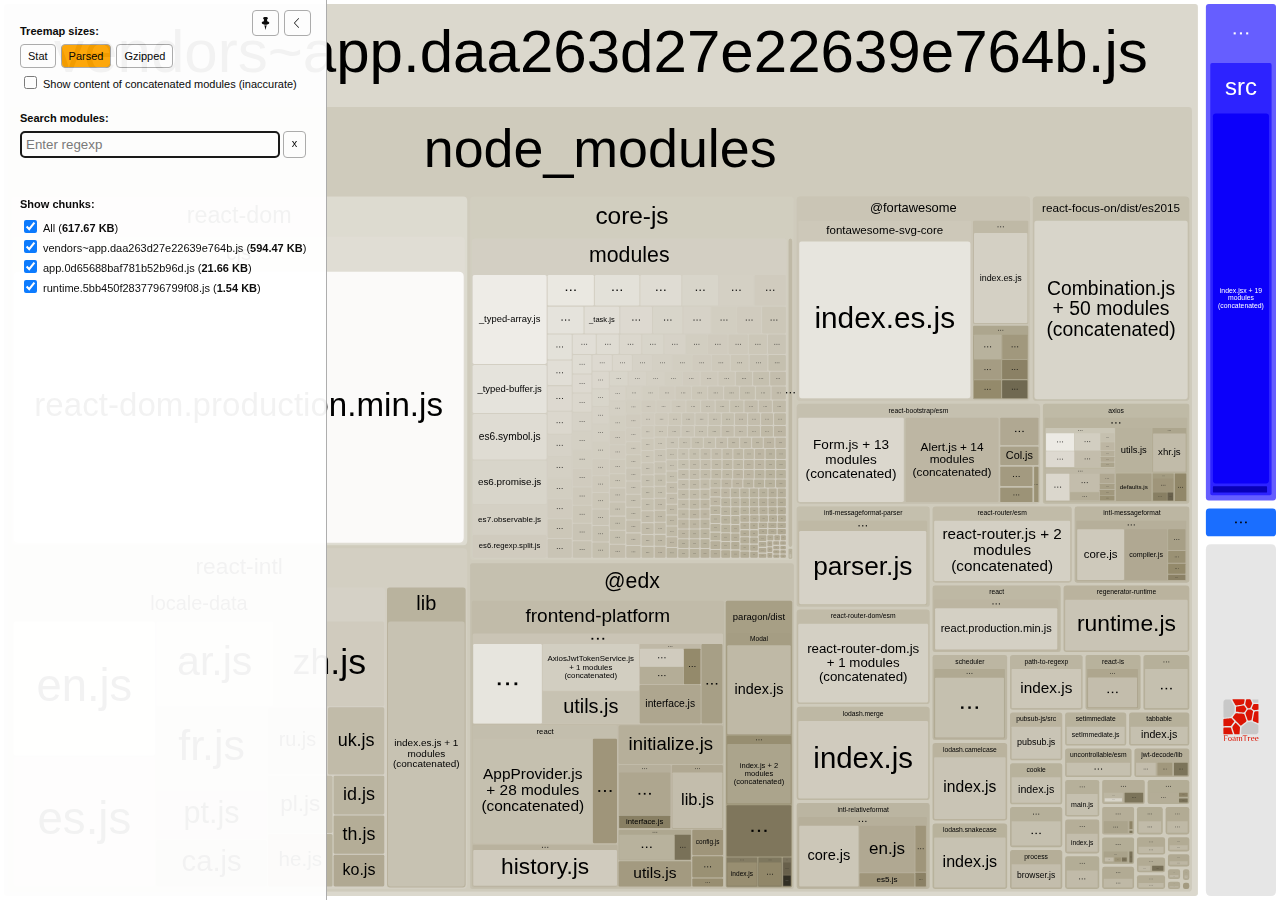
<file: eol_course_email/static/eol_course_email/report.html>
<!DOCTYPE html>
<html>
  <head>
    <meta charset="UTF-8"/>
    <meta name="viewport" content="width=device-width, initial-scale=1"/>
    <title>@edx/frontend-template-application [28 May 2021 at 15:09]</title>
    <link rel="shortcut icon" href="[data-uri]" type="image/x-icon" />

    <script>
      window.enableWebSocket = false;
    </script>
    
  <!-- viewer.js -->
  <script>
    !function(e){var t={};function n(r){if(t[r])return t[r].exports;var i=t[r]={i:r,l:!1,exports:{}};return e[r].call(i.exports,i,i.exports,n),i.l=!0,i.exports}n.m=e,n.c=t,n.d=function(e,t,r){n.o(e,t)||Object.defineProperty(e,t,{enumerable:!0,get:r})},n.r=function(e){"undefined"!=typeof Symbol&&Symbol.toStringTag&&Object.defineProperty(e,Symbol.toStringTag,{value:"Module"}),Object.defineProperty(e,"__esModule",{value:!0})},n.t=function(e,t){if(1&t&&(e=n(e)),8&t)return e;if(4&t&&"object"==typeof e&&e&&e.__esModule)return e;var r=Object.create(null);if(n.r(r),Object.defineProperty(r,"default",{enumerable:!0,value:e}),2&t&&"string"!=typeof e)for(var i in e)n.d(r,i,function(t){return e[t]}.bind(null,i));return r},n.n=function(e){var t=e&&e.__esModule?function(){return e.default}:function(){return e};return n.d(t,"a",t),t},n.o=function(e,t){return Object.prototype.hasOwnProperty.call(e,t)},n.p="/",n(n.s=69)}([function(e,t,n){var r;
/*!
  Copyright (c) 2017 Jed Watson.
  Licensed under the MIT License (MIT), see
  http://jedwatson.github.io/classnames
*/!function(){"use strict";var n={}.hasOwnProperty;function i(){for(var e=[],t=0;t<arguments.length;t++){var r=arguments[t];if(r){var o=typeof r;if("string"===o||"number"===o)e.push(r);else if(Array.isArray(r)&&r.length){var a=i.apply(null,r);a&&e.push(a)}else if("object"===o)for(var s in r)n.call(r,s)&&r[s]&&e.push(s)}}return e.join(" ")}e.exports?(i.default=i,e.exports=i):void 0===(r=function(){return i}.apply(t,[]))||(e.exports=r)}()},function(e,t,n){var r=n(40);"string"==typeof r&&(r=[[e.i,r,""]]);var i={hmr:!0,transform:void 0,insertInto:void 0};n(3)(r,i);r.locals&&(e.exports=r.locals)},function(e,t,n){"use strict";e.exports=function(e){var t=[];return t.toString=function(){return this.map((function(t){var n=function(e,t){var n=e[1]||"",r=e[3];if(!r)return n;if(t&&"function"==typeof btoa){var i=(a=r,"/*# sourceMappingURL=data:application/json;charset=utf-8;base64,"+btoa(unescape(encodeURIComponent(JSON.stringify(a))))+" */"),o=r.sources.map((function(e){return"/*# sourceURL="+r.sourceRoot+e+" */"}));return[n].concat(o).concat([i]).join("\n")}var a;return[n].join("\n")}(t,e);return t[2]?"@media "+t[2]+"{"+n+"}":n})).join("")},t.i=function(e,n){"string"==typeof e&&(e=[[null,e,""]]);for(var r={},i=0;i<this.length;i++){var o=this[i][0];null!=o&&(r[o]=!0)}for(i=0;i<e.length;i++){var a=e[i];null!=a[0]&&r[a[0]]||(n&&!a[2]?a[2]=n:n&&(a[2]="("+a[2]+") and ("+n+")"),t.push(a))}},t}},function(e,t,n){var r,i,o={},a=(r=function(){return window&&document&&document.all&&!window.atob},function(){return void 0===i&&(i=r.apply(this,arguments)),i}),s=function(e,t){return t?t.querySelector(e):document.querySelector(e)},u=function(e){var t={};return function(e,n){if("function"==typeof e)return e();if(void 0===t[e]){var r=s.call(this,e,n);if(window.HTMLIFrameElement&&r instanceof window.HTMLIFrameElement)try{r=r.contentDocument.head}catch(i){r=null}t[e]=r}return t[e]}}(),l=null,c=0,h=[],f=n(29);function d(e,t){for(var n=0;n<e.length;n++){var r=e[n],i=o[r.id];if(i){i.refs++;for(var a=0;a<i.parts.length;a++)i.parts[a](r.parts[a]);for(;a<r.parts.length;a++)i.parts.push(m(r.parts[a],t))}else{var s=[];for(a=0;a<r.parts.length;a++)s.push(m(r.parts[a],t));o[r.id]={id:r.id,refs:1,parts:s}}}}function p(e,t){for(var n=[],r={},i=0;i<e.length;i++){var o=e[i],a=t.base?o[0]+t.base:o[0],s={css:o[1],media:o[2],sourceMap:o[3]};r[a]?r[a].parts.push(s):n.push(r[a]={id:a,parts:[s]})}return n}function g(e,t){var n=u(e.insertInto);if(!n)throw new Error("Couldn't find a style target. This probably means that the value for the 'insertInto' parameter is invalid.");var r=h[h.length-1];if("top"===e.insertAt)r?r.nextSibling?n.insertBefore(t,r.nextSibling):n.appendChild(t):n.insertBefore(t,n.firstChild),h.push(t);else if("bottom"===e.insertAt)n.appendChild(t);else{if("object"!=typeof e.insertAt||!e.insertAt.before)throw new Error("[Style Loader]\n\n Invalid value for parameter 'insertAt' ('options.insertAt') found.\n Must be 'top', 'bottom', or Object.\n (https://github.com/webpack-contrib/style-loader#insertat)\n");var i=u(e.insertAt.before,n);n.insertBefore(t,i)}}function b(e){if(null===e.parentNode)return!1;e.parentNode.removeChild(e);var t=h.indexOf(e);t>=0&&h.splice(t,1)}function v(e){var t=document.createElement("style");if(void 0===e.attrs.type&&(e.attrs.type="text/css"),void 0===e.attrs.nonce){var r=function(){0;return n.nc}();r&&(e.attrs.nonce=r)}return y(t,e.attrs),g(e,t),t}function y(e,t){Object.keys(t).forEach((function(n){e.setAttribute(n,t[n])}))}function m(e,t){var n,r,i,o;if(t.transform&&e.css){if(!(o="function"==typeof t.transform?t.transform(e.css):t.transform.default(e.css)))return function(){};e.css=o}if(t.singleton){var a=c++;n=l||(l=v(t)),r=C.bind(null,n,a,!1),i=C.bind(null,n,a,!0)}else e.sourceMap&&"function"==typeof URL&&"function"==typeof URL.createObjectURL&&"function"==typeof URL.revokeObjectURL&&"function"==typeof Blob&&"function"==typeof btoa?(n=function(e){var t=document.createElement("link");return void 0===e.attrs.type&&(e.attrs.type="text/css"),e.attrs.rel="stylesheet",y(t,e.attrs),g(e,t),t}(t),r=T.bind(null,n,t),i=function(){b(n),n.href&&URL.revokeObjectURL(n.href)}):(n=v(t),r=S.bind(null,n),i=function(){b(n)});return r(e),function(t){if(t){if(t.css===e.css&&t.media===e.media&&t.sourceMap===e.sourceMap)return;r(e=t)}else i()}}e.exports=function(e,t){if("undefined"!=typeof DEBUG&&DEBUG&&"object"!=typeof document)throw new Error("The style-loader cannot be used in a non-browser environment");(t=t||{}).attrs="object"==typeof t.attrs?t.attrs:{},t.singleton||"boolean"==typeof t.singleton||(t.singleton=a()),t.insertInto||(t.insertInto="head"),t.insertAt||(t.insertAt="bottom");var n=p(e,t);return d(n,t),function(e){for(var r=[],i=0;i<n.length;i++){var a=n[i];(s=o[a.id]).refs--,r.push(s)}e&&d(p(e,t),t);for(i=0;i<r.length;i++){var s;if(0===(s=r[i]).refs){for(var u=0;u<s.parts.length;u++)s.parts[u]();delete o[s.id]}}}};var x,w=(x=[],function(e,t){return x[e]=t,x.filter(Boolean).join("\n")});function C(e,t,n,r){var i=n?"":r.css;if(e.styleSheet)e.styleSheet.cssText=w(t,i);else{var o=document.createTextNode(i),a=e.childNodes;a[t]&&e.removeChild(a[t]),a.length?e.insertBefore(o,a[t]):e.appendChild(o)}}function S(e,t){var n=t.css,r=t.media;if(r&&e.setAttribute("media",r),e.styleSheet)e.styleSheet.cssText=n;else{for(;e.firstChild;)e.removeChild(e.firstChild);e.appendChild(document.createTextNode(n))}}function T(e,t,n){var r=n.css,i=n.sourceMap,o=void 0===t.convertToAbsoluteUrls&&i;(t.convertToAbsoluteUrls||o)&&(r=f(r)),i&&(r+="\n/*# sourceMappingURL=data:application/json;base64,"+btoa(unescape(encodeURIComponent(JSON.stringify(i))))+" */");var a=new Blob([r],{type:"text/css"}),s=e.href;e.href=URL.createObjectURL(a),s&&URL.revokeObjectURL(s)}},function(e,t,n){var r=n(32);"string"==typeof r&&(r=[[e.i,r,""]]);var i={hmr:!0,transform:void 0,insertInto:void 0};n(3)(r,i);r.locals&&(e.exports=r.locals)},function(e,t,n){"use strict";
/**
 * filesize
 *
 * @copyright 2018 Jason Mulligan <jason.mulligan@avoidwork.com>
 * @license BSD-3-Clause
 * @version 3.6.1
 */!function(t){var n=/^(b|B)$/,r={iec:{bits:["b","Kib","Mib","Gib","Tib","Pib","Eib","Zib","Yib"],bytes:["B","KiB","MiB","GiB","TiB","PiB","EiB","ZiB","YiB"]},jedec:{bits:["b","Kb","Mb","Gb","Tb","Pb","Eb","Zb","Yb"],bytes:["B","KB","MB","GB","TB","PB","EB","ZB","YB"]}},i={iec:["","kibi","mebi","gibi","tebi","pebi","exbi","zebi","yobi"],jedec:["","kilo","mega","giga","tera","peta","exa","zetta","yotta"]};function o(e){var t=arguments.length>1&&void 0!==arguments[1]?arguments[1]:{},o=[],a=0,s=void 0,u=void 0,l=void 0,c=void 0,h=void 0,f=void 0,d=void 0,p=void 0,g=void 0,b=void 0,v=void 0,y=void 0,m=void 0,x=void 0,w=void 0;if(isNaN(e))throw new Error("Invalid arguments");return l=!0===t.bits,v=!0===t.unix,u=t.base||2,b=void 0!==t.round?t.round:v?1:2,y=void 0!==t.separator&&t.separator||"",m=void 0!==t.spacer?t.spacer:v?"":" ",w=t.symbols||t.suffixes||{},x=2===u&&t.standard||"jedec",g=t.output||"string",h=!0===t.fullform,f=t.fullforms instanceof Array?t.fullforms:[],s=void 0!==t.exponent?t.exponent:-1,c=u>2?1e3:1024,(d=(p=Number(e))<0)&&(p=-p),(-1===s||isNaN(s))&&(s=Math.floor(Math.log(p)/Math.log(c)))<0&&(s=0),s>8&&(s=8),0===p?(o[0]=0,o[1]=v?"":r[x][l?"bits":"bytes"][s]):(a=p/(2===u?Math.pow(2,10*s):Math.pow(1e3,s)),l&&(a*=8)>=c&&s<8&&(a/=c,s++),o[0]=Number(a.toFixed(s>0?b:0)),o[1]=10===u&&1===s?l?"kb":"kB":r[x][l?"bits":"bytes"][s],v&&(o[1]="jedec"===x?o[1].charAt(0):s>0?o[1].replace(/B$/,""):o[1],n.test(o[1])&&(o[0]=Math.floor(o[0]),o[1]=""))),d&&(o[0]=-o[0]),o[1]=w[o[1]]||o[1],"array"===g?o:"exponent"===g?s:"object"===g?{value:o[0],suffix:o[1],symbol:o[1]}:(h&&(o[1]=f[s]?f[s]:i[x][s]+(l?"bit":"byte")+(1===o[0]?"":"s")),y.length>0&&(o[0]=o[0].toString().replace(".",y)),o.join(m))}o.partial=function(e){return function(t){return o(t,e)}},e.exports=o}("undefined"!=typeof window&&window)},function(e,t,n){var r=n(48);"string"==typeof r&&(r=[[e.i,r,""]]);var i={hmr:!0,transform:void 0,insertInto:void 0};n(3)(r,i);r.locals&&(e.exports=r.locals)},function(e,t,n){var r=n(37);"string"==typeof r&&(r=[[e.i,r,""]]);var i={hmr:!0,transform:void 0,insertInto:void 0};n(3)(r,i);r.locals&&(e.exports=r.locals)},function(e,t,n){var r=n(59),i=n(14),o=/[&<>"']/g,a=RegExp(o.source);e.exports=function(e){return(e=i(e))&&a.test(e)?e.replace(o,r):e}},function(e,t,n){var r=n(30);"string"==typeof r&&(r=[[e.i,r,""]]);var i={hmr:!0,transform:void 0,insertInto:void 0};n(3)(r,i);r.locals&&(e.exports=r.locals)},function(e,t,n){var r=n(31);"string"==typeof r&&(r=[[e.i,r,""]]);var i={hmr:!0,transform:void 0,insertInto:void 0};n(3)(r,i);r.locals&&(e.exports=r.locals)},function(e,t,n){var r=n(36);"string"==typeof r&&(r=[[e.i,r,""]]);var i={hmr:!0,transform:void 0,insertInto:void 0};n(3)(r,i);r.locals&&(e.exports=r.locals)},function(e,t,n){var r=n(61);"string"==typeof r&&(r=[[e.i,r,""]]);var i={hmr:!0,transform:void 0,insertInto:void 0};n(3)(r,i);r.locals&&(e.exports=r.locals)},function(e,t,n){var r=n(19).Symbol;e.exports=r},function(e,t,n){var r=n(56);e.exports=function(e){return null==e?"":r(e)}},function(e,t,n){var r=n(28);"string"==typeof r&&(r=[[e.i,r,""]]);var i={hmr:!0,transform:void 0,insertInto:void 0};n(3)(r,i);r.locals&&(e.exports=r.locals)},function(e,t,n){var r=n(38);"string"==typeof r&&(r=[[e.i,r,""]]);var i={hmr:!0,transform:void 0,insertInto:void 0};n(3)(r,i);r.locals&&(e.exports=r.locals)},function(e,t,n){var r=n(39);"string"==typeof r&&(r=[[e.i,r,""]]);var i={hmr:!0,transform:void 0,insertInto:void 0};n(3)(r,i);r.locals&&(e.exports=r.locals)},function(e,t){e.exports=function(e){var t=typeof e;return null!=e&&("object"==t||"function"==t)}},function(e,t,n){var r=n(42),i="object"==typeof self&&self&&self.Object===Object&&self,o=r||i||Function("return this")();e.exports=o},function(e,t,n){var r=n(44),i=n(47);e.exports=function(e){return"symbol"==typeof e||i(e)&&"[object Symbol]"==r(e)}},function(e,t){var n=RegExp("[\\u200d\\ud800-\\udfff\\u0300-\\u036f\\ufe20-\\ufe2f\\u20d0-\\u20ff\\ufe0e\\ufe0f]");e.exports=function(e){return n.test(e)}},function(e,t){
/**
 * Carrot Search FoamTree HTML5 (demo variant)
 * v3.4.5, 4fa198d722d767b68d0409e88290ea6de98d1eaa/4fa198d7, build FOAMTREE-SOFTWARE4-DIST-39, Jul 26, 2017
 * 
 * Carrot Search confidential.
 * Copyright 2002-2017, Carrot Search s.c, All Rights Reserved.
 */
!function(){var e,t=function(){var e,n=window.navigator.userAgent;try{window.localStorage.setItem("ftap5caavc","ftap5caavc"),window.localStorage.removeItem("ftap5caavc"),e=!0}catch(r){e=!1}return{of:function(){return/webkit/i.test(n)},mf:function(){return/Mac/.test(n)},lf:function(){return/iPad|iPod|iPhone/.test(n)},hf:function(){return/Android/.test(n)},ii:function(){return"ontouchstart"in window||!!window.DocumentTouch&&document instanceof window.DocumentTouch},hi:function(){return e},gi:function(){var e=document.createElement("canvas");return!(!e.getContext||!e.getContext("2d"))},Dd:function(e,n){return[].forEach&&t.gi()?e&&e():n&&n()}}}(),n=function(){function e(){return window.performance&&(window.performance.now||window.performance.mozNow||window.performance.msNow||window.performance.oNow||window.performance.webkitNow)||Date.now}var t=e();return{create:function(){return{now:(t=e(),function(){return t.call(window.performance)})};var t},now:function(){return t.call(window.performance)}}}();function r(){function r(){if(!u)throw"AF0";var e=n.now();0!==l&&(o.Kd=e-l),l=e,s=s.filter((function(e){return null!==e})),o.frames++;for(var t=0;t<s.length;t++){var r=s[t];null!==r&&(!0===r.ye.call(r.Yg)?s[t]=null:m.Sc(r.repeat)&&(r.repeat=r.repeat-1,0>=r.repeat&&(s[t]=null)))}s=s.filter((function(e){return null!==e})),u=!1,i(),0!==(e=n.now()-e)&&(o.Jd=e),o.totalTime+=e,o.Oe=1e3*o.frames/o.totalTime,l=0===s.length?0:n.now()}function i(){0<s.length&&!u&&(u=!0,a(r))}var o=this.rg={frames:0,totalTime:0,Jd:0,Kd:0,Oe:0};e=o;var a=t.lf()?function(e){window.setTimeout(e,0)}:window.requestAnimationFrame||window.webkitRequestAnimationFrame||window.mozRequestAnimationFrame||window.oRequestAnimationFrame||window.msRequestAnimationFrame||function(){var e=n.create();return function(t){var n=0;window.setTimeout((function(){var r=e.now();t(),n=e.now()-r}),16>n?16-n:0)}}(),s=[],u=!1,l=0;this.repeat=function(e,t,n){this.cancel(e),s.push({ye:e,Yg:n,repeat:t}),i()},this.d=function(e,t){this.repeat(e,1,t)},this.cancel=function(e){for(var t=0;t<s.length;t++){var n=s[t];null!==n&&n.ye===e&&(s[t]=null)}},this.k=function(){s=[]}}var i,o=t.Dd((function(){function e(){this.buffer=[],this.oa=0,this.Gc=m.extend({},s)}function t(e){return function(){var t,n=this.buffer,r=this.oa;for(n[r++]="call",n[r++]=e,n[r++]=arguments.length,t=0;t<arguments.length;t++)n[r++]=arguments[t];this.oa=r}}function n(e){return function(){return r[e].apply(r,arguments)}}(i=document.createElement("canvas")).width=1,i.height=1;var r=i.getContext("2d"),i=["font"],a="fillStyle globalAlpha globalCompositeOperation lineCap lineDashOffset lineJoin lineWidth miterLimit shadowBlur shadowColor shadowOffsetX shadowOffsetY strokeStyle textAlign textBaseline".split(" "),s={};return a.concat(i).forEach((function(e){s[e]=r[e]})),e.prototype.clear=function(){this.oa=0},e.prototype.Na=function(){return 0===this.oa},e.prototype.Ta=function(e){e instanceof o?function(e,t,n){for(var r=0,i=e.oa,o=e.buffer;r<n;)o[i++]=t[r++];e.oa=i}(e,this.buffer,this.oa):function(e,t,n,r){for(var i=0;i<n;)switch(t[i++]){case"set":e[t[i++]]=t[i++];break;case"setGlobalAlpha":e[t[i++]]=t[i++]*r;break;case"call":var o=t[i++];switch(t[i++]){case 0:e[o]();break;case 1:e[o](t[i++]);break;case 2:e[o](t[i++],t[i++]);break;case 3:e[o](t[i++],t[i++],t[i++]);break;case 4:e[o](t[i++],t[i++],t[i++],t[i++]);break;case 5:e[o](t[i++],t[i++],t[i++],t[i++],t[i++]);break;case 6:e[o](t[i++],t[i++],t[i++],t[i++],t[i++],t[i++]);break;case 7:e[o](t[i++],t[i++],t[i++],t[i++],t[i++],t[i++],t[i++]);break;case 8:e[o](t[i++],t[i++],t[i++],t[i++],t[i++],t[i++],t[i++],t[i++]);break;case 9:e[o](t[i++],t[i++],t[i++],t[i++],t[i++],t[i++],t[i++],t[i++],t[i++]);break;default:throw"CB0"}}}(e,this.buffer,this.oa,m.B(e.globalAlpha,1))},e.prototype.replay=e.prototype.Ta,e.prototype.d=function(){return new e},e.prototype.scratch=e.prototype.d,"arc arcTo beginPath bezierCurveTo clearRect clip closePath drawImage fill fillRect fillText lineTo moveTo putImageData quadraticCurveTo rect rotate scale setLineDash setTransform stroke strokeRect strokeText transform translate".split(" ").forEach((function(n){e.prototype[n]=t(n)})),["measureText","createLinearGradient","createRadialGradient","createPattern","getLineDash"].forEach((function(t){e.prototype[t]=n(t)})),["save","restore"].forEach((function(r){e.prototype[r]=function(e,t){return function(){e.apply(this,arguments),t.apply(this,arguments)}}(t(r),n(r))})),i.forEach((function(t){Object.defineProperty(e.prototype,t,{set:function(e){r[t]=e,this.Gc[t]=e;var n=this.buffer;n[this.oa++]="set",n[this.oa++]=t,n[this.oa++]=e},get:function(){return this.Gc[t]}})})),a.forEach((function(t){Object.defineProperty(e.prototype,t,{set:function(e){this.Gc[t]=e;var n=this.buffer;n[this.oa++]="globalAlpha"===t?"setGlobalAlpha":"set",n[this.oa++]=t,n[this.oa++]=e},get:function(){return this.Gc[t]}})})),e.prototype.roundRect=function(e,t,n,r,i){this.beginPath(),this.moveTo(e+i,t),this.lineTo(e+n-i,t),this.quadraticCurveTo(e+n,t,e+n,t+i),this.lineTo(e+n,t+r-i),this.quadraticCurveTo(e+n,t+r,e+n-i,t+r),this.lineTo(e+i,t+r),this.quadraticCurveTo(e,t+r,e,t+r-i),this.lineTo(e,t+i),this.quadraticCurveTo(e,t,e+i,t),this.closePath()},e.prototype.fillPolygonWithText=function(e,t,n,r,i){i||(i={});var a={sb:m.B(i.maxFontSize,D.Ea.sb),Zc:m.B(i.minFontSize,D.Ea.Zc),lineHeight:m.B(i.lineHeight,D.Ea.lineHeight),pb:m.B(i.horizontalPadding,D.Ea.pb),eb:m.B(i.verticalPadding,D.Ea.eb),tb:m.B(i.maxTotalTextHeight,D.Ea.tb),fontFamily:m.B(i.fontFamily,D.Ea.fontFamily),fontStyle:m.B(i.fontStyle,D.Ea.fontStyle),fontVariant:m.B(i.fontVariant,D.Ea.fontVariant),fontWeight:m.B(i.fontWeight,D.Ea.fontWeight),verticalAlign:m.B(i.verticalAlign,D.Ea.verticalAlign)},s=i.cache;if(s&&m.Q(i,"area")){s.jd||(s.jd=new o);var u=i.area,l=m.B(i.cacheInvalidationThreshold,.05);e=D.xe(a,this,r,e,z.q(e,{}),{x:t,y:n},i.allowForcedSplit||!1,i.allowEllipsis||!1,s,u,l,i.invalidateCache)}else e=D.Le(a,this,r,e,z.q(e,{}),{x:t,y:n},i.allowForcedSplit||!1,i.allowEllipsis||!1);return e.la?{fit:!0,lineCount:e.mc,fontSize:e.fontSize,box:{x:e.da.x,y:e.da.y,w:e.da.f,h:e.da.i},ellipsis:e.ec}:{fit:!1}},e})),a=t.Dd((function(){function e(e){this.O=e,this.d=[],this.Ib=[void 0],this.Nc=["#SIZE#px sans-serif"],this.Ld=[0],this.Md=[1],this.ie=[0],this.je=[0],this.ke=[0],this.Qd=[10],this.hc=[10],this.Sb=[this.Ib,this.Nc,this.hc,this.Ld,this.Md,this.ie,this.Qd,this.je,this.ke],this.ga=[1,0,0,1,0,0]}function t(e){var t=e.O,n=e.Sb[0].length-1;e.Ib[n]&&(t.setLineDash(e.Ib[n]),t.Tj=e.Ld[n]),t.miterLimit=e.Qd[n],t.lineWidth=e.Md[n],t.shadowBlur=e.ie[n],t.shadowOffsetX=e.je[n],t.shadowOffsetY=e.ke[n],t.font=e.Nc[n].replace("#SIZE#",e.hc[n].toString())}function n(e,t,n){return e*n[0]+t*n[2]+n[4]}function r(e,t,n){return e*n[1]+t*n[3]+n[5]}function i(e,t){for(var n=0;n<e.length;n++)e[n]*=t[0];return e}e.prototype.save=function(){this.d.push(this.ga.slice(0));for(var e=0;e<this.Sb.length;e++){var t=this.Sb[e];t.push(t[t.length-1])}this.O.save()},e.prototype.restore=function(){this.ga=this.d.pop();for(var e=0;e<this.Sb.length;e++)this.Sb[e].pop();this.O.restore(),t(this)},e.prototype.scale=function(e,n){(r=this.ga)[0]*=e,r[1]*=e,r[2]*=n,r[3]*=n;var r=this.ga,o=this.Sb,a=o[0].length-1,s=this.Ib[a];for(s&&i(s,r),s=2;s<o.length;s++){o[s][a]*=r[0]}t(this)},e.prototype.translate=function(e,t){var n=this.ga;n[4]+=n[0]*e+n[2]*t,n[5]+=n[1]*e+n[3]*t},["moveTo","lineTo"].forEach((function(t){e.prototype[t]=function(e){return function(t,i){var o=this.ga;return this.O[e].call(this.O,n(t,i,o),r(t,i,o))}}(t)})),["clearRect","fillRect","strokeRect","rect"].forEach((function(t){e.prototype[t]=function(e){return function(t,i,o,a){var s=this.ga;return this.O[e].call(this.O,n(t,i,s),r(t,i,s),o*s[0],a*s[3])}}(t)})),"fill stroke beginPath closePath clip createImageData createPattern getImageData putImageData getLineDash setLineDash".split(" ").forEach((function(t){e.prototype[t]=function(e){return function(){return this.O[e].apply(this.O,arguments)}}(t)})),[{vb:"lineDashOffset",zb:function(e){return e.Ld}},{vb:"lineWidth",zb:function(e){return e.Md}},{vb:"miterLimit",zb:function(e){return e.Qd}},{vb:"shadowBlur",zb:function(e){return e.ie}},{vb:"shadowOffsetX",zb:function(e){return e.je}},{vb:"shadowOffsetY",zb:function(e){return e.ke}}].forEach((function(t){Object.defineProperty(e.prototype,t.vb,{set:function(e){var n=t.zb(this);e*=this.ga[0],n[n.length-1]=e,this.O[t.vb]=e}})}));var o=/(\d+(?:\.\d+)?)px/;return Object.defineProperty(e.prototype,"font",{set:function(e){var t=o.exec(e);if(1<t.length){var n=this.hc.length-1;this.hc[n]=parseFloat(t[1]),this.Nc[n]=e.replace(o,"#SIZE#px"),this.O.font=this.Nc[n].replace("#SIZE#",(this.hc[n]*this.ga[0]).toString())}}}),"fillStyle globalAlpha globalCompositeOperation lineCap lineJoin shadowColor strokeStyle textAlign textBaseline".split(" ").forEach((function(t){Object.defineProperty(e.prototype,t,{set:function(e){this.O[t]=e}})})),e.prototype.arc=function(e,t,i,o,a,s){var u=this.ga;this.O.arc(n(e,t,u),r(e,t,u),i*u[0],o,a,s)},e.prototype.arcTo=function(e,t,i,o,a){var s=this.ga;this.O.arc(n(e,t,s),r(e,t,s),n(i,o,s),r(i,o,s),a*s[0])},e.prototype.bezierCurveTo=function(e,t,i,o,a,s){var u=this.ga;this.O.bezierCurveTo(n(e,t,u),r(e,t,u),n(i,o,u),r(i,o,u),n(a,s,u),r(a,s,u))},e.prototype.drawImage=function(e,t,i,o,a,s,u,l,c){function h(t,i,o,a){d.push(n(t,i,f)),d.push(r(t,i,f)),o=m.V(o)?e.width:o,a=m.V(a)?e.height:a,d.push(o*f[0]),d.push(a*f[3])}var f=this.ga,d=[e];m.V(s)?h(t,i,o,a):h(s,u,l,c),this.O.drawImage.apply(this.O,d)},e.prototype.quadraticCurveTo=function(e,t,i,o){var a=this.ga;this.O.quadraticCurveTo(n(e,t,a),r(e,t,a),n(i,o,a),r(i,o,a))},e.prototype.fillText=function(e,t,i,o){var a=this.ga;this.O.fillText(e,n(t,i,a),r(t,i,a),m.Sc(o)?o*a[0]:1e20)},e.prototype.setLineDash=function(e){e=i(e.slice(0),this.ga),this.Ib[this.Ib.length-1]=e,this.O.setLineDash(e)},e})),s=(i=!t.of()||t.lf()||t.hf()?1:7,{eh:function(){function e(e){e.beginPath(),u.le(e,l)}(a=document.createElement("canvas")).width=800,a.height=600;var t,r=a.getContext("2d"),o=a.width,a=a.height,s=0,l=[{x:0,y:100}];for(t=1;6>=t;t++)s=2*t*Math.PI/6,l.push({x:0+100*Math.sin(s),y:0+100*Math.cos(s)});t={polygonPlainFill:[e,function(e){e.fillStyle="rgb(255, 0, 0)",e.fill()}],polygonPlainStroke:[e,function(e){e.strokeStyle="rgb(128, 0, 0)",e.lineWidth=2,e.closePath(),e.stroke()}],polygonGradientFill:[e,function(e){var t=e.createRadialGradient(0,0,10,0,0,60);t.addColorStop(0,"rgb(255, 0, 0)"),t.addColorStop(1,"rgb(255, 255, 0)"),e.fillStyle=t,e.fill()}],polygonGradientStroke:[e,function(e){var t=e.createLinearGradient(-100,-100,100,100);t.addColorStop(0,"rgb(224, 0, 0)"),t.addColorStop(1,"rgb(32, 0, 0)"),e.strokeStyle=t,e.lineWidth=2,e.closePath(),e.stroke()}],polygonExposureShadow:[e,function(e){e.shadowBlur=50,e.shadowColor="rgba(0, 0, 0, 1)",e.fillStyle="rgba(0, 0, 0, 1)",e.globalCompositeOperation="source-over",e.fill(),e.shadowBlur=0,e.shadowColor="transparent",e.globalCompositeOperation="destination-out",e.fill()}],labelPlainFill:[function(e){e.fillStyle="#000",e.font="24px sans-serif",e.textAlign="center"},function(e){e.fillText("Some text",0,-16),e.fillText("for testing purposes",0,16)}]},s=100/Object.keys(t).length;var c,h=n.now(),f={};for(c in t){var d,p=t[c],g=n.now(),b=0;do{for(r.save(),r.translate(Math.random()*o,Math.random()*a),d=3*Math.random()+.5,r.scale(d,d),d=0;d<p.length;d++)p[d](r);r.restore(),b++,d=n.now()}while(d-g<s);f[c]=i*(d-g)/b}return f.total=n.now()-h,f}}),u={le:function(e,t){var n=t[0];e.moveTo(n.x,n.y);for(var r=t.length-1;0<r;r--)n=t[r],e.lineTo(n.x,n.y)},rj:function(e,t,n,r){var i,o,a,s,u,l=[],c=0,h=t.length;for(a=0;a<h;a++)i=t[a],o=t[(a+1)%h],i=z.d(i,o),i=Math.sqrt(i),l.push(i),c+=i;n=r*(n+.5*r*c/h),r={};c={};var f={};for(a=0;a<h;a++)i=t[a],o=t[(a+1)%h],s=t[(a+2)%h],u=l[(a+1)%h],u=Math.min(.5,n/u),z.Aa(1-u,o,s,c),z.Aa(u,o,s,f),0==a&&(s=Math.min(.5,n/l[0]),z.Aa(s,i,o,r),e.moveTo(r.x,r.y)),e.quadraticCurveTo(o.x,o.y,c.x,c.y),e.lineTo(f.x,f.y);return!0}};function l(e){function t(e){c[e].style.opacity=f*h[e]}function n(e){e.width=Math.round(o*e.n),e.height=Math.round(a*e.n)}function r(){return/relative|absolute|fixed/.test(window.getComputedStyle(i,null).getPropertyValue("position"))}var i,o,a,s,u,l=[],c={},h={},f=0;this.H=function(t){i=t,r()||(i.style.position="relative"),0!=i.clientWidth&&0!=i.clientHeight||I.Pa("element has zero dimensions: "+i.clientWidth+" x "+i.clientHeight+"."),i.innerHTML="",o=i.clientWidth,a=i.clientHeight,s=0!==o?o:void 0,u=0!==a?a:void 0,"embedded"===i.getAttribute("data-foamtree")&&I.Pa("visualization already embedded in the element."),i.setAttribute("data-foamtree","embedded"),e.c.p("stage:initialized",this,i,o,a)},this.lb=function(){i.removeAttribute("data-foamtree"),l=[],c={},e.c.p("stage:disposed",this,i)},this.k=function(){if(r()||(i.style.position="relative"),o=i.clientWidth,a=i.clientHeight,0!==o&&0!==a&&(o!==s||a!==u)){for(var t=l.length-1;0<=t;t--)n(l[t]);e.c.p("stage:resized",s,u,o,a),s=o,u=a}},this.fj=function(e,t){e.n=t,n(e)},this.oc=function(r,o,a){var s=document.createElement("canvas");return s.setAttribute("style","position: absolute; top: 0; bottom: 0; left: 0; right: 0; width: 100%; height: 100%; -webkit-touch-callout: none; -webkit-user-select: none; -moz-user-select: none; -ms-user-select: none; user-select: none;"),s.n=o,n(s),l.push(s),c[r]=s,h[r]=1,t(r),a||i.appendChild(s),e.c.p("stage:newLayer",r,s),s},this.kc=function(e,n){return m.V(n)||(h[e]=n,t(e)),h[e]},this.d=function(e){return m.V(e)||(f=e,m.Ga(c,(function(e,n){t(n)}))),f}}function c(e){function t(e,t,n){return y=!0,p.x=0,p.y=0,g.x=0,g.y=0,a=f,s.x=d.x,s.y=d.y,t(),u*=e,l=n?u/a:e,l=Math.max(.25/a,l),!0}function n(e,t){return t.x=e.x/f+d.x,t.y=e.y/f+d.y,t}function r(e,t,n,r,i,o,a,s,u){var l=(e-n)*(o-s)-(t-r)*(i-a);return!(1e-5>Math.abs(l))&&(u.x=((e*r-t*n)*(i-a)-(e-n)*(i*s-o*a))/l,u.y=((e*r-t*n)*(o-s)-(t-r)*(i*s-o*a))/l,!0)}var i,o,a=1,s={x:0,y:0},u=1,l=1,c=1,h={x:0,y:0},f=1,d={x:0,y:0},p={x:0,y:0},g={x:0,y:0},b={x:0,y:0,f:0,i:0},v={x:0,y:0,f:0,i:0,scale:1},y=!0;e.c.j("stage:initialized",(function(e,t,n,r){i=n,o=r,b.x=0,b.y=0,b.f=n,b.i=r,v.x=0,v.y=0,v.f=n,v.i=r,v.scale=1})),e.c.j("stage:resized",(function(e,t,n,r){function a(e){e.x*=l,e.y*=c}function u(e){a(e),e.f*=l,e.i*=c}i=n,o=r;var l=n/e,c=r/t;a(s),a(d),a(h),a(p),a(g),u(b),u(v)})),this.Yb=function(e,r){return t(r,(function(){n(e,h)}),!0)},this.Y=function(e,n){if(1==Math.round(1e4*n)/1e4){var i=b.x-d.x,o=b.y-d.y;return t(1,(function(){}),!0),this.d(-i,-o)}return t(n,(function(){for(var t=!1;!t;){t=Math.random();var n=Math.random(),i=Math.random(),o=Math.random();t=r(e.x+t*e.f,e.y+n*e.i,b.x+t*b.f,b.y+n*b.i,e.x+i*e.f,e.y+o*e.i,b.x+i*b.f,b.y+o*b.i,h)}}),!0)},this.sc=function(e,n){var a,s,u,l;return(a=e.f/e.i)<(s=i/o)?(u=e.i*s,l=e.i,a=e.x-.5*(u-e.f),s=e.y):a>s?(u=e.f,l=e.f*o/i,a=e.x,s=e.y-.5*(l-e.i)):(a=e.x,s=e.y,u=e.f,l=e.i),a-=u*n,u*=1+2*n,r(a,s-=l*n,d.x,d.y,a+u,s,d.x+i/f,d.y,h)?t(i/f/u,m.ta,!1):(y=!1,this.d(f*(d.x-a),f*(d.y-s)))},this.d=function(e,t){var n=Math.round(1e4*e)/1e4,r=Math.round(1e4*t)/1e4;return g.x+=n/f,g.y+=r/f,0!==n||0!==r},this.reset=function(e){return e&&this.content(0,0,i,o),this.Y({x:b.x+d.x,y:b.y+d.y,f:b.f/f,i:b.i/f},c/u)},this.Qb=function(e){c=Math.min(1,Math.round(1e4*(e||u))/1e4)},this.k=function(){return d.x<b.x?(b.x-d.x)*f:d.x+i/f>b.x+b.f?-(d.x+i/f-b.x-b.f)*f:0},this.A=function(){return d.y<b.y?(b.y-d.y)*f:d.y+o/f>b.y+b.i?-(d.y+o/f-b.y-b.i)*f:0},this.update=function(e){var t=Math.abs(Math.log(l));6>t?t=2:(t/=4,t+=3*t*(1<l?e:1-e)),t=1<l?Math.pow(e,t):1-Math.pow(1-e,t),f=a*(t=(y?t:1)*(l-1)+1),d.x=h.x-(h.x-s.x)/t,d.y=h.y-(h.y-s.y)/t,d.x-=p.x*(1-e)+g.x*e,d.y-=p.y*(1-e)+g.y*e,1===e&&(p.x=g.x,p.y=g.y),v.x=d.x,v.y=d.y,v.f=i/f,v.i=o/f,v.scale=f},this.S=function(e){return e.x=v.x,e.y=v.y,e.scale=v.scale,e},this.absolute=function(e,t){return n(e,t||{})},this.nd=function(e,t){var n=t||{};return n.x=(e.x-d.x)*f,n.y=(e.y-d.y)*f,n},this.Hc=function(e){return this.scale()<c/e},this.Rd=function(){return m.Fd(f,1)},this.scale=function(){return Math.round(1e4*f)/1e4},this.content=function(e,t,n,r){b.x=e,b.y=t,b.f=n,b.i=r},this.Jc=function(e,t){var n;for(n=e.length-1;0<=n;n--){var r=e[n];r.save(),r.scale(f,f),r.translate(-d.x,-d.y)}for(t(v),n=e.length-1;0<=n;n--)(r=e[n]).restore()}}var h=new function(){function e(e){if("hsl"==e.model||"hsla"==e.model)return e;var t,n=e.r/=255,r=e.g/=255,i=e.b/=255,o=Math.max(n,r,i),a=(o+(u=Math.min(n,r,i)))/2;if(o==u)t=u=0;else{var s=o-u,u=.5<a?s/(2-o-u):s/(o+u);switch(o){case n:t=(r-i)/s+(r<i?6:0);break;case r:t=(i-n)/s+2;break;case i:t=(n-r)/s+4}t/=6}return e.h=360*t,e.s=100*u,e.l=100*a,e.model="hsl",e}var t={h:0,s:0,l:0,a:1,model:"hsla"};this.Ba=function(n){return m.Tc(n)?e(h.Hg(n)):m.jc(n)?e(n):t},this.Hg=function(e){var n;return(n=/rgba\(\s*([^,\s]+)\s*,\s*([^,\s]+)\s*,\s*([^,\s]+)\s*,\s*([^,\s]+)\s*\)/.exec(e))&&5==n.length?{r:parseFloat(n[1]),g:parseFloat(n[2]),b:parseFloat(n[3]),a:parseFloat(n[4]),model:"rgba"}:(n=/hsla\(\s*([^,\s]+)\s*,\s*([^,%\s]+)%\s*,\s*([^,\s%]+)%\s*,\s*([^,\s]+)\s*\)/.exec(e))&&5==n.length?{h:parseFloat(n[1]),s:parseFloat(n[2]),l:parseFloat(n[3]),a:parseFloat(n[4]),model:"hsla"}:(n=/rgb\(\s*([^,\s]+)\s*,\s*([^,\s]+)\s*,\s*([^,\s]+)\s*\)/.exec(e))&&4==n.length?{r:parseFloat(n[1]),g:parseFloat(n[2]),b:parseFloat(n[3]),a:1,model:"rgb"}:(n=/hsl\(\s*([^,\s]+)\s*,\s*([^,\s%]+)%\s*,\s*([^,\s%]+)%\s*\)/.exec(e))&&4==n.length?{h:parseFloat(n[1]),s:parseFloat(n[2]),l:parseFloat(n[3]),a:1,model:"hsl"}:(n=/#([0-9a-fA-F]{2})([0-9a-fA-F]{2})([0-9a-fA-F]{2})/.exec(e))&&4==n.length?{r:parseInt(n[1],16),g:parseInt(n[2],16),b:parseInt(n[3],16),a:1,model:"rgb"}:(n=/#([0-9a-fA-F])([0-9a-fA-F])([0-9a-fA-F])/.exec(e))&&4==n.length?{r:17*parseInt(n[1],16),g:17*parseInt(n[2],16),b:17*parseInt(n[3],16),a:1,model:"rgb"}:t},this.Cg=function(e){function t(e,t,n){return 0>n&&(n+=1),1<n&&(n-=1),n<1/6?e+6*(t-e)*n:.5>n?t:n<2/3?e+(t-e)*(2/3-n)*6:e}if("rgb"==e.model||"rgba"==e.model)return Math.sqrt(e.r*e.r*.241+e.g*e.g*.691+e.b*e.b*.068)/255;var n,r;n=e.l/100;var i=e.s/100;if(r=e.h/360,0==e.Wj)n=e=r=n;else{var o=2*n-(i=.5>n?n*(1+i):n+i-n*i);n=t(o,i,r+1/3),e=t(o,i,r),r=t(o,i,r-1/3)}return Math.sqrt(65025*n*n*.241+65025*e*e*.691+65025*r*r*.068)/255},this.Ng=function(e){if(m.Tc(e))return e;if(!m.jc(e))return"#000";switch(e.model){case"hsla":return h.Ig(e);case"hsl":return h.Ac(e);case"rgba":return h.Lg(e);case"rgb":return h.Kg(e);default:return"#000"}},this.Lg=function(e){return"rgba("+(.5+e.r|0)+","+(.5+e.g|0)+","+(.5+e.b|0)+","+e.a+")"},this.Kg=function(e){return"rgba("+(.5+e.r|0)+","+(.5+e.g|0)+","+(.5+e.b|0)+")"},this.Ig=function(e){return"hsla("+(.5+e.h|0)+","+(.5+e.s|0)+"%,"+(.5+e.l|0)+"%,"+e.a+")"},this.Ac=function(e){return"hsl("+(.5+e.h|0)+","+(.5+e.s|0)+"%,"+(.5+e.l|0)+"%)"},this.Y=function(e,t,n){return"hsl("+(.5+e|0)+","+(.5+t|0)+"%,"+(.5+n|0)+"%)"}};function f(){var e,t=!1,n=[],r=this,i=new function(){this.N=function(i){return i&&(t?i.apply(r,e):n.push(i)),this},this.ih=function(e){return r=e,{then:this.N}}};this.J=function(){e=arguments;for(var i=0;i<n.length;i++)n[i].apply(r,e);return t=!0,this},this.L=function(){return i}}function d(e){var t=new f,n=e.length;if(0<e.length)for(var r=e.length-1;0<=r;r--)e[r].N((function(){0==--n&&t.J()}));else t.J();return t.L()}function p(e){var t=0;this.d=function(){t++},this.k=function(){0===--t&&e()},this.clear=function(){t=0},this.A=function(){return 0===t}}var g=function(e,t,n,r){return r=r||{},e=e.getBoundingClientRect(),r.x=t-e.left,r.y=n-e.top,r};function b(){var e=document,t={};this.addEventListener=function(n,r){var i=t[n];i||(i=[],t[n]=i),i.push(r),e.addEventListener(n,r)},this.d=function(){m.Ga(t,(function(t,n){for(var r=t.length-1;0<=r;r--)e.removeEventListener(n,t[r])}))}}function v(e){function n(e){return function(t){r(t)&&e.apply(this,arguments)}}function r(t){for(t=t.target;t;){if(t===e)return!0;t=t.parentElement}return!1}function i(e,t,n){o(e,n=n||{});for(var r=0;r<t.length;r++)t[r].call(e.target,n);return(void 0===n.Mb&&n.zi||"prevent"===n.Mb)&&e.preventDefault(),n}function o(t,n){return g(e,t.clientX,t.clientY,n),n.altKey=t.altKey,n.metaKey=t.metaKey,n.ctrlKey=t.ctrlKey,n.shiftKey=t.shiftKey,n.xb=3===t.which,n}var a=new b,s=[],u=[],l=[],c=[],h=[],f=[],d=[],p=[],v=[],y=[],m=[];this.d=function(e){s.push(e)},this.k=function(e){h.push(e)},this.ya=function(e){u.push(e)},this.Ba=function(e){l.push(e)},this.Pa=function(e){c.push(e)},this.Aa=function(e){m.push(e)},this.za=function(e){f.push(e)},this.Ja=function(e){d.push(e)},this.Y=function(e){p.push(e)},this.A=function(e){v.push(e)},this.S=function(e){y.push(e)},this.lb=function(){a.d()};var x,w,C,S,T={x:0,y:0},M={x:0,y:0},k=!1,j=!1;a.addEventListener("mousedown",n((function(t){if(t.target!==e){var n=i(t,l);M.x=n.x,M.y=n.y,T.x=n.x,T.y=n.y,k=!0,i(t,p),w=!1,x=window.setTimeout((function(){100>z.d(T,n)&&(window.clearTimeout(S),i(t,u),w=!0)}),400)}}))),a.addEventListener("mouseup",(function(e){if(i(e,c),k){if(j&&i(e,y),window.clearTimeout(x),!w&&!j&&r(e)){var t=function(e){var t={};return t.x=e.pageX,t.y=e.pageY,t}(e);C&&100>z.d(t,C)?i(e,h):i(e,s),C=t,S=window.setTimeout((function(){C=null}),350)}j=k=!1}})),a.addEventListener("mousemove",(function(e){var t=o(e,{});r(e)&&i(e,f,{type:"move"}),T.x=t.x,T.y=t.y,k&&!j&&100<z.d(M,T)&&(j=!0),j&&i(e,v,t)})),a.addEventListener("mouseout",n((function(e){i(e,d,{type:"out"})}))),a.addEventListener(void 0!==document.onmousewheel?"mousewheel":"MozMousePixelScroll",n((function(e){var n=e.wheelDelta,r=e.detail;i(e,m,{wd:(r?n?0<n/r/40*r?1:-1:-r/(t.mf()?40:19):n/40)/3,zi:!0})}))),a.addEventListener("contextmenu",n((function(e){e.preventDefault()})))}var y=function(){function e(e){return function(t){return Math.pow(t,e)}}function t(e){return function(t){return 1-Math.pow(1-t,e)}}function n(e){return function(t){return 1>(t*=2)?.5*Math.pow(t,e):1-.5*Math.abs(Math.pow(2-t,e))}}function r(e){return function(t){for(var n=0;n<e.length;n++)t=(0,e[n])(t);return t}}return{pa:function(e){switch(e){case"linear":return y.Jb;case"bounce":return y.Vg;case"squareIn":return y.og;case"squareOut":return y.Rb;case"squareInOut":return y.pg;case"cubicIn":return y.Zg;case"cubicOut":return y.ze;case"cubicInOut":return y.$g;case"quadIn":return y.Ri;case"quadOut":return y.Ti;case"quadInOut":return y.Si;default:return y.Jb}},Jb:function(e){return e},Vg:r([n(2),function(e){return 0===e?0:1===e?1:e*(e*(e*(e*(25.9425*e-85.88)+105.78)-58.69)+13.8475)}]),og:e(2),Rb:t(2),pg:n(2),Zg:e(3),ze:t(3),$g:n(3),Ri:e(2),Ti:t(2),Si:n(2),d:r}}(),m={V:function(e){return void 0===e},nf:function(e){return null===e},Sc:function(e){return"[object Number]"===Object.prototype.toString.call(e)},Tc:function(e){return"[object String]"===Object.prototype.toString.call(e)},Gd:function(e){return"function"==typeof e},jc:function(e){return e===Object(e)},Fd:function(e,t){return 1e-6>e-t&&-1e-6<e-t},jf:function(e){return m.V(e)||m.nf(e)||m.Tc(e)&&!/\S/.test(e)},Q:function(e,t){return e&&e.hasOwnProperty(t)},ob:function(e,t){if(e)for(var n=t.length-1;0<=n;n--)if(e.hasOwnProperty(t[n]))return!0;return!1},extend:function(e){return m.dh(Array.prototype.slice.call(arguments,1),(function(t){if(t)for(var n in t)t.hasOwnProperty(n)&&(e[n]=t[n])})),e},A:function(e,t){return e.map((function(e){return e[t]}),[])},dh:function(e,t,n){null!=e&&(e.forEach?e.forEach(t,n):m.Ga(e,t,n))},Ga:function(e,t,n){for(var r in e)if(e.hasOwnProperty(r)&&!1===t.call(n,e[r],r,e))break},B:function(){for(var e=0;e<arguments.length;e++){var t=arguments[e];if(!(m.V(t)||m.Sc(t)&&isNaN(t)||m.Tc(t)&&m.jf(t)))return t}},cg:function(e,t){var n=e.indexOf(t);0<=n&&e.splice(n,1)},ah:function(e,t,n){var r;return function(){var i=this,o=arguments,a=n&&!r;clearTimeout(r),r=setTimeout((function(){r=null,n||e.apply(i,o)}),t),a&&e.apply(i,o)}},defer:function(e){setTimeout(e,1)},k:function(e){return e},ta:function(){}},x=function(e,n,r){return t.hi()?function(){var t=n+":"+JSON.stringify(arguments),i=window.localStorage.getItem(t);return i&&(i=JSON.parse(i)),i&&Date.now()-i.t<r?i.v:(i=e.apply(this,arguments),window.localStorage.setItem(t,JSON.stringify({v:i,t:Date.now()})),i)}:e},w=function(e,t){function n(){var n=[];if(Array.isArray(e))for(var r=0;r<e.length;r++){var i=e[r];i&&n.push(i.apply(t,arguments))}else e&&n.push(e.apply(t,arguments));return n}return n.empty=function(){return 0===e.length&&!m.Gd(e)},n};function C(){var e={};this.j=function(t,n){var r=e[t];r||(r=[],e[t]=r),r.push(n)},this.p=function(t,n){var r=e[t];if(r)for(var i=Array.prototype.slice.call(arguments,1),o=0;o<r.length;o++)r[o].apply(this,i)}}var S=function(e){for(var t="",n=0;n<e.length;n++)t+=String.fromCharCode(1^e.charCodeAt(n));return t};function T(e){function t(t,n,r){var l,c=this,h=0;this.id=a++,this.name=r||"{unnamed on "+t+"}",this.target=function(){return t},this.Gb=function(){return-1!=u.indexOf(c)},this.start=function(){if(!c.Gb()){if(-1==u.indexOf(c)){var t=s.now();!0===c.xf(t)&&(u=u.slice()).push(c)}0<u.length&&e.repeat(i)}return this},this.stop=function(){for(o(c);l<n.length;l++){var e=n[l];e.jb&&e.Ya.call()}return this},this.eg=function(){l=void 0},this.xf=function(e){var t;if(h++,0!==n.length)for(m.V(l)?(t=n[l=0]).W&&t.W.call(t,e,h,c):t=n[l];l<n.length;){if(t.Ya&&t.Ya.call(t,e,h,c))return!0;t.Da&&t.Da.call(t,e,h,c),m.V(l)&&(l=-1),++l<n.length&&((t=n[l]).W&&t.W.call(t,e,h,c))}return!1}}function r(e){return m.V(e)?u.slice():u.filter((function(t){return t.target()===e}))}function i(){!function(){var e=s.now();u.forEach((function(t){!0!==t.xf(e)&&o(t)}))}(),0==u.length&&e.cancel(i)}function o(e){u=u.filter((function(t){return t!==e}))}var a=0,s=n.create(),u=[];this.d=function(){for(var e=u.length-1;0<=e;e--)u[e].stop();u=[]},this.D=function(){function e(){}function n(e){var t,n,r=e.target,i=e.duration,o=e.ca;this.W=function(){for(var i in t={},e.G)r.hasOwnProperty(i)&&(t[i]={start:m.V(e.G[i].start)?r[i]:m.Gd(e.G[i].start)?e.G[i].start.call(void 0):e.G[i].start,end:m.V(e.G[i].end)?r[i]:m.Gd(e.G[i].end)?e.G[i].end.call(void 0):e.G[i].end,P:m.V(e.G[i].P)?y.Jb:e.G[i].P});n=s.now()},this.Ya=function(){var e,a=s.now()-n;a=0===i?1:Math.min(i,a)/i;for(e in t){var u=t[e];r[e]=u.start+(u.end-u.start)*u.P(a)}return o&&o.call(r,a),1>a}}function i(e,t,n){this.jb=n,this.Ya=function(){return e.call(t),!1}}function o(e){var t;this.W=function(n,r){t=r+e},this.Ya=function(e,n){return n<t}}function a(e){var t;this.W=function(n){t=n+e},this.Ya=function(e){return e<t}}function u(e){this.W=function(){e.forEach((function(e){e.start()}))},this.Ya=function(){for(var t=0;t<e.length;t++)if(e[t].Gb())return!0;return!1}}return e.m=function(e,r){return new function(){function s(t,n,r,o){return n?(m.V(r)&&(r=e),t.Bb(new i(n,r,o))):t}var l=[];this.Bb=function(e){return l.push(e),this},this.fb=function(e){return this.Bb(new a(e))},this.oe=function(e){return this.Bb(new o(e||1))},this.call=function(e,t){return s(this,e,t,!1)},this.jb=function(e,t){return s(this,e,t,!0)},this.ia=function(t){return m.V(t.target)&&(t.target=e),this.Bb(new n(t))},this.Za=function(e){return this.Bb(new u(e))},this.eg=function(){return this.Bb({Ya:function(e,t){return t.eg(),!0}})},this.xa=function(){return new t(e,l,r)},this.start=function(){return this.xa().start()},this.Fg=function(){var e=new f;return this.oe().call(e.J).xa(),e.L()},this.bb=function(){var e=this.Fg();return this.start(),e}}},e.tc=function(t){return r(t).forEach((function(e){e.stop()})),e.m(t,void 0)},e}()}var M=function(){var e={He:function(e,t){if(e.e)for(var n=e.e,r=0;r<n.length;r++)t(n[r],r)},Kc:function(t,n){if(t.e)for(var r=t.e,i=0;i<r.length;i++)if(!1===e.Kc(r[i],n)||!1===n(r[i],i))return!1}};return e.F=e.Kc,e.Lc=function(t,n){if(t.e)for(var r=t.e,i=0;i<r.length;i++)if(!1===n(r[i],i)||!1===e.Lc(r[i],n))return!1},e.Fa=function(t,n){if(t.e)for(var r=t.e,i=0;i<r.length;i++)if(!1===e.Fa(r[i],n))return!1;return n(t)},e.Nj=e.Fa,e.xd=function(t,n){!1!==n(t)&&e.Lc(t,n)},e.Mc=function(t,n){var r=[];return e.Lc(t,(function(e){r.push(e)})),n?r.filter(n):r},e.Ge=function(e,t){for(var n=e.parent;n&&!1!==t(n);)n=n.parent},e.ki=function(e,t){for(var n=e.parent;n&&n!==t;)n=n.parent;return!!n},e}(),z=new function(){function e(e,t){var n=e.x-t.x,r=e.y-t.y;return n*n+r*r}function t(e,t,n){for(var r=0;r<e.length;r++){var i=z.za(e[r],e[r+1]||e[0],t,n,!0);if(i)return i}}return this.za=function(e,t,n,r,i){var o=e.x;e=e.y;var a=t.x-o;t=t.y-e;var s=n.x,u=n.y;n=r.x-s;var l=r.y-u;if(!(1e-12>=(r=a*l-n*t)&&-1e-12<=r)&&(n=((s-=o)*l-n*(u-=e))/r,0<=(r=(s*t-a*u)/r)&&(i||1>=r)&&0<=n&&1>=n))return{x:o+a*n,y:e+t*n}},this.Jg=function(e,t,n,r){var i=e.x;e=e.y;var o=t.x-i;t=t.y-e;var a=n.x;n=n.y;var s=r.x-a,u=o*(r=r.y-n)-s*t;if(!(1e-12>=u&&-1e-12<=u)&&(0<=(r=((a-i)*r-s*(n-e))/u)&&1>=r))return{x:i+o*r,y:e+t*r}},this.Bc=function(e,n,r){for(var i,o=z.k(n,{}),a=(l=z.k(r,{})).x-o.x,s=l.y-o.y,u=[],l=0;l<r.length;l++)i=r[l],u.push({x:i.x-a,y:i.y-s});for(r=[],i=[],l=0;l<e.length;l++){var c=e[l];(f=t(n,o,c))?(r.push(f),i.push(t(u,o,c))):(r.push(null),i.push(null))}for(l=0;l<e.length;l++)if(f=r[l],c=i[l],f&&c){n=e[l];u=o;var h=f.x-o.x,f=f.y-o.y;if(1e-12<(f=Math.sqrt(h*h+f*f))){h=n.x-o.x;var d=n.y-o.y;f=Math.sqrt(h*h+d*d)/f;n.x=u.x+f*(c.x-u.x),n.y=u.y+f*(c.y-u.y)}else n.x=u.x,n.y=u.y}for(l=0;l<e.length;l++)(i=e[l]).x+=a,i.y+=s},this.q=function(e,t){if(0!==e.length){var n,r,i,o;n=r=e[0].x,i=o=e[0].y;for(var a=e.length;0<--a;)n=Math.min(n,e[a].x),r=Math.max(r,e[a].x),i=Math.min(i,e[a].y),o=Math.max(o,e[a].y);return t.x=n,t.y=i,t.f=r-n,t.i=o-i,t}},this.A=function(e){return[{x:e.x,y:e.y},{x:e.x+e.f,y:e.y},{x:e.x+e.f,y:e.y+e.i},{x:e.x,y:e.y+e.i}]},this.k=function(e,t){for(var n=0,r=0,i=e.length,o=e[0],a=0,s=1;s<i-1;s++){var u=e[s],l=e[s+1],c=o.y+u.y+l.y,h=(u.x-o.x)*(l.y-o.y)-(l.x-o.x)*(u.y-o.y);n=n+h*(o.x+u.x+l.x),r=r+h*c,a=a+h}return t.x=n/(3*a),t.y=r/(3*a),t.ja=a/2,t},this.re=function(e,t){this.k(e,t),t.Ob=Math.sqrt(t.ja/Math.PI)},this.Va=function(e,t){for(var n=0;n<e.length;n++){var r=e[n],i=e[n+1]||e[0];if(0>(t.y-r.y)*(i.x-r.x)-(t.x-r.x)*(i.y-r.y))return!1}return!0},this.Mg=function(e,t,n){var r=e.x,i=t.x;if(e.x>t.x&&(r=t.x,i=e.x),i>n.x+n.f&&(i=n.x+n.f),r<n.x&&(r=n.x),r>i)return!1;var o=e.y,a=t.y,s=t.x-e.x;return 1e-7<Math.abs(s)&&(o=(a=(t.y-e.y)/s)*r+(e=e.y-a*e.x),a=a*i+e),o>a&&(r=a,a=o,o=r),a>n.y+n.i&&(a=n.y+n.i),o<n.y&&(o=n.y),o<=a},this.se=function(n,r,i,o,a){var s,u;function l(i,o,a){if(r.x===f.x&&r.y===f.y)return a;var l=t(n,r,f),h=Math.sqrt(e(l,r)/(i*i+o*o));return h<c?(c=h,s=l.x,u=l.y,0!==o?Math.abs(u-r.y)/Math.abs(o):Math.abs(s-r.x)/Math.abs(i)):a}o=m.B(o,.5),a=m.B(a,.5),i=m.B(i,1);var c=Number.MAX_VALUE;u=s=0;var h,f={x:0,y:0},d=o*i;return i*=1-o,o=1-a,f.x=r.x-d,f.y=r.y-a,h=l(d,a,h),f.x=r.x+i,f.y=r.y-a,h=l(i,a,h),f.x=r.x-d,f.y=r.y+o,h=l(d,o,h),f.x=r.x+i,f.y=r.y+o,l(i,o,h)},this.Eg=function(e,t){function n(e,t,n){var r=t.x,i=n.x;t=t.y;var o=i-r,a=(n=n.y)-t;return Math.abs(a*e.x-o*e.y-r*n+i*t)/Math.sqrt(o*o+a*a)}for(var r=e.length,i=n(t,e[r-1],e[0]),o=0;o<r-1;o++){var a=n(t,e[o],e[o+1]);a<i&&(i=a)}return i},this.Wb=function(e,t,n){var r;n={x:t.x+Math.cos(n),y:t.y-Math.sin(n)};var i=[],o=[],a=e.length;for(r=0;r<a;r++){if((s=z.Jg(e[r],e[(r+1)%a],t,n))&&(i.push(s),2==o.push(r)))break}if(2==i.length){var s=i[0],u=(i=i[1],o[0]),l=(o=o[1],[i,s]);for(r=u+1;r<=o;r++)l.push(e[r]);for(r=[s,i];o!=u;)o=(o+1)%a,r.push(e[o]);return e=[l,r],a=n.x-t.x,r=i.x-s.x,0===a&&(a=n.y-t.y,r=i.y-s.y),(0>a?-1:0<a?1:0)!=(0>r?-1:0<r?1:0)&&e.reverse(),e}},this.Aa=function(e,t,n,r){return r.x=e*(t.x-n.x)+n.x,r.y=e*(t.y-n.y)+n.y,r},this.d=e,this.qe=function(e,n,r){if(m.Sc(n))n=2*Math.PI*n/360;else{var i=z.q(e,{});switch(n){case"random":n=Math.random()*Math.PI*2;break;case"top":n=Math.atan2(-i.i,0);break;case"bottom":n=Math.atan2(i.i,0);break;case"topleft":n=Math.atan2(-i.i,-i.f);break;default:n=Math.atan2(i.i,i.f)}}return i=z.k(e,{}),z.Aa(r,t(e,i,{x:i.x+Math.cos(n),y:i.y+Math.sin(n)}),i,{})},this},k=new function(){function e(e,t){this.face=e,this.kd=t,this.pc=this.dd=null}function t(e,t,n){this.ma=[e,t,n],this.C=Array(3);var r=t.y-e.y,i=n.z-e.z,o=t.x-e.x;t=t.z-e.z;var a=n.x-e.x;e=n.y-e.y,this.Oa={x:r*i-t*e,y:t*a-o*i,z:o*e-r*a},this.kb=[],this.td=this.visible=!1}this.S=function(r){function o(t,n,r){var i,o,a=t.ma[0],u=(h=t.Oa).x,l=h.y,h=h.z,f=Array(c);for(i=(n=n.kb).length,s=0;s<i;s++)f[(o=n[s].kd).index]=!0,0>u*(o.x-a.x)+l*(o.y-a.y)+h*(o.z-a.z)&&e.d(t,o);for(i=(n=r.kb).length,s=0;s<i;s++)!0!==f[(o=n[s].kd).index]&&0>u*(o.x-a.x)+l*(o.y-a.y)+h*(o.z-a.z)&&e.d(t,o)}var a,s,u,l,c=r.length;for(a=0;a<c;a++)r[a].index=a,r[a].$b=null;var h,f=[];if(0<(h=function(){function n(e,n,r,i){var o=(n.y-e.y)*(r.z-e.z)-(n.z-e.z)*(r.y-e.y),a=(n.z-e.z)*(r.x-e.x)-(n.x-e.x)*(r.z-e.z),s=(n.x-e.x)*(r.y-e.y)-(n.y-e.y)*(r.x-e.x);return o*i.x+a*i.y+s*i.z>o*e.x+a*e.y+s*e.z?new t(e,n,r):new t(r,n,e)}function i(e,t,n,r){function i(e,t,n){return(e=e.ma)[((t=e[0]==t?0:e[1]==t?1:2)+1)%3]!=n?(t+2)%3:t}t.C[i(t,n,r)]=e,e.C[i(e,r,n)]=t}if(4>c)return 0;var o=r[0],a=r[1],s=r[2],u=r[3],l=n(o,a,s,u),h=n(o,s,u,a),d=n(o,a,u,s),p=n(a,s,u,o);for(i(l,h,s,o),i(l,d,o,a),i(l,p,a,s),i(h,d,u,o),i(h,p,s,u),i(d,p,u,a),f.push(l,h,d,p),o=4;o<c;o++)for(a=r[o],s=0;4>s;s++)l=(u=f[s]).ma[0],0>(h=u.Oa).x*(a.x-l.x)+h.y*(a.y-l.y)+h.z*(a.z-l.z)&&e.d(u,a);return 4}())){for(;h<c;){if((u=r[h]).$b){for(a=u.$b;null!==a;)a.face.visible=!0,a=a.pc;var d,p;a=0;e:for(;a<f.length;a++)if(l=f[a],!1===l.visible){var g=l.C;for(s=0;3>s;s++)if(!0===g[s].visible){d=l,p=s;break e}}l=[];g=[];var b=d,v=p;do{if(l.push(b),g.push(v),v=(v+1)%3,!1===b.C[v].visible)do{for(a=b.ma[v],b=b.C[v],s=0;3>s;s++)b.ma[s]==a&&(v=s)}while(!1===b.C[v].visible&&(b!==d||v!==p))}while(b!==d||v!==p);var y=null,m=null;for(a=0;a<l.length;a++){b=l[a],v=g[a];var x,w=b.C[v],C=b.ma[(v+1)%3],S=b.ma[v],T=C.y-u.y,M=S.z-u.z,z=C.x-u.x,k=C.z-u.z,j=S.x-u.x,L=S.y-u.y;0<i.length?((x=i.pop()).ma[0]=u,x.ma[1]=C,x.ma[2]=S,x.Oa.x=T*M-k*L,x.Oa.y=k*j-z*M,x.Oa.z=z*L-T*j,x.kb.length=0,x.visible=!1,x.td=!0):x={ma:[u,C,S],C:Array(3),Oa:{x:T*M-k*L,y:k*j-z*M,z:z*L-T*j},kb:[],visible:!1},f.push(x),b.C[v]=x,x.C[1]=b,null!==m&&(m.C[0]=x,x.C[2]=m),m=x,null===y&&(y=x),o(x,b,w)}for(m.C[0]=y,y.C[2]=m,a=[],s=0;s<f.length;s++)if(!0===(l=f[s]).visible){for(b=(g=l.kb).length,u=0;u<b;u++)y=(v=g[u]).dd,m=v.pc,null!==y&&(y.pc=m),null!==m&&(m.dd=y),null===y&&(v.kd.$b=m),n.push(v);l.td&&i.push(l)}else a.push(l);f=a}h++}for(a=0;a<f.length;a++)(l=f[a]).td&&i.push(l)}return{Je:f}},e.d=function(t,r){var i;0<n.length?((i=n.pop()).face=t,i.kd=r,i.pc=null,i.dd=null):i=new e(t,r),t.kb.push(i);var o=r.$b;null!==o&&(o.dd=i),i.pc=o,r.$b=i};for(var n=Array(2e3),r=0;r<n.length;r++)n[r]=new e(null,null);var i=Array(1e3);for(r=0;r<i.length;r++)i[r]={ma:Array(3),C:Array(3),Oa:{x:0,y:0,z:0},kb:[],visible:!1}},j=new function(){function e(e,n,r,i,o,a,s,u){var l=(e-r)*(a-u)-(n-i)*(o-s);return Math.abs(l)<t?void 0:{x:((e*i-n*r)*(o-s)-(e-r)*(o*u-a*s))/l,y:((e*i-n*r)*(a-u)-(n-i)*(o*u-a*s))/l}}var t=1e-12;return this.cb=function(n,r){for(var i=n[0],o=i.x,a=i.y,s=i.x,u=i.y,l=n.length-1;0<l;l--)i=n[l],o=Math.min(o,i.x),a=Math.min(a,i.y),s=Math.max(s,i.x),u=Math.max(u,i.y);if(s-o<3*r||u-a<3*r)i=void 0;else{e:{for(null==(i=!0)&&(i=!1),o=[],a=n.length,s=0;s<=a;s++){u=n[s%a],l=n[(s+1)%a];var c,h,f,d=n[(s+2)%a];c=l.x-u.x,h=l.y-u.y;var p=r*c/(f=Math.sqrt(c*c+h*h)),g=r*h/f;if(c=d.x-l.x,h=d.y-l.y,c=r*c/(f=Math.sqrt(c*c+h*h)),h=r*h/f,(u=e(u.x-g,u.y+p,l.x-g,l.y+p,l.x-h,l.y+c,d.x-h,d.y+c))&&(o.push(u),d=o.length,i&&3<=d&&(u=o[d-3],l=o[d-2],d=o[d-1],0>(l.x-u.x)*(d.y-u.y)-(d.x-u.x)*(l.y-u.y)))){i=void 0;break e}}o.shift(),i=3>o.length?void 0:o}if(!i)e:{for(o=n.slice(0),i=0;i<n.length;i++){if(s=n[i%n.length],d=(l=n[(i+1)%n.length]).x-s.x,a=l.y-s.y,d=r*d/(u=Math.sqrt(d*d+a*a)),u=r*a/u,a=s.x-u,s=s.y+d,u=l.x-u,l=l.y+d,0!=o.length){for(g=a-u,h=s-l,d=[],c=f=!0,p=void 0,p=0;p<o.length;p++){var b=g*(s-o[p].y)-(a-o[p].x)*h;b<=t&&b>=-t&&(b=0),d.push(b),0<b&&(f=!1),0>b&&(c=!1)}if(f)o=[];else if(!c){for(g=[],p=0;p<o.length;p++)h=(p+1)%o.length,f=d[p],c=d[h],0<=f&&g.push(o[p]),(0<f&&0>c||0>f&&0<c)&&g.push(e(o[p].x,o[p].y,o[h].x,o[h].y,a,s,u,l));o=g}}if(3>o.length){i=void 0;break e}}i=o}}return i},this},L=new function(){function e(e){for(var t=o=e[0].x,n=a=e[0].y,r=1;r<e.length;r++){var i=e[r],o=Math.min(o,i.x),a=Math.min(a,i.y);t=Math.max(t,i.x),n=Math.max(n,i.y)}return[{x:o+2*(e=t-o),y:a+2*(n-=a),f:0},{x:o+2*e,y:a-2*n,f:0},{x:o-2*e,y:a+2*n,f:0}]}this.S=function(t,n){function r(e){var t=[e[0]],n=e[0][0],r=e[0][1],i=e.length,o=1;e:for(;o<i;o++)for(var a=1;a<i;a++){var s=e[a];if(null!==s){if(s[1]===n){if(t.unshift(s),n=s[0],e[a]=null,t.length===i)break e;continue}if(s[0]===r&&(t.push(s),r=s[1],e[a]=null,t.length===i))break e}}return t[0][0]!=t[i-1][1]&&t.push([t[i-1][1],t[0][0]]),t}function i(e,t,n,r){var i,o=[],a=[],s=n.length,u=t.length,l=0,c=-1,h=-1,f=-1,d=null,p=r;for(r=0;r<s;r++){var g=(p+1)%s,b=n[p][0],v=n[g][0];if(z.d(b.ha,v.ha)>1e-12)if(b.ub&&v.ub){var y=[],m=[];for(i=0;i<u&&(c=(l+1)%u,!(d=z.za(t[l],t[c],b.ha,v.ha,!1))||(m.push(l),2!==y.push(d)));i++)l=c;if(2===y.length){if(c=y[1],b=(d=z.d(b.ha,y[0]))<(c=z.d(b.ha,c))?0:1,d=d<c?1:0,c=m[b],-1===h&&(h=c),-1!==f)for(;c!=f;)f=(f+1)%u,o.push(t[f]),a.push(null);o.push(y[b],y[d]),a.push(n[p][2],null),f=m[d]}}else if(b.ub&&!v.ub)for(i=0;i<u;i++){if(c=(l+1)%u,d=z.za(t[l],t[c],b.ha,v.ha,!1)){if(-1!==f)for(y=f;l!=y;)y=(y+1)%u,o.push(t[y]),a.push(null);o.push(d),a.push(n[p][2]),-1===h&&(h=l);break}l=c}else if(!b.ub&&v.ub)for(i=0;i<u;i++){if(c=(l+1)%u,d=z.za(t[l],t[c],b.ha,v.ha,!1)){o.push(b.ha,d),a.push(n[p][2],null),f=l;break}l=c}else o.push(b.ha),a.push(n[p][2]);p=g}if(0==o.length)a=o=null;else if(-1!==f)for(;h!=f;)f=(f+1)%u,o.push(t[f]),a.push(null);e.o=o,e.C=a}if(1===t.length)t[0].o=n.slice(0),t[0].C=[];else{var o,a;a=e(n);var s,u=[];for(o=0;o<a.length;o++)s=a[o],u.push({x:s.x,y:s.y,z:s.x*s.x+s.y*s.y-s.f});for(o=0;o<t.length;o++)(s=t[o]).o=null,u.push({x:s.x,y:s.y,z:s.x*s.x+s.y*s.y-s.f});var l=k.S(u).Je;for(function(){for(o=0;o<l.length;o++){var e=l[o],t=(i=e.ma)[0],n=i[1],r=i[2],i=t.x,a=t.y,s=(t=t.z,n.x),u=n.y,c=(n=n.z,r.x),h=r.y,f=(r=r.z,i*(u-h)+s*(h-a)+c*(a-u));e.ha={x:-(a*(n-r)+u*(r-t)+h*(t-n))/f/2,y:-(t*(s-c)+n*(c-i)+r*(i-s))/f/2}}}(),function(e){for(o=0;o<l.length;o++){var t=l[o];t.ub=!z.Va(e,t.ha)}}(n),u=function(e,t){var n,r=Array(t.length);for(n=0;n<r.length;n++)r[n]=[];for(n=0;n<e.length;n++){var i=e[n];if(!(0>i.Oa.z))for(var o=i.C,a=0;a<o.length;a++){var s=o[a];if(!(0>s.Oa.z)){var u=(l=i.ma)[(a+1)%3].index,l=l[a].index;2<u&&r[u-3].push([i,s,2<l?t[l-3]:null])}}}return r}(l,t),o=0;o<t.length;o++)if(0!==(s=u[o]).length){var c=t[o],h=(s=r(s)).length,f=-1;for(a=0;a<h;a++)s[a][0].ub&&(f=a);if(0<=f)i(c,n,s,f);else{f=[];var d=[];for(a=0;a<h;a++)z.d(s[a][0].ha,s[(a+1)%h][0].ha)>1e-12&&(f.push(s[a][0].ha),d.push(s[a][2]));c.o=f,c.C=d}c.o&&3>c.o.length&&(c.o=null,c.C=null)}}},this.zc=function(t,n){var r,i,o=!1,a=t.length;for(i=0;i<a;i++)null===(r=t[i]).o&&(o=!0),r.pe=r.f;if(o){o=e(n);var s,u,l=[];for(i=t.length,r=0;r<o.length;r++)s=o[r],l.push({x:s.x,y:s.y,z:s.x*s.x+s.y*s.y});for(r=0;r<i;r++)s=t[r],l.push({x:s.x,y:s.y,z:s.x*s.x+s.y*s.y});for(s=k.S(l).Je,o=Array(i),r=0;r<i;r++)o[r]={};for(l=s.length,r=0;r<l;r++)if(0<(u=s[r]).Oa.z){var c=u.ma,h=c.length;for(u=0;u<h-1;u++){var f=c[u].index-3,d=c[u+1].index-3;0<=f&&0<=d&&(o[f][d]=!0,o[d][f]=!0)}u=c[0].index-3,0<=d&&0<=u&&(o[d][u]=!0,o[u][d]=!0)}for(r=0;r<i;r++){u=o[r],s=t[r];var p;d=Number.MAX_VALUE,l=null;for(p in u)u=t[p],d>(c=z.d(s,u))&&(d=c,l=u);s.Uj=l,s.vf=Math.sqrt(d)}for(i=0;i<a;i++)r=t[i],p=Math.min(Math.sqrt(r.f),.95*r.vf),r.f=p*p;for(this.S(t,n),i=0;i<a;i++)(r=t[i]).pe!==r.f&&0<r.uc&&(p=Math.min(r.uc,r.pe-r.f),r.f+=p,r.uc-=p)}}},_=new function(){this.Dg=function(e){for(var t=0,n=(e=e.e).length,r=0;r<n;r++){var i=e[r];if(i.o){var o=i.x,a=i.y;z.k(i.o,i),t<(i=(0<(o-=i.x)?o:-o)+(0<(i=a-i.y)?i:-i))&&(t=i)}}return t},this.ya=function(e,t){var n,r,i,o,a=e.e;switch(t){case"random":return e.e[Math.floor(a.length*Math.random())];case"topleft":var s=(n=a[0]).x+n.y;for(o=1;o<a.length;o++)(i=(r=a[o]).x+r.y)<s&&(s=i,n=r);return n;case"bottomright":for(s=(n=a[0]).x+n.y,o=1;o<a.length;o++)(i=(r=a[o]).x+r.y)>s&&(s=i,n=r);return n;default:for(n=a[0],i=r=z.d(e,n),o=a.length-1;1<=o;o--)s=a[o],(r=z.d(e,s))<i&&(i=r,n=s);return n}},this.Ja=function(e,t,n){var r=e.e;if(r[0].C){var i,o,a=r.length;for(e=0;e<a;e++)r[e].ld=!1,r[e].ic=0;for(o=i=0,(a=[])[i++]=t||r[0],t=t.ic=0;o<i;)if(!(r=a[o++]).ld&&r.C){n(r,t++,r.ic),r.ld=!0;var s=r.C,u=s.length;for(e=0;e<u;e++){var l=s[e];l&&!0!==l.ld&&(0===l.ic&&(l.ic=r.ic+1),a[i++]=l)}}}else for(e=0;e<r.length;e++)n(r[e],e,1)}},D=function(){function e(e,o,u,c,d,p,g,b){var w=m.extend({},s,e);1>e.lineHeight&&(e.lineHeight=1),e=w.fontFamily;var C=w.fontStyle+" "+w.fontVariant+" "+w.fontWeight,S=w.sb,T=w.Zc,M=C+" "+e;w.Ne=M;var z={la:!1,mc:0,fontSize:0};if(o.save(),o.font=C+" "+x+"px "+e,o.textBaseline="middle",o.textAlign="center",t(o,w),u=u.trim(),v.text=u,function(e,t,n,r){for(var i,o,a=0;a<e.length;a++)e[a].y===t.y&&(void 0===i?i=a:o=a);void 0===o&&(o=i),i!==o&&e[o].x<e[i].x&&(a=i,i=o,o=a),r.o=e,r.q=t,r.vd=n,r.tf=i,r.uf=o}(c,d,p,y),/[\u3000-\u303f\u3040-\u309f\u30a0-\u30ff\uff00-\uff9f\u4e00-\u9faf\u3400-\u4dbf]/.test(u)?(r(v),n(o,v,M),i(w,v,y,T,S,!0,z)):(n(o,v,M),i(w,v,y,T,S,!1,z),!z.la&&(g&&(r(v),n(o,v,M)),b||g)&&(b&&(z.ec=!0),i(w,v,y,T,T,!0,z))),z.la){var k="",j=0,L=Number.MAX_VALUE,_=Number.MIN_VALUE;a(w,v,z.mc,z.fontSize,y,z.ec,(function(e,t){0<k.length&&t===l&&(k+=l),k+=e}),(function(e,t,n,r,i){r===f&&(k+=h),o.save(),o.translate(p.x,t),e=z.fontSize/x,o.scale(e,e),o.fillText(k,0,0),o.restore(),k=n,j<i&&(j=i),L>t&&(L=t),_<t&&(_=t)})),z.da={x:p.x-j/2,y:L-z.fontSize/2,f:j,i:_-L+z.fontSize},o.restore()}else o.clear&&o.clear();return z}function t(e,t){var n=t.Ne,r=u[n];void 0===r&&(r={},u[n]=r),r[l]=e.measureText(l).width,r[c]=e.measureText(c).width}function n(e,t,n){var r,i=t.text.split(/(\n|[ \f\r\t\v\u2028\u2029]+|\u00ad+|\u200b+)/),o=[],a=[],s=i.length>>>1;for(r=0;r<s;r++)o.push(i[2*r]),a.push(i[2*r+1]);for(2*r<i.length&&(o.push(i[2*r]),a.push(void 0)),n=u[n],r=0;r<o.length;r++)void 0===(s=n[i=o[r]])&&(s=e.measureText(i).width,n[i]=s);t.md=o,t.lg=a}function r(e){for(var t=e.text.split(/\s+/),n=[],r={".":!0,",":!0,";":!0,"?":!0,"!":!0,":":!0,"。":!0},i=0;i<t.length;i++){var o=t[i];if(3<o.length){for(var a=(a=(a="")+o.charAt(0))+o.charAt(1),s=2;s<o.length-2;s++){var u=o.charAt(s);r[u]||(a+=d),a+=u}a+=d,a+=o.charAt(o.length-2),a+=o.charAt(o.length-1),n.push(a)}else n.push(o)}e.text=n.join(l)}function i(e,t,n,r,i,o,s){var u=e.lineHeight,l=Math.max(e.eb,.001),c=e.tb,h=t.md,f=n.vd,d=n.q,p=void 0,g=void 0;switch(e.verticalAlign){case"top":f=d.y+d.i-f.y;break;case"bottom":f=f.y-d.y;break;default:f=2*Math.min(f.y-d.y,d.y+d.i-f.y)}if(0>=(c=Math.min(f,c*n.q.i)))s.la=!1;else{f=r,i=Math.min(i,c),d=Math.min(1,c/Math.max(20,t.md.length));do{var b=(f+i)/2,v=Math.min(h.length,Math.floor((c+b*(u-1-2*l))/(b*u))),y=void 0;if(0<v)for(var m=1,x=v;;){var w=Math.floor((m+x)/2);if(a(e,t,w,b,n,o&&b===r&&w===v,null,null)){if(m===(x=p=y=w))break}else if((m=w+1)>x)break}void 0!==y?f=g=b:i=b}while(i-f>d);void 0===g?(s.la=!1,s.fontSize=0):(s.la=!0,s.fontSize=g,s.mc=p,s.ec=o&&b===f)}}function a(e,t,n,r,i,o,a,s){var h=e.pb,f=r*(e.lineHeight-1),d=e.verticalAlign,v=Math.max(e.eb,.001);e=u[e.Ne];var y=t.md;t=t.lg;var m,w=i.o,C=i.vd,S=i.tf,T=i.uf;switch(d){case"top":i=C.y+r/2+r*v,m=1;break;case"bottom":i=C.y-(r*n+f*(n-1))+r/2-r*v,m=-1;break;default:i=C.y-(r*(n-1)/2+f*(n-1)/2),m=1}for(d=i,v=0;v<n;v++)p[2*v]=i-r/2,p[2*v+1]=i+r/2,i+=m*r,i+=m*f;for(;g.length<p.length;)g.push(Array(2));v=p,i=2*n,m=g;for(var M=w.length,z=S,k=(S=(S-1+M)%M,T),j=(T=(T+1)%M,0);j<i;){for(var L=v[j],_=w[S];_.y<L;)z=S,_=w[S=(S-1+M)%M];for(var D=w[T];D.y<L;)k=T,D=w[T=(T+1)%M];var O=w[z],A=w[k];D=A.x+(D.x-A.x)*(L-A.y)/(D.y-A.y);m[j][0]=O.x+(_.x-O.x)*(L-O.y)/(_.y-O.y),m[j][1]=D,j++}for(v=0;v<n;v++)w=2*v,m=(m=(i=C.x)-g[w][0])<(M=g[w][1]-i)?m:M,w=(M=i-g[w+1][0])<(w=g[w+1][1]-i)?M:w,b[v]=2*(m<w?m:w)-h*r;for(z=e[l]*r/x,m=e[c]*r/x,S=b[h=0],C=0,w=void 0,v=0;v<y.length;v++){if(i=y[v],k=t[v],C+(M=e[i]*r/x)<S&&y.length-v>=n-h&&"\n"!=w)C+=M," "===k&&(C+=z),a&&a(i,w);else{if(M>S&&(h!==n-1||!o))return!1;if(h+1>=n)return!!o&&(((n=S-C-m)>m||M>m)&&(0<(n=Math.floor(i.length*n/M))&&a&&a(i.substring(0,n),w)),a&&a(c,void 0),s&&s(h,d,i,w,C),!0);if(h++,s&&s(h,d,i,w,C),d+=r,d+=f,C=M," "===k&&(C+=z),M>(S=b[h])&&(h!==n||!o))return!1}w=k}return s&&s(h,d,void 0,void 0,C),!0}var s={sb:72,Zc:0,lineHeight:1.05,pb:1,eb:.5,tb:.9,fontFamily:"sans-serif",fontStyle:"normal",fontWeight:"normal",fontVariant:"normal",verticalAlign:"center"},u={},l=" ",c="…",h="‐",f="­",d="​",p=[],g=[],b=[],v={text:"",md:void 0,lg:void 0},y={o:void 0,q:void 0,vd:void 0,tf:0,uf:0},x=100;return{Le:e,xe:function(t,n,r,i,o,a,s,u,l,c,h,f){var d,p=0,g=0;return r=r.toString().trim(),!f&&l.result&&r===l.sg&&Math.abs(c-l.ue)/c<=h&&((d=l.result).la&&(p=a.x-l.zg,g=a.y-l.Ag,h=l.jd,n.save(),n.translate(p,g),h.Ta(n),n.restore())),d||((h=l.jd).clear(),(d=e(t,h,r,i,o,a,s,u)).la&&h.Ta(n),l.ue=c,l.zg=a.x,l.Ag=a.y,l.result=d,l.sg=r),d.la?{la:!0,mc:d.mc,fontSize:d.fontSize,da:{x:d.da.x+p,y:d.da.y+g,f:d.da.f,i:d.da.i},ec:d.ec}:{la:!1}},yi:function(){return{ue:0,zg:0,Ag:0,result:void 0,jd:new o,sg:void 0}},Ea:s}}(),O=new function(){function e(e,t){return function(r,i,o,a){function s(e,t,n,r,i){e.o=[{x:t,y:n},{x:t+r,y:n},{x:t+r,y:n+i},{x:t,y:n+i}]}var u=i.x,l=i.y,c=i.f;if(i=i.i,0!=r.length)if(1==r.length)r[0].x=u+c/2,r[0].y=l+i/2,r[0].Ed=0,o&&s(r[0],u,l,c,i);else{r=r.slice(0);for(var h=0,f=0;f<r.length;f++)h+=r[f].T;for(h=c*i/h,f=0;f<r.length;f++)r[f].vc=r[f].T*h;(function e(r,i,a,u,l){if(0!=r.length){var c,h,f,d,p=r.shift(),g=n(p);if(t(u,l)){c=i,f=g/u;do{d=(h=(g=p.shift()).vc)/f;var b=a,v=f;(h=g).x=c+d/2,h.y=b+v/2,o&&s(g,c,a,d,f),c+=d}while(0<p.length);return e(r,i,a+f,u,l-f)}c=a,d=g/l;do{b=c,v=f=(h=(g=p.shift()).vc)/d,(h=g).x=i+d/2,h.y=b+v/2,o&&s(g,i,c,d,f),c+=f}while(0<p.length);return e(r,i+d,a,u-d,l)}})(a=e(r,c,i,[[r.shift()]],a),u,l,c,i)}}}function t(e,t,r,i){function o(e){return Math.max(Math.pow(u*e/s,r),Math.pow(s/(u*e),i))}var a=n(e),s=a*a,u=t*t;for(t=o(e[0].vc),a=1;a<e.length;a++)t=Math.max(t,o(e[a].vc));return t}function n(e){for(var t=0,n=0;n<e.length;n++)t+=e[n].vc;return t}this.te=e((function(e,r,i,o,a){for(var s=1/(a=Math.pow(2,a)),u=r<i;0<e.length;){var l=o[o.length-1],c=e.shift(),h=u?r:i,f=u?a:s,d=u?s:a,p=t(l,h,f,d);l.push(c),p<(h=t(l,h,f,d))&&(l.pop(),o.push([c]),u?i-=n(l)/r:r-=n(l)/i,u=r<i)}return o}),(function(e,t){return e<t})),this.Xb=e((function(e,n,r,i,o){function a(e){if(1<i.length){for(var r=i[i.length-1],o=i[i.length-2].slice(0),a=0;a<r.length;a++)o.push(r[a]);t(o,n,s,u)<e&&i.splice(-2,2,o)}}for(var s=Math.pow(2,o),u=1/s;0<e.length;){if(o=t(r=i[i.length-1],n,s,u),0==e.length)return;var l=e.shift();r.push(l),o<t(r,n,s,u)&&(r.pop(),a(o),i.push([l]))}return a(t(i[i.length-1],n,s,u)),i}),(function(){return!0}))};function A(e){var t,n={},r=e.Ud;e.c.j("model:loaded",(function(e){t=e})),this.H=function(){e.c.p("api:initialized",this)},this.Dc=function(e,t,i,o){this.pd(n,t),this.qd(n,t),this.od(n,t,!1),o&&o(n),e(r,n,i)},this.ud=function(e,n,r,i,o,a,s){if(e){for(e=n.length-1;0<=e;e--){var u=n[e],l=m.extend({group:u.group},o);l[r]=i(u),a(l)}0<n.length&&s(m.extend({groups:M.Mc(t,i).map((function(e){return e.group}))},o))}},this.qd=function(e,t){return e.selected=t.selected,e.hovered=t.Eb,e.open=t.open,e.openness=t.Lb,e.exposed=t.U,e.exposure=t.ka,e.transitionProgress=t.ua,e.revealed=!t.ba.Na(),e.browseable=t.Qa?t.M:void 0,e.visible=t.ea,e.labelDrawn=t.ra&&t.ra.la,e},this.pd=function(e,t){var n=t.parent;return e.group=t.group,e.parent=n&&n.group,e.weightNormalized=t.xg,e.level=t.R-1,e.siblingCount=n&&n.e.length,e.hasChildren=!t.empty(),e.index=t.index,e.indexByWeight=t.Ed,e.description=t.description,e.attribution=t.na,e},this.od=function(e,t,n){if(e.polygonCenterX=t.K.x,e.polygonCenterY=t.K.y,e.polygonArea=t.K.ja,e.boxLeft=t.q.x,e.boxTop=t.q.y,e.boxWidth=t.q.f,e.boxHeight=t.q.i,t.ra&&t.ra.la){var r=t.ra.da;e.labelBoxLeft=r.x,e.labelBoxTop=r.y,e.labelBoxWidth=r.f,e.labelBoxHeight=r.i,e.labelFontSize=t.ra.fontSize}return n&&t.aa&&(e.polygon=t.aa.map((function(e){return{x:e.x,y:e.y}})),e.neighbors=t.C&&t.C.map((function(e){return e&&e.group}))),e}}var I=new function(){var e=window.console;this.Pa=function(e){throw"FoamTree: "+e},this.info=function(t){e.info("FoamTree: "+t)},this.warn=function(t){e.warn("FoamTree: "+t)}};function N(e){function t(t,r){t.e=[],t.La=!0;var o=i(r),a=0;if("flattened"==e.Ua&&0<r.length&&0<t.R){var s=r.reduce((function(e,t){return e+m.B(t.weight,1)}),0);(u=n(t.group,!1)).description=!0,u.T=s*e.cc,u.index=a++,u.parent=t,u.R=t.R+1,u.id=u.id+"_d",t.e.push(u)}for(s=0;s<r.length;s++){var u,l=r[s];if(0>=(u=m.B(l.weight,1))){if(!e.uj)continue;u=.9*o}(l=n(l,!0)).T=u,l.index=a,l.parent=t,l.R=t.R+1,t.e.push(l),a++}}function n(e,t){var n=new ee;return r(e),n.id=e.__id,n.group=e,t&&(l[e.__id]=n),n}function r(e){m.Q(e,"__id")||(Object.defineProperty(e,"__id",{enumerable:!1,configurable:!1,writable:!1,value:u}),u++)}function i(e){for(var t=Number.MAX_VALUE,n=0;n<e.length;n++){var r=e[n].weight;0<r&&t>r&&(t=r)}return t===Number.MAX_VALUE&&(t=1),t}function o(e){if(!e.empty()){var t,n=0;for(t=(e=e.e).length-1;0<=t;t--){var r=e[t].T;n<r&&(n=r)}for(t=e.length-1;0<=t;t--)(r=e[t]).xg=r.T/n}}function a(e){if(!e.empty()){e=e.e.slice(0).sort((function(e,t){return e.T<t.T?1:e.T>t.T?-1:e.index-t.index}));for(var t=0;t<e.length;t++)e[t].Ed=t}}function s(){for(var t=p.e.reduce((function(e,t){return e+t.T}),0),n=0;n<p.e.length;n++){var r=p.e[n];r.na&&(r.T=Math.max(.025,e.Ug)*t)}}var u,l,c,h,f,d=this,p=new ee;this.H=function(){return p},this.S=function(n){var r=n.group.groups,i=e.qi;return!!(!n.e&&!n.description&&r&&0<r.length&&f+r.length<=i)&&(f+=r.length,t(n,r),o(n),a(n),!0)},this.Y=function(e){p.group=e,p.Ca=!1,p.M=!1,p.Qa=!1,p.open=!0,p.Lb=1,u=function e(t,n){if(!t)return n;var r=Math.max(n,t.__id||0),i=t.groups;if(i&&0<i.length)for(var o=i.length-1;0<=o;o--)r=e(i[o],r);return r}(e,0)+1,l={},c={},h={},f=0,e&&(r(e),l[e.__id]=p,m.V(e.id)||(c[e.id]=e),function e(t){var n=t.groups;if(n)for(var i=0;i<n.length;i++){var o=n[i];r(o);var a=o.__id;l[a]=null,h[a]=t,a=o.id,m.V(a)||(c[a]=o),e(o)}}(e)),t(p,e&&e.groups||[]),function(e){if(!e.empty()){var t=n({attribution:!0});t.index=e.e.length,t.parent=e,t.R=e.R+1,t.na=!0,e.e.push(t)}}(p),o(p),s(),a(p)},this.update=function(){M.Fa(p,(function(e){if(!e.empty())for(var t=i((e=e.e).map((function(e){return e.group}))),n=0;n<e.length;n++){var r=e[n];r.T=0<r.group.weight?r.group.weight:.9*t}})),o(p),s(),a(p)},this.k=function(e){return function(){if(m.V(e)||m.nf(e))return[];if(Array.isArray(e))return e.map(d.d,d);if(m.jc(e)){if(m.Q(e,"__id"))return[d.d(e)];if(m.Q(e,"all")){var t=[];return M.F(p,(function(e){t.push(e)})),t}if(m.Q(e,"groups"))return d.k(e.groups)}return[d.d(e)]}().filter((function(e){return void 0!==e}))},this.d=function(e){if(m.jc(e)&&m.Q(e,"__id")){if(e=e.__id,m.Q(l,e)){if(null===l[e]){for(var t=h[e],n=[];t&&(t=t.__id,n.push(t),!l[t]);)t=h[t];for(t=n.length-1;0<=t;t--)this.S(l[n[t]])}return l[e]}}else if(m.Q(c,e))return this.d(c[e])},this.A=function(e,t,n){return{e:d.k(e),Ia:m.B(e&&e[t],!0),Ha:m.B(e&&e.keepPrevious,n)}}}function P(e,t,n){var r={};t.Ha&&M.F(e,(function(e){n(e)&&(r[e.id]=e)})),e=t.e,t=t.Ia;for(var i=e.length-1;0<=i;i--){var o=e[i];r[o.id]=t?o:void 0}var a=[];return m.Ga(r,(function(e){void 0!==e&&a.push(e)})),a}function E(e){function t(e,t){var n=e.ka;t.opacity=1,t.Ka=1,t.va=0>n?1-k.ei/100*n:1,t.wa=0>n?1-k.fi/100*n:1,t.fa=0>n?1+.5*n:1}function n(e){return e=e.ka,Math.max(.001,0===e?1:1+e*(k.Xa-1))}function r(t,n,r,c){var h=a();if(0===t.length&&!h)return(new f).J().L();var g=t.reduce((function(e,t){return e[t.id]=!0,e}),{}),m=[];if(t=[],C.reduce((function(e,t){return e||g[t.id]&&(!t.U||1!==t.ka)||!g[t.id]&&!t.parent.U&&(t.U||-1!==t.ka)}),!1)){var w=[],T={};C.forEach((function(e){g[e.id]&&(e.U||m.push(e),e.U=!0,M.Fa(e,(function(e){w.push(u(e,1)),T[e.id]=!0})))})),0<w.length?(M.F(p,(function(e){g[e.id]||(e.U&&m.push(e),e.U=!1),T[e.id]||w.push(u(e,-1))})),t.push(x.D.m({}).Za(w).call(l).bb()),i(g),t.push(o(h)),r&&(v.sc(S,k.Qc,k.Wa,y.pa(k.gc)),v.Qb())):(t.push(s(r)),n&&M.F(p,(function(e){e.U&&m.push(e)})))}return d(t).N((function(){b.ud(n,m,"exposed",(function(e){return e.U}),{indirect:c},e.options.Ef,e.options.Df)}))}function i(e){C.reduce(c(!0,void 0,(function(t){return t.U||e[t.id]})),h(S)),S.x-=S.f*(k.Xa-1)/2,S.y-=S.i*(k.Xa-1)/2,S.f*=k.Xa,S.i*=k.Xa}function o(t){return t||!v.Rd()?x.D.m(g).ia({duration:.7*k.Wa,G:{x:{end:S.x+S.f/2,P:y.pa(k.gc)},y:{end:S.y+S.i/2,P:y.pa(k.gc)}},ca:function(){e.c.p("foamtree:dirty",!0)}}).bb():(g.x=S.x+S.f/2,g.y=S.y+S.i/2,(new f).J().L())}function a(){return!!C&&C.reduce((function(e,t){return e||0!==t.ka}),!1)}function s(e){var t=[],n=[];return M.F(p,(function(e){0!==e.ka&&n.push(u(e,0,(function(){this.U=!1})))})),t.push(x.D.m({}).Za(n).bb()),v.content(0,0,T,z),e&&(t.push(v.reset(k.Wa,y.pa(k.gc))),v.Qb()),d(t)}function u(n,r,i){var o=x.D.m(n);return 0===n.ka&&0!==r&&o.call((function(){this.Cc(j),this.Ab(t)})),o.ia({duration:k.Wa,G:{ka:{end:r,P:y.pa(k.gc)}},ca:function(){p.I=!0,p.Ma=!0,e.c.p("foamtree:dirty",!0)}}),0===r&&o.call((function(){this.Nd(),this.nc(),this.fd(j),this.ed(t)})),o.call(i).xa()}function l(){var e=p.e.reduce(c(!1,j.Ub,void 0),h({})).da,t=k.Qc,n=Math.min(e.x,S.x-S.f*t),r=Math.max(e.x+e.f,S.x+S.f*(1+t)),i=Math.min(e.y,S.y-S.i*t);e=Math.max(e.y+e.i,S.y+S.i*(1+t));v.content(n,i,r-n,e-i)}function c(e,t,n){var r={};return function(i,o){if(!n||n(o)){for(var a,s=e&&o.aa||o.o,u=s.length-1;0<=u;u--)a=void 0!==t?t(o,s[u],r):s[u],i.$c=Math.min(i.$c,a.x),i.Od=Math.max(i.Od,a.x),i.ad=Math.min(i.ad,a.y),i.Pd=Math.max(i.Pd,a.y);i.da.x=i.$c,i.da.y=i.ad,i.da.f=i.Od-i.$c,i.da.i=i.Pd-i.ad}return i}}function h(e){return{$c:Number.MAX_VALUE,Od:Number.MIN_VALUE,ad:Number.MAX_VALUE,Pd:Number.MIN_VALUE,da:e}}var p,g,b,v,x,w,C,S,T,z,k=e.options,j={rf:function(e,t){return t.scale=n(e),!1},Tb:function(e,t){var r=n(e),i=g.x,o=g.y;t.translate(i,o),t.scale(r,r),t.translate(-i,-o)},Vb:function(e,t,r){e=n(e);var i=g.x,o=g.y;r.x=(t.x-i)/e+i,r.y=(t.y-o)/e+o},Ub:function(e,t,r){e=n(e);var i=g.x,o=g.y;return r.x=(t.x-i)*e+i,r.y=(t.y-o)*e+o,r}};e.c.j("stage:initialized",(function(e,t,n,r){g={x:n/2,y:r/2},S={x:0,y:0,f:T=n,i:z=r}})),e.c.j("stage:resized",(function(e,t,n,r){g.x*=n/e,g.y*=r/t,T=n,z=r})),e.c.j("api:initialized",(function(e){b=e})),e.c.j("zoom:initialized",(function(e){v=e})),e.c.j("model:loaded",(function(e,t){p=e,C=t})),e.c.j("model:childrenAttached",(function(e){C=e})),e.c.j("timeline:initialized",(function(e){x=e})),e.c.j("openclose:initialized",(function(e){w=e}));var L=["groupExposureScale","groupUnexposureScale","groupExposureZoomMargin"];e.c.j("options:changed",(function(e){m.ob(e,L)&&a()&&(i({}),v.Bj(S,k.Qc),v.Qb())})),this.H=function(){e.c.p("expose:initialized",this)},this.fc=function(e,t,n,i){var o=e.e.reduce((function(e,t){for(var n=t;n=n.parent;)e[n.id]=!0;return e}),{}),a=P(p,e,(function(e){return e.U&&!e.open&&!o[e.id]})),s=new f;return function(e,t){for(var n=e.reduce((function(e,t){return e[t.id]=t,e}),{}),r=e.length-1;0<=r;r--)M.F(e[r],(function(e){n[e.id]=void 0}));var i=[];m.Ga(n,(function(e){e&&M.Ge(e,(function(e){e.open||i.push(e)}))}));var o=[];return m.Ga(n,(function(e){e&&e.open&&o.push(e)})),r=[],0!==i.length&&r.push(w.Kb({e:i,Ia:!0,Ha:!0},t,!0)),d(r)}(a,t).N((function(){r(a.filter((function(e){return e.o&&e.aa})),t,n,i).N(s.J)})),s.L()}}function G(e){function t(t){function n(e,t){var n=Math.min(1,Math.max(0,e.ua));t.opacity=n,t.va=1,t.wa=n,t.Ka=n,t.fa=e.Hb}var i=e.options,u=i.pj,l=i.qj,c=i.mj,h=i.nj,d=i.oj,p=i.fe,g=u+l+c+h+d,b=0<g?p/g:0,v=[];if(s.hb(i.hg,i.gg,i.ig,i.jg,i.fg),0===b&&t.e&&t.M){for(p=t.e,g=0;g<p.length;g++){var m=p[g];m.ua=1,m.Hb=1,m.Ab(n),m.nc(),m.ed(n)}return t.I=!0,e.c.p("foamtree:dirty",0<b),(new f).J().L()}if(t.e&&t.M){_.Ja(t,_.ya(t,e.options.he),(function(t,o,f){t.Cc(s),t.Ab(n),f="groups"===e.options.ge?f:o,o=r.D.m(t).fb(f*b*u).ia({duration:b*l,G:{ua:{end:1,P:y.pa(i.lj)}},ca:function(){this.I=!0,e.c.p("foamtree:dirty",0<b)}}).xa(),f=r.D.m(t).fb(a?b*(c+f*h):0).ia({duration:a?b*d:0,G:{Hb:{end:1,P:y.Jb}},ca:function(){this.I=!0,e.c.p("foamtree:dirty",0<b)}}).xa(),t=r.D.m(t).Za([o,f]).oe().jb((function(){this.Nd(),this.nc(),this.fd(s),this.ed(n)})).xa(),v.push(t)})),o.d();var x=new f;return r.D.m({}).Za(v).call((function(){o.k(),x.J()})).start(),x.L()}return(new f).J().L()}var n,r,i=[],o=new p(m.ta);e.c.j("stage:initialized",(function(){})),e.c.j("stage:resized",(function(){})),e.c.j("stage:newLayer",(function(e,t){i.push(t)})),e.c.j("model:loaded",(function(e){n=e,o.clear()})),e.c.j("zoom:initialized",(function(){})),e.c.j("timeline:initialized",(function(e){r=e}));var a=!1;e.c.j("render:renderers:resolved",(function(e){a=e.labelPlainFill||!1}));var s=new function(){var e=0,t=0,n=0,r=0,i=0,o=0;this.hb=function(a,s,u,l,c){t=1-(e=1+s),n=u,r=l,i=c,o=a},this.rf=function(o,a){return a.scale=e+t*o.ua,0!==i||0!==n||0!==r},this.Tb=function(a,s){var u=e+t*a.ua,l=a.parent,c=o*a.x+(1-o)*l.x,h=o*a.y+(1-o)*l.y;s.translate(c,h),s.scale(u,u),u=1-a.ua,s.rotate(i*Math.PI*u),s.translate(-c,-h),s.translate(l.q.f*n*u,l.q.i*r*u)},this.Vb=function(i,a,s){var u=e+t*i.ua,l=o*i.x+(1-o)*i.parent.x,c=o*i.y+(1-o)*i.parent.y,h=1-i.ua;i=i.parent,s.x=(a.x-l)/u+l-i.q.f*n*h,s.y=(a.y-c)/u+c-i.q.i*r*h},this.Ub=function(i,a,s){var u=e+t*i.ua,l=o*i.x+(1-o)*i.parent.x,c=o*i.y+(1-o)*i.parent.y,h=1-i.ua;i=i.parent,s.x=(a.x-l)*u+l-i.q.f*n*h,s.y=(a.y-c)*u+c-i.q.i*r*h}};this.H=function(){},this.k=function(){function t(e,t){var n=Math.min(1,Math.max(0,e.ua));t.opacity=n,t.va=1,t.wa=n,t.Ka=n,t.fa=e.Hb}function i(e,t){var n=Math.min(1,Math.max(0,e.Zd));t.opacity=n,t.Ka=n,t.va=1,t.wa=1,t.fa=e.Hb}var u=e.options,l=u.Yd,c=u.Ii,h=u.Ji,f=u.Ki,d=u.Ei,p=u.Fi,g=u.Gi,b=u.Ai,v=u.Bi,m=u.Ci,x=d+p+g+b+v+m+c+h+f,w=0<x?l/x:0,C=[];return o.A()?s.hb(u.Oi,u.Mi,u.Pi,u.Qi,u.Li):s.hb(u.hg,u.gg,u.ig,u.jg,u.fg),_.Ja(n,_.ya(n,e.options.Ni),(function(n,o,l){var x="groups"===e.options.Hi?l:o;C.push(r.D.m(n).call((function(){this.Ab(t)})).fb(a?w*(d+x*p):0).ia({duration:a?w*g:0,G:{Hb:{end:0,P:y.Jb}},ca:function(){this.I=!0,e.c.p("foamtree:dirty",!0)}}).xa()),M.F(n,(function(t){C.push(r.D.m(t).call((function(){this.Cc(s),this.Ab(i)})).fb(w*(b+v*x)).ia({duration:w*m,G:{Zd:{end:0,P:y.Jb}},ca:function(){this.I=!0,e.c.p("foamtree:dirty",!0)}}).jb((function(){this.selected=!1,this.fd(s)})).xa())})),C.push(r.D.m(n).call((function(){this.Cc(s)})).fb(w*(c+h*x)).ia({duration:w*f,G:{ua:{end:0,P:y.pa(u.Di)}},ca:function(){this.I=!0,e.c.p("foamtree:dirty",!0)}}).jb((function(){this.selected=!1,this.fd(s)})).xa())})),r.D.m({}).Za(C).bb()},this.d=function(e){return t(e)}}function B(e){function t(e,t){var n,r=[];if(M.F(a,(function(t){if(t.e){var n=m.Q(e,t.id);t.open!==n&&(n||t.U||M.F(t,(function(e){if(e.U)return r.push(t),!1})))}})),0===r.length)return(new f).J().L();for(n=r.length-1;0<=n;n--)r[n].open=!1;var i=o.fc({e:r,Ia:!0,Ha:!0},t,!0,!0);for(n=r.length-1;0<=n;n--)r[n].open=!0;return i}function n(t,n,o){function u(t,n){t.Ab(l);var o=i.D.m(t).ia({duration:e.options.cd,G:{Lb:{end:n?1:0,P:y.ze}},ca:function(){this.I=!0,e.c.p("foamtree:dirty",!0)}}).call((function(){this.open=n,t.gb=!1})).jb((function(){this.nc(),this.ed(l),delete r[this.id]})).xa();return r[t.id]=o}function l(e,t){t.opacity=1-e.Lb,t.va=1,t.wa=1,t.fa=1,t.Ka=1}var c=[],h=[];return M.F(a,(function(e){if(e.M&&e.X){var n=m.Q(t,e.id),i=r[e.id];if(i&&i.Gb())i.stop();else if(e.open===n)return;e.gb=n,n||(e.open=n,e.Td=!1),h.push(e),c.push(u(e,n))}})),0<c.length?(e.c.p("openclose:changing"),i.D.m({}).Za(c).bb().N((function(){s.ud(n,h,"open",(function(e){return e.open}),{indirect:o},e.options.Mf,e.options.Lf)}))):(new f).J().L()}var r,i,o,a,s;e.c.j("api:initialized",(function(e){s=e})),e.c.j("model:loaded",(function(e){a=e,r={}})),e.c.j("timeline:initialized",(function(e){i=e})),e.c.j("expose:initialized",(function(e){o=e})),this.H=function(){e.c.p("openclose:initialized",this)},this.Kb=function(r,i,o){if("flattened"==e.options.Ua)return(new f).J().L();r=P(a,r,(function(e){return e.open||e.gb}));for(var s=new f,u=0;u<r.length;u++)r[u].gb=!0;0<r.length&&e.c.p("foamtree:attachChildren",r);var l=r.reduce((function(e,t){return e[t.id]=!0,e}),{});return t(l,i).N((function(){n(l,i,o).N(s.J)})),s.L()}}function R(e){function t(t,i){var o,a=P(n,t,(function(e){return e.selected}));for(M.F(n,(function(e){!0===e.selected&&(e.selected=!e.selected,e.I=!e.I,e.ab=!e.ab)})),o=a.length-1;0<=o;o--){var s=a[o];s.selected=!s.selected,s.I=!s.I,s.ab=!s.ab}var u=[];M.F(n,(function(e){e.I&&u.push(e)})),0<u.length&&e.c.p("foamtree:dirty",!1),r.ud(i,u,"selected",(function(e){return e.selected}),{},e.options.Of,e.options.Nf)}var n,r;e.c.j("api:initialized",(function(e){r=e})),e.c.j("model:loaded",(function(e){n=e})),this.H=function(){e.c.p("select:initialized",this)},this.select=function(e,n){return t(e,n)}}function F(e){function n(e){return function(t){e.call(this,{x:t.x,y:t.y,scale:t.scale,wd:t.delta,ctrlKey:t.ctrlKey,metaKey:t.metaKey,altKey:t.altKey,shiftKey:t.shiftKey,xb:t.secondary,touches:t.touches})}}function r(){function t(e){return function(t){return t.x*=A/u.clientWidth,t.y*=I/u.clientHeight,e(t)}}"external"!==G.gf&&("hammerjs"===G.gf&&m.Q(window,"Hammer")&&(U.H(u),U.m("tap",t(E.d),!0),U.m("doubletap",t(E.k),!0),U.m("hold",t(E.ya),!0),U.m("touch",t(E.Aa),!1),U.m("release",t(E.Ba),!1),U.m("dragstart",t(E.Y),!0),U.m("drag",t(E.A),!0),U.m("dragend",t(E.S),!0),U.m("transformstart",t(E.Va),!0),U.m("transform",t(E.Ja),!0),U.m("transformend",t(E.cb),!0)),D=new v(u),O=new b,D.d(t(E.d)),D.k(t(E.k)),D.ya(t(E.ya)),D.Ba(t(E.Aa)),D.Pa(t(E.Ba)),D.Y(t(E.Y)),D.A(t(E.A)),D.S(t(E.S)),D.za(t(E.za)),D.Ja(t(E.za)),D.Aa(t(E.Pa)),O.addEventListener("keyup",(function(t){var n=!1,r=void 0,i=G.Sf({keyCode:t.keyCode,preventDefault:function(){n=!0},preventOriginalEventDefault:function(){r="prevent"},allowOriginalEventDefault:function(){r="allow"}});"prevent"===r&&t.preventDefault(),(n=n||0<=i.indexOf(!1))||27===t.keyCode&&e.c.p("interaction:reset")})))}function i(){l.Hc(2)?e.c.p("interaction:reset"):l.normalize(G.wc,y.pa(G.xc))}function o(e){return function(){x.empty()||e.apply(this,arguments)}}function a(e,t,n){var r={},i={};return function(o){var a;switch(e){case"click":a=G.yf;break;case"doubleclick":a=G.zf;break;case"hold":a=G.Ff;break;case"hover":a=G.Gf;break;case"mousemove":a=G.If;break;case"mousewheel":a=G.Kf;break;case"mousedown":a=G.Hf;break;case"mouseup":a=G.Jf;break;case"dragstart":a=G.Cf;break;case"drag":a=G.Af;break;case"dragend":a=G.Bf;break;case"transformstart":a=G.Rf;break;case"transform":a=G.Pf;break;case"transformend":a=G.Qf}var u=!1,c=!a.empty(),h=l.absolute(o,r),f=(t||c)&&s(h),d=(t||c)&&function(e){var t=void 0,n=0;return M.Kc(x,(function(r){!0===r.open&&r.ea&&r.scale>n&&H(r,e)&&(t=r,n=r.scale)})),t}(h);c&&(c=f?f.group:null,h=f?f.Vb(h,i):h,o.Mb=void 0,a=a({type:e,group:c,topmostClosedGroup:c,bottommostOpenGroup:d?d.group:null,x:o.x,y:o.y,xAbsolute:h.x,yAbsolute:h.y,scale:m.B(o.scale,1),secondary:o.xb,touches:m.B(o.touches,1),delta:m.B(o.wd,0),ctrlKey:o.ctrlKey,metaKey:o.metaKey,altKey:o.altKey,shiftKey:o.shiftKey,preventDefault:function(){u=!0},preventOriginalEventDefault:function(){o.Mb="prevent"},allowOriginalEventDefault:function(){o.Mb="allow"}}),u=u||0<=a.indexOf(!1),f&&f.na&&"click"===e&&(u=!1)),u||n&&n({Ec:f,Wg:d},o)}}function s(e,t){var n;if("flattened"==G.Ua)n=function(e){return function e(t,n){var r=n.e;if(r){for(var i,o=-Number.MAX_VALUE,a=0;a<r.length;a++){var s=r[a];!s.description&&s.ea&&H(s,t)&&s.scale>o&&(i=s,o=s.scale)}var u;return i&&(u=e(t,i)),u||i}}(e,x)}(e);else{n=t||0;for(var r=N.length,i=void 0,o=0;o<r;o++){var a=N[o];a.scale>n&&!1===a.open&&a.ea&&H(a,e)&&(i=a,n=a.scale)}n=i}return n}var u,l,c,h,f,d,p,x,w,C,T,k,j,L,_,D,O,A,I,N,P=t.mf(),E=this,G=e.options,B=!1;e.c.j("stage:initialized",(function(e,t,n,i){u=t,A=n,I=i,r()})),e.c.j("stage:resized",(function(e,t,n,r){A=n,I=r})),e.c.j("stage:disposed",(function(){D.lb(),U.lb(),O.d()})),e.c.j("expose:initialized",(function(e){h=e})),e.c.j("zoom:initialized",(function(e){l=e})),e.c.j("openclose:initialized",(function(e){f=e})),e.c.j("select:initialized",(function(e){d=e})),e.c.j("titlebar:initialized",(function(e){p=e})),e.c.j("timeline:initialized",(function(e){c=e})),e.c.j("model:loaded",(function(e,t){x=e,N=t})),e.c.j("model:childrenAttached",(function(e){N=e})),this.H=function(){},this.Aa=o(a("mousedown",!1,(function(){l.vi()}))),this.Ba=o(a("mouseup",!1,void 0)),this.d=o(a("click",!0,(function(e,t){if(!t.xb&&!t.shiftKey){var n=e.Ec;n&&(n.na?document.location.href=S("iuuq;..b`ssnurd`sbi/bnl.gn`lusdd"):d.select({e:[n],Ia:!n.selected,Ha:t.metaKey||t.ctrlKey},!0))}}))),this.k=o(a("doubleclick",!0,(function(t,n){var r,i;n.xb||n.shiftKey?(r=t.Ec)&&(r.parent.U&&(r=r.parent),i={e:r.parent!==x?[r.parent]:[],Ia:!0,Ha:!1},d.select(i,!0),h.fc(i,!0,!0,!1)):(r=t.Ec)&&(i={e:[r],Ia:!0,Ha:!1},r.gb=!0,e.c.p("foamtree:attachChildren",[r]),h.fc(i,!0,!0,!1)),r&&c.D.m({}).fb(G.Wa/2).call((function(){f.Kb({e:M.Mc(x,(function(e){return e.Td&&!M.ki(r,e)})),Ia:!1,Ha:!0},!0,!0),r.Td=!0,f.Kb({e:[r],Ia:!(n.xb||n.shiftKey),Ha:!0},!0,!0)})).start()}))),this.ya=o(a("hold",!0,(function(e,t){var n,r=!(t.metaKey||t.ctrlKey||t.shiftKey||t.xb);(n=r?e.Ec:e.Wg)&&n!==x&&f.Kb({e:[n],Ia:r,Ha:!0},!0,!1)}))),this.Y=o(a("dragstart",!1,(function(e,t){w=t.x,C=t.y,T=Date.now(),B=!0}))),this.A=o(a("drag",!1,(function(e,t){if(B){var n=Date.now();L=Math.min(1,n-T),T=n;n=t.x-w;var r=t.y-C;l.ti(n,r),k=n,j=r,w=t.x,C=t.y}}))),this.S=o(a("dragend",!1,(function(){if(B){B=!1;var e=Math.sqrt(k*k+j*j)/L;4<=e?l.ui(e,k,j):l.wf()}}))),this.Va=o(a("transformstart",!1,(function(e,t){_=1,w=t.x,C=t.y})));var R=1,F=!1;this.Ja=o(a("transform",!1,(function(e,t){var n=t.scale-.01;l.Qg(t,n/_,t.x-w,t.y-C),_=n,w=t.x,C=t.y,R=_,F=F||2<t.touches}))),this.cb=o(a("transformend",!1,(function(){F&&.8>R?e.c.p("interaction:reset"):i(),F=!1}))),this.Pa=o(a("mousewheel",!1,function(){var e=m.ah((function(){i()}),300);return function(t,n){var r=G.Hj;1!==r&&(r=Math.pow(r,n.wd),P?(l.Rg(n,r),e()):l.Yb(n,r,G.wc,y.pa(G.xc)).N(i))}}())),this.za=o(function(){var t,n=void 0,r={},i=!1,o=a("hover",!1,(function(){n&&(n.Eb=!1,n.I=!0),t&&(t.Eb=!0,t.I=!0),p.update(t),e.c.p("foamtree:dirty",!1)})),u=a("mousemove",!1,void 0);return function(e){if("out"===e.type)i=(t=void 0)!==n;else if(l.absolute(e,r),n&&!n.open&&H(n,r)){var a=s(r,n.scale);a&&a!=n?(i=!0,t=a):i=!1}else t=s(r),i=t!==n;i&&(o(e),n=t,i=!1),n&&u(e)}}()),this.hb={click:n(this.d),doubleclick:n(this.k),hold:n(this.ya),mouseup:n(this.Ba),mousedown:n(this.Aa),dragstart:n(this.Y),drag:n(this.A),dragend:n(this.S),transformstart:n(this.Va),transform:n(this.Ja),transformend:n(this.cb),hover:n(this.za),mousewheel:n(this.Pa)};var U=function(){var e,t={};return{H:function(t){e=window.Hammer(t,{doubletap_interval:350,hold_timeout:400,doubletap_distance:10})},m:function(n,r,i){t[n]=r,e.on(n,function(e,t){return function(n){var r=(n=n.gesture).center;(r=g(u,r.pageX,r.pageY,{})).scale=n.scale,r.xb=1<n.touches.length,r.touches=n.touches.length,e.call(u,r),(void 0===r.Mb&&t||"prevent"===r.Mb)&&n.preventDefault()}}(r,i))},lb:function(){e&&m.Ga(t,(function(t,n){e.off(n,t)}))}}}(),H=function(){var e={};return function(t,n){return t.Vb(n,e),t.aa&&z.Va(t.aa,e)}}()}function U(e){function t(e,t,n,r){var i,o=0,a=[];for(i=0;i<t.length;i++){var s=Math.sqrt(z.d(t[i],t[(i+1)%t.length]));a.push(s),o+=s}for(i=0;i<a.length;i++)a[i]/=o;e[0].x=n.x,e[0].y=n.y;var u=s=o=0;for(i=1;i<e.length;i++){var l=e[i],c=.95*Math.pow(i/e.length,r);for(o=o+.3819;s<o;)s+=a[u],u=(u+1)%a.length;var h=1-(s-o)/a[d=(u-1+a.length)%a.length],f=t[d].x,d=t[d].y,p=t[u].x,g=t[u].y;f=(f-n.x)*c+n.x,d=(d-n.y)*c+n.y,p=(p-n.x)*c+n.x,g=(g-n.y)*c+n.y;l.x=f*(1-h)+p*h,l.y=d*(1-h)+g*h}}var n={random:{Fb:function(e,t){for(var n=0;n<e.length;n++){var r=e[n];r.x=t.x+Math.random()*t.f,r.y=t.y+Math.random()*t.i}},Zb:"box"},ordered:{Fb:function(e,t){var n=e.slice(0);r.lc&&n.sort(te),O.Xb(n,t,!1,r.ce)},Zb:"box"},squarified:{Fb:function(e,t){var n=e.slice(0);r.lc&&n.sort(te),O.te(n,t,!1,r.ce)},Zb:"box"},fisheye:{Fb:function(e,n,i){e=e.slice(0),r.lc&&e.sort(te),t(e,n,i,.25)},Zb:"polygon"},blackhole:{Fb:function(e,n,i){e=e.slice(0),r.lc&&e.sort(te).reverse(),t(e,n,i,1)},Zb:"polygon"}};n.order=n.ordered,n.treemap=n.squarified;var r=e.options;this.d=function(e,t,i){if(0<e.length){if("box"===(i=n[i.relaxationInitializer||i.initializer||r.gj||"random"]).Zb){var o=z.q(t,{});i.Fb(e,o),z.Bc(e,z.A(o),t)}else i.Fb(e,t,z.k(t,{}));for(o=e.length-1;0<=o;o--){if((i=e[o]).description){e=z.qe(t,r.Ic,r.bh),i.x=e.x,i.y=e.y;break}if(i.na){e=z.qe(t,r.ve,r.Sg),i.x=e.x,i.y=e.y;break}}}}}function H(e){var t,n=e.options,r=new V(e,this),i=new W(e,this),o={relaxed:r,ordered:i,squarified:i},a=o[e.options.Wc]||r;this.Bg=5e-5,e.c.j("model:loaded",(function(e){t=e})),e.c.j("options:changed",(function(e){e.layout&&m.Q(o,n.Wc)&&(a=o[n.Wc])})),this.step=function(e,t,n,r){return a.step(e,t,n,r)},this.complete=function(e){a.complete(e)},this.kf=function(e){return e===t||2*Math.sqrt(e.K.ja/(Math.PI*e.e.length))>=Math.max(n.Ve,5e-5)},this.yd=function(e,t){for(var r=Math.pow(n.Ra,e.R),i=n.mb*r,o=(r=n.Ad*r,e.e),s=o.length-1;0<=s;s--){var u=o[s];a.we(u,r);var l=u;l.aa=0<i?j.cb(l.o,i):l.o,l.aa&&(z.q(l.aa,l.q),z.re(l.aa,l.K)),u.e&&t.push(u)}},this.qc=function(e){a.qc(e)},this.Nb=function(e){a.Nb(e)}}function V(e,t){function n(e){if(e.e){e=e.e;for(var t=0;t<e.length;t++){var n=e[t];n.uc=n.rc*h.Rh}}}function r(e,r){t.kf(e)&&(e.u||(e.u=j.cb(e.o,h.Ad*Math.pow(h.Ra,e.R-1)),e.u&&"flattened"==h.Ua&&"stab"==h.dc&&s(e)),e.u&&(c.Nb(e),f.d(i(e),e.u,e.group),e.M=!0,r(e)),n(e))}function i(e){return"stab"==h.dc&&0<e.e.length&&e.e[0].description?e.e.slice(1):e.e}function o(e){var t=i(e);return L.S(t,e.u),L.zc(t,e.u),_.Dg(e)*Math.sqrt(l.K.ja/e.K.ja)}function a(e){return e<h.bg||1e-4>e}function s(e){var t=h.cc/(1+h.cc),n=z.q(e.u,{}),r={x:n.x,y:0},i=n.y,o=n.i,a=h.Ce*Math.pow(h.Ra,e.R-1),s=o*h.Be,u=h.Ic;"bottom"==u||0<=u&&180>u?(u=Math.PI,i+=o,o=-1):(u=0,o=1);for(var l,c=e.u,f=u,d=0,p=1,g=z.k(c,{}),b=g.ja,v=(t=b*t,0);d<p&&20>v++;){var y=(d+p)/2;r.y=n.y+n.i*y,l=z.Wb(c,r,f),z.k(l[0],g);var m=g.ja-t;if(.01>=Math.abs(m)/b)break;0<(0==f?1:-1)*m?p=y:d=y}z.q(l[0],n),(n.i<a||n.i>s)&&(r.y=n.i<a?i+o*Math.min(a,s):i+o*s,l=z.Wb(e.u,r,u)),e.e[0].o=l[0],e.u=l[1]}function u(e){e!==l&&2*Math.sqrt(e.K.ja/(Math.PI*e.e.length))<Math.max(.85*h.Ve,t.Bg)&&(e.M=!1,e.Ca=!1,e.Qa=!0,e.u=null)}var l,c=this,h=e.options,f=new U(e),d=0;e.c.j("model:loaded",(function(e){l=e,d=0})),this.step=function(e,n,s,c){function f(n){return n.M&&n.Ca?u(n):n.Qa&&n.o&&r(n,(function(){var t=i(n);L.S(t,n.u),L.zc(t,n.u),e(n)})),n.u&&n.M?(n.parent&&n.parent.Z||n.La?(l=o(n),c&&c(n),n.La=!a(l)&&!s,n.Z=!0):l=0,t.yd(n,g),l):0;var l}for(var p=0,g=[l];0<g.length;)p=Math.max(p,f(g.shift()));var b=a(p);return n&&function(e,t,n){d<e&&(d=e);var r=h.bg;h.Sd(t?1:1-(e-r)/(d-r||1),t,n),t&&(d=0)}(p,b,s),b},this.complete=function(e){for(var n=[l];0<n.length;){var i=n.shift();if(!i.M&&i.Qa&&i.o&&r(i,e),i.u){if(i.parent&&i.parent.Z||i.La){for(var s=1e-4>i.K.ja,u=0;!(a(o(i))||s&&32<u++););i.Z=!0,i.La=!1}t.yd(i,n)}}},this.qc=function(e){M.F(e,n)},this.we=function(e,t){if(e.M){var n=e.u;n&&(e.Xd=n),e.u=j.cb(e.o,t),e.u&&"flattened"==h.Ua&&"stab"==h.dc&&s(e),n&&!e.u&&(e.Z=!0),e.u&&e.Xd&&z.Bc(i(e),e.Xd,e.u)}},this.Nb=function(e){for(var t,n=i(e),r=e.ja,o=t=0;o<n.length;o++)t+=n[o].T;for(e.ak=t,e=0;e<n.length;e++)(o=n[e]).qg=o.f,o.rc=r/Math.PI*(0<t?o.T/t:1/n.length)}}function W(e,t){function n(e,n){if(t.kf(e)){if(!e.u||e.parent&&e.parent.Z){var r=a.Ad*Math.pow(a.Ra,e.R-1);e.u=z.A(function(e,t){var n=2*t;return e.x+=t,e.y+=t,e.f-=n,e.i-=n,e}(z.q(e.o,{}),r))}e.u&&(e.M=!0,n(e))}else e.M=!1,M.Fa(e,(function(e){e.u=null}))}function r(e){var t;"stab"==a.dc&&0<e.e.length&&e.e[0].description?(t=e.e.slice(1),function(e){function t(){r.o=z.A(i),r.x=i.x+i.f/2,r.y=i.y+i.i/2}var n=a.cc/(1+a.cc),r=e.e[0],i=z.q(e.u,{}),o=i.i,s=(n=Math.min(Math.max(o*n,a.Ce*Math.pow(a.Ra,e.R-1)),o*a.Be),a.Ic);"bottom"==s||0<=s&&180>s?(i.i=o-n,e.u=z.A(i),i.y+=o-n,i.i=n,t()):(i.i=n,t(),i.y+=n,i.i=o-n,e.u=z.A(i))}(e)):t=e.e,a.lc&&t.sort(te),"floating"==a.dc&&i(t,a.Ic,(function(e){return e.description})),i(t,a.ve,(function(e){return e.na}));var n=z.q(e.u,{});(s[a.Wc]||O.Xb)(t,n,!0,a.ce),e.La=!1,e.Z=!0,e.I=!0,e.Ma=!0}function i(e,t,n){for(var r=0;r<e.length;r++){var i=e[r];if(n(i)){e.splice(r,1),"topleft"==t||135<=t&&315>t?e.unshift(i):e.push(i);break}}}var o,a=e.options,s={squarified:O.te,ordered:O.Xb};e.c.j("model:loaded",(function(e){o=e})),this.step=function(e,t,n){return this.complete(e),t&&a.Sd(1,!0,n),!0},this.complete=function(e){for(var i=[o];0<i.length;){var a=i.shift();(!a.M||a.parent&&a.parent.Z)&&a.Qa&&a.o&&n(a,e),a.u&&((a.parent&&a.parent.Z||a.La)&&r(a),t.yd(a,i))}},this.Nb=this.qc=this.we=m.ta}var q,K,Y,Z,$=new function(){this.Gg=function(e){e.beginPath(),e.moveTo(3.2,497),e.bezierCurveTo(.1,495.1,0,494.1,0,449.6),e.bezierCurveTo(0,403.5,-.1,404.8,4.1,402.6),e.bezierCurveTo(5.2,402,7.4,401.4,9,401.2),e.bezierCurveTo(10.6,401,31.2,400.6,54.7,400.2),e.bezierCurveTo(99.5,399.4,101,399.5,104.6,402.3),e.bezierCurveTo(107.9,404.9,107.6,404,129.3,473.2),e.bezierCurveTo(131,478.6,132.9,484.4,133.4,486.1),e.bezierCurveTo(135.2,491.4,135.4,494.9,134,496.4),e.bezierCurveTo(132.8,497.7,131.7,497.7,68.6,497.7),e.bezierCurveTo(24.2,497.7,4,497.5,3.2,497),e.closePath(),e.fillStyle="rgba(220,20,3,1)",e.fill(),e.beginPath(),e.moveTo(162.1,497),e.bezierCurveTo(159.5,496.3,157.7,494.6,156.2,491.6),e.bezierCurveTo(155.5,490.3,148.7,469.4,141.1,445.2),e.bezierCurveTo(126.1,397.5,125.6,395.4,128.1,389.8),e.bezierCurveTo(129.5,386.7,164.1,339,168,334.9),e.bezierCurveTo(170.3,332.5,172.2,332.1,175.1,333.7),e.bezierCurveTo(176.1,334.2,189.3,347,204.3,362.1),e.bezierCurveTo(229.4,387.4,231.8,390,233.5,394),e.bezierCurveTo(235.2,397.8,235.4,399.2,235.4,404.3),e.bezierCurveTo(235.3,415,230.5,489.9,229.8,492.5),e.bezierCurveTo(228.4,497.5,229.2,497.4,194.7,497.5),e.bezierCurveTo(177.8,497.6,163.1,497.4,162.1,497),e.closePath(),e.fillStyle="rgba(220,20,3,1)",e.fill(),e.beginPath(),e.moveTo(258.7,497),e.bezierCurveTo(255.8,496.1,252.6,492.3,252,489.1),e.bezierCurveTo(251.4,484.8,256.8,405.2,258.1,401.1),e.bezierCurveTo(260.4,393.4,262.7,391.1,300.4,359.2),e.bezierCurveTo(319.9,342.6,337.7,327.9,339.9,326.5),e.bezierCurveTo(347.4,321.6,350.4,321,372,320.5),e.bezierCurveTo(393.4,320,400.5,320.4,407.5,322.5),e.bezierCurveTo(413.9,324.4,487.4,359.5,490.6,362.1),e.bezierCurveTo(492,363.3,493.9,365.8,495,367.7),e.lineTo(496.8,371.2),e.lineTo(497,419.3),e.bezierCurveTo(497.1,445.7,497,468,496.8,468.8),e.bezierCurveTo(496.2,471.6,489.6,480.8,485,485.3),e.bezierCurveTo(478.6,491.7,474.9,494.1,468.2,496),e.lineTo(462.3,497.7),e.lineTo(361.6,497.7),e.bezierCurveTo(303.1,497.6,259.9,497.3,258.7,497),e.closePath(),e.fillStyle="rgba(200,200,200,1)",e.fill(),e.beginPath(),e.moveTo(4.4,380.8),e.bezierCurveTo(2.9,380.2,1.7,379.8,1.6,379.8),e.bezierCurveTo(1.5,379.8,1.2,378.8,.7,377.6),e.bezierCurveTo(.2,376.1,0,361.6,0,331.2),e.bezierCurveTo(0,281.2,-.2,283.1,4.9,280.9),e.bezierCurveTo(7.1,279.9,19.3,278.2,54.8,274.1),e.bezierCurveTo(80.6,271.1,102.9,268.6,104.4,268.6),e.bezierCurveTo(105.8,268.6,109.1,269.4,111.7,270.4),e.bezierCurveTo(116,272.1,117.2,273.2,133.4,289.3),e.bezierCurveTo(150.9,306.8,153.4,310,153.4,314.5),e.bezierCurveTo(153.4,317.6,151.1,321.3,136.4,341.2),e.bezierCurveTo(109.4,377.8,111.6,375.3,105.4,378.1),e.lineTo(101.3,380),e.lineTo(75.7,380.5),e.bezierCurveTo(6.8,381.8,7.3,381.8,4.4,380.8),e.closePath(),e.fillStyle="rgba(220,20,3,1)",e.fill(),e.beginPath(),e.moveTo(243.5,372.4),e.bezierCurveTo(240.2,370.8,136.6,266.7,134.2,262.6),e.bezierCurveTo(132.1,259,131.7,254.9,133.2,251.3),e.bezierCurveTo(134.5,248.2,166.3,206,169.3,203.4),e.bezierCurveTo(172.6,200.5,178.5,198.4,183.2,198.4),e.bezierCurveTo(187.1,198.4,275.2,204.1,281.6,204.8),e.bezierCurveTo(289.7,205.7,294.6,208.7,297.6,214.6),e.bezierCurveTo(300.5,220.3,327.4,297.4,327.8,301.1),e.bezierCurveTo(328.3,305.7,326.7,310.4,323.4,314),e.bezierCurveTo(322,315.6,307.8,327.9,291.9,341.3),e.bezierCurveTo(256.2,371.4,256.6,371.2,253.9,372.5),e.bezierCurveTo(251.1,373.9,246.5,373.9,243.5,372.4),e.closePath(),e.fillStyle="rgba(220,20,3,1)",e.fill(),e.beginPath(),e.moveTo(489.3,339.1),e.bezierCurveTo(488.6,338.9,473.7,331.9,456.3,323.6),e.bezierCurveTo(435.9,313.9,423.8,307.8,422.4,306.4),e.bezierCurveTo(419.5,303.7,418,300.2,418,296.1),e.bezierCurveTo(418,292.5,438,185,439.3,181.6),e.bezierCurveTo(441.2,176.6,445.5,173.1,450.8,172.1),e.bezierCurveTo(456,171.2,487.1,169.2,489.6,169.7),e.bezierCurveTo(493.1,170.3,495.5,171.9,497,174.7),e.bezierCurveTo(498.1,176.7,498.2,181.7,498.4,253.2),e.bezierCurveTo(498.5,295.3,498.4,330.9,498.2,332.5),e.bezierCurveTo(497.5,337.4,493.7,340.2,489.3,339.1),e.closePath(),e.fillStyle="rgba(220,20,3,1)",e.fill(),e.beginPath(),e.moveTo(353.2,300.7),e.bezierCurveTo(350.4,299.8,347.9,297.9,346.5,295.6),e.bezierCurveTo(345.8,294.5,338.2,273.7,329.6,249.5),e.bezierCurveTo(314.6,207.1,314.1,205.3,314.1,200.4),e.bezierCurveTo(314.1,196.7,314.4,194.6,315.3,193),e.bezierCurveTo(316,191.7,322.5,181.6,329.8,170.6),e.bezierCurveTo(346.8,144.8,345.4,145.8,365.8,144.4),e.bezierCurveTo(380.9,143.4,385.7,143.7,390.6,146.3),e.bezierCurveTo(397.3,149.8,417.4,164.4,419.2,167),e.bezierCurveTo(422.4,171.8,422.4,171.8,410.6,234.4),e.bezierCurveTo(402.3,278.6,399.3,293.2,398.1,295.3),e.bezierCurveTo(395.4,300.1,393.7,300.5,373,300.9),e.bezierCurveTo(363.1,301.1,354.2,301,353.2,300.7),e.closePath(),e.fillStyle="rgba(220,20,3,1)",e.fill(),e.beginPath(),e.moveTo(6.2,259.9),e.bezierCurveTo(4.9,259.2,3.2,257.8,2.4,256.8),e.bezierCurveTo(1,254.9,1,254.8,.8,148.7),e.bezierCurveTo(.7,74,.9,40.8,1.4,36.7),e.bezierCurveTo(2.3,29.6,4.7,24.4,9.8,18.3),e.bezierCurveTo(14.1,13.1,20.9,7.3,25,5.3),e.bezierCurveTo(26.5,4.6,31,3.3,34.9,2.6),e.bezierCurveTo(41.3,1.3,44.2,1.2,68.5,1.4),e.lineTo(95.1,1.6),e.lineTo(99,3.5),e.bezierCurveTo(101.2,4.6,103.9,6.6,105.2,8.1),e.bezierCurveTo(107.7,11,153.1,88.2,155.8,94),e.bezierCurveTo(159.1,101.4,159.6,104.7,159.5,121.6),e.bezierCurveTo(159.5,147.8,158.4,177.2,157.3,181),e.bezierCurveTo(156.8,182.8,155.6,186.1,154.6,188.1),e.bezierCurveTo(152.6,192.2,119.5,237.2,115.1,241.8),e.bezierCurveTo(112.1,244.9,106.3,248.3,102,249.4),e.bezierCurveTo(99.2,250.1,13,261.1,10.1,261.1),e.bezierCurveTo(9.2,261.1,7.5,260.6,6.2,259.9),e.closePath(),e.fillStyle="rgba(200,200,200,1)",e.fill(),e.beginPath(),e.moveTo(234.1,183.4),e.bezierCurveTo(180.2,179.7,182.3,180,179.5,174.5),e.lineTo(178,171.4),e.lineTo(178.7,142.4),e.bezierCurveTo(179.4,114.8,179.5,113.3,180.9,110.4),e.bezierCurveTo(183.5,105,182.7,105.2,237.9,95.3),e.bezierCurveTo(285.1,86.7,287.9,86.3,291,87.1),e.bezierCurveTo(292.8,87.6,295.3,88.8,296.7,89.9),e.bezierCurveTo(299.1,91.8,321.9,124.4,325,130.3),e.bezierCurveTo(326.9,134,327.2,139.1,325.7,142.6),e.bezierCurveTo(324.5,145.5,302.5,179.1,300.2,181.5),e.bezierCurveTo(297,184.9,293.5,186.3,287.4,186.5),e.bezierCurveTo(284.4,186.6,260.4,185.2,234.1,183.4),e.closePath(),e.fillStyle="rgba(220,20,3,1)",e.fill(),e.beginPath(),e.moveTo(435.8,153.4),e.bezierCurveTo(434.8,153.1,433,152.3,431.7,151.6),e.bezierCurveTo(428.4,150,410.1,137.1,407,134.4),e.bezierCurveTo(404.1,131.8,402.7,128.3,403.2,125.1),e.bezierCurveTo(403.6,122.9,420.3,81.3,423,75.9),e.bezierCurveTo(424.7,72.6,426.6,70.4,429.3,68.9),e.bezierCurveTo(431.1,67.9,435,67.7,462.2,67.6),e.lineTo(493.1,67.3),e.lineTo(495.4,69.6),e.bezierCurveTo(497,71.3,497.8,72.8,498.1,75),e.bezierCurveTo(498.4,76.6,498.5,92.9,498.4,111.1),e.bezierCurveTo(498.2,141.2,498.1,144.3,497,146.3),e.bezierCurveTo(494.8,150.3,493.3,150.6,470.3,152.4),e.bezierCurveTo(448.6,154,438.8,154.3,435.8,153.4),e.closePath(),e.fillStyle="rgba(220,20,3,1)",e.fill(),e.beginPath(),e.moveTo(346.6,125.3),e.bezierCurveTo(345,124.5,342.6,122.6,341.4,121),e.bezierCurveTo(337.1,115.7,313,79.8,311.6,76.7),e.bezierCurveTo(309.4,71.7,309.3,68,311.2,58.2),e.bezierCurveTo(319.2,16.9,321.3,7.1,322.4,5.2),e.bezierCurveTo(323.1,4,324.7,2.4,326,1.6),e.bezierCurveTo(328.3,.3,329.4,.3,353.9,.3),e.bezierCurveTo(379.2,.3,379.5,.3,382.4,1.8),e.bezierCurveTo(384,2.7,386,4.5,386.9,5.9),e.bezierCurveTo(388.6,8.6,405.1,46.3,407.2,52.2),e.bezierCurveTo(408.7,56.3,408.8,60.7,407.7,64.1),e.bezierCurveTo(407.3,65.4,402.2,78.2,396.3,92.7),e.bezierCurveTo(382.6,126.3,384.1,124.6,366.6,126),e.bezierCurveTo(353.4,127.1,350,127,346.6,125.3),e.closePath(),e.fillStyle="rgba(220,20,3,1)",e.fill(),e.beginPath(),e.moveTo(179.2,85.6),e.bezierCurveTo(175.7,84.6,171.9,82,170,79.2),e.bezierCurveTo(167.2,75.2,130.6,12.4,129.3,9.3),e.bezierCurveTo(128.2,6.7,128.1,5.9,128.8,4.2),e.bezierCurveTo(130.5,0,125.2,.3,211.7,0),e.bezierCurveTo(255.3,-.1,292.2,0,293.9,.3),e.bezierCurveTo(297.7,.8,301.1,4,301.8,7.6),e.bezierCurveTo(302.3,10.5,293.9,55.2,291.9,59.6),e.bezierCurveTo(290.4,63,286.1,66.9,282.3,68.3),e.bezierCurveTo(279.6,69.3,193.5,85.1,185.5,86.1),e.bezierCurveTo(183.8,86.3,181,86.1,179.2,85.6),e.closePath(),e.fillStyle="rgba(220,20,3,1)",e.fill(),e.beginPath(),e.moveTo(431.9,47.7),e.bezierCurveTo(428.7,46.9,426.4,45.2,424.6,42.3),e.bezierCurveTo(421.8,37.8,409.2,7.7,409.2,5.5),e.bezierCurveTo(409.2,1.2,408,1.3,451.6,1.3),e.bezierCurveTo(495,1.3,494,1.2,496.1,5.4),e.bezierCurveTo(497,7.2,497.2,10.2,497,25.5),e.lineTo(496.8,43.5),e.lineTo(494.9,45.4),e.lineTo(493,47.3),e.lineTo(474.8,47.7),e.bezierCurveTo(450.1,48.3,434.5,48.3,431.9,47.7),e.closePath(),e.fillStyle="rgba(200,200,200,1)",e.fill(),e.beginPath(),e.moveTo(1.3,511.9),e.lineTo(1.3,514.3),e.lineTo(3.7,514.3),e.bezierCurveTo(7.2,514.4,9.5,515.5,10.6,517.6),e.bezierCurveTo(11.7,519.8,12.1,522.7,12,526.3),e.lineTo(12,591),e.lineTo(22.8,591),e.lineTo(22.8,553.2),e.lineTo(49.9,553.2),e.lineTo(49.9,548.5),e.lineTo(22.8,548.5),e.lineTo(22.8,516.7),e.lineTo(41.9,516.7),e.bezierCurveTo(46.7,516.7,50.4,517.8,52.9,520),e.bezierCurveTo(55.5,522.2,56.8,525.7,56.8,530.5),e.lineTo(59.2,530.5),e.lineTo(59.2,521.5),e.bezierCurveTo(59.3,519,58.7,516.8,57.3,514.9),e.bezierCurveTo(55.9,513,53.1,512,49,511.9),e.closePath(),e.fillStyle="rgba(220,20,3,1)",e.fill(),e.beginPath(),e.moveTo(107.6,562.8),e.bezierCurveTo(107.6,569.9,106.2,575.7,103.5,580.3),e.bezierCurveTo(100.8,584.8,97.2,587.2,92.7,587.4),e.bezierCurveTo(88.1,587.2,84.5,584.8,81.8,580.3),e.bezierCurveTo(79.1,575.7,77.8,569.9,77.7,562.8),e.bezierCurveTo(77.8,555.8,79.1,550,81.8,545.4),e.bezierCurveTo(84.5,540.8,88.1,538.4,92.7,538.3),e.bezierCurveTo(97.2,538.4,100.8,540.8,103.5,545.4),e.bezierCurveTo(106.2,550,107.6,555.8,107.6,562.8),e.moveTo(66.3,562.8),e.bezierCurveTo(66.4,571.1,68.7,578,73.2,583.5),e.bezierCurveTo(77.8,589.1,84.2,591.9,92.7,592.1),e.bezierCurveTo(101.1,591.9,107.6,589.1,112.1,583.5),e.bezierCurveTo(116.7,578,118.9,571.1,119,562.8),e.bezierCurveTo(118.9,554.5,116.7,547.6,112.1,542.1),e.bezierCurveTo(107.6,536.6,101.1,533.7,92.7,533.5),e.bezierCurveTo(84.2,533.7,77.8,536.6,73.2,542.1),e.bezierCurveTo(68.7,547.6,66.4,554.5,66.3,562.8),e.closePath(),e.fillStyle="rgba(220,20,3,1)",e.fill(),e.beginPath(),e.moveTo(161.5,579.6),e.bezierCurveTo(160.3,581.4,158.9,583.1,157.2,584.5),e.bezierCurveTo(155.4,585.9,153.1,586.7,150.1,586.8),e.bezierCurveTo(147,586.8,144.4,585.9,142.2,584),e.bezierCurveTo(140,582.1,138.9,579.3,138.8,575.4),e.bezierCurveTo(138.8,571.7,140.5,568.9,143.8,566.7),e.bezierCurveTo(147.2,564.6,151.9,563.5,157.9,563.4),e.lineTo(161.5,563.4),e.moveTo(172.3,591),e.lineTo(172.3,558.6),e.bezierCurveTo(172.1,548.2,169.9,541.3,165.8,538),e.bezierCurveTo(161.7,534.7,156.9,533.2,151.3,533.5),e.bezierCurveTo(147.6,533.5,144.1,533.8,140.8,534.5),e.bezierCurveTo(137.4,535.1,135,536.2,133.4,537.7),e.bezierCurveTo(131.9,539.2,131.1,540.8,130.7,542.6),e.bezierCurveTo(130.4,544.4,130.3,546.4,130.4,548.5),e.lineTo(135.8,548.5),e.bezierCurveTo(136.7,544.6,138.3,542,140.5,540.5),e.bezierCurveTo(142.8,538.9,145.6,538.2,148.9,538.3),e.bezierCurveTo(152.6,538.1,155.6,539.4,157.9,542.2),e.bezierCurveTo(160.2,545,161.4,550.5,161.5,558.6),e.lineTo(157.9,558.6),e.bezierCurveTo(149.6,558.5,142.5,559.7,136.6,562.1),e.bezierCurveTo(130.7,564.5,127.6,568.9,127.4,575.4),e.bezierCurveTo(127.7,581.8,129.8,586.3,133.6,588.7),e.bezierCurveTo(137.4,591.1,141.1,592.3,144.7,592.1),e.bezierCurveTo(149.2,592.1,152.8,591.3,155.6,590),e.bezierCurveTo(158.3,588.6,160.3,587.1,161.5,585.6),e.lineTo(162.1,585.6),e.lineTo(166.3,591),e.closePath(),e.fillStyle="rgba(220,20,3,1)",e.fill(),e.beginPath(),e.moveTo(200.3,539.5),e.bezierCurveTo(199.8,538,198.7,536.8,197,536),e.bezierCurveTo(195.4,535.1,193.1,534.7,190.2,534.7),e.lineTo(179.4,534.7),e.lineTo(179.4,537.1),e.lineTo(181.8,537.1),e.bezierCurveTo(185.3,537.1,187.6,538.2,188.7,540.4),e.bezierCurveTo(189.8,542.5,190.3,545.4,190.2,549.1),e.lineTo(190.2,591),e.lineTo(200.9,591),e.lineTo(200.9,545.2),e.bezierCurveTo(202.4,543.5,204.2,542,206.2,540.8),e.bezierCurveTo(208.3,539.6,210.5,538.9,212.9,538.9),e.bezierCurveTo(215.9,538.8,218.3,540,219.9,542.5),e.bezierCurveTo(221.6,544.9,222.4,549.1,222.5,555),e.lineTo(222.5,591),e.lineTo(233.2,591),e.lineTo(233.2,555),e.bezierCurveTo(233.3,553.8,233.2,552.3,233.2,550.6),e.bezierCurveTo(233.1,549,232.9,547.6,232.6,546.7),e.bezierCurveTo(233.9,544.8,235.7,543,238,541.4),e.bezierCurveTo(240.4,539.8,242.7,539,245.2,538.9),e.bezierCurveTo(248.2,538.8,250.6,540,252.3,542.5),e.bezierCurveTo(253.9,544.9,254.8,549.1,254.8,555),e.lineTo(254.8,591),e.lineTo(265.6,591),e.lineTo(265.6,555),e.bezierCurveTo(265.4,546.5,263.8,540.8,260.6,537.8),e.bezierCurveTo(257.4,534.7,253.4,533.3,248.8,533.5),e.bezierCurveTo(245.4,533.5,242.2,534.2,238.9,535.7),e.bezierCurveTo(235.7,537.1,233,539.2,230.9,541.9),e.bezierCurveTo(229.3,538.6,227.3,536.4,224.8,535.2),e.bezierCurveTo(222.3,534,219.5,533.4,216.5,533.5),e.bezierCurveTo(212.9,533.6,209.8,534.2,207.1,535.4),e.bezierCurveTo(204.5,536.5,202.4,537.9,200.9,539.5),e.closePath(),e.fillStyle="rgba(220,20,3,1)",e.fill(),e.beginPath(),e.moveTo(284,511.9),e.bezierCurveTo(279.9,512,277.2,513,275.8,514.9),e.bezierCurveTo(274.4,516.8,273.7,519,273.8,521.5),e.lineTo(273.8,530.5),e.lineTo(276.2,530.5),e.bezierCurveTo(276.3,525.7,277.6,522.2,280.1,520),e.bezierCurveTo(282.7,517.8,286.4,516.7,291.2,516.7),e.lineTo(302,516.7),e.lineTo(302,590.9),e.lineTo(312.7,590.9),e.lineTo(312.7,516.7),e.lineTo(339.7,516.7),e.lineTo(339.7,511.9),e.closePath(),e.fillStyle="rgba(220,20,3,1)",e.fill(),e.beginPath(),e.moveTo(349.4,590.9),e.lineTo(360.2,590.9),e.lineTo(360.2,546.7),e.bezierCurveTo(361.4,544.8,363,543.4,364.9,542.3),e.bezierCurveTo(366.9,541.2,369.1,540.7,371.5,540.7),e.bezierCurveTo(373.7,540.7,375.5,541,377.2,541.6),e.bezierCurveTo(378.9,542.2,380.2,543.1,381.1,544.3),e.lineTo(385.9,540.7),e.bezierCurveTo(385.3,539.5,384.7,538.4,384,537.5),e.bezierCurveTo(383.4,536.6,382.6,535.9,381.7,535.3),e.bezierCurveTo(380.8,534.7,379.7,534.2,378.3,533.9),e.bezierCurveTo(377,533.6,375.8,533.5,374.5,533.5),e.bezierCurveTo(370.9,533.6,367.9,534.3,365.5,535.7),e.bezierCurveTo(363.2,537,361.4,538.5,360.2,540.1),e.lineTo(359.6,540.1),e.bezierCurveTo(359,538.3,357.9,536.9,356.3,536),e.bezierCurveTo(354.6,535.1,352.4,534.7,349.4,534.7),e.lineTo(339.8,534.7),e.lineTo(339.8,537.1),e.lineTo(341,537.1),e.bezierCurveTo(344.5,537.1,346.8,538.2,347.9,540.4),e.bezierCurveTo(349,542.5,349.5,545.4,349.4,549.1),e.closePath(),e.fillStyle="rgba(220,20,3,1)",e.fill(),e.beginPath(),e.moveTo(440.3,559.8),e.bezierCurveTo(440.3,551.4,438.3,544.9,434.4,540.4),e.bezierCurveTo(430.4,535.8,424.4,533.5,416.3,533.5),e.bezierCurveTo(408.8,533.7,403,536.6,399,542.1),e.bezierCurveTo(395,547.6,393,554.5,393,562.8),e.bezierCurveTo(393,571.1,395.1,578,399.3,583.5),e.bezierCurveTo(403.5,589.1,409.7,591.9,418.1,592.1),e.bezierCurveTo(422.6,592.2,426.7,591.2,430.2,589.2),e.bezierCurveTo(433.8,587.2,437,584,439.7,579.6),e.lineTo(437.3,577.8),e.bezierCurveTo(435.2,580.8,432.9,583.1,430.2,584.8),e.bezierCurveTo(427.6,586.5,424.4,587.3,420.5,587.4),e.bezierCurveTo(415.4,587.2,411.4,585.1,408.6,580.9),e.bezierCurveTo(405.8,576.8,404.4,571.3,404.4,564.6),e.lineTo(440,564.6),e.moveTo(404.4,559.8),e.bezierCurveTo(404.4,553.7,405.6,548.7,407.9,544.9),e.bezierCurveTo(410.3,541,413.3,539,416.9,538.9),e.bezierCurveTo(421.1,538.9,424.3,540.8,426.4,544.4),e.bezierCurveTo(428.4,548.1,429.5,553.2,429.5,559.8),e.closePath(),e.fillStyle="rgba(220,20,3,1)",e.fill(),e.beginPath(),e.moveTo(497.1,559.8),e.bezierCurveTo(497.1,551.4,495.1,544.9,491.2,540.4),e.bezierCurveTo(487.2,535.8,481.2,533.5,473.1,533.5),e.bezierCurveTo(465.6,533.7,459.9,536.6,455.9,542.1),e.bezierCurveTo(451.9,547.6,449.8,554.5,449.8,562.8),e.bezierCurveTo(449.8,571.1,451.9,578,456.1,583.5),e.bezierCurveTo(460.3,589.1,466.6,591.9,474.9,592.1),e.bezierCurveTo(479.4,592.2,483.5,591.2,487.1,589.2),e.bezierCurveTo(490.6,587.2,493.8,584,496.5,579.6),e.lineTo(494.1,577.8),e.bezierCurveTo(492,580.8,489.7,583.1,487.1,584.8),e.bezierCurveTo(484.4,586.5,481.2,587.3,477.3,587.4),e.bezierCurveTo(472.2,587.2,468.2,585.1,465.4,580.9),e.bezierCurveTo(462.6,576.8,461.2,571.3,461.2,564.6),e.lineTo(496.8,564.6),e.moveTo(461.2,559.8),e.bezierCurveTo(461.2,553.7,462.4,548.7,464.8,544.9),e.bezierCurveTo(467.1,541,470.1,539,473.7,538.9),e.bezierCurveTo(477.9,538.9,481.1,540.8,483.2,544.4),e.bezierCurveTo(485.3,548.1,486.3,553.2,486.3,559.8),e.closePath(),e.fillStyle="rgba(220,20,3,1)",e.fill()}};function J(e,n){function r(e,t){var n=(i=e.K.Ob)/15,r=.5*i/15,i=i/5,o=e.K.x,a=e.K.y;t.fillRect(o-r,a-r,n,n),t.fillRect(o-r-i,a-r,n,n),t.fillRect(o-r+i,a-r,n,n)}function i(e,t,n,r){null===e&&n.clearRect(0,0,D,O);var i,o=Array(ne.length);for(i=ne.length-1;0<=i;i--)o[i]=ne[i].qa(n,r);for(i=ne.length-1;0<=i;i--)o[i]&&ne[i].W(n,r);for(I.Jc([n,_],(function(r){var i;if(null!==e){for(n.save(),n.globalCompositeOperation="destination-out",n.fillStyle=n.strokeStyle="rgba(255, 255, 255, 1)",i=e.length-1;0<=i;i--){var a=e[i];(l=a.o)&&(n.save(),n.beginPath(),a.Tb(n),u.le(n,l),n.fill(),0<(a=W.mb*Math.pow(W.Ra,a.R-1))&&(n.lineWidth=a/2,n.stroke()),n.restore())}n.restore()}if(r=r.scale,0!==t.length){for(i={},l=ne.length-1;0<=l;l--)ne[l].Og(i);for(a=te.length-1;0<=a;a--)if(i[(l=te[a]).id])for(var s=l.be,l=0;l<t.length;l++){var c=t[l];!c.parent||c.parent.Ca&&c.parent.M?s(c,r):c.ba.clear()}}for(i=ne.length-1;0<=i;i--)a=ne[i],o[i]&&a.ee(t,n,r)})),i=ne.length-1;0<=i;i--)o[i]&&ne[i].Da(n);W.rd&&(n.canvas.style.opacity=.99,setTimeout((function(){n.canvas.style.opacity=1}),1))}function o(e){v===C?e<.9*U&&(v=w,T=k,f()):e>=U&&(v=C,T=j,f())}function l(){var e=null,t=null,n=null;return I.Jc([],(function(r){o(r.scale);var i=!1;M.F(E,(function(e){e.$&&(i=e.Nd()||i,e.nc(),e.Sa=H.d(e)||e.Sa)})),i&&(E.I=!0);var a="onSurfaceDirty"===W.oh;M.xd(E,(function(e){e.parent&&e.parent.Z&&(e.ba.clear(),e.Sa=!0,a||(e.Fc=!0,e.ac.clear())),a&&(e.Fc=!0,e.ac.clear())}));var s=r.scale*r.scale;if(M.xd(E,(function(e){if(e.M){for(var t=e.e,n=0;n<t.length;n++)if(5<t[n].K.ja*s)return void(e.X=!0);e.X=!1}})),function(e){E.ea=!0,M.xd(E,(function(t){if(t.$&&t.X&&t.Ca&&t.M&&(E.I||t.Z||t.me)){t.me=!1;var n=t.e,r={x:0,y:0,f:0,i:0},i=!!t.u;if(1<D/e.f){var o;for(o=n.length-1;0<=o;o--)n[o].ea=!1;if(t.ea&&i)for(o=n.length-1;0<=o;o--)if(1!==(t=n[o]).scale&&(t.Vb(e,r),r.f=e.f/t.scale,r.i=e.i/t.scale),!1===t.ea&&t.o){var a=(i=t.o).length;if(z.Va(t.o,1===t.scale?e:r))t.ea=!0;else for(var s=0;s<a;s++)if(z.Mg(i[s],i[(s+1)%a],1===t.scale?e:r)){t.ea=!0,t.C&&(t=t.C[s])&&(n[t.index].ea=!0);break}}}else for(o=0;o<n.length;o++)n[o].ea=i}}))}(r),n=[],M.Lc(E,(function(e){if(e.parent.X&&e.ea&&e.$){n.push(e);for(var t=e.parent;t!==E&&(t.open||0===t.opacity);)t=t.parent;t!==E&&.02>Math.abs(t.scale-e.scale)&&(e.scale=Math.min(e.scale,t.scale))}})),function e(t,n,r){t.Cb=Math.floor(1e3*t.scale)-r*n,0<t.opacity&&!t.open&&n++;var i=t.e;if(i)for(var o=i.length-1;0<=o;o--)t.$&&e(i[o],n,r)}(E,0,"flattened"==W.Ua?-1:1),n.sort((function(e,t){return e.Cb-t.Cb})),c())e=n,t=null;else{var u={},l={},h="none"!=W.Cd&&W.mb<W.nb/2,f=W.mb<W.Rc/2+W.Bd*W.Xe.a;M.F(E,(function(e){if(e.$&&!e.description&&(e.Z||e.I||e.Yc&&e.parent.X&&e.Sa)){var t,n,r,i=[e],o=e.C||e.parent.e;if(h)for(t=0;t<o.length;t++)(n=o[t])&&i.push(n);else if(f)if(!e.selected&&e.ab){for(n=!0,t=0;t<o.length;t++)o[t]?i.push(o[t]):n=!1;!n&&1<e.R&&i.push(e.parent)}else for(t=0;t<o.length;t++)(n=o[t])&&n.selected&&i.push(n);for(t=e.parent;t!=E;)t.selected&&(r=t),t=t.parent;for(r&&i.push(r),t=0;t<i.length;t++){for(e=(r=i[t]).parent;e&&e!==E;)0<e.opacity&&(r=e),e=e.parent;l[r.id]=!0,M.Fa(r,(function(e){u[e.id]=!0}))}}})),e=n.filter((function(e){return u[e.id]})),t=e.filter((function(e){return l[e.id]}))}})),function(){var e=!1;W.ag&&M.F(E,(function(t){if(t.$&&0!==t.sa.a&&1!==t.sa.a)return e=!0,!1})),e?(M.Kc(E,(function(e){if(e.$&&(e.opacity!==e.bd||e.Ma)){var t=e.e;if(t){for(var n=0,r=t.length-1;0<=r;r--)n=Math.max(n,t[r].Xc);e.Xc=n+e.opacity*e.sa.a}else e.Xc=e.opacity*e.sa.a}})),M.F(E,(function(e){if(e.$&&(e.opacity!==e.bd||e.Ma)){for(var t=e.Xc,n=e;(n=n.parent)&&n!==E;)t+=n.opacity*n.sa.a*W.Zf;e.sd=0<t?1-Math.pow(1-e.sa.a,1/t):0,e.bd=e.opacity}}))):M.F(E,(function(e){e.$&&(e.sd=1,e.bd=-1)}))}(),{wg:e,vg:t,ea:n}}function c(){var e=E.Z||E.I||"none"==W.ef;if(!e&&!E.empty()){var t=E.e[0].scale;M.F(E,(function(n){if(n.$&&n.ea&&n.scale!==t)return e=!0,!1}))}return!e&&0<W.Re&&1!=W.Xa&&M.F(E,(function(t){if(t.$&&0<t.ka)return e=!0,!1})),"accurate"==W.ef&&(!(e=(e=e||0===W.mb)||"none"!=W.Cd&&W.mb<W.nb/2)&&W.mb<W.Rc/2+W.Bd*W.Xe.a&&M.F(E,(function(t){if(t.$&&(t.selected&&!t.ab||!t.selected&&t.ab))return e=!0,!1}))),e}function f(){function e(e,n,r,i,o){function a(e,t,n,r,i){return e[r]&&(t-=n*g[r],e[r]=!1,i&&(t+=n*g[i],e[i]=!0)),t}switch(e=m.extend({},e),r){case"never":e.labelPlainFill=!1;break;case"always":case"auto":e.labelPlainFill=!0}if(W.Pc)switch(i){case"never":e.contentDecoration=!1;break;case"always":case"auto":e.contentDecoration=!0}else e.contentDecoration=!1;var s=0;return m.Ga(e,(function(e,t){e&&(s+=n*g["contentDecoration"===t?"labelPlainFill":t])})),e.polygonExposureShadow=t,(s+=2*g.polygonExposureShadow)<=o||(s=a(e,s,2,"polygonExposureShadow"))<=o||(s=a(e,s,n,"polygonGradientFill","polygonPlainFill"))<=o||(s=a(e,s,n,"polygonGradientStroke"))<=o||(s=a(e,s,n,"polygonPlainStroke"))<=o||"auto"===i&&(s=a(e,s,n,"contentDecoration"))<=o||"auto"===r&&(s=a(e,s,n,"labelPlainFill")),e}var t=v===w,n=0,r=0;M.He(E,(function(e){var t=1;M.F(e,(function(){t++})),n+=t,r=Math.max(r,t)}));var i={};switch(W.xh){case"plain":i.polygonPlainFill=!0;break;case"gradient":i.polygonPlainFill=!t,i.polygonGradientFill=t}switch(W.Cd){case"plain":i.polygonPlainStroke=!0;break;case"gradient":i.polygonPlainStroke=!t,i.polygonGradientStroke=t}B=e(i,n,W.Fj,W.Dj,W.Ej),F=e(i,2*r,"always","always",W.hh),R=e(i,n,"always","always",W.gh)}function d(e){return function(t,n){return t===v?!0===B[e]:!0===(n?F:R)[e]}}function p(e,t){return function(n,r){return e(n,r)&&t(n,r)}}var g,b,v,w,C,S,T,k,j,L,_,D,O,A,I,N,P,E,G,B,R,F,U=t.of()?50:1e4,H=new Q(e),V=new X(e),W=e.options;e.c.j("stage:initialized",(function(e,t,n,r){D=n,O=r,b=(A=e).oc("wireframe",W.yb,!1),w=b.getContext("2d"),C=new a(w),S=A.oc("hifi",W.n,!1),k=S.getContext("2d"),j=new a(k),v=w,T=k,w.n=W.yb,C.n=W.yb,k.n=W.n,j.n=W.n,L=A.oc("tmp",Math.max(W.n,W.yb),!0),(_=L.getContext("2d")).n=1,[w,k,_].forEach((function(e){e.scale(e.n,e.n)}))})),e.c.j("stage:resized",(function(e,t,n,r){D=n,O=r,[w,k,_].forEach((function(e){e.scale(e.n,e.n)}))})),e.c.j("model:loaded",(function(t){G=!0,function e(t){var n=0;if(!t.empty()){for(var r=t.e,i=r.length-1;0<=i;i--)n=Math.max(n,e(r[i]));n+=1}return t.ng=n}(E=t),f(),e.c.p("render:renderers:resolved",B,F,R)}));var J="groupFillType groupStrokeType wireframeDrawMaxDuration wireframeLabelDrawing wireframeContentDecorationDrawing finalCompleteDrawMaxDuration finalIncrementalDrawMaxDuration groupContentDecorator".split(" "),ee=["groupLabelLightColor","groupLabelDarkColor","groupLabelColorThreshold","groupUnexposureLabelColorThreshold"];e.c.j("options:changed",(function(e){function t(e,t,n,r){A.fj(e,n),t.n=n,r&&t.scale(n,n)}e.dataObject||(m.ob(e,J)&&f(),m.ob(e,ee)&&M.F(E,(function(e){e.zd=-1})));var n=m.Q(e,"pixelRatio");e=m.Q(e,"wireframePixelRatio"),(n||e)&&(n&&t(S,T,W.n,!0),e&&t(b,v,W.yb,!0),t(L,_,Math.max(W.n,W.yb),!1))})),e.c.j("zoom:initialized",(function(e){I=e})),e.c.j("timeline:initialized",(function(e){N=e})),e.c.j("api:initialized",(function(e){P=e}));var te=[{id:"offsetPolygon",be:function(e){if((e.selected||0<e.opacity&&!1===e.open||!e.X)&&e.ba.Na()){var t=e.ba;if(t.clear(),e.aa){var n=e.aa,r=W.jh;0<r?(r=Math.min(1,r*Math.pow(1-W.kh*r,e.ng)),u.rj(t,n,e.parent.K.Ob/32,r)):u.le(t,n)}e.Vd=!0}}},{id:"label",be:function(e){e.Sa&&e.Yc&&H.k(e)}},{id:"custom",be:function(t,n){if(t.aa&&(0<t.opacity&&(!1===t.open||!0===t.selected)||!t.X)&&t.Fc&&e.options.Pc&&!t.na){var r={};P.pd(r,t),P.qd(r,t),P.od(r,t,!0),r.context=t.ac,r.polygonContext=t.ba,r.labelContext=t.Uc,r.shapeDirty=t.Vd,r.viewportScale=n;var i={groupLabelDrawn:!0,groupPolygonDrawn:!0};e.options.nh(e.Ud,r,i),i.groupLabelDrawn||(t.pf=!1),i.groupPolygonDrawn||(t.Wd=!1),t.Vd=!1,t.Fc=!1}}}].reverse(),ne=[new function(e){var t=Array(e.length);this.ee=function(n,r,i){if(0!==n.length){var o,a,s=[],u=n[0].Cb;for(o=0;o<n.length;o++)(a=n[o]).Cb!==u&&(s.push(o),u=a.Cb);s.push(o);for(var l=u=0;l<s.length;l++){for(var c=s[l],h=e.length-1;0<=h;h--)if(t[h]){var f=e[h];for(r.save(),o=u;o<c;o++)a=n[o],r.save(),a.Tb(r),f.wb.call(f,a,r,i),r.restore();f.ib.call(f,r,i),r.restore()}u=c}}},this.qa=function(n,r){for(var i=!1,o=e.length-1;0<=o;o--)t[o]=e[o].qa(n,r),i|=t[o];return i},this.W=function(n,r){for(var i=e.length-1;0<=i;i--)if(t[i]){var o=e[i];o.W.call(o,n,r)}},this.Da=function(n){for(var r=e.length-1;0<=r;r--)if(t[r]){var i=e[r];i.Da.call(i,n)}},this.Og=function(n){for(var r=e.length-1;0<=r;r--){var i=e[r];if(t[r])for(var o=i.$a.length-1;0<=o;o--)n[i.$a[o]]=!0}}}([{$a:["offsetPolygon"],qa:d("polygonExposureShadow"),W:function(e){_.save(),_.scale(e.n,e.n)},Da:function(){_.restore()},d:function(){},ib:function(e){this.mg&&(this.mg=!1,e.save(),e.setTransform(1,0,0,1,0,0),e.drawImage(L,0,0,e.canvas.width,e.canvas.height,0,0,e.canvas.width,e.canvas.height),e.restore(),_.save(),_.setTransform(1,0,0,1,0,0),_.clearRect(0,0,L.width,L.height),_.restore())},wb:function(e,t,n){if(!(e.open&&e.X||e.ba.Na())){var r=W.Re*e.opacity*e.ka*("flattened"==W.Ua?1-e.parent.ka:(1-e.Lb)*e.parent.Lb)*(1.1<=W.Xa?1:(W.Xa-1)/.1);0<r&&(_.save(),_.beginPath(),e.Tb(_),e.ba.Ta(_),_.shadowBlur=n*t.n*r,_.shadowColor=W.ph,_.fillStyle="rgba(0, 0, 0, 1)",_.globalCompositeOperation="source-over",_.globalAlpha=e.opacity,_.fill(),_.shadowBlur=0,_.shadowColor="transparent",_.globalCompositeOperation="destination-out",_.fill(),_.restore(),this.mg=!0)}}},{$a:["offsetPolygon"],qa:function(){return!0},W:function(){function e(e){var n=e.sa,r=e.Eb,i=e.selected,o=t(n.l*e.va+(r?W.Ch:0)+(i?W.Th:0)),a=t(n.s*e.wa+(r?W.Dh:0)+(i?W.Uh:0));return(e=e.Qe).h=(n.h+(r?W.Bh:0)+(i?W.Sh:0))%360,e.s=a,e.l=o,e}function t(e){return 100<e?100:0>e?0:e}var n=[{type:"fill",qa:d("polygonPlainFill"),hd:function(t,n){n.fillStyle=h.Ac(e(t))}},{type:"fill",qa:d("polygonGradientFill"),hd:function(n,r){var i=n.K.Ob,o=e(n);(i=r.createRadialGradient(n.x,n.y,0,n.x,n.y,i*W.th)).addColorStop(0,h.Y((o.h+W.qh)%360,t(o.s+W.sh),t(o.l+W.rh))),i.addColorStop(1,h.Y((o.h+W.uh)%360,t(o.s+W.wh),t(o.l+W.vh))),n.ba.Ta(r),r.fillStyle=i}},{type:"stroke",qa:p(d("polygonPlainStroke"),(function(){return 0<W.nb})),hd:function(e,n){var r=e.sa,i=e.Eb,o=e.selected;n.strokeStyle=h.Y((r.h+W.af+(i?W.Se:0)+(o?W.Ye:0))%360,t(r.s*e.wa+W.cf+(i?W.Ue:0)+(o?W.$e:0)),t(r.l*e.va+W.bf+(i?W.Te:0)+(o?W.Ze:0))),n.lineWidth=W.nb*Math.pow(W.Ra,e.R-1)}},{type:"stroke",qa:p(d("polygonGradientStroke"),(function(){return 0<W.nb})),hd:function(e,n){var r=e.K.Ob*W.$h,i=e.sa,o=Math.PI*W.Wh/180,a=(r=n.createLinearGradient(e.x+r*Math.cos(o),e.y+r*Math.sin(o),e.x+r*Math.cos(o+Math.PI),e.y+r*Math.sin(o+Math.PI)),e.Eb),s=e.selected,u=(o=(i.h+W.af+(a?W.Se:0)+(s?W.Ye:0))%360,t(i.s*e.wa+W.cf+(a?W.Ue:0)+(s?W.$e:0)));i=t(i.l*e.va+W.bf+(a?W.Te:0)+(s?W.Ze:0));r.addColorStop(0,h.Y((o+W.Xh)%360,t(u+W.Zh),t(i+W.Yh))),r.addColorStop(1,h.Y((o+W.ai)%360,t(u+W.ci),t(i+W.bi))),n.strokeStyle=r,n.lineWidth=W.nb*Math.pow(W.Ra,e.R-1)}}],r=Array(n.length);return function(e,t){for(var i=n.length-1;0<=i;i--)r[i]=n[i].qa(e,t);this.vj=n,this.Xg=r}}(),Da:function(){},d:function(){},ib:function(){},wb:function(e,t){if(e.Wd&&!((0===e.opacity||e.open)&&e.X||e.ba.Na()||!W.De&&e.description)){var n=this.vj,r=this.Xg;t.beginPath(),e.ba.Ta(t);for(var i=!1,o=!1,a=n.length-1;0<=a;a--){var s=n[a];if(r[a])switch(s.hd(e,t),s.type){case"fill":i=!0;break;case"stroke":o=!0}}n=(e.X?e.opacity:1)*e.sa.a,r=!e.empty(),a=W.ag?e.sd:1,i&&(i=r&&e.X&&e.M&&e.e[0].$?1-e.e.reduce((function(e,t){return e+t.ua*t.Zd}),0)/e.e.length*(1-W.Zf):1,t.globalAlpha=n*i*a,q(t)),o&&(t.globalAlpha=n*(r?W.wi:1)*a,t.closePath(),K(t),t.stroke())}}},{$a:["offsetPolygon"],qa:function(){return 0<W.Rc},W:function(){},Da:function(){},d:function(){},ib:function(){},wb:function(e,t,n){if(e.Wd&&e.selected&&!e.ba.Na()){t.globalAlpha=e.Ka,t.beginPath();var r=Math.pow(W.Ra,e.R-1);t.lineWidth=W.Rc*r,t.strokeStyle=W.Vh;var i=W.Bd;0<i&&(t.shadowBlur=i*r*n*t.n,t.shadowColor=W.We),e.ba.Ta(t),t.closePath(),t.stroke()}}},{$a:[],qa:function(){return!0},W:function(){},Da:function(){},d:function(){},ib:function(){},wb:function(e,t){e.na&&!e.ba.Na()&&function(n){var r=$.yc.width,i=$.yc.height,o=z.se(e.aa,e.K,r/i);o=Math.min(Math.min(.9*o,.5*e.q.i)/i,.5*e.q.f/r),t.save(),t.translate(e.x,e.y),t.globalAlpha=e.opacity*e.fa,t.scale(o,o),t.translate(-r/2,-i/2),n(t),t.restore()}((function(e){$.Gg(e)}))}},{$a:[],qa:function(e,t){return function(n,r){return e(n,r)||t(n,r)}}(d("labelPlainFill"),p(d("contentDecoration"),(function(){return W.Pc}))),W:function(){},Da:function(){},d:function(){},ib:function(){},wb:function(e,t,n){(0<e.opacity&&0<e.fa&&!e.open||!e.X)&&!e.ba.Na()&&(e.Vc=e.ra&&e.ra.la&&W.n*e.ra.fontSize*e.scale*n>=W.Ph,!W.De&&e.description?e.rb=e.parent.rb:"auto"===e.Hd?(n=(t=e.Qe).h+(t.s<<9)+(t.l<<16),e.zd!==n&&(e.rb=h.Cg(t)>(0>e.ka?W.di:W.Eh)?W.Fh:W.Oh,e.zd=n)):e.rb=e.Hd)}},{$a:["custom"],qa:p(d("contentDecoration"),(function(){return W.Pc})),W:function(){},Da:function(){},d:function(){},ib:function(){},wb:function(e,t){!(0<e.opacity&&0<e.fa&&!e.open||!e.X)||e.ac.Na()||e.ba.Na()||(e.Vc||void 0===e.ra?(t.globalAlpha=e.fa*(e.X?e.opacity:1)*(e.empty()?1:W.$f),t.fillStyle=e.rb,t.strokeStyle=e.rb,e.ac.Ta(t)):r(e,t))}},{$a:["label"],qa:d("labelPlainFill"),W:function(){},Da:function(){},d:function(){},ib:function(){},wb:function(e,t,n){e.pf&&e.Yc&&(0<e.opacity&&0<e.fa&&!e.open||!e.X)&&!e.ba.Na()&&e.ra&&(t.fillStyle=e.rb,t.globalAlpha=e.fa*(e.X?e.opacity:1)*(e.empty()?1:W.$f),e.Vc?Z(e,t,n):r(e,t))}}].reverse())];this.H=function(){g=x((function(){return s.eh()}),"CarrotSearchFoamTree",12096e5)({version:"3.4.5",build:"4fa198d722d767b68d0409e88290ea6de98d1eaa/4fa198d7",brandingAllowed:!1}),V.H()},this.clear=function(){v.clearRect(0,0,D,O),T.clearRect(0,0,D,O)};var re=!1,ie=void 0;this.k=function(e){re?ie=e:e()},this.ee=function(){function e(){window.clearTimeout(t),re=!0,t=setTimeout((function(){if(re=!1,function(){if(W.n!==W.yb)return!0;var e="polygonPlainFill polygonPlainStroke polygonGradientFill polygonGradientStroke labelPlainFill contentDecoration".split(" ");M.F(E,(function(t){if(t.$&&t.U)return e.push("polygonExposureShadow"),!1}));for(var t=e.length-1;0<=t;t--){var n=e[t];if(!!B[n]!=!!F[n])return!0}return!1}()){var e=!c();i(null,r.ea,T,e),m.defer((function(){oe.sj(),ie&&(ie(),ie=void 0)}))}}),Math.max(W.Gj,3*n.rg.Kd,3*n.rg.Jd))}var t,r;return function(t){Y(V);var n=null!==(r=l()).vg,o=0<A.kc("hifi"),a=o&&(n||!t);t=n||G||!t,G=!1,o&&!a&&oe.tj(),i(r.vg,r.wg,a?T:v,t),M.Fa(E,(function(e){e.Z=!1,e.I=!1,e.ab=!1})),a||e(),W.Vf(n)}}(),this.d=function(e){e=e||{},Y(V),E.I=!0;var t=l(),n=W.n;try{var r=m.B(e.pixelRatio,W.n);W.n=r;var o=A.oc("export",r,!0),s=o.getContext("2d");v===C&&(s=new a(s)),s.scale(r,r);var u=m.Q(e,"backgroundColor");u&&(s.save(),s.fillStyle=e.backgroundColor,s.fillRect(0,0,D,O),s.restore()),i(u?[]:null,t.wg,s,!0)}finally{W.n=n}return o.toDataURL(m.B(e.format,"image/png"),m.B(e.quality,.8))};var oe=function(){function e(e,t,r,i){function o(e,t,n,r){return N.D.m({opacity:A.kc(e)}).ia({duration:n,G:{opacity:{end:t,P:r}},ca:function(){A.kc(e,this.opacity)}}).xa()}var a=m.Fd(A.kc(e),1),s=m.Fd(A.kc(r),0);if(!a||!s){for(var u=n.length-1;0<=u;u--)n[u].stop();return n=[],a||n.push(o(e,1,t,y.Rb)),s||n.push(o(r,0,i,y.og)),N.D.m({}).Za(n).start()}}var t,n=[];return{tj:function(){W.rd?1!==b.style.opacity&&(b.style.visibility="visible",S.style.visibility="hidden",b.style.opacity=1,S.style.opacity=0):t&&t.Gb()||(t=e("wireframe",W.Me,"hifi",W.Me))},sj:function(){W.rd?(S.style.visibility="visible",b.style.visibility="hidden",b.style.opacity=0,S.style.opacity=1):e("hifi",W.yg,"wireframe",W.yg)}}}();return Y=function(e){e.apply()},q=function(e){e.fill()},K=function(e){e.stroke()},this}function Q(e){function t(e){return i.Nh?(u.fontFamily=o.fontFamily,u.fontStyle=o.fontStyle,u.fontVariant=o.fontVariant,u.fontWeight=o.fontWeight,u.lineHeight=o.lineHeight,u.horizontalPadding=o.pb,u.verticalPadding=o.eb,u.maxTotalTextHeight=o.tb,u.maxFontSize=o.sb,r.Dc(i.Mh,e,u),a.fontFamily=u.fontFamily,a.fontStyle=u.fontStyle,a.fontVariant=u.fontVariant,a.fontWeight=u.fontWeight,a.lineHeight=u.lineHeight,a.pb=u.horizontalPadding,a.eb=u.verticalPadding,a.tb=u.maxTotalTextHeight,a.sb=u.maxFontSize,a):o}function n(e){void 0!==e.groupLabelFontFamily&&(o.fontFamily=e.groupLabelFontFamily),void 0!==e.groupLabelFontStyle&&(o.fontStyle=e.groupLabelFontStyle),void 0!==e.groupLabelFontVariant&&(o.fontVariant=e.groupLabelFontVariant),void 0!==e.groupLabelFontWeight&&(o.fontWeight=e.groupLabelFontWeight),void 0!==e.groupLabelLineHeight&&(o.lineHeight=e.groupLabelLineHeight),void 0!==e.groupLabelHorizontalPadding&&(o.pb=e.groupLabelHorizontalPadding),void 0!==e.groupLabelVerticalPadding&&(o.eb=e.groupLabelVerticalPadding),void 0!==e.groupLabelMaxTotalHeight&&(o.tb=e.groupLabelMaxTotalHeight),void 0!==e.groupLabelMaxFontSize&&(o.sb=e.groupLabelMaxFontSize)}var r,i=e.options,o={},a={},s={groupLabel:""},u={};e.c.j("api:initialized",(function(e){r=e})),e.c.j("options:changed",n),n(e.Ud),this.d=function(e){if(!e.aa)return!1;var t=e.group.label;return i.Hh&&!e.na&&(s.labelText=t,r.Dc(i.Gh,e,s),t=s.labelText),e.qf=t,e.Id!=t},this.k=function(e){var n=e.qf;e.Id=n,e.Uc.clear(),e.ra=void 0,!e.aa||m.jf(n)||"flattened"==i.Ua&&!e.empty()&&e.M||(e.ra=D.xe(t(e),e.Uc,n,e.aa,e.q,e.K,!1,!1,e.li,e.K.ja,i.Qh,e.Sa)),e.Sa=!1},Z=this.A=function(e,t){e.Uc.Ta(t)}}function X(e){function t(e,t){var n,r,i=e.e,a=i.length,s=o.K.Ob;for(n=0;n<a;n++)(r=i[n]).Db=(180*(Math.atan2(r.x-e.x,r.y-e.y)+t)/Math.PI+180)/360,r.Oc=Math.min(1,Math.sqrt(z.d(r,e))/s)}function n(e,t){var n=e.e,r=n.length;if(1===r||2===r&&n[0].description)n[0].Db=.5;else{var i,o,a=0,s=Number.MAX_VALUE,u=Math.sin(t),l=Math.cos(t);for(i=0;i<r;i++){var c=(o=n[i]).x*u+o.y*l;a<c&&(a=c),s>c&&(s=c),o.Db=c,o.Oc=1}for(i=0;i<r;i++)(o=n[i]).Db=(o.Db-s)/(a-s)}}function r(e,t,n,r){return(t=t[r])+(n[r]-t)*e}var i,o,a={radial:t,linear:n},s=e.options,u={groupColor:null,labelColor:null};return e.c.j("model:loaded",(function(e){o=e})),e.c.j("api:initialized",(function(e){i=e})),this.H=function(){},this.apply=function(){function e(e,t,n,r){var i=0>e+n*r?0:100<e+n*r?100:e+n*r;return i+t*((0>e-n*(1-r)?0:100<e-n*(1-r)?100:e-n*(1-r))-i)}var l=a[s.Ui]||t,c=n,f=s.dj,d=s.Xi,p=s.lh,g=s.mh,b=s.Yi,v=s.bj;!function t(n){if(n.M&&n.Ca){var o,a,y=n.e;if(n.Z||n.Ma||g){for(0===n.R?l(n,s.Vi*Math.PI/180):c(n,s.Zi*Math.PI/180),o=y.length-1;0<=o;o--){(a=y[o]).Ma=!0;var x,w,C,S,T=a.Db,M=a.Pe;0===n.R?(x=r(T,f,d,"h"),w=(v+(1-v)*a.Oc)*r(T,f,d,"s"),C=(1+(0>a.ka?b*(a.ka+1):b)*(1-a.Oc))*r(T,f,d,"l"),S=r(T,f,d,"a")):(x=(C=n.sa).h,w=C.s,C=e(C.l,T,s.$i,s.aj),S=n.Pe.a),M.h=x,M.s=w,M.l=C,M.a=S,x=a.sa,a.na?(x.h=0,x.s=0,x.l="light"==s.Tg?90:10,x.a=1):(x.h=M.h,x.s=M.s,x.l=M.l,x.a=M.a),g&&!a.na&&(u.groupColor=x,u.labelColor="auto",i.Dc(p,a,u,(function(e){e.ratio=T})),a.sa=h.Ba(u.groupColor),a.sa.a=m.Q(u.groupColor,"a")?u.groupColor.a:1,"auto"!==u.labelColor&&(a.Hd=h.Ng(u.labelColor)))}n.Ma=!1}for(o=y.length-1;0<=o;o--)t(y[o])}}(o)},this}function ee(){this.uc=this.pe=this.rc=this.qg=this.f=this.xg=this.T=this.y=this.x=this.id=0,this.o=this.parent=this.e=null,this.q={x:0,y:0,f:0,i:0},this.C=null,this.Id=this.qf=void 0,this.ld=!1,this.Oc=this.Db=0,this.Pe={h:0,s:0,l:0,a:0,model:"hsla"},this.sa={h:0,s:0,l:0,a:0,model:"hsla"},this.Qe={h:0,s:0,l:0,model:"hsl"},this.zd=-1,this.Hd="auto",this.rb="#000",this.ng=this.R=this.Ed=this.index=0,this.na=!1,this.ja=this.vf=0,this.ea=!1,this.aa=null,this.K={x:0,y:0,ja:0,Ob:0},this.Xd=this.u=null,this.Yc=this.$=this.ab=this.Fc=this.me=this.Vd=this.Sa=this.Ma=this.I=this.Z=this.La=this.Ca=this.M=this.Qa=!1,this.wa=this.va=this.Ka=this.fa=this.opacity=this.scale=1,this.ua=0,this.Zd=1,this.Lb=this.ka=this.Hb=0,this.description=this.selected=this.Eb=this.Td=this.open=this.U=!1,this.Cb=0,this.pf=this.Wd=this.X=!0,this.ra=void 0,this.Vc=!1,this.Uc=new o,this.ba=new o,this.ac=new o,this.li=D.yi(),this.Xc=0,this.sd=1,this.bd=-1,this.empty=function(){return!this.e||0===this.e.length};var e=[];this.Cc=function(t){e.push(t)},this.fd=function(t){m.cg(e,t)};var t={scale:1};this.Nd=function(){var n=!1;this.scale=1;for(var r=0;r<e.length;r++)n=e[r].rf(this,t)||n,this.scale*=t.scale;return n},this.Tb=function(t){for(var n=0;n<e.length;n++)e[n].Tb(this,t)},this.Ub=function(t,n){n.x=t.x,n.y=t.y;for(var r=0;r<e.length;r++)e[r].Ub(this,n,n);return n},this.Vb=function(t,n){n.x=t.x,n.y=t.y;for(var r=0;r<e.length;r++)e[r].Vb(this,n,n);return n};var n=[];this.Ab=function(e){n.push(e)},this.ed=function(e){m.cg(n,e)};var r={opacity:1,wa:1,va:1,fa:1,Ka:1};this.nc=function(){if(0!==n.length){this.Ka=this.fa=this.va=this.wa=this.opacity=1;for(var e=n.length-1;0<=e;e--)(0,n[e])(this,r),this.opacity*=r.opacity,this.va*=r.va,this.wa*=r.wa,this.fa*=r.fa,this.Ka*=r.Ka}}}function te(e,t){return t.T>e.T?1:t.T<e.T?-1:e.index-t.index}function ne(e){var t,n,r,i,o,a,s=this,u=e.options;e.c.j("stage:initialized",(function(o,a,l,c){r=l,i=c,t=o.oc("titlebar",u.n,!1),(n=t.getContext("2d")).n=u.n,n.scale(n.n,n.n),e.c.p("titlebar:initialized",s)})),e.c.j("stage:resized",(function(e,t,o,a){r=o,i=a,n.scale(n.n,n.n)})),e.c.j("zoom:initialized",(function(e){a=e})),e.c.j("api:initialized",(function(e){o=e})),e.c.j("model:loaded",(function(){n.clearRect(0,0,r,i)})),this.update=function(e){if(n.clearRect(0,0,r,i),e){!e.empty()&&e.e[0].description&&(e=e.e[0]);var t=u.Aj,s=u.zj,l=Math.min(i/2,u.ne+2*t),c=l-2*t,h=r-2*s;if(!(0>=c||0>=h)){var f,d=e.Vc?e.ra.fontSize*e.scale*a.scale():0,p={titleBarText:e.Id,titleBarTextColor:u.ug,titleBarBackgroundColor:u.tg,titleBarMaxFontSize:u.ne,titleBarShown:d<u.ri};e.na?f=S("B`ssnu!Rd`sbi!Gn`lUsdd!whrt`mh{`uhno/!Bmhbj!uid!mnfn!un!fn!un!iuuq;..b`ssnurd`sbi/bnl.gn`lusdd!gns!lnsd!edu`hmr/"):(o.Dc(u.wj,e,p,(function(e){e.titleBarWidth=h,e.titleBarHeight=c,e.labelFontSize=d,e.viewportScale=a.scale()})),f=p.titleBarText),f&&0!==f.length&&p.titleBarShown&&(t={x:s,y:(e=a.nd(e.Ub(e,{}),{}).y>i/2)?t:i-l+t,f:h,i:c},s=z.A(t),n.fillStyle=u.tg,n.fillRect(0,e?0:i-l,r,l),n.fillStyle=u.ug,D.Le({fontFamily:u.xj||u.Ih,fontStyle:u.Yj||u.Jh,fontWeight:u.$j||u.Lh,fontVariant:u.Zj||u.Kh,sb:u.ne,Zc:u.yj,pb:0,eb:0,tb:1},n,f,s,t,{x:t.x+t.f/2,y:t.y+t.i/2},!0,!0).la||n.clearRect(0,0,r,i))}}}}function re(e){function t(e,t,n){return x=!0,u&&u.stop(),l&&l.stop(),a(p.reset(e),t,n).N((function(){x=!1}))}function n(t){p.update(t),h.I=!0,e.c.p("foamtree:dirty",!0)}function r(e,t){return p.d((0!==p.k()?.35:1)*e,(0!==p.A()?.35:1)*t)}function i(){if(1===g.Pb){var e=Math.round(1e4*p.k())/1e4;0!==e&&(b.$d=e,u=d.D.tc(b).ia({duration:500,G:{x:{start:e,end:0,P:y.Rb}},ca:function(){p.d(b.x-b.$d,0),n(1),b.$d=b.x}}).start())}}function o(){if(1===g.Pb){var e=Math.round(1e4*p.A())/1e4;0!==e&&(v.ae=e,l=d.D.tc(v).ia({duration:500,G:{y:{start:e,end:0,P:y.Rb}},ca:function(){p.d(0,v.y-v.ae),n(1),v.ae=v.y}}).start())}}function a(e,t,r){return e?d.D.tc(g).ia({duration:void 0===t?700:t,G:{Pb:{start:0,end:1,P:r||y.pg}},ca:function(){n(g.Pb)}}).bb():(new f).J().L()}function s(e){return function(){return x?(new f).J().L():e.apply(this,arguments)}}var u,l,h,d,p=new c(e),g={Pb:1},b={Ee:0,x:0,$d:0},v={Fe:0,y:0,ae:0},m=this,x=!1;e.c.j("model:loaded",(function(e){h=e,p.reset(!1),p.update(1)})),e.c.j("timeline:initialized",(function(e){d=e})),this.H=function(){e.c.p("zoom:initialized",this)},this.reset=function(e,n){return p.Qb(1),t(!0,e,n)},this.normalize=s((function(e,n){p.Hc(1)?t(!1,e,n):m.wf()})),this.wf=function(){i(),o()},this.k=s((function(e,t,n,r){return m.sc(e.q,t,n,r)})),this.Yb=s((function(e,t,n,r){return a(p.Yb(e,t),n,r)})),this.sc=s((function(e,t,n,r){return a(p.sc(e,t),n,r)})),this.Bj=s((function(e,t){p.sc(e,t)&&n(1)})),this.ti=s((function(e,t){1===g.Pb&&r(e,t)&&n(1)})),this.Rg=s((function(e,t){p.Yb(e,t)&&n(1)})),this.Qg=s((function(e,t,i,o){e=0|p.Yb(e,t),(e|=r(i,o))&&n(1)})),this.ui=s((function(e,t,a){1===g.Pb&&(u=d.D.tc(b).ia({duration:e/.03,G:{Ee:{start:t,end:0,P:y.Rb}},ca:function(){p.d(b.Ee,0)&&n(1),i()}}).start(),l=d.D.tc(v).ia({duration:e/.03,G:{Fe:{start:a,end:0,P:y.Rb}},ca:function(){r(0,v.Fe)&&n(1),o()}}).start())})),this.vi=function(){u&&0===p.k()&&u.stop(),l&&0===p.A()&&l.stop()},this.Jc=function(e,t){p.Jc(e,t)},this.Qb=function(e){return p.Qb(e)},this.Hc=function(e){return p.Hc(e)},this.Rd=function(){return p.Rd()},this.absolute=function(e,t){return p.absolute(e,t)},this.nd=function(e,t){return p.nd(e,t)},this.scale=function(){return p.scale()},this.d=function(e){return p.S(e)},this.content=function(e,t,n,r){p.content(e,t,n,r)}}function ie(t,i,o){function a(e){var t=[];return M.F(v,(function(n){e(n)&&t.push(n.group)})),{groups:t}}function s(e,t){var n=(i=w.options).kj,r=i.jj,i=i.fe,o=0<n+r?i:0,a=[];return _.Ja(e,_.ya(e,w.options.he),(function(e,i,s){i="groups"===w.options.ge?s:i,e.e&&(e=k.D.m(e).fb(o*(r+n*i)).call(t).xa(),a.push(e))})),k.D.m({}).Za(a).bb()}function u(e){ce||(ce=!0,S.d((function(){ce=!1,w.c.p("repaint:before"),U.ee(this.Pg)}),{Pg:e}))}function c(e){function t(e,i){var o=e.$;if(e.$=i<=n,e.Yc=i<=r,e.$!==o&&M.Ge(e,(function(e){e.me=!0})),e.open||e.gb||i++,o=e.e)for(var a=0;a<o.length;a++)t(o[a],i)}var n=w.options.sf,r=Math.min(w.options.sf,w.options.oi);if(e)for(var i=0;i<e.length;i++){var o=e[i];t(o,b(o))}else t(v,0)}function h(e,t){var n=[],r=g(e,t);r.si&&w.c.p("model:childrenAttached",M.Mc(v)),r.ej&&P.complete((function(e){ue.qb(e),n.push(e)}));for(var i=r=0;i<n.length;i++){var o=n[i];o.e&&(r+=o.e.length),o.Ca=!0,q.d(o)}return r}function g(e,t){function n(e,t){var n=!e.na&&t-(e.gb?1:0)<o;s=s||n,e.Qa=e.Qa||n,e.open||e.gb||t++;var i=e.e;if(!i&&n&&(a=I.S(e)||a,i=e.e,u&&(e.Sa=!0)),i)for(n=0;n<i.length;n++)r.push(i[n],t)}var r,o=t||w.options.pi,a=!1,s=!1,u="flattened"===i.Ua;for(r=e?e.reduce((function(e,t){return e.push(t,1),e}),[]):[v,1];0<r.length;)n(r.shift(),r.shift());return{si:a,ej:s}}function b(e){for(var t=0;e.parent;)e.open||e.gb||t++,e=e.parent;return t}var v,x=this,w={c:new C,options:i,Ud:o},S=new r,k=new T(S),j=n.create(),L=new l(w),D=new re(w),O=new A(w),I=new N(w.options),P=new H(w),U=new J(w,S),V=new F(w);new ne(w);var W=new E(w),q=new G(w),K=new B(w),Y=new R(w);w.c.j("stage:initialized",(function(e,t,n,r){ie.ff(n,r)})),w.c.j("stage:resized",(function(e,t,n,r){ie.ij(e,t,n,r)})),w.c.j("foamtree:attachChildren",h),w.c.j("openclose:changing",c),w.c.j("interaction:reset",(function(){le(!0)})),w.c.j("foamtree:dirty",u),this.H=function(){w.c.p("timeline:initialized",k),v=I.H(),L.H(t),O.H(),U.H(),V.H(),W.H(),q.H(),D.H(),K.H(),Y.H()},this.lb=function(){k.d(),se.stop(),S.k(),L.lb()};var Z="groupLabelFontFamily groupLabelFontStyle groupLabelFontVariant groupLabelFontWeight groupLabelLineHeight groupLabelHorizontalPadding groupLabelVerticalPadding groupLabelDottingThreshold groupLabelMaxTotalHeight groupLabelMinFontSize groupLabelMaxFontSize groupLabelDecorator".split(" "),$="rainbowColorDistribution rainbowLightnessDistribution rainbowColorDistributionAngle rainbowLightnessDistributionAngle rainbowColorModelStartPoint rainbowLightnessCorrection rainbowSaturationCorrection rainbowStartColor rainbowEndColor rainbowHueShift rainbowHueShiftCenter rainbowSaturationShift rainbowSaturationShiftCenter rainbowLightnessShift rainbowLightnessShiftCenter attributionTheme".split(" "),Q=!1,X=["groupBorderRadius","groupBorderRadiusCorrection","groupBorderWidth","groupInsetWidth","groupBorderWidthScaling"],ee=["maxGroupLevelsDrawn","maxGroupLabelLevelsDrawn"];this.Xb=function(e){w.c.p("options:changed",e),m.ob(e,Z)&&M.F(v,(function(e){e.Sa=!0})),m.ob(e,$)&&(v.Ma=!0),m.ob(e,X)&&(Q=!0),m.ob(e,ee)&&(c(),h())},this.reload=function(){oe.reload()},this.yc=function(e,t){m.defer((function(){if(Q)ie.mi(e),Q=!1;else{if(t)for(var n=I.k(t),r=n.length-1;0<=r;r--)n[r].I=!0;else v.I=!0;u(e)}}))},this.Y=function(){L.k()},this.update=function(){I.update(),ie.Cj()},this.reset=function(){return le(!1)},this.S=U.d,this.Ja=function(){var e={};return function(t,n){var r=I.d(t);return r?O.od(e,r,n):null}}(),this.Ba=function(){var e={x:0,y:0},t={x:0,y:0};return function(n,r){var i=I.d(n);return i?(e.x=r.x,e.y=r.y,i.Ub(e,e),D.nd(e,e),t.x=e.x,t.y=e.y,t):null}}(),this.ya=function(){var e={};return function(t){return(t=I.d(t))?O.qd(e,t):null}}(),this.Wb=function(){var e={};return function(t){return(t=I.d(t))?O.pd(e,t):null}}(),this.za=function(){var e={};return function(){return D.d(e)}}(),this.zc=function(){this.A({groups:a((function(e){return e.group.selected})),newState:!0,keepPrevious:!1}),this.k({groups:a((function(e){return e.group.open})),newState:!0,keepPrevious:!1}),this.d({groups:a((function(e){return e.group.exposed})),newState:!0,keepPrevious:!1})},this.Pa=function(){return a((function(e){return e.U}))},this.d=function(e){return oe.submit((function(){return W.fc(I.A(e,"exposed",!1),!1,!0,!1)}))},this.cb=function(){return a((function(e){return e.open}))},this.k=function(e){return oe.submit((function(){return K.Kb(I.A(e,"open",!0),!1,!1)}))},this.Va=function(){return a((function(e){return e.selected}))},this.A=function(e){return oe.submit((function(){return Y.select(I.A(e,"selected",!0),!1),(new f).J().L()}))},this.Bc=function(e){return(e=I.d(e))?e===v?D.reset(i.wc,y.pa(i.xc)):D.k(e,i.Qc,i.wc,y.pa(i.xc)):(new f).J().L()},this.Aa=function(e,t){var n=I.k(e);if(n){var r=h(n,t);return c(n),r}return 0},this.hb=function(e){return V.hb[e]},this.Ac=function(){var t=e;return{frames:t.frames,totalTime:t.totalTime,lastFrameTime:t.Jd,lastInterFrameTime:t.Kd,fps:t.Oe}};var te,ie=function(){function e(e,o){var a=e||n,s=o||r;n=a,r=s;var u=i.bc&&i.bc.boundary;u&&2<u.length?v.o=u.map((function(e){return{x:a*e.x,y:s*e.y}})):v.o=[{x:0,y:0},{x:a,y:0},{x:a,y:s},{x:0,y:s}],t()}function t(){v.Z=!0,v.u=v.o,v.q=z.q(v.o,v.q),v.K=v,z.re(v.o,v.K)}var n,r;return{ff:e,ij:function(t,n,r,i){ue.stop();var o=r/t,a=i/n;M.He(v,(function(e){e.x=e.x*o+(Math.random()-.5)*r/1e3,e.y=e.y*a+(Math.random()-.5)*i/1e3})),e(r,i),v.La=!0,P.step(ue.qb,!0,!1,(function(e){var t=e.e;if(t){P.Nb(e);for(var n=t.length-1;0<=n;n--){var r=t[n];r.f=r.rc}e.La=!0}}))?u(!1):(P.qc(v),w.options.de?(u(!1),se.dg(),se.gd()):(P.complete(ue.qb),v.Ma=!0,u(!1)))},mi:function(e){var n=!1;return v.empty()||(t(),se.Gb()||(n=P.step(ue.qb,!1,!1),u(e))),n},Cj:function(){M.Fa(v,(function(e){e.empty()||P.Nb(e)})),P.qc(v),w.options.de?(se.dg(),M.Fa(v,(function(e){e.empty()||ue.df(e)}))):(M.Fa(v,(function(e){e.empty()||ue.qb(v)})),P.complete(ue.qb),v.Ma=!0,u(!1))}}}(),oe=function(){function e(){var e;0===i.Yd&&D.reset(0),w.options.Uf(i.bc),ie.ff(),I.Y(i.bc),g(),c(),w.c.p("model:loaded",v,M.Mc(v)),v.empty()||(v.open=!0,v.Qa=!0,i.de?e=se.gd():(se.xi(),e=n()),function(){var e=i.Wa,t=i.cd;i.Wa=0,i.cd=0,x.zc(),i.Wa=e,i.cd=t}(),0<i.fe?(U.clear(),L.d(1)):e=d([e,t(1)])),w.options.Tf(i.bc),e&&(w.options.Xf(),e.N((function(){U.k((function(){S.d(w.options.Wf)}))})))}function t(e,t){return 0===i.Ke||t?(L.d(e),(new f).J().L()):k.D.m({opacity:L.d()}).oe(2).ia({duration:i.Ke,G:{opacity:{end:e,P:y.pa(i.fh)}},ca:function(){L.d(this.opacity)}}).bb()}function n(){M.Fa(v,(function(e){e.Ca=!1}));var e=new f,t=new p(e.J);return t.d(),v.Ca=!0,q.d(v).N(t.k),s(v,(function e(){this.M&&this.o&&(this.Z=this.Ca=!0,t.d(),q.d(this).N(t.k),t.d(),s(this,e).N(t.k))})),e.L()}function r(){for(var e=0;e<a.length;e++){var t=a[e],n=t.action();m.Q(n,"then")?n.N(t.Ae.J):t.Ae.J()}a=[]}var o=!1,a=[];return{reload:function(){o||(v.empty()?e():(ue.stop(),k.d(),se.stop(),o=!0,d(0<i.Yd?[q.k(),le(!1)]:[t(0)]).N((function(){t(0,!0),o=!1,e(),m.defer(r)}))))},submit:function(e){if(o){var t=new f;return a.push({action:e,Ae:t}),t.L()}return e()}}}(),ae=new p((function(){te.J()})),se=function(){function e(){return o||(ae.A()&&(te=new f),ae.d(),t(),o=!0,S.repeat(n)),te.L()}function t(){r=j.now()}function n(){var t=j.now()-r>i.hj;t=P.step((function(t){t.Ca=!0,ue.df(t),ae.d(),q.d(t).N(ae.k),ae.d(),s(t,(function(){this.Qa=!0,e()})).N(ae.k)}),!0,t)||t;return u(!0),t&&(o=!1,ae.k()),t}var r,o=!1;return{xi:function(){P.complete(ue.qb)},gd:e,dg:t,Gb:function(){return!ae.A()},stop:function(){S.cancel(n),o=!1,ae.clear()}}}(),ue=function(){function e(e){var t=!e.empty();if(e.Ca=!0,t){for(var n=e.e,r=n.length-1;0<=r;r--){var i=n[r];i.f=i.rc}e.La=!0}return t}var t=[];return{df:function(n){var r=w.options,i=r.zh;0<i?_.Ja(n,_.ya(n,w.options.he),(function(e,n,o){n="groups"===w.options.ge?o:n,ae.d(),t.push(k.D.m(e).fb(n*r.yh*i).ia({duration:i,G:{f:{start:e.qg,end:e.rc,P:y.pa(r.Ah)}},ca:function(){this.f=Math.max(0,this.f),this.parent.La=!0,se.gd()}}).jb(ae.k).start())})):e(n)&&se.gd()},qb:e,stop:function(){for(var e=t.length-1;0<=e;e--)t[e].stop();t=[]}}}(),le=function(){var e=!1;return function(t){if(e)return(new f).J().L();e=!0;var n=[];n.push(D.reset(i.wc,y.pa(i.xc)));var r=new f;return W.fc({e:[],Ia:!1,Ha:!1},t,!1,!0).N((function(){K.Kb({e:[],Ia:!1,Ha:!1},t,!1).N(r.J)})),n.push(r.L()),d(n).N((function(){e=!1,t&&i.Yf()}))}}(),ce=!1}function oe(){return{version:"3.4.5",build:"4fa198d722d767b68d0409e88290ea6de98d1eaa/4fa198d7",brandingAllowed:!1}}$.yc={width:498,height:592},t.Dd((function(){window.CarrotSearchFoamTree=function(e){function t(e,t){if(!s||s.exists(e))switch(e){case"selection":return c.Va();case"open":return c.cb();case"exposure":return c.Pa();case"state":return c.ya.apply(this,t);case"geometry":return c.Ja.apply(this,t);case"hierarchy":return c.Wb.apply(this,t);case"containerCoordinates":return c.Ba.apply(this,t);case"imageData":return c.S.apply(this,t);case"viewport":return c.za();case"times":return c.Ac();case"onModelChanged":case"onRedraw":case"onRolloutStart":case"onRolloutComplete":case"onRelaxationStep":case"onGroupHover":case"onGroupOpenOrCloseChanging":case"onGroupExposureChanging":case"onGroupSelectionChanging":case"onGroupSelectionChanged":case"onGroupClick":case"onGroupDoubleClick":case"onGroupHold":var n=u[e];return Array.isArray(n)?n:[n];default:return u[e]}}function n(e){function t(e,t){return m.Q(n,e)?(t(n[e]),delete n[e],1):0}var n;if(0===arguments.length)return 0;1===arguments.length?n=m.extend({},arguments[0]):2===arguments.length&&((n={})[arguments[0]]=arguments[1]),s&&s.validate(n,l.ni);var r=0;c&&(r+=t("selection",c.A),r+=t("open",c.k),r+=t("exposure",c.d));var o={};return m.Ga(n,(function(e,t){(u[t]!==e||m.jc(e))&&(o[t]=e,r++),u[t]=e})),0<r&&i(o),r}function r(e,t){var n="on"+e.charAt(0).toUpperCase()+e.slice(1),r=u[n];u[n]=t(Array.isArray(r)?r:[r]),(r={})[n]=u[n],i(r)}function i(e){!function(){function t(t,n){return m.Q(e,t)||void 0===n?w(u[t],a):n}l.ni=u.logging,l.bc=u.dataObject,l.n=u.pixelRatio,l.yb=u.wireframePixelRatio,l.Ua=u.stacking,l.dc=u.descriptionGroupType,l.Ic=u.descriptionGroupPosition,l.bh=u.descriptionGroupDistanceFromCenter,l.cc=u.descriptionGroupSize,l.Ce=u.descriptionGroupMinHeight,l.Be=u.descriptionGroupMaxHeight,l.De=u.descriptionGroupPolygonDrawn,l.Wc=u.layout,l.lc=u.layoutByWeightOrder,l.uj=u.showZeroWeightGroups,l.Ve=u.groupMinDiameter,l.ce=u.rectangleAspectRatioPreference,l.gj=u.initializer||u.relaxationInitializer,l.hj=u.relaxationMaxDuration,l.de=u.relaxationVisible,l.bg=u.relaxationQualityThreshold,l.Rh=u.groupResizingBudget,l.zh=u.groupGrowingDuration,l.yh=u.groupGrowingDrag,l.Ah=u.groupGrowingEasing,l.jh=u.groupBorderRadius,l.mb=u.groupBorderWidth,l.Ra=u.groupBorderWidthScaling,l.Ad=u.groupInsetWidth,l.kh=u.groupBorderRadiusCorrection,l.nb=u.groupStrokeWidth,l.Rc=u.groupSelectionOutlineWidth,l.Vh=u.groupSelectionOutlineColor,l.Bd=u.groupSelectionOutlineShadowSize,l.We=u.groupSelectionOutlineShadowColor,l.Sh=u.groupSelectionFillHueShift,l.Uh=u.groupSelectionFillSaturationShift,l.Th=u.groupSelectionFillLightnessShift,l.Ye=u.groupSelectionStrokeHueShift,l.$e=u.groupSelectionStrokeSaturationShift,l.Ze=u.groupSelectionStrokeLightnessShift,l.xh=u.groupFillType,l.th=u.groupFillGradientRadius,l.qh=u.groupFillGradientCenterHueShift,l.sh=u.groupFillGradientCenterSaturationShift,l.rh=u.groupFillGradientCenterLightnessShift,l.uh=u.groupFillGradientRimHueShift,l.wh=u.groupFillGradientRimSaturationShift,l.vh=u.groupFillGradientRimLightnessShift,l.Cd=u.groupStrokeType,l.nb=u.groupStrokeWidth,l.af=u.groupStrokePlainHueShift,l.cf=u.groupStrokePlainSaturationShift,l.bf=u.groupStrokePlainLightnessShift,l.$h=u.groupStrokeGradientRadius,l.Wh=u.groupStrokeGradientAngle,l.ai=u.groupStrokeGradientUpperHueShift,l.ci=u.groupStrokeGradientUpperSaturationShift,l.bi=u.groupStrokeGradientUpperLightnessShift,l.Xh=u.groupStrokeGradientLowerHueShift,l.Zh=u.groupStrokeGradientLowerSaturationShift,l.Yh=u.groupStrokeGradientLowerLightnessShift,l.Bh=u.groupHoverFillHueShift,l.Dh=u.groupHoverFillSaturationShift,l.Ch=u.groupHoverFillLightnessShift,l.Se=u.groupHoverStrokeHueShift,l.Ue=u.groupHoverStrokeSaturationShift,l.Te=u.groupHoverStrokeLightnessShift,l.Xa=u.groupExposureScale,l.ph=u.groupExposureShadowColor,l.Re=u.groupExposureShadowSize,l.Qc=u.groupExposureZoomMargin,l.ei=u.groupUnexposureLightnessShift,l.fi=u.groupUnexposureSaturationShift,l.di=u.groupUnexposureLabelColorThreshold,l.Wa=u.exposeDuration,l.gc=u.exposeEasing,l.cd=u.openCloseDuration,l.lh=w(u.groupColorDecorator,a),l.mh=u.groupColorDecorator!==m.ta,l.Gh=w(u.groupLabelDecorator,a),l.Hh=u.groupLabelDecorator!==m.ta,l.Mh=w(u.groupLabelLayoutDecorator,a),l.Nh=u.groupLabelLayoutDecorator!==m.ta,l.nh=w(u.groupContentDecorator,a),l.Pc=u.groupContentDecorator!==m.ta,l.oh=u.groupContentDecoratorTriggering,l.cj=u.rainbowStartColor,l.Wi=u.rainbowEndColor,l.Ui=u.rainbowColorDistribution,l.Vi=u.rainbowColorDistributionAngle,l.Zi=u.rainbowLightnessDistributionAngle,l.$i=u.rainbowLightnessShift,l.aj=u.rainbowLightnessShiftCenter,l.bj=u.rainbowSaturationCorrection,l.Yi=u.rainbowLightnessCorrection,l.Zf=u.parentFillOpacity,l.wi=u.parentStrokeOpacity,l.$f=u.parentLabelOpacity,l.ag=u.parentOpacityBalancing,l.Qh=u.groupLabelUpdateThreshold,l.Ih=u.groupLabelFontFamily,l.Jh=u.groupLabelFontStyle,l.Kh=u.groupLabelFontVariant,l.Lh=u.groupLabelFontWeight,l.Ph=u.groupLabelMinFontSize,l.Qj=u.groupLabelMaxFontSize,l.Pj=u.groupLabelLineHeight,l.Oj=u.groupLabelHorizontalPadding,l.Sj=u.groupLabelVerticalPadding,l.Rj=u.groupLabelMaxTotalHeight,l.Fh=u.groupLabelDarkColor,l.Oh=u.groupLabelLightColor,l.Eh=u.groupLabelColorThreshold,l.Ej=u.wireframeDrawMaxDuration,l.Fj=u.wireframeLabelDrawing,l.Dj=u.wireframeContentDecorationDrawing,l.yg=u.wireframeToFinalFadeDuration,l.Gj=u.wireframeToFinalFadeDelay,l.gh=u.finalCompleteDrawMaxDuration,l.hh=u.finalIncrementalDrawMaxDuration,l.Me=u.finalToWireframeFadeDuration,l.rd=u.androidStockBrowserWorkaround,l.ef=u.incrementalDraw,l.qi=u.maxGroups,l.pi=u.maxGroupLevelsAttached,l.sf=u.maxGroupLevelsDrawn,l.oi=u.maxGroupLabelLevelsDrawn,l.he=u.rolloutStartPoint,l.ge=u.rolloutMethod,l.lj=u.rolloutEasing,l.fe=u.rolloutDuration,l.gg=u.rolloutScalingStrength,l.ig=u.rolloutTranslationXStrength,l.jg=u.rolloutTranslationYStrength,l.fg=u.rolloutRotationStrength,l.hg=u.rolloutTransformationCenter,l.pj=u.rolloutPolygonDrag,l.qj=u.rolloutPolygonDuration,l.mj=u.rolloutLabelDelay,l.nj=u.rolloutLabelDrag,l.oj=u.rolloutLabelDuration,l.kj=u.rolloutChildGroupsDrag,l.jj=u.rolloutChildGroupsDelay,l.Ni=u.pullbackStartPoint,l.Hi=u.pullbackMethod,l.Di=u.pullbackEasing,l.Vj=u.pullbackType,l.Yd=u.pullbackDuration,l.Mi=u.pullbackScalingStrength,l.Pi=u.pullbackTranslationXStrength,l.Qi=u.pullbackTranslationYStrength,l.Li=u.pullbackRotationStrength,l.Oi=u.pullbackTransformationCenter,l.Ii=u.pullbackPolygonDelay,l.Ji=u.pullbackPolygonDrag,l.Ki=u.pullbackPolygonDuration,l.Ei=u.pullbackLabelDelay,l.Fi=u.pullbackLabelDrag,l.Gi=u.pullbackLabelDuration,l.Ai=u.pullbackChildGroupsDelay,l.Bi=u.pullbackChildGroupsDrag,l.Ci=u.pullbackChildGroupsDuration,l.Ke=u.fadeDuration,l.fh=u.fadeEasing,l.Hj=u.zoomMouseWheelFactor,l.wc=u.zoomMouseWheelDuration,l.xc=u.zoomMouseWheelEasing,l.ri=u.maxLabelSizeForTitleBar,l.xj=u.titleBarFontFamily,l.tg=u.titleBarBackgroundColor,l.ug=u.titleBarTextColor,l.yj=u.titleBarMinFontSize,l.ne=u.titleBarMaxFontSize,l.zj=u.titleBarTextPaddingLeftRight,l.Aj=u.titleBarTextPaddingTopBottom,l.wj=u.titleBarDecorator,l.Lj=u.attributionText,l.Ij=u.attributionLogo,l.Kj=u.attributionLogoScale,l.Mj=u.attributionUrl,l.ve=u.attributionPosition,l.Sg=u.attributionDistanceFromCenter,l.Ug=u.attributionWeight,l.Tg=u.attributionTheme,l.gf=u.interactionHandler,l.Uf=t("onModelChanging",l.Uf),l.Tf=t("onModelChanged",l.Tf),l.Vf=t("onRedraw",l.Vf),l.Xf=t("onRolloutStart",l.Xf),l.Wf=t("onRolloutComplete",l.Wf),l.Sd=t("onRelaxationStep",l.Sd),l.Yf=t("onViewReset",l.Yf),l.Mf=t("onGroupOpenOrCloseChanging",l.Mf),l.Lf=t("onGroupOpenOrCloseChanged",l.Lf),l.Ef=t("onGroupExposureChanging",l.Ef),l.Df=t("onGroupExposureChanged",l.Df),l.Of=t("onGroupSelectionChanging",l.Of),l.Nf=t("onGroupSelectionChanged",l.Nf),l.Gf=t("onGroupHover",l.Gf),l.If=t("onGroupMouseMove",l.If),l.yf=t("onGroupClick",l.yf),l.zf=t("onGroupDoubleClick",l.zf),l.Ff=t("onGroupHold",l.Ff),l.Kf=t("onGroupMouseWheel",l.Kf),l.Jf=t("onGroupMouseUp",l.Jf),l.Hf=t("onGroupMouseDown",l.Hf),l.Cf=t("onGroupDragStart",l.Cf),l.Af=t("onGroupDrag",l.Af),l.Bf=t("onGroupDragEnd",l.Bf),l.Rf=t("onGroupTransformStart",l.Rf),l.Pf=t("onGroupTransform",l.Pf),l.Qf=t("onGroupTransformEnd",l.Qf),l.Sf=t("onKeyUp",l.Sf)}(),l.dj=h.Ba(l.cj),l.Xi=h.Ba(l.Wi),l.Xe=h.Ba(l.We),l.Jj=null,c&&(c.Xb(e),m.Q(e,"dataObject")&&c.reload())}function o(e){return function(){return e.apply(this,arguments).ih(a)}}var a=this,s=window.CarrotSearchFoamTree.asserts,u=m.extend({},window.CarrotSearchFoamTree.defaults),l={};n(e),(e=u.element||document.getElementById(u.id))||I.Pa("Element to embed FoamTree in not found."),u.element=e;var c=new ie(e,l,u);c.H();var f={get:function(e){return 0===arguments.length?m.extend({},u):t(arguments[0],Array.prototype.slice.call(arguments,1))},set:n,on:function(e,t){r(e,(function(e){return e.push(t),e}))},off:function(e,t){r(e,(function(e){return e.filter((function(e){return e!==t}))}))},resize:c.Y,redraw:c.yc,update:c.update,attach:c.Aa,select:o(c.A),expose:o(c.d),open:o(c.k),reset:o(c.reset),zoom:o(c.Bc),trigger:function(e,t){var n=c.hb(e);n&&n(t)},dispose:function(){function e(){throw"FoamTree instance disposed"}c.lb(),m.Ga(f,(function(t,n){"dispose"!==n&&(a[n]=e)}))}};m.Ga(f,(function(e,t){a[t]=e})),c.reload()},window["CarrotSearchFoamTree.asserts"]&&(window.CarrotSearchFoamTree.asserts=window["CarrotSearchFoamTree.asserts"],delete window["CarrotSearchFoamTree.asserts"]),window.CarrotSearchFoamTree.supported=!0,window.CarrotSearchFoamTree.version=oe,window.CarrotSearchFoamTree.defaults=Object.freeze({id:void 0,element:void 0,logging:!1,dataObject:void 0,pixelRatio:1,wireframePixelRatio:1,layout:"relaxed",layoutByWeightOrder:!0,showZeroWeightGroups:!0,groupMinDiameter:10,rectangleAspectRatioPreference:-1,relaxationInitializer:"fisheye",relaxationMaxDuration:3e3,relaxationVisible:!1,relaxationQualityThreshold:1,stacking:"hierarchical",descriptionGroupType:"stab",descriptionGroupPosition:225,descriptionGroupDistanceFromCenter:1,descriptionGroupSize:.125,descriptionGroupMinHeight:35,descriptionGroupMaxHeight:.5,descriptionGroupPolygonDrawn:!1,maxGroups:5e4,maxGroupLevelsAttached:4,maxGroupLevelsDrawn:4,maxGroupLabelLevelsDrawn:3,groupGrowingDuration:0,groupGrowingEasing:"bounce",groupGrowingDrag:0,groupResizingBudget:2,groupBorderRadius:.15,groupBorderWidth:4,groupBorderWidthScaling:.6,groupInsetWidth:6,groupBorderRadiusCorrection:1,groupSelectionOutlineWidth:5,groupSelectionOutlineColor:"#222",groupSelectionOutlineShadowSize:0,groupSelectionOutlineShadowColor:"#fff",groupSelectionFillHueShift:0,groupSelectionFillSaturationShift:0,groupSelectionFillLightnessShift:0,groupSelectionStrokeHueShift:0,groupSelectionStrokeSaturationShift:0,groupSelectionStrokeLightnessShift:-10,groupFillType:"gradient",groupFillGradientRadius:1,groupFillGradientCenterHueShift:0,groupFillGradientCenterSaturationShift:0,groupFillGradientCenterLightnessShift:20,groupFillGradientRimHueShift:0,groupFillGradientRimSaturationShift:0,groupFillGradientRimLightnessShift:-5,groupStrokeType:"plain",groupStrokeWidth:1.5,groupStrokePlainHueShift:0,groupStrokePlainSaturationShift:0,groupStrokePlainLightnessShift:-10,groupStrokeGradientRadius:1,groupStrokeGradientAngle:45,groupStrokeGradientUpperHueShift:0,groupStrokeGradientUpperSaturationShift:0,groupStrokeGradientUpperLightnessShift:20,groupStrokeGradientLowerHueShift:0,groupStrokeGradientLowerSaturationShift:0,groupStrokeGradientLowerLightnessShift:-20,groupHoverFillHueShift:0,groupHoverFillSaturationShift:0,groupHoverFillLightnessShift:20,groupHoverStrokeHueShift:0,groupHoverStrokeSaturationShift:0,groupHoverStrokeLightnessShift:-10,groupExposureScale:1.15,groupExposureShadowColor:"rgba(0, 0, 0, 0.5)",groupExposureShadowSize:50,groupExposureZoomMargin:.1,groupUnexposureLightnessShift:65,groupUnexposureSaturationShift:-65,groupUnexposureLabelColorThreshold:.35,exposeDuration:700,exposeEasing:"squareInOut",groupColorDecorator:m.ta,groupLabelDecorator:m.ta,groupLabelLayoutDecorator:m.ta,groupContentDecorator:m.ta,groupContentDecoratorTriggering:"onLayoutDirty",openCloseDuration:500,rainbowColorDistribution:"radial",rainbowColorDistributionAngle:-45,rainbowLightnessDistributionAngle:45,rainbowSaturationCorrection:.1,rainbowLightnessCorrection:.4,rainbowStartColor:"hsla(0, 100%, 55%, 1)",rainbowEndColor:"hsla(359, 100%, 55%, 1)",rainbowLightnessShift:30,rainbowLightnessShiftCenter:.4,parentFillOpacity:.7,parentStrokeOpacity:1,parentLabelOpacity:1,parentOpacityBalancing:!0,wireframeDrawMaxDuration:15,wireframeLabelDrawing:"auto",wireframeContentDecorationDrawing:"auto",wireframeToFinalFadeDuration:500,wireframeToFinalFadeDelay:300,finalCompleteDrawMaxDuration:80,finalIncrementalDrawMaxDuration:100,finalToWireframeFadeDuration:200,androidStockBrowserWorkaround:t.hf(),incrementalDraw:"fast",groupLabelFontFamily:"sans-serif",groupLabelFontStyle:"normal",groupLabelFontWeight:"normal",groupLabelFontVariant:"normal",groupLabelLineHeight:1.05,groupLabelHorizontalPadding:1,groupLabelVerticalPadding:1,groupLabelMinFontSize:6,groupLabelMaxFontSize:160,groupLabelMaxTotalHeight:.9,groupLabelUpdateThreshold:.05,groupLabelDarkColor:"#000",groupLabelLightColor:"#fff",groupLabelColorThreshold:.35,rolloutStartPoint:"center",rolloutEasing:"squareOut",rolloutMethod:"groups",rolloutDuration:2e3,rolloutScalingStrength:-.7,rolloutTranslationXStrength:0,rolloutTranslationYStrength:0,rolloutRotationStrength:-.7,rolloutTransformationCenter:.7,rolloutPolygonDrag:.1,rolloutPolygonDuration:.5,rolloutLabelDelay:.8,rolloutLabelDrag:.1,rolloutLabelDuration:.5,rolloutChildGroupsDrag:.1,rolloutChildGroupsDelay:.2,pullbackStartPoint:"center",pullbackEasing:"squareIn",pullbackMethod:"groups",pullbackDuration:1500,pullbackScalingStrength:-.7,pullbackTranslationXStrength:0,pullbackTranslationYStrength:0,pullbackRotationStrength:-.7,pullbackTransformationCenter:.7,pullbackPolygonDelay:.3,pullbackPolygonDrag:.1,pullbackPolygonDuration:.8,pullbackLabelDelay:0,pullbackLabelDrag:.1,pullbackLabelDuration:.3,pullbackChildGroupsDelay:.1,pullbackChildGroupsDrag:.1,pullbackChildGroupsDuration:.3,fadeDuration:700,fadeEasing:"cubicInOut",zoomMouseWheelFactor:1.5,zoomMouseWheelDuration:500,zoomMouseWheelEasing:"squareOut",maxLabelSizeForTitleBar:8,titleBarFontFamily:null,titleBarFontStyle:"normal",titleBarFontWeight:"normal",titleBarFontVariant:"normal",titleBarBackgroundColor:"rgba(0, 0, 0, 0.5)",titleBarTextColor:"rgba(255, 255, 255, 1)",titleBarMinFontSize:10,titleBarMaxFontSize:40,titleBarTextPaddingLeftRight:20,titleBarTextPaddingTopBottom:15,titleBarDecorator:m.ta,attributionText:null,attributionLogo:null,attributionLogoScale:.5,attributionUrl:"http://carrotsearch.com/foamtree",attributionPosition:"bottom-right",attributionDistanceFromCenter:1,attributionWeight:.025,attributionTheme:"light",interactionHandler:t.ii()?"hammerjs":"builtin",onModelChanging:[],onModelChanged:[],onRedraw:[],onRolloutStart:[],onRolloutComplete:[],onRelaxationStep:[],onViewReset:[],onGroupOpenOrCloseChanging:[],onGroupOpenOrCloseChanged:[],onGroupExposureChanging:[],onGroupExposureChanged:[],onGroupSelectionChanging:[],onGroupSelectionChanged:[],onGroupHover:[],onGroupMouseMove:[],onGroupClick:[],onGroupDoubleClick:[],onGroupHold:[],onGroupMouseWheel:[],onGroupMouseUp:[],onGroupMouseDown:[],onGroupDragStart:[],onGroupDrag:[],onGroupDragEnd:[],onGroupTransformStart:[],onGroupTransform:[],onGroupTransformEnd:[],onKeyUp:[],selection:null,open:null,exposure:null,imageData:null,hierarchy:null,geometry:null,containerCoordinates:null,state:null,viewport:null,times:null}),window.CarrotSearchFoamTree.geometry=Object.freeze({rectangleInPolygon:function(e,t,n,r,i,o,a){return i=m.B(i,1),o=m.B(o,.5),a=m.B(a,.5),{x:t-(e=z.se(e,{x:t,y:n},r,o,a)*i)*r*o,y:n-e*a,w:e*r,h:e}},circleInPolygon:function(e,t,n){return z.Eg(e,{x:t,y:n})},stabPolygon:function(e,t,n,r){return z.Wb(e,{x:t,y:n},r)},polygonCentroid:function(e){return{x:(e=z.k(e,{})).x,y:e.y,area:e.ja}},boundingBox:function(e){for(var t=e[0].x,n=e[0].y,r=e[0].x,i=e[0].y,o=1;o<e.length;o++){var a=e[o];a.x<t&&(t=a.x),a.y<n&&(n=a.y),a.x>r&&(r=a.x),a.y>i&&(i=a.y)}return{x:t,y:n,w:r-t,h:i-n}}})}),(function(){window.CarrotSearchFoamTree=function(){window.console.error("FoamTree is not supported on this browser.")},window.CarrotSearchFoamTree.Xj=!1}))}(),e.exports=CarrotSearchFoamTree},function(e,t,n){var r=n(33);"string"==typeof r&&(r=[[e.i,r,""]]);var i={hmr:!0,transform:void 0,insertInto:void 0};n(3)(r,i);r.locals&&(e.exports=r.locals)},function(e,t,n){var r=n(18),i=n(41),o=n(43),a=Math.max,s=Math.min;e.exports=function(e,t,n){var u,l,c,h,f,d,p=0,g=!1,b=!1,v=!0;if("function"!=typeof e)throw new TypeError("Expected a function");function y(t){var n=u,r=l;return u=l=void 0,p=t,h=e.apply(r,n)}function m(e){return p=e,f=setTimeout(w,t),g?y(e):h}function x(e){var n=e-d;return void 0===d||n>=t||n<0||b&&e-p>=c}function w(){var e=i();if(x(e))return C(e);f=setTimeout(w,function(e){var n=t-(e-d);return b?s(n,c-(e-p)):n}(e))}function C(e){return f=void 0,v&&u?y(e):(u=l=void 0,h)}function S(){var e=i(),n=x(e);if(u=arguments,l=this,d=e,n){if(void 0===f)return m(d);if(b)return clearTimeout(f),f=setTimeout(w,t),y(d)}return void 0===f&&(f=setTimeout(w,t)),h}return t=o(t)||0,r(n)&&(g=!!n.leading,c=(b="maxWait"in n)?a(o(n.maxWait)||0,t):c,v="trailing"in n?!!n.trailing:v),S.cancel=function(){void 0!==f&&clearTimeout(f),p=0,u=d=l=f=void 0},S.flush=function(){return void 0===f?h:C(i())},S}},function(e,t,n){var r=n(49);"string"==typeof r&&(r=[[e.i,r,""]]);var i={hmr:!0,transform:void 0,insertInto:void 0};n(3)(r,i);r.locals&&(e.exports=r.locals)},function(e,t,n){var r=n(50)("toUpperCase");e.exports=r},function(e,t,n){var r=n(14),i=/[\\^$.*+?()[\]{}|]/g,o=RegExp(i.source);e.exports=function(e){return(e=r(e))&&o.test(e)?e.replace(i,"\\$&"):e}},function(e,t,n){(t=e.exports=n(2)(!1)).push([e.i,".Tooltip__container{font:var(--main-font);position:absolute;padding:5px 10px;border-radius:4px;background:#fff;border:1px solid #aaa;opacity:.9;white-space:nowrap;visibility:visible;transition:opacity .2s ease,visibility .2s ease}.Tooltip__hidden{opacity:0;visibility:hidden}",""]),t.locals={container:"Tooltip__container",hidden:"Tooltip__hidden"}},function(e,t){e.exports=function(e){var t="undefined"!=typeof window&&window.location;if(!t)throw new Error("fixUrls requires window.location");if(!e||"string"!=typeof e)return e;var n=t.protocol+"//"+t.host,r=n+t.pathname.replace(/\/[^\/]*$/,"/");return e.replace(/url\s*\(((?:[^)(]|\((?:[^)(]+|\([^)(]*\))*\))*)\)/gi,(function(e,t){var i,o=t.trim().replace(/^"(.*)"$/,(function(e,t){return t})).replace(/^'(.*)'$/,(function(e,t){return t}));return/^(#|data:|http:\/\/|https:\/\/|file:\/\/\/|\s*$)/i.test(o)?e:(i=0===o.indexOf("//")?o:0===o.indexOf("/")?n+o:r+o.replace(/^\.\//,""),"url("+JSON.stringify(i)+")")}))}},function(e,t,n){(t=e.exports=n(2)(!1)).push([e.i,".Button__button{background:#fff;border:1px solid #aaa;border-radius:4px;cursor:pointer;display:inline-block;font:var(--main-font);outline:none;padding:5px 7px;transition:background .3s ease;white-space:nowrap}.Button__button:focus,.Button__button:hover{background:#ffefd7}.Button__button.Button__active{background:orange;color:#000}.Button__button[disabled]{cursor:default}",""]),t.locals={button:"Button__button",active:"Button__active"}},function(e,t,n){(t=e.exports=n(2)(!1)).push([e.i,".Switcher__container{font:var(--main-font);white-space:nowrap}.Switcher__label{font-weight:700;font-size:11px;margin-bottom:7px}.Switcher__item+.Switcher__item{margin-left:5px}",""]),t.locals={container:"Switcher__container",label:"Switcher__label",item:"Switcher__item"}},function(e,t,n){(t=e.exports=n(2)(!1)).push([e.i,".Sidebar__container{background:#fff;border:none;border-right:1px solid #aaa;box-sizing:border-box;max-width:calc(50% - 10px);opacity:.95;z-index:1}.Sidebar__container:not(.Sidebar__hidden){min-width:200px}.Sidebar__container:not(.Sidebar__pinned){bottom:0;position:absolute;top:0;transition:transform .2s ease}.Sidebar__container.Sidebar__pinned{position:relative}.Sidebar__container.Sidebar__left{left:0}.Sidebar__container.Sidebar__left.Sidebar__hidden{transform:translateX(calc(-100% + 7px))}.Sidebar__content{box-sizing:border-box;height:100%;overflow-y:auto;padding:25px 20px 20px;width:100%}.Sidebar__empty.Sidebar__pinned .Sidebar__content{padding:0}.Sidebar__pinButton,.Sidebar__toggleButton{cursor:pointer;height:26px;line-height:0;position:absolute;top:10px;width:27px}.Sidebar__pinButton{right:47px}.Sidebar__toggleButton{padding-left:6px;right:15px}.Sidebar__hidden .Sidebar__toggleButton{right:-35px;transition:transform .2s ease}.Sidebar__hidden .Sidebar__toggleButton:hover{transform:translateX(4px)}.Sidebar__resizer{bottom:0;cursor:col-resize;position:absolute;right:0;top:0;width:7px}",""]),t.locals={toggleTime:".2s",container:"Sidebar__container",hidden:"Sidebar__hidden",pinned:"Sidebar__pinned",left:"Sidebar__left",content:"Sidebar__content",empty:"Sidebar__empty",pinButton:"Sidebar__pinButton",toggleButton:"Sidebar__toggleButton",resizer:"Sidebar__resizer"}},function(e,t,n){(t=e.exports=n(2)(!1)).push([e.i,".Icon__icon{background:no-repeat 50%/contain;display:inline-block}",""]),t.locals={icon:"Icon__icon"}},function(e,t){e.exports="[data-uri]"},function(e,t){e.exports="[data-uri]"},function(e,t,n){(t=e.exports=n(2)(!1)).push([e.i,".Checkbox__label{display:inline-block}.Checkbox__checkbox,.Checkbox__label{cursor:pointer}.Checkbox__itemText{margin-left:3px;position:relative;top:-2px;vertical-align:middle}",""]),t.locals={label:"Checkbox__label",checkbox:"Checkbox__checkbox",itemText:"Checkbox__itemText"}},function(e,t,n){(t=e.exports=n(2)(!1)).push([e.i,".CheckboxList__container{font:var(--main-font);white-space:nowrap}.CheckboxList__label{font-size:11px;font-weight:700;margin-bottom:7px}.CheckboxList__item+.CheckboxList__item{margin-top:1px}",""]),t.locals={container:"CheckboxList__container",label:"CheckboxList__label",item:"CheckboxList__item"}},function(e,t,n){(t=e.exports=n(2)(!1)).push([e.i,".ContextMenuItem__item{cursor:pointer;margin:0;padding:8px 14px;-webkit-user-select:none;user-select:none}.ContextMenuItem__item:hover{background:#ffefd7}.ContextMenuItem__disabled{cursor:default;color:grey}.ContextMenuItem__item.ContextMenuItem__disabled:hover{background:transparent}",""]),t.locals={item:"ContextMenuItem__item",disabled:"ContextMenuItem__disabled"}},function(e,t,n){(t=e.exports=n(2)(!1)).push([e.i,".ContextMenu__container{font:var(--main-font);position:absolute;padding:0;border-radius:4px;background:#fff;border:1px solid #aaa;list-style:none;opacity:1;white-space:nowrap;visibility:visible;transition:opacity .2s ease,visibility .2s ease}.ContextMenu__hidden{opacity:0;visibility:hidden}",""]),t.locals={container:"ContextMenu__container",hidden:"ContextMenu__hidden"}},function(e,t,n){(t=e.exports=n(2)(!1)).push([e.i,".ModulesTreemap__container{align-items:stretch;display:flex;height:100%;position:relative;width:100%}.ModulesTreemap__map{flex:1}.ModulesTreemap__sidebarGroup{font:var(--main-font);margin-bottom:20px}.ModulesTreemap__showOption{margin-top:5px}.ModulesTreemap__activeSize{font-weight:700}.ModulesTreemap__foundModulesInfo{display:flex;font:var(--main-font);margin:8px 0 0}.ModulesTreemap__foundModulesInfoItem+.ModulesTreemap__foundModulesInfoItem{margin-left:15px}.ModulesTreemap__foundModulesContainer{margin-top:15px;max-height:600px;overflow:auto}.ModulesTreemap__foundModulesChunk+.ModulesTreemap__foundModulesChunk{margin-top:15px}.ModulesTreemap__foundModulesChunkName{cursor:pointer;font:var(--main-font);font-weight:700;margin-bottom:7px}.ModulesTreemap__foundModulesList{margin-left:7px}",""]),t.locals={container:"ModulesTreemap__container",map:"ModulesTreemap__map",sidebarGroup:"ModulesTreemap__sidebarGroup",showOption:"ModulesTreemap__showOption",activeSize:"ModulesTreemap__activeSize",foundModulesInfo:"ModulesTreemap__foundModulesInfo",foundModulesInfoItem:"ModulesTreemap__foundModulesInfoItem",foundModulesContainer:"ModulesTreemap__foundModulesContainer",foundModulesChunk:"ModulesTreemap__foundModulesChunk",foundModulesChunkName:"ModulesTreemap__foundModulesChunkName",foundModulesList:"ModulesTreemap__foundModulesList"}},function(e,t,n){var r=n(19);e.exports=function(){return r.Date.now()}},function(e,t,n){e.exports=!1},function(e,t,n){var r=n(18),i=n(20),o=/^\s+|\s+$/g,a=/^[-+]0x[0-9a-f]+$/i,s=/^0b[01]+$/i,u=/^0o[0-7]+$/i,l=parseInt;e.exports=function(e){if("number"==typeof e)return e;if(i(e))return NaN;if(r(e)){var t="function"==typeof e.valueOf?e.valueOf():e;e=r(t)?t+"":t}if("string"!=typeof e)return 0===e?e:+e;e=e.replace(o,"");var n=s.test(e);return n||u.test(e)?l(e.slice(2),n?2:8):a.test(e)?NaN:+e}},function(e,t,n){var r=n(13),i=n(45),o=n(46),a=r?r.toStringTag:void 0;e.exports=function(e){return null==e?void 0===e?"[object Undefined]":"[object Null]":a&&a in Object(e)?i(e):o(e)}},function(e,t,n){var r=n(13),i=Object.prototype,o=i.hasOwnProperty,a=i.toString,s=r?r.toStringTag:void 0;e.exports=function(e){var t=o.call(e,s),n=e[s];try{e[s]=void 0;var r=!0}catch(u){}var i=a.call(e);return r&&(t?e[s]=n:delete e[s]),i}},function(e,t){var n=Object.prototype.toString;e.exports=function(e){return n.call(e)}},function(e,t){e.exports=function(e){return null!=e&&"object"==typeof e}},function(e,t,n){(t=e.exports=n(2)(!1)).push([e.i,".Search__container{font:var(--main-font);white-space:nowrap}.Search__label{font-weight:700;margin-bottom:7px}.Search__row{display:flex}.Search__input{border:1px solid #aaa;border-radius:4px;display:block;flex:1;padding:5px}.Search__clear{flex:0 0 auto;line-height:1;margin-left:3px;padding:5px 8px 7px}",""]),t.locals={container:"Search__container",label:"Search__label",row:"Search__row",input:"Search__input",clear:"Search__clear"}},function(e,t,n){(t=e.exports=n(2)(!1)).push([e.i,".ModulesList__container{font:var(--main-font)}",""]),t.locals={container:"ModulesList__container"}},function(e,t,n){var r=n(51),i=n(21),o=n(53),a=n(14);e.exports=function(e){return function(t){t=a(t);var n=i(t)?o(t):void 0,s=n?n[0]:t.charAt(0),u=n?r(n,1).join(""):t.slice(1);return s[e]()+u}}},function(e,t,n){var r=n(52);e.exports=function(e,t,n){var i=e.length;return n=void 0===n?i:n,!t&&n>=i?e:r(e,t,n)}},function(e,t){e.exports=function(e,t,n){var r=-1,i=e.length;t<0&&(t=-t>i?0:i+t),(n=n>i?i:n)<0&&(n+=i),i=t>n?0:n-t>>>0,t>>>=0;for(var o=Array(i);++r<i;)o[r]=e[r+t];return o}},function(e,t,n){var r=n(54),i=n(21),o=n(55);e.exports=function(e){return i(e)?o(e):r(e)}},function(e,t){e.exports=function(e){return e.split("")}},function(e,t){var n="[\\ud800-\\udfff]",r="[\\u0300-\\u036f\\ufe20-\\ufe2f\\u20d0-\\u20ff]",i="\\ud83c[\\udffb-\\udfff]",o="[^\\ud800-\\udfff]",a="(?:\\ud83c[\\udde6-\\uddff]){2}",s="[\\ud800-\\udbff][\\udc00-\\udfff]",u="(?:"+r+"|"+i+")"+"?",l="[\\ufe0e\\ufe0f]?"+u+("(?:\\u200d(?:"+[o,a,s].join("|")+")[\\ufe0e\\ufe0f]?"+u+")*"),c="(?:"+[o+r+"?",r,a,s,n].join("|")+")",h=RegExp(i+"(?="+i+")|"+c+l,"g");e.exports=function(e){return e.match(h)||[]}},function(e,t,n){var r=n(13),i=n(57),o=n(58),a=n(20),s=r?r.prototype:void 0,u=s?s.toString:void 0;e.exports=function e(t){if("string"==typeof t)return t;if(o(t))return i(t,e)+"";if(a(t))return u?u.call(t):"";var n=t+"";return"0"==n&&1/t==-1/0?"-0":n}},function(e,t){e.exports=function(e,t){for(var n=-1,r=null==e?0:e.length,i=Array(r);++n<r;)i[n]=t(e[n],n,e);return i}},function(e,t){var n=Array.isArray;e.exports=n},function(e,t,n){var r=n(60)({"&":"&amp;","<":"&lt;",">":"&gt;",'"':"&quot;","'":"&#39;"});e.exports=r},function(e,t){e.exports=function(e){return function(t){return null==e?void 0:e[t]}}},function(e,t,n){t=e.exports=n(2)(!1);var r=n(62),i=r(n(63)),o=r(n(64)),a=r(n(65)),s=r(n(66));t.push([e.i,".ModuleItem__container{background:no-repeat 0;cursor:pointer;margin-bottom:4px;padding-left:18px;position:relative;white-space:nowrap}.ModuleItem__container.ModuleItem__module{background-image:url("+i+");background-position-x:1px}.ModuleItem__container.ModuleItem__folder{background-image:url("+o+")}.ModuleItem__container.ModuleItem__chunk{background-image:url("+a+")}.ModuleItem__container.ModuleItem__invisible:hover:before{background:url("+s+') no-repeat 0;content:"";height:100%;left:0;top:1px;position:absolute;width:13px}',""]),t.locals={container:"ModuleItem__container",module:"ModuleItem__module",folder:"ModuleItem__folder",chunk:"ModuleItem__chunk",invisible:"ModuleItem__invisible"}},function(e,t,n){"use strict";e.exports=function(e,t){return"string"!=typeof e?e:(/^['"].*['"]$/.test(e)&&(e=e.slice(1,-1)),/["'() \t\n]/.test(e)||t?'"'+e.replace(/"/g,'\\"').replace(/\n/g,"\\n")+'"':e)}},function(e,t){e.exports="[data-uri]"},function(e,t){e.exports="[data-uri]"},function(e,t){e.exports="[data-uri]"},function(e,t){e.exports="[data-uri]"},function(e,t,n){var r=n(68);"string"==typeof r&&(r=[[e.i,r,""]]);var i={hmr:!0,transform:void 0,insertInto:void 0};n(3)(r,i);r.locals&&(e.exports=r.locals)},function(e,t,n){(e.exports=n(2)(!1)).push([e.i,":root{--main-font:normal 11px Verdana,sans-serif}#app,body,html{height:100%;margin:0;overflow:hidden;padding:0;width:100%}body.resizing{-webkit-user-select:none!important;user-select:none!important}body.resizing *{pointer-events:none}body.resizing.col{cursor:col-resize!important}",""])},function(e,t,n){"use strict";n.r(t);var r=function(){},i={},o=[],a=[];function s(e,t){var n,s,u,l,c=a;for(l=arguments.length;l-- >2;)o.push(arguments[l]);for(t&&null!=t.children&&(o.length||o.push(t.children),delete t.children);o.length;)if((s=o.pop())&&void 0!==s.pop)for(l=s.length;l--;)o.push(s[l]);else"boolean"==typeof s&&(s=null),(u="function"!=typeof e)&&(null==s?s="":"number"==typeof s?s=String(s):"string"!=typeof s&&(u=!1)),u&&n?c[c.length-1]+=s:c===a?c=[s]:c.push(s),n=u;var h=new r;return h.nodeName=e,h.children=c,h.attributes=null==t?void 0:t,h.key=null==t?void 0:t.key,void 0!==i.vnode&&i.vnode(h),h}function u(e,t){for(var n in t)e[n]=t[n];return e}function l(e,t){null!=e&&("function"==typeof e?e(t):e.current=t)}var c="function"==typeof Promise?Promise.resolve().then.bind(Promise.resolve()):setTimeout;var h=/acit|ex(?:s|g|n|p|$)|rph|ows|mnc|ntw|ine[ch]|zoo|^ord/i,f=[];function d(e){!e._dirty&&(e._dirty=!0)&&1==f.push(e)&&(i.debounceRendering||c)(p)}function p(){for(var e;e=f.pop();)e._dirty&&I(e)}function g(e,t,n){return"string"==typeof t||"number"==typeof t?void 0!==e.splitText:"string"==typeof t.nodeName?!e._componentConstructor&&b(e,t.nodeName):n||e._componentConstructor===t.nodeName}function b(e,t){return e.normalizedNodeName===t||e.nodeName.toLowerCase()===t.toLowerCase()}function v(e){var t=u({},e.attributes);t.children=e.children;var n=e.nodeName.defaultProps;if(void 0!==n)for(var r in n)void 0===t[r]&&(t[r]=n[r]);return t}function y(e){var t=e.parentNode;t&&t.removeChild(e)}function m(e,t,n,r,i){if("className"===t&&(t="class"),"key"===t);else if("ref"===t)l(n,null),l(r,e);else if("class"!==t||i)if("style"===t){if(r&&"string"!=typeof r&&"string"!=typeof n||(e.style.cssText=r||""),r&&"object"==typeof r){if("string"!=typeof n)for(var o in n)o in r||(e.style[o]="");for(var o in r)e.style[o]="number"==typeof r[o]&&!1===h.test(o)?r[o]+"px":r[o]}}else if("dangerouslySetInnerHTML"===t)r&&(e.innerHTML=r.__html||"");else if("o"==t[0]&&"n"==t[1]){var a=t!==(t=t.replace(/Capture$/,""));t=t.toLowerCase().substring(2),r?n||e.addEventListener(t,x,a):e.removeEventListener(t,x,a),(e._listeners||(e._listeners={}))[t]=r}else if("list"!==t&&"type"!==t&&!i&&t in e){try{e[t]=null==r?"":r}catch(u){}null!=r&&!1!==r||"spellcheck"==t||e.removeAttribute(t)}else{var s=i&&t!==(t=t.replace(/^xlink:?/,""));null==r||!1===r?s?e.removeAttributeNS("http://www.w3.org/1999/xlink",t.toLowerCase()):e.removeAttribute(t):"function"!=typeof r&&(s?e.setAttributeNS("http://www.w3.org/1999/xlink",t.toLowerCase(),r):e.setAttribute(t,r))}else e.className=r||""}function x(e){return this._listeners[e.type](i.event&&i.event(e)||e)}var w=[],C=0,S=!1,T=!1;function M(){for(var e;e=w.shift();)i.afterMount&&i.afterMount(e),e.componentDidMount&&e.componentDidMount()}function z(e,t,n,r,i,o){C++||(S=null!=i&&void 0!==i.ownerSVGElement,T=null!=e&&!("__preactattr_"in e));var a=k(e,t,n,r,o);return i&&a.parentNode!==i&&i.appendChild(a),--C||(T=!1,o||M()),a}function k(e,t,n,r,i){var o=e,a=S;if(null!=t&&"boolean"!=typeof t||(t=""),"string"==typeof t||"number"==typeof t)return e&&void 0!==e.splitText&&e.parentNode&&(!e._component||i)?e.nodeValue!=t&&(e.nodeValue=t):(o=document.createTextNode(t),e&&(e.parentNode&&e.parentNode.replaceChild(o,e),j(e,!0))),o.__preactattr_=!0,o;var s,u,l=t.nodeName;if("function"==typeof l)return function(e,t,n,r){var i=e&&e._component,o=i,a=e,s=i&&e._componentConstructor===t.nodeName,u=s,l=v(t);for(;i&&!u&&(i=i._parentComponent);)u=i.constructor===t.nodeName;i&&u&&(!r||i._component)?(A(i,l,3,n,r),e=i.base):(o&&!s&&(N(o),e=a=null),i=D(t.nodeName,l,n),e&&!i.nextBase&&(i.nextBase=e,a=null),A(i,l,1,n,r),e=i.base,a&&e!==a&&(a._component=null,j(a,!1)));return e}(e,t,n,r);if(S="svg"===l||"foreignObject"!==l&&S,l=String(l),(!e||!b(e,l))&&(s=l,(u=S?document.createElementNS("http://www.w3.org/2000/svg",s):document.createElement(s)).normalizedNodeName=s,o=u,e)){for(;e.firstChild;)o.appendChild(e.firstChild);e.parentNode&&e.parentNode.replaceChild(o,e),j(e,!0)}var c=o.firstChild,h=o.__preactattr_,f=t.children;if(null==h){h=o.__preactattr_={};for(var d=o.attributes,p=d.length;p--;)h[d[p].name]=d[p].value}return!T&&f&&1===f.length&&"string"==typeof f[0]&&null!=c&&void 0!==c.splitText&&null==c.nextSibling?c.nodeValue!=f[0]&&(c.nodeValue=f[0]):(f&&f.length||null!=c)&&function(e,t,n,r,i){var o,a,s,u,l,c=e.childNodes,h=[],f={},d=0,p=0,b=c.length,v=0,m=t?t.length:0;if(0!==b)for(var x=0;x<b;x++){var w=c[x],C=w.__preactattr_;null!=(S=m&&C?w._component?w._component.__key:C.key:null)?(d++,f[S]=w):(C||(void 0!==w.splitText?!i||w.nodeValue.trim():i))&&(h[v++]=w)}if(0!==m)for(x=0;x<m;x++){var S;if(u=t[x],l=null,null!=(S=u.key))d&&void 0!==f[S]&&(l=f[S],f[S]=void 0,d--);else if(p<v)for(o=p;o<v;o++)if(void 0!==h[o]&&g(a=h[o],u,i)){l=a,h[o]=void 0,o===v-1&&v--,o===p&&p++;break}l=k(l,u,n,r),s=c[x],l&&l!==e&&l!==s&&(null==s?e.appendChild(l):l===s.nextSibling?y(s):e.insertBefore(l,s))}if(d)for(var x in f)void 0!==f[x]&&j(f[x],!1);for(;p<=v;)void 0!==(l=h[v--])&&j(l,!1)}(o,f,n,r,T||null!=h.dangerouslySetInnerHTML),function(e,t,n){var r;for(r in n)t&&null!=t[r]||null==n[r]||m(e,r,n[r],n[r]=void 0,S);for(r in t)"children"===r||"innerHTML"===r||r in n&&t[r]===("value"===r||"checked"===r?e[r]:n[r])||m(e,r,n[r],n[r]=t[r],S)}(o,t.attributes,h),S=a,o}function j(e,t){var n=e._component;n?N(n):(null!=e.__preactattr_&&l(e.__preactattr_.ref,null),!1!==t&&null!=e.__preactattr_||y(e),L(e))}function L(e){for(e=e.lastChild;e;){var t=e.previousSibling;j(e,!0),e=t}}var _=[];function D(e,t,n){var r,i=_.length;for(e.prototype&&e.prototype.render?(r=new e(t,n),P.call(r,t,n)):((r=new P(t,n)).constructor=e,r.render=O);i--;)if(_[i].constructor===e)return r.nextBase=_[i].nextBase,_.splice(i,1),r;return r}function O(e,t,n){return this.constructor(e,n)}function A(e,t,n,r,o){e._disable||(e._disable=!0,e.__ref=t.ref,e.__key=t.key,delete t.ref,delete t.key,void 0===e.constructor.getDerivedStateFromProps&&(!e.base||o?e.componentWillMount&&e.componentWillMount():e.componentWillReceiveProps&&e.componentWillReceiveProps(t,r)),r&&r!==e.context&&(e.prevContext||(e.prevContext=e.context),e.context=r),e.prevProps||(e.prevProps=e.props),e.props=t,e._disable=!1,0!==n&&(1!==n&&!1===i.syncComponentUpdates&&e.base?d(e):I(e,1,o)),l(e.__ref,e))}function I(e,t,n,r){if(!e._disable){var o,a,s,l=e.props,c=e.state,h=e.context,f=e.prevProps||l,d=e.prevState||c,p=e.prevContext||h,g=e.base,b=e.nextBase,y=g||b,m=e._component,x=!1,S=p;if(e.constructor.getDerivedStateFromProps&&(c=u(u({},c),e.constructor.getDerivedStateFromProps(l,c)),e.state=c),g&&(e.props=f,e.state=d,e.context=p,2!==t&&e.shouldComponentUpdate&&!1===e.shouldComponentUpdate(l,c,h)?x=!0:e.componentWillUpdate&&e.componentWillUpdate(l,c,h),e.props=l,e.state=c,e.context=h),e.prevProps=e.prevState=e.prevContext=e.nextBase=null,e._dirty=!1,!x){o=e.render(l,c,h),e.getChildContext&&(h=u(u({},h),e.getChildContext())),g&&e.getSnapshotBeforeUpdate&&(S=e.getSnapshotBeforeUpdate(f,d));var T,k,L=o&&o.nodeName;if("function"==typeof L){var _=v(o);(a=m)&&a.constructor===L&&_.key==a.__key?A(a,_,1,h,!1):(T=a,e._component=a=D(L,_,h),a.nextBase=a.nextBase||b,a._parentComponent=e,A(a,_,0,h,!1),I(a,1,n,!0)),k=a.base}else s=y,(T=m)&&(s=e._component=null),(y||1===t)&&(s&&(s._component=null),k=z(s,o,h,n||!g,y&&y.parentNode,!0));if(y&&k!==y&&a!==m){var O=y.parentNode;O&&k!==O&&(O.replaceChild(k,y),T||(y._component=null,j(y,!1)))}if(T&&N(T),e.base=k,k&&!r){for(var P=e,E=e;E=E._parentComponent;)(P=E).base=k;k._component=P,k._componentConstructor=P.constructor}}for(!g||n?w.push(e):x||(e.componentDidUpdate&&e.componentDidUpdate(f,d,S),i.afterUpdate&&i.afterUpdate(e));e._renderCallbacks.length;)e._renderCallbacks.pop().call(e);C||r||M()}}function N(e){i.beforeUnmount&&i.beforeUnmount(e);var t=e.base;e._disable=!0,e.componentWillUnmount&&e.componentWillUnmount(),e.base=null;var n=e._component;n?N(n):t&&(null!=t.__preactattr_&&l(t.__preactattr_.ref,null),e.nextBase=t,y(t),_.push(e),L(t)),l(e.__ref,null)}function P(e,t){this._dirty=!0,this.context=t,this.props=e,this.state=this.state||{},this._renderCallbacks=[]}function E(e,t,n){return z(n,e,{},!1,t,!1)}u(P.prototype,{setState:function(e,t){this.prevState||(this.prevState=this.state),this.state=u(u({},this.state),"function"==typeof e?e(this.state,this.props):e),t&&this._renderCallbacks.push(t),d(this)},forceUpdate:function(e){e&&this._renderCallbacks.push(e),I(this,2)},render:function(){}});function G(e,t,n,r){n&&Object.defineProperty(e,t,{enumerable:n.enumerable,configurable:n.configurable,writable:n.writable,value:n.initializer?n.initializer.call(r):void 0})}function B(e,t,n,r,i){var o={};return Object.keys(r).forEach((function(e){o[e]=r[e]})),o.enumerable=!!o.enumerable,o.configurable=!!o.configurable,("value"in o||o.initializer)&&(o.writable=!0),o=n.slice().reverse().reduce((function(n,r){return r(e,t,n)||n}),o),i&&void 0!==o.initializer&&(o.value=o.initializer?o.initializer.call(i):void 0,o.initializer=void 0),void 0===o.initializer&&(Object.defineProperty(e,t,o),o=null),o}const R=[];Object.freeze(R);const F={};function U(){return++Xe.mobxGuid}function H(e){throw V(!1,e),"X"}function V(e,t){if(!e)throw new Error("[mobx] "+(t||"An invariant failed, however the error is obfuscated because this is an production build."))}Object.freeze(F);function W(e){let t=!1;return function(){if(!t)return t=!0,e.apply(this,arguments)}}const q=()=>{};function K(e){return null!==e&&"object"==typeof e}function Y(e){if(null===e||"object"!=typeof e)return!1;const t=Object.getPrototypeOf(e);return t===Object.prototype||null===t}function Z(e,t,n){Object.defineProperty(e,t,{enumerable:!1,writable:!0,configurable:!0,value:n})}function $(e,t){const n="isMobX"+e;return t.prototype[n]=!0,function(e){return K(e)&&!0===e[n]}}function J(e){return e instanceof Map}function Q(e){return e instanceof Set}function X(e){return null===e?null:"object"==typeof e?""+e:e}const ee=Symbol("mobx administration");class te{constructor(e="Atom@"+U()){this.name=e,this.isPendingUnobservation=!1,this.isBeingObserved=!1,this.observers=new Set,this.diffValue=0,this.lastAccessedBy=0,this.lowestObserverState=Ee.NOT_TRACKING}onBecomeObserved(){this.onBecomeObservedListeners&&this.onBecomeObservedListeners.forEach(e=>e())}onBecomeUnobserved(){this.onBecomeUnobservedListeners&&this.onBecomeUnobservedListeners.forEach(e=>e())}reportObserved(){return st(this)}reportChanged(){ot(),function(e){if(e.lowestObserverState===Ee.STALE)return;e.lowestObserverState=Ee.STALE,e.observers.forEach(t=>{t.dependenciesState===Ee.UP_TO_DATE&&(t.isTracing!==Be.NONE&&ut(t,e),t.onBecomeStale()),t.dependenciesState=Ee.STALE})}(this),at()}toString(){return this.name}}const ne=$("Atom",te);function re(e,t=q,n=q){const r=new te(e);var i;return t!==q&&Ct("onBecomeObserved",r,t,i),n!==q&&function(e,t,n){Ct("onBecomeUnobserved",e,t,n)}(r,n),r}const ie={identity:function(e,t){return e===t},structural:function(e,t){return ln(e,t)},default:function(e,t){return Object.is(e,t)}},oe=Symbol("mobx did run lazy initializers"),ae=Symbol("mobx pending decorators"),se={},ue={};function le(e,t){const n=t?se:ue;return n[e]||(n[e]={configurable:!0,enumerable:t,get(){return ce(this),this[e]},set(t){ce(this),this[e]=t}})}function ce(e){if(!0===e[oe])return;const t=e[ae];if(t){Z(e,oe,!0);for(let n in t){const r=t[n];r.propertyCreator(e,r.prop,r.descriptor,r.decoratorTarget,r.decoratorArguments)}}}function he(e,t){return function(){let n;const r=function(r,i,o,a){if(!0===a)return t(r,i,o,r,n),null;if(!Object.prototype.hasOwnProperty.call(r,ae)){const e=r[ae];Z(r,ae,Object.assign({},e))}return r[ae][i]={prop:i,propertyCreator:t,descriptor:o,decoratorTarget:r,decoratorArguments:n},le(i,e)};return fe(arguments)?(n=R,r.apply(null,arguments)):(n=Array.prototype.slice.call(arguments),r)}}function fe(e){return(2===e.length||3===e.length)&&"string"==typeof e[1]||4===e.length&&!0===e[3]}function de(e,t,n){return jt(e)?e:Array.isArray(e)?Te.array(e,{name:n}):Y(e)?Te.object(e,void 0,{name:n}):J(e)?Te.map(e,{name:n}):Q(e)?Te.set(e,{name:n}):e}function pe(e){return e}function ge(e){V(e);const t=he(!0,(t,n,r,i,o)=>{const a=r?r.initializer?r.initializer.call(t):r.value:void 0;Xt(t).addObservableProp(n,a,e)}),n=t;return n.enhancer=e,n}const be={deep:!0,name:void 0,defaultDecorator:void 0,proxy:!0};function ve(e){return null==e?be:"string"==typeof e?{name:e,deep:!0,proxy:!0}:e}Object.freeze(be);const ye=ge(de),me=ge((function(e,t,n){return null==e||on(e)||Ut(e)||Kt(e)||Jt(e)?e:Array.isArray(e)?Te.array(e,{name:n,deep:!1}):Y(e)?Te.object(e,void 0,{name:n,deep:!1}):J(e)?Te.map(e,{name:n,deep:!1}):Q(e)?Te.set(e,{name:n,deep:!1}):H(!1)})),xe=ge(pe),we=ge((function(e,t,n){return ln(e,t)?t:e}));function Ce(e){return e.defaultDecorator?e.defaultDecorator.enhancer:!1===e.deep?pe:de}const Se={box(e,t){arguments.length>2&&Me("box");const n=ve(t);return new Ie(e,Ce(n),n.name,!0,n.equals)},array(e,t){arguments.length>2&&Me("array");const n=ve(t);return function(e,t,n="ObservableArray@"+U(),r=!1){const i=new Bt(n,t,r);o=i.values,a=ee,s=i,Object.defineProperty(o,a,{enumerable:!1,writable:!1,configurable:!0,value:s});var o,a,s;const u=new Proxy(i.values,Gt);if(i.proxy=u,e&&e.length){const t=Oe(!0);i.spliceWithArray(0,0,e),Ae(t)}return u}(e,Ce(n),n.name)},map(e,t){arguments.length>2&&Me("map");const n=ve(t);return new Wt(e,Ce(n),n.name)},set(e,t){arguments.length>2&&Me("set");const n=ve(t);return new $t(e,Ce(n),n.name)},object(e,t,n){"string"==typeof arguments[1]&&Me("object");const r=ve(n);if(!1===r.proxy)return St({},e,t,r);{const n=Tt(r),i=function(e){const t=new Proxy(e,Dt);return e[ee].proxy=t,t}(St({},void 0,void 0,r));return Mt(i,e,t,n),i}},ref:xe,shallow:me,deep:ye,struct:we},Te=function(e,t,n){if("string"==typeof arguments[1])return ye.apply(null,arguments);if(jt(e))return e;const r=Y(e)?Te.object(e,t,n):Array.isArray(e)?Te.array(e,t):J(e)?Te.map(e,t):Q(e)?Te.set(e,t):e;if(r!==e)return r;H(!1)};function Me(e){H(`Expected one or two arguments to observable.${e}. Did you accidentally try to use observable.${e} as decorator?`)}Object.keys(Se).forEach(e=>Te[e]=Se[e]);const ze=he(!1,(e,t,n,r,i)=>{const{get:o,set:a}=n,s=i[0]||{};Xt(e).addComputedProp(e,t,Object.assign({get:o,set:a,context:e},s))}),ke=ze({equals:ie.structural}),je=function(e,t,n){if("string"==typeof t)return ze.apply(null,arguments);if(null!==e&&"object"==typeof e&&1===arguments.length)return ze.apply(null,arguments);const r="object"==typeof t?t:{};return r.get=e,r.set="function"==typeof t?t:r.set,r.name=r.name||e.name||"",new Ne(r)};function Le(e,t,n){const r=function(){return _e(e,t,n||this,arguments)};return r.isMobxAction=!0,r}function _e(e,t,n,r){const i=function(e,t,n,r){let i=0;0;const o=Ke();ot();const a=Oe(!0);return{prevDerivation:o,prevAllowStateChanges:a,notifySpy:!1,startTime:i}}();let o=!0;try{const e=t.apply(n,r);return o=!1,e}finally{o?(Xe.suppressReactionErrors=o,De(i),Xe.suppressReactionErrors=!1):De(i)}}function De(e){Ae(e.prevAllowStateChanges),at(),Ye(e.prevDerivation),e.notifySpy}function Oe(e){const t=Xe.allowStateChanges;return Xe.allowStateChanges=e,t}function Ae(e){Xe.allowStateChanges=e}je.struct=ke;class Ie extends te{constructor(e,t,n="ObservableValue@"+U(),r=!0,i=ie.default){super(n),this.enhancer=t,this.name=n,this.equals=i,this.hasUnreportedChange=!1,this.value=t(e,void 0,n)}dehanceValue(e){return void 0!==this.dehancer?this.dehancer(e):e}set(e){this.value;if((e=this.prepareNewValue(e))!==Xe.UNCHANGED){0,this.setNewValue(e)}}prepareNewValue(e){if(He(this),Ot(this)){const t=It(this,{object:this,type:"update",newValue:e});if(!t)return Xe.UNCHANGED;e=t.newValue}return e=this.enhancer(e,this.value,this.name),this.equals(this.value,e)?Xe.UNCHANGED:e}setNewValue(e){const t=this.value;this.value=e,this.reportChanged(),Nt(this)&&Et(this,{type:"update",object:this,newValue:e,oldValue:t})}get(){return this.reportObserved(),this.dehanceValue(this.value)}intercept(e){return At(this,e)}observe(e,t){return t&&e({object:this,type:"update",newValue:this.value,oldValue:void 0}),Pt(this,e)}toJSON(){return this.get()}toString(){return`${this.name}[${this.value}]`}valueOf(){return X(this.get())}[Symbol.toPrimitive](){return this.valueOf()}}$("ObservableValue",Ie);class Ne{constructor(e){this.dependenciesState=Ee.NOT_TRACKING,this.observing=[],this.newObserving=null,this.isBeingObserved=!1,this.isPendingUnobservation=!1,this.observers=new Set,this.diffValue=0,this.runId=0,this.lastAccessedBy=0,this.lowestObserverState=Ee.UP_TO_DATE,this.unboundDepsCount=0,this.__mapid="#"+U(),this.value=new Re(null),this.isComputing=!1,this.isRunningSetter=!1,this.isTracing=Be.NONE,this.derivation=e.get,this.name=e.name||"ComputedValue@"+U(),e.set&&(this.setter=Le(this.name+"-setter",e.set)),this.equals=e.equals||(e.compareStructural||e.struct?ie.structural:ie.default),this.scope=e.context,this.requiresReaction=!!e.requiresReaction,this.keepAlive=!!e.keepAlive}onBecomeStale(){!function(e){if(e.lowestObserverState!==Ee.UP_TO_DATE)return;e.lowestObserverState=Ee.POSSIBLY_STALE,e.observers.forEach(t=>{t.dependenciesState===Ee.UP_TO_DATE&&(t.dependenciesState=Ee.POSSIBLY_STALE,t.isTracing!==Be.NONE&&ut(t,e),t.onBecomeStale())})}(this)}onBecomeObserved(){this.onBecomeObservedListeners&&this.onBecomeObservedListeners.forEach(e=>e())}onBecomeUnobserved(){this.onBecomeUnobservedListeners&&this.onBecomeUnobservedListeners.forEach(e=>e())}get(){this.isComputing&&H(`Cycle detected in computation ${this.name}: ${this.derivation}`),0!==Xe.inBatch||0!==this.observers.size||this.keepAlive?(st(this),Ue(this)&&this.trackAndCompute()&&function(e){if(e.lowestObserverState===Ee.STALE)return;e.lowestObserverState=Ee.STALE,e.observers.forEach(t=>{t.dependenciesState===Ee.POSSIBLY_STALE?t.dependenciesState=Ee.STALE:t.dependenciesState===Ee.UP_TO_DATE&&(e.lowestObserverState=Ee.UP_TO_DATE)})}(this)):Ue(this)&&(this.warnAboutUntrackedRead(),ot(),this.value=this.computeValue(!1),at());const e=this.value;if(Fe(e))throw e.cause;return e}peek(){const e=this.computeValue(!1);if(Fe(e))throw e.cause;return e}set(e){if(this.setter){V(!this.isRunningSetter,`The setter of computed value '${this.name}' is trying to update itself. Did you intend to update an _observable_ value, instead of the computed property?`),this.isRunningSetter=!0;try{this.setter.call(this.scope,e)}finally{this.isRunningSetter=!1}}else V(!1,!1)}trackAndCompute(){const e=this.value,t=this.dependenciesState===Ee.NOT_TRACKING,n=this.computeValue(!0),r=t||Fe(e)||Fe(n)||!this.equals(e,n);return r&&(this.value=n),r}computeValue(e){let t;if(this.isComputing=!0,Xe.computationDepth++,e)t=Ve(this,this.derivation,this.scope);else if(!0===Xe.disableErrorBoundaries)t=this.derivation.call(this.scope);else try{t=this.derivation.call(this.scope)}catch(n){t=new Re(n)}return Xe.computationDepth--,this.isComputing=!1,t}suspend(){this.keepAlive||(We(this),this.value=void 0)}observe(e,t){let n=!0,r=void 0;return mt(()=>{let i=this.get();if(!n||t){const t=Ke();e({type:"update",object:this,newValue:i,oldValue:r}),Ye(t)}n=!1,r=i})}warnAboutUntrackedRead(){}toJSON(){return this.get()}toString(){return`${this.name}[${this.derivation.toString()}]`}valueOf(){return X(this.get())}[Symbol.toPrimitive](){return this.valueOf()}}const Pe=$("ComputedValue",Ne);var Ee,Ge,Be;(Ge=Ee||(Ee={}))[Ge.NOT_TRACKING=-1]="NOT_TRACKING",Ge[Ge.UP_TO_DATE=0]="UP_TO_DATE",Ge[Ge.POSSIBLY_STALE=1]="POSSIBLY_STALE",Ge[Ge.STALE=2]="STALE",function(e){e[e.NONE=0]="NONE",e[e.LOG=1]="LOG",e[e.BREAK=2]="BREAK"}(Be||(Be={}));class Re{constructor(e){this.cause=e}}function Fe(e){return e instanceof Re}function Ue(e){switch(e.dependenciesState){case Ee.UP_TO_DATE:return!1;case Ee.NOT_TRACKING:case Ee.STALE:return!0;case Ee.POSSIBLY_STALE:{const n=Ke(),r=e.observing,i=r.length;for(let o=0;o<i;o++){const i=r[o];if(Pe(i)){if(Xe.disableErrorBoundaries)i.get();else try{i.get()}catch(t){return Ye(n),!0}if(e.dependenciesState===Ee.STALE)return Ye(n),!0}}return Ze(e),Ye(n),!1}}}function He(e){const t=e.observers.size>0;Xe.computationDepth>0&&t&&H(!1),Xe.allowStateChanges||!t&&"strict"!==Xe.enforceActions||H(!1)}function Ve(e,t,n){Ze(e),e.newObserving=new Array(e.observing.length+100),e.unboundDepsCount=0,e.runId=++Xe.runId;const r=Xe.trackingDerivation;let i;if(Xe.trackingDerivation=e,!0===Xe.disableErrorBoundaries)i=t.call(n);else try{i=t.call(n)}catch(o){i=new Re(o)}return Xe.trackingDerivation=r,function(e){const t=e.observing,n=e.observing=e.newObserving;let r=Ee.UP_TO_DATE,i=0,o=e.unboundDepsCount;for(let a=0;a<o;a++){const e=n[a];0===e.diffValue&&(e.diffValue=1,i!==a&&(n[i]=e),i++),e.dependenciesState>r&&(r=e.dependenciesState)}n.length=i,e.newObserving=null,o=t.length;for(;o--;){const n=t[o];0===n.diffValue&&rt(n,e),n.diffValue=0}for(;i--;){const t=n[i];1===t.diffValue&&(t.diffValue=0,nt(t,e))}r!==Ee.UP_TO_DATE&&(e.dependenciesState=r,e.onBecomeStale())}(e),i}function We(e){const t=e.observing;e.observing=[];let n=t.length;for(;n--;)rt(t[n],e);e.dependenciesState=Ee.NOT_TRACKING}function qe(e){const t=Ke();try{return e()}finally{Ye(t)}}function Ke(){const e=Xe.trackingDerivation;return Xe.trackingDerivation=null,e}function Ye(e){Xe.trackingDerivation=e}function Ze(e){if(e.dependenciesState===Ee.UP_TO_DATE)return;e.dependenciesState=Ee.UP_TO_DATE;const t=e.observing;let n=t.length;for(;n--;)t[n].lowestObserverState=Ee.UP_TO_DATE}class $e{constructor(){this.version=5,this.UNCHANGED={},this.trackingDerivation=null,this.computationDepth=0,this.runId=0,this.mobxGuid=0,this.inBatch=0,this.pendingUnobservations=[],this.pendingReactions=[],this.isRunningReactions=!1,this.allowStateChanges=!0,this.enforceActions=!1,this.spyListeners=[],this.globalReactionErrorHandlers=[],this.computedRequiresReaction=!1,this.disableErrorBoundaries=!1,this.suppressReactionErrors=!1}}let Je=!0,Qe=!1,Xe=function(){const e=tt();return e.__mobxInstanceCount>0&&!e.__mobxGlobals&&(Je=!1),e.__mobxGlobals&&e.__mobxGlobals.version!==(new $e).version&&(Je=!1),Je?e.__mobxGlobals?(e.__mobxInstanceCount+=1,e.__mobxGlobals.UNCHANGED||(e.__mobxGlobals.UNCHANGED={}),e.__mobxGlobals):(e.__mobxInstanceCount=1,e.__mobxGlobals=new $e):(setTimeout(()=>{Qe||H("There are multiple, different versions of MobX active. Make sure MobX is loaded only once or use `configure({ isolateGlobalState: true })`")},1),new $e)}();function et(){return Xe}function tt(){return"undefined"!=typeof window?window:void 0}function nt(e,t){e.observers.add(t),e.lowestObserverState>t.dependenciesState&&(e.lowestObserverState=t.dependenciesState)}function rt(e,t){e.observers.delete(t),0===e.observers.size&&it(e)}function it(e){!1===e.isPendingUnobservation&&(e.isPendingUnobservation=!0,Xe.pendingUnobservations.push(e))}function ot(){Xe.inBatch++}function at(){if(0==--Xe.inBatch){ht();const e=Xe.pendingUnobservations;for(let t=0;t<e.length;t++){const n=e[t];n.isPendingUnobservation=!1,0===n.observers.size&&(n.isBeingObserved&&(n.isBeingObserved=!1,n.onBecomeUnobserved()),n instanceof Ne&&n.suspend())}Xe.pendingUnobservations=[]}}function st(e){const t=Xe.trackingDerivation;return null!==t?(t.runId!==e.lastAccessedBy&&(e.lastAccessedBy=t.runId,t.newObserving[t.unboundDepsCount++]=e,e.isBeingObserved||(e.isBeingObserved=!0,e.onBecomeObserved())),!0):(0===e.observers.size&&Xe.inBatch>0&&it(e),!1)}function ut(e,t){if(console.log(`[mobx.trace] '${e.name}' is invalidated due to a change in: '${t.name}'`),e.isTracing===Be.BREAK){const i=[];!function e(t,n,r){if(n.length>=1e3)return void n.push("(and many more)");n.push(`${new Array(r).join("\t")}${t.name}`),t.dependencies&&t.dependencies.forEach(t=>e(t,n,r+1))}((n=e,zt(an(n,r))),i,1),new Function(`debugger;\n/*\nTracing '${e.name}'\n\nYou are entering this break point because derivation '${e.name}' is being traced and '${t.name}' is now forcing it to update.\nJust follow the stacktrace you should now see in the devtools to see precisely what piece of your code is causing this update\nThe stackframe you are looking for is at least ~6-8 stack-frames up.\n\n${e instanceof Ne?e.derivation.toString().replace(/[*]\//g,"/"):""}\n\nThe dependencies for this derivation are:\n\n${i.join("\n")}\n*/\n    `)()}var n,r}class lt{constructor(e="Reaction@"+U(),t,n){this.name=e,this.onInvalidate=t,this.errorHandler=n,this.observing=[],this.newObserving=[],this.dependenciesState=Ee.NOT_TRACKING,this.diffValue=0,this.runId=0,this.unboundDepsCount=0,this.__mapid="#"+U(),this.isDisposed=!1,this._isScheduled=!1,this._isTrackPending=!1,this._isRunning=!1,this.isTracing=Be.NONE}onBecomeStale(){this.schedule()}schedule(){this._isScheduled||(this._isScheduled=!0,Xe.pendingReactions.push(this),ht())}isScheduled(){return this._isScheduled}runReaction(){if(!this.isDisposed){if(ot(),this._isScheduled=!1,Ue(this)){this._isTrackPending=!0;try{this.onInvalidate(),this._isTrackPending}catch(e){this.reportExceptionInDerivation(e)}}at()}}track(e){this.isDisposed&&H("Reaction already disposed"),ot();this._isRunning=!0;const t=Ve(this,e,void 0);this._isRunning=!1,this._isTrackPending=!1,this.isDisposed&&We(this),Fe(t)&&this.reportExceptionInDerivation(t.cause),at()}reportExceptionInDerivation(e){if(this.errorHandler)return void this.errorHandler(e,this);if(Xe.disableErrorBoundaries)throw e;const t=`[mobx] Encountered an uncaught exception that was thrown by a reaction or observer component, in: '${this}'`;Xe.suppressReactionErrors?console.warn(`[mobx] (error in reaction '${this.name}' suppressed, fix error of causing action below)`):console.error(t,e),Xe.globalReactionErrorHandlers.forEach(t=>t(e,this))}dispose(){this.isDisposed||(this.isDisposed=!0,this._isRunning||(ot(),We(this),at()))}getDisposer(){const e=this.dispose.bind(this);return e[ee]=this,e}toString(){return`Reaction[${this.name}]`}trace(e=!1){!function(...e){let t=!1;"boolean"==typeof e[e.length-1]&&(t=e.pop());const n=function(e){switch(e.length){case 0:return Xe.trackingDerivation;case 1:return an(e[0]);case 2:return an(e[0],e[1])}}(e);if(!n)return H(!1);n.isTracing===Be.NONE&&console.log(`[mobx.trace] '${n.name}' tracing enabled`);n.isTracing=t?Be.BREAK:Be.LOG}(this,e)}}let ct=e=>e();function ht(){Xe.inBatch>0||Xe.isRunningReactions||ct(ft)}function ft(){Xe.isRunningReactions=!0;const e=Xe.pendingReactions;let t=0;for(;e.length>0;){100==++t&&(console.error("Reaction doesn't converge to a stable state after 100 iterations."+` Probably there is a cycle in the reactive function: ${e[0]}`),e.splice(0));let n=e.splice(0);for(let e=0,t=n.length;e<t;e++)n[e].runReaction()}Xe.isRunningReactions=!1}const dt=$("Reaction",lt);function pt(){H(!1)}function gt(e){return function(t,n,r){if(r){if(r.value)return{value:Le(e,r.value),enumerable:!1,configurable:!0,writable:!0};const{initializer:t}=r;return{enumerable:!1,configurable:!0,writable:!0,initializer(){return Le(e,t.call(this))}}}return bt(e).apply(this,arguments)}}function bt(e){return function(t,n,r){Object.defineProperty(t,n,{configurable:!0,enumerable:!1,get(){},set(t){Z(this,n,vt(e,t))}})}}const vt=function(e,t,n,r){return 1===arguments.length&&"function"==typeof e?Le(e.name||"<unnamed action>",e):2===arguments.length&&"function"==typeof t?Le(e,t):1===arguments.length&&"string"==typeof e?gt(e):!0!==r?gt(t).apply(null,arguments):void Z(e,t,Le(e.name||t,n.value,this))};function yt(e,t,n){Z(e,t,Le(t,n.bind(e)))}function mt(e,t=F){const n=t&&t.name||e.name||"Autorun@"+U();let r;if(!t.scheduler&&!t.delay)r=new lt(n,(function(){this.track(i)}),t.onError);else{const e=wt(t);let o=!1;r=new lt(n,()=>{o||(o=!0,e(()=>{o=!1,r.isDisposed||r.track(i)}))},t.onError)}function i(){e(r)}return r.schedule(),r.getDisposer()}vt.bound=function(e,t,n,r){return!0===r?(yt(e,t,n.value),null):n?{configurable:!0,enumerable:!1,get(){return yt(this,t,n.value||n.initializer.call(this)),this[t]},set:pt}:{enumerable:!1,configurable:!0,set(e){yt(this,t,e)},get(){}}};const xt=e=>e();function wt(e){return e.scheduler?e.scheduler:e.delay?t=>setTimeout(t,e.delay):xt}function Ct(e,t,n,r){const i="string"==typeof n?an(t,n):an(t),o="string"==typeof n?r:n,a=`${e}Listeners`;return i[a]?i[a].add(o):i[a]=new Set([o]),"function"!=typeof i[e]?H(!1):function(){const e=i[a];e&&(e.delete(o),0===e.size&&delete i[a])}}function St(e,t,n,r){const i=Tt(r=ve(r));return ce(e),Xt(e,r.name,i.enhancer),t&&Mt(e,t,n,i),e}function Tt(e){return e.defaultDecorator||(!1===e.deep?xe:ye)}function Mt(e,t,n,r){ot();try{for(let i in t){const o=Object.getOwnPropertyDescriptor(t,i);0;const a=(n&&i in n?n[i]:o.get?ze:r)(e,i,o,!0);a&&Object.defineProperty(e,i,a)}}finally{at()}}function zt(e){const t={name:e.name};return e.observing&&e.observing.length>0&&(t.dependencies=function(e){const t=[];return e.forEach(e=>{-1===t.indexOf(e)&&t.push(e)}),t}(e.observing).map(zt)),t}function kt(e,t){return null!=e&&(void 0!==t?!!on(e)&&e[ee].values.has(t):on(e)||!!e[ee]||ne(e)||dt(e)||Pe(e))}function jt(e){return 1!==arguments.length&&H(!1),kt(e)}function Lt(e,t){ot();try{return e.apply(t)}finally{at()}}function _t(e){return e[ee]}const Dt={has(e,t){if(t===ee||"constructor"===t||t===oe)return!0;const n=_t(e);return"string"==typeof t?n.has(t):t in e},get(e,t){if(t===ee||"constructor"===t||t===oe)return e[t];const n=_t(e),r=n.values.get(t);if(r instanceof te){const e=r.get();return void 0===e&&n.has(t),e}return"string"==typeof t&&n.has(t),e[t]},set:(e,t,n)=>"string"==typeof t&&(function e(t,n,r){if(2!==arguments.length)if(on(t)){const e=t[ee];e.values.get(n)?e.write(n,r):e.addObservableProp(n,r,e.defaultEnhancer)}else if(Kt(t))t.set(n,r);else{if(!Ut(t))return H(!1);"number"!=typeof n&&(n=parseInt(n,10)),V(n>=0,`Not a valid index: '${n}'`),ot(),n>=t.length&&(t.length=n+1),t[n]=r,at()}else{ot();const r=n;try{for(let n in r)e(t,n,r[n])}finally{at()}}}(e,t,n),!0),deleteProperty(e,t){if("string"!=typeof t)return!1;return _t(e).remove(t),!0},ownKeys:e=>(_t(e).keysAtom.reportObserved(),Reflect.ownKeys(e)),preventExtensions:e=>(H("Dynamic observable objects cannot be frozen"),!1)};function Ot(e){return void 0!==e.interceptors&&e.interceptors.length>0}function At(e,t){const n=e.interceptors||(e.interceptors=[]);return n.push(t),W(()=>{const e=n.indexOf(t);-1!==e&&n.splice(e,1)})}function It(e,t){const n=Ke();try{const r=e.interceptors;if(r)for(let e=0,n=r.length;e<n&&(V(!(t=r[e](t))||t.type,"Intercept handlers should return nothing or a change object"),t);e++);return t}finally{Ye(n)}}function Nt(e){return void 0!==e.changeListeners&&e.changeListeners.length>0}function Pt(e,t){const n=e.changeListeners||(e.changeListeners=[]);return n.push(t),W(()=>{const e=n.indexOf(t);-1!==e&&n.splice(e,1)})}function Et(e,t){const n=Ke();let r=e.changeListeners;if(r){r=r.slice();for(let e=0,n=r.length;e<n;e++)r[e](t);Ye(n)}}const Gt={get:(e,t)=>t===ee?e[ee]:"length"===t?e[ee].getArrayLength():"number"==typeof t?Rt.get.call(e,t):"string"!=typeof t||isNaN(t)?Rt.hasOwnProperty(t)?Rt[t]:e[t]:Rt.get.call(e,parseInt(t)),set:(e,t,n)=>"length"===t?(e[ee].setArrayLength(n),!0):"number"==typeof t?(Rt.set.call(e,t,n),!0):!isNaN(t)&&(Rt.set.call(e,parseInt(t),n),!0),preventExtensions:e=>(H("Observable arrays cannot be frozen"),!1)};class Bt{constructor(e,t,n){this.owned=n,this.values=[],this.proxy=void 0,this.lastKnownLength=0,this.atom=new te(e||"ObservableArray@"+U()),this.enhancer=(n,r)=>t(n,r,e+"[..]")}dehanceValue(e){return void 0!==this.dehancer?this.dehancer(e):e}dehanceValues(e){return void 0!==this.dehancer&&e.length>0?e.map(this.dehancer):e}intercept(e){return At(this,e)}observe(e,t=!1){return t&&e({object:this.proxy,type:"splice",index:0,added:this.values.slice(),addedCount:this.values.length,removed:[],removedCount:0}),Pt(this,e)}getArrayLength(){return this.atom.reportObserved(),this.values.length}setArrayLength(e){if("number"!=typeof e||e<0)throw new Error("[mobx.array] Out of range: "+e);let t=this.values.length;if(e!==t)if(e>t){const n=new Array(e-t);for(let r=0;r<e-t;r++)n[r]=void 0;this.spliceWithArray(t,0,n)}else this.spliceWithArray(e,t-e)}updateArrayLength(e,t){if(e!==this.lastKnownLength)throw new Error("[mobx] Modification exception: the internal structure of an observable array was changed.");this.lastKnownLength+=t}spliceWithArray(e,t,n){He(this.atom);const r=this.values.length;if(void 0===e?e=0:e>r?e=r:e<0&&(e=Math.max(0,r+e)),t=1===arguments.length?r-e:null==t?0:Math.max(0,Math.min(t,r-e)),void 0===n&&(n=R),Ot(this)){const r=It(this,{object:this.proxy,type:"splice",index:e,removedCount:t,added:n});if(!r)return R;t=r.removedCount,n=r.added}n=0===n.length?n:n.map(e=>this.enhancer(e,void 0));const i=this.spliceItemsIntoValues(e,t,n);return 0===t&&0===n.length||this.notifyArraySplice(e,n,i),this.dehanceValues(i)}spliceItemsIntoValues(e,t,n){if(n.length<1e4)return this.values.splice(e,t,...n);{const r=this.values.slice(e,e+t);return this.values=this.values.slice(0,e).concat(n,this.values.slice(e+t)),r}}notifyArrayChildUpdate(e,t,n){const r=!this.owned&&!1,i=Nt(this),o=i||r?{object:this.proxy,type:"update",index:e,newValue:t,oldValue:n}:null;this.atom.reportChanged(),i&&Et(this,o)}notifyArraySplice(e,t,n){const r=!this.owned&&!1,i=Nt(this),o=i||r?{object:this.proxy,type:"splice",index:e,removed:n,added:t,removedCount:n.length,addedCount:t.length}:null;this.atom.reportChanged(),i&&Et(this,o)}}const Rt={intercept(e){return this[ee].intercept(e)},observe(e,t=!1){return this[ee].observe(e,t)},clear(){return this.splice(0)},replace(e){const t=this[ee];return t.spliceWithArray(0,t.values.length,e)},toJS(){return this.slice()},toJSON(){return this.toJS()},splice(e,t,...n){const r=this[ee];switch(arguments.length){case 0:return[];case 1:return r.spliceWithArray(e);case 2:return r.spliceWithArray(e,t)}return r.spliceWithArray(e,t,n)},spliceWithArray(e,t,n){return this[ee].spliceWithArray(e,t,n)},push(...e){const t=this[ee];return t.spliceWithArray(t.values.length,0,e),t.values.length},pop(){return this.splice(Math.max(this[ee].values.length-1,0),1)[0]},shift(){return this.splice(0,1)[0]},unshift(...e){const t=this[ee];return t.spliceWithArray(0,0,e),t.values.length},reverse(){const e=this.slice();return e.reverse.apply(e,arguments)},sort(e){const t=this.slice();return t.sort.apply(t,arguments)},remove(e){const t=this[ee],n=t.dehanceValues(t.values).indexOf(e);return n>-1&&(this.splice(n,1),!0)},get(e){const t=this[ee];if(t){if(e<t.values.length)return t.atom.reportObserved(),t.dehanceValue(t.values[e]);console.warn(`[mobx.array] Attempt to read an array index (${e}) that is out of bounds (${t.values.length}). Please check length first. Out of bound indices will not be tracked by MobX`)}},set(e,t){const n=this[ee],r=n.values;if(e<r.length){He(n.atom);const i=r[e];if(Ot(n)){const r=It(n,{type:"update",object:this,index:e,newValue:t});if(!r)return;t=r.newValue}(t=n.enhancer(t,i))!==i&&(r[e]=t,n.notifyArrayChildUpdate(e,t,i))}else{if(e!==r.length)throw new Error(`[mobx.array] Index out of bounds, ${e} is larger than ${r.length}`);n.spliceWithArray(e,0,[t])}}};["concat","every","filter","forEach","indexOf","join","lastIndexOf","map","reduce","reduceRight","slice","some","toString","toLocaleString"].forEach(e=>{Rt[e]=function(){const t=this[ee];t.atom.reportObserved();const n=t.dehanceValues(t.values);return n[e].apply(n,arguments)}});const Ft=$("ObservableArrayAdministration",Bt);function Ut(e){return K(e)&&Ft(e[ee])}var Ht;const Vt={};class Wt{constructor(e,t=de,n="ObservableMap@"+U()){if(this.enhancer=t,this.name=n,this[Ht]=Vt,this._keysAtom=re(`${this.name}.keys()`),this[Symbol.toStringTag]="Map","function"!=typeof Map)throw new Error("mobx.map requires Map polyfill for the current browser. Check babel-polyfill or core-js/es6/map.js");this._data=new Map,this._hasMap=new Map,this.merge(e)}_has(e){return this._data.has(e)}has(e){return this._hasMap.has(e)?this._hasMap.get(e).get():this._updateHasMapEntry(e,!1).get()}set(e,t){const n=this._has(e);if(Ot(this)){const r=It(this,{type:n?"update":"add",object:this,newValue:t,name:e});if(!r)return this;t=r.newValue}return n?this._updateValue(e,t):this._addValue(e,t),this}delete(e){if(Ot(this)){if(!It(this,{type:"delete",object:this,name:e}))return!1}if(this._has(e)){const t=!1,n=Nt(this),r=n||t?{type:"delete",object:this,oldValue:this._data.get(e).value,name:e}:null;return Lt(()=>{this._keysAtom.reportChanged(),this._updateHasMapEntry(e,!1),this._data.get(e).setNewValue(void 0),this._data.delete(e)}),n&&Et(this,r),!0}return!1}_updateHasMapEntry(e,t){let n=this._hasMap.get(e);return n?n.setNewValue(t):(n=new Ie(t,pe,`${this.name}.${qt(e)}?`,!1),this._hasMap.set(e,n)),n}_updateValue(e,t){const n=this._data.get(e);if((t=n.prepareNewValue(t))!==Xe.UNCHANGED){const r=!1,i=Nt(this),o=i||r?{type:"update",object:this,oldValue:n.value,name:e,newValue:t}:null;0,n.setNewValue(t),i&&Et(this,o)}}_addValue(e,t){He(this._keysAtom),Lt(()=>{const n=new Ie(t,this.enhancer,`${this.name}.${qt(e)}`,!1);this._data.set(e,n),t=n.value,this._updateHasMapEntry(e,!0),this._keysAtom.reportChanged()});const n=Nt(this),r=n?{type:"add",object:this,name:e,newValue:t}:null;n&&Et(this,r)}get(e){return this.has(e)?this.dehanceValue(this._data.get(e).get()):this.dehanceValue(void 0)}dehanceValue(e){return void 0!==this.dehancer?this.dehancer(e):e}keys(){return this._keysAtom.reportObserved(),this._data.keys()}values(){const e=this;let t=0;const n=Array.from(this.keys());return dn({next:()=>t<n.length?{value:e.get(n[t++]),done:!1}:{done:!0}})}entries(){const e=this;let t=0;const n=Array.from(this.keys());return dn({next:function(){if(t<n.length){const r=n[t++];return{value:[r,e.get(r)],done:!1}}return{done:!0}}})}[(Ht=ee,Symbol.iterator)](){return this.entries()}forEach(e,t){for(const[n,r]of this)e.call(t,r,n,this)}merge(e){return Kt(e)&&(e=e.toJS()),Lt(()=>{Y(e)?Object.keys(e).forEach(t=>this.set(t,e[t])):Array.isArray(e)?e.forEach(([e,t])=>this.set(e,t)):J(e)?(e.constructor!==Map&&H("Cannot initialize from classes that inherit from Map: "+e.constructor.name),e.forEach((e,t)=>this.set(t,e))):null!=e&&H("Cannot initialize map from "+e)}),this}clear(){Lt(()=>{qe(()=>{for(const e of this.keys())this.delete(e)})})}replace(e){return Lt(()=>{const t=Y(n=e)?Object.keys(n):Array.isArray(n)?n.map(([e])=>e):J(n)||Kt(n)?Array.from(n.keys()):H(`Cannot get keys from '${n}'`);var n;Array.from(this.keys()).filter(e=>-1===t.indexOf(e)).forEach(e=>this.delete(e)),this.merge(e)}),this}get size(){return this._keysAtom.reportObserved(),this._data.size}toPOJO(){const e={};for(const[t,n]of this)e["symbol"==typeof t?t:qt(t)]=n;return e}toJS(){return new Map(this)}toJSON(){return this.toPOJO()}toString(){return this.name+"[{ "+Array.from(this.keys()).map(e=>`${qt(e)}: ${""+this.get(e)}`).join(", ")+" }]"}observe(e,t){return Pt(this,e)}intercept(e){return At(this,e)}}function qt(e){return e&&e.toString?e.toString():new String(e).toString()}const Kt=$("ObservableMap",Wt);var Yt;const Zt={};class $t{constructor(e,t=de,n="ObservableSet@"+U()){if(this.name=n,this[Yt]=Zt,this._data=new Set,this._atom=re(this.name),this[Symbol.toStringTag]="Set","function"!=typeof Set)throw new Error("mobx.set requires Set polyfill for the current browser. Check babel-polyfill or core-js/es6/set.js");this.enhancer=(e,r)=>t(e,r,n),e&&this.replace(e)}dehanceValue(e){return void 0!==this.dehancer?this.dehancer(e):e}clear(){Lt(()=>{qe(()=>{for(const e of this._data.values())this.delete(e)})})}forEach(e,t){for(const n of this)e.call(t,n,n,this)}get size(){return this._atom.reportObserved(),this._data.size}add(e){if(He(this._atom),Ot(this)){if(!It(this,{type:"add",object:this,newValue:e}))return this}if(!this.has(e)){Lt(()=>{this._data.add(this.enhancer(e,void 0)),this._atom.reportChanged()});const t=!1,n=Nt(this),r=n||t?{type:"add",object:this,newValue:e}:null;0,n&&Et(this,r)}return this}delete(e){if(Ot(this)){if(!It(this,{type:"delete",object:this,oldValue:e}))return!1}if(this.has(e)){const t=!1,n=Nt(this),r=n||t?{type:"delete",object:this,oldValue:e}:null;return Lt(()=>{this._atom.reportChanged(),this._data.delete(e)}),n&&Et(this,r),!0}return!1}has(e){return this._atom.reportObserved(),this._data.has(this.dehanceValue(e))}entries(){let e=0;const t=Array.from(this.keys()),n=Array.from(this.values());return dn({next(){const r=e;return e+=1,r<n.length?{value:[t[r],n[r]],done:!1}:{done:!0}}})}keys(){return this.values()}values(){this._atom.reportObserved();const e=this;let t=0;const n=Array.from(this._data.values());return dn({next:()=>t<n.length?{value:e.dehanceValue(n[t++]),done:!1}:{done:!0}})}replace(e){return Jt(e)&&(e=e.toJS()),Lt(()=>{Array.isArray(e)||Q(e)?(this.clear(),e.forEach(e=>this.add(e))):null!=e&&H("Cannot initialize set from "+e)}),this}observe(e,t){return Pt(this,e)}intercept(e){return At(this,e)}toJS(){return new Set(this)}toString(){return this.name+"[ "+Array.from(this).join(", ")+" ]"}[(Yt=ee,Symbol.iterator)](){return this.values()}}const Jt=$("ObservableSet",$t);class Qt{constructor(e,t=new Map,n,r){this.target=e,this.values=t,this.name=n,this.defaultEnhancer=r,this.keysAtom=new te(n+".keys")}read(e){return this.values.get(e).get()}write(e,t){const n=this.target,r=this.values.get(e);if(r instanceof Ne)r.set(t);else{if(Ot(this)){const r=It(this,{type:"update",object:this.proxy||n,name:e,newValue:t});if(!r)return;t=r.newValue}if((t=r.prepareNewValue(t))!==Xe.UNCHANGED){const i=Nt(this),o=!1,a=i||o?{type:"update",object:this.proxy||n,oldValue:r.value,name:e,newValue:t}:null;0,r.setNewValue(t),i&&Et(this,a)}}}has(e){const t=this.pendingKeys||(this.pendingKeys=new Map);let n=t.get(e);if(n)return n.get();{const r=!!this.values.get(e);return n=new Ie(r,pe,`${this.name}.${e.toString()}?`,!1),t.set(e,n),n.get()}}addObservableProp(e,t,n=this.defaultEnhancer){const{target:r}=this;if(Ot(this)){const n=It(this,{object:this.proxy||r,name:e,type:"add",newValue:t});if(!n)return;t=n.newValue}const i=new Ie(t,n,`${this.name}.${e}`,!1);this.values.set(e,i),t=i.value,Object.defineProperty(r,e,function(e){return en[e]||(en[e]={configurable:!0,enumerable:!0,get(){return this[ee].read(e)},set(t){this[ee].write(e,t)}})}(e)),this.notifyPropertyAddition(e,t)}addComputedProp(e,t,n){const{target:r}=this;n.name=n.name||`${this.name}.${t}`,this.values.set(t,new Ne(n)),(e===r||function(e,t){const n=Object.getOwnPropertyDescriptor(e,t);return!n||!1!==n.configurable&&!1!==n.writable}(e,t))&&Object.defineProperty(e,t,function(e){return tn[e]||(tn[e]={configurable:!1,enumerable:!1,get(){return nn(this).read(e)},set(t){nn(this).write(e,t)}})}(t))}remove(e){if(!this.values.has(e))return;const{target:t}=this;if(Ot(this)){if(!It(this,{object:this.proxy||t,name:e,type:"remove"}))return}try{ot();const n=Nt(this),r=!1,i=this.values.get(e),o=i&&i.get();if(i&&i.set(void 0),this.keysAtom.reportChanged(),this.values.delete(e),this.pendingKeys){const t=this.pendingKeys.get(e);t&&t.set(!1)}delete this.target[e];const a=n||r?{type:"remove",object:this.proxy||t,oldValue:o,name:e}:null;0,n&&Et(this,a)}finally{at()}}illegalAccess(e,t){console.warn(`Property '${t}' of '${e}' was accessed through the prototype chain. Use 'decorate' instead to declare the prop or access it statically through it's owner`)}observe(e,t){return Pt(this,e)}intercept(e){return At(this,e)}notifyPropertyAddition(e,t){const n=Nt(this),r=n?{type:"add",object:this.proxy||this.target,name:e,newValue:t}:null;if(n&&Et(this,r),this.pendingKeys){const t=this.pendingKeys.get(e);t&&t.set(!0)}this.keysAtom.reportChanged()}getKeys(){this.keysAtom.reportObserved();const e=[];for(const[t,n]of this.values)n instanceof Ie&&e.push(t);return e}}function Xt(e,t="",n=de){if(Object.prototype.hasOwnProperty.call(e,ee))return e[ee];Y(e)||(t=(e.constructor.name||"ObservableObject")+"@"+U()),t||(t="ObservableObject@"+U());const r=new Qt(e,new Map,t,n);return Z(e,ee,r),r}const en=Object.create(null),tn=Object.create(null);function nn(e){const t=e[ee];return t||(ce(e),e[ee])}const rn=$("ObservableObjectAdministration",Qt);function on(e){return!!K(e)&&(ce(e),rn(e[ee]))}function an(e,t){if("object"==typeof e&&null!==e){if(Ut(e))return void 0!==t&&H(!1),e[ee].atom;if(Jt(e))return e[ee];if(Kt(e)){const n=e;if(void 0===t)return n._keysAtom;const r=n._data.get(t)||n._hasMap.get(t);return r||H(!1),r}if(ce(e),t&&!e[ee]&&e[t],on(e)){if(!t)return H(!1);const n=e[ee].values.get(t);return n||H(!1),n}if(ne(e)||Pe(e)||dt(e))return e}else if("function"==typeof e&&dt(e[ee]))return e[ee];return H(!1)}function sn(e,t){return e||H("Expecting some object"),void 0!==t?sn(an(e,t)):ne(e)||Pe(e)||dt(e)||Kt(e)||Jt(e)?e:(ce(e),e[ee]?e[ee]:void H(!1))}const un=Object.prototype.toString;function ln(e,t){return cn(e,t)}function cn(e,t,n,r){if(e===t)return 0!==e||1/e==1/t;if(null==e||null==t)return!1;if(e!=e)return t!=t;const i=typeof e;return("function"===i||"object"===i||"object"==typeof t)&&function(e,t,n,r){e=hn(e),t=hn(t);const i=un.call(e);if(i!==un.call(t))return!1;switch(i){case"[object RegExp]":case"[object String]":return""+e==""+t;case"[object Number]":return+e!=+e?+t!=+t:0==+e?1/+e==1/t:+e==+t;case"[object Date]":case"[object Boolean]":return+e==+t;case"[object Symbol]":return"undefined"!=typeof Symbol&&Symbol.valueOf.call(e)===Symbol.valueOf.call(t)}const o="[object Array]"===i;if(!o){if("object"!=typeof e||"object"!=typeof t)return!1;const n=e.constructor,r=t.constructor;if(n!==r&&!("function"==typeof n&&n instanceof n&&"function"==typeof r&&r instanceof r)&&"constructor"in e&&"constructor"in t)return!1}r=r||[];let a=(n=n||[]).length;for(;a--;)if(n[a]===e)return r[a]===t;if(n.push(e),r.push(t),o){if(a=e.length,a!==t.length)return!1;for(;a--;)if(!cn(e[a],t[a],n,r))return!1}else{const i=Object.keys(e);let o;if(a=i.length,Object.keys(t).length!==a)return!1;for(;a--;)if(o=i[a],!fn(t,o)||!cn(e[o],t[o],n,r))return!1}return n.pop(),r.pop(),!0}(e,t,n,r)}function hn(e){return Ut(e)?e.slice():J(e)||Kt(e)||Q(e)||Jt(e)?Array.from(e.entries()):e}function fn(e,t){return Object.prototype.hasOwnProperty.call(e,t)}function dn(e){return e[Symbol.iterator]=pn,e}function pn(){return this}if("undefined"==typeof Proxy||"undefined"==typeof Symbol)throw new Error("[mobx] MobX 5+ requires Proxy and Symbol objects. If your environment doesn't support Symbol or Proxy objects, please downgrade to MobX 4. For React Native Android, consider upgrading JSCore.");function gn(e){return"number"==typeof e.parsedSize}function bn(e,t){for(const n of e){if(!1===t(n))return!1;if(n.groups&&!1===bn(n.groups,t))return!1}}"object"==typeof __MOBX_DEVTOOLS_GLOBAL_HOOK__&&__MOBX_DEVTOOLS_GLOBAL_HOOK__.injectMobx({spy:function(e){return console.warn("[mobx.spy] Is a no-op in production builds"),function(){}},extras:{getDebugName:function(e,t){let n;return n=void 0!==t?an(e,t):on(e)||Kt(e)||Jt(e)?sn(e):an(e),n.name}},$mobx:ee});var vn,yn,mn,xn,wn,Cn,Sn,Tn,Mn,zn={getItem(e){try{return JSON.parse(window.localStorage.getItem("".concat("wba",".").concat(e)))}catch(t){return null}},setItem(e,t){try{window.localStorage.setItem("".concat("wba",".").concat(e),JSON.stringify(t))}catch(n){}},removeItem(e){try{window.localStorage.removeItem("".concat("wba",".").concat(e))}catch(t){}}};const kn=new(vn=Te.ref,yn=Te.shallow,xn=B((mn=class{constructor(){this.cid=0,this.sizes=new Set(["statSize","parsedSize","gzipSize"]),G(this,"allChunks",xn,this),G(this,"selectedChunks",wn,this),G(this,"searchQuery",Cn,this),G(this,"defaultSize",Sn,this),G(this,"selectedSize",Tn,this),G(this,"showConcatenatedModulesContent",Mn,this)}setModules(e){bn(e,e=>{e.cid=this.cid++}),this.allChunks=e,this.selectedChunks=this.allChunks}get hasParsedSizes(){return this.allChunks.some(gn)}get activeSize(){const e=this.selectedSize||this.defaultSize;return this.hasParsedSizes&&this.sizes.has(e)?e:"statSize"}get visibleChunks(){const e=this.allChunks.filter(e=>this.selectedChunks.includes(e));return this.filterModulesForSize(e,this.activeSize)}get allChunksSelected(){return this.visibleChunks.length===this.allChunks.length}get totalChunksSize(){return this.allChunks.reduce((e,t)=>e+(t[this.activeSize]||0),0)}get searchQueryRegexp(){const e=this.searchQuery.trim();if(!e)return null;try{return new RegExp(e,"iu")}catch(t){return null}}get isSearching(){return!!this.searchQueryRegexp}get foundModulesByChunk(){if(!this.isSearching)return[];const e=this.searchQueryRegexp;return this.visibleChunks.map(t=>{let n=[];bn(t.groups,t=>{let r=0;if(e.test(t.label)?r+=3:t.path&&e.test(t.path)&&r++,!r)return;t.groups||(r+=1),(n[r-1]=n[r-1]||[]).push(t)});const{activeSize:r}=this;return n=n.filter(Boolean).reverse(),n.forEach(e=>e.sort((e,t)=>t[r]-e[r])),{chunk:t,modules:[].concat(...n)}}).filter(e=>e.modules.length>0).sort((e,t)=>e.modules.length-t.modules.length)}get foundModules(){return this.foundModulesByChunk.reduce((e,t)=>e.concat(t.modules),[])}get hasFoundModules(){return this.foundModules.length>0}get hasConcatenatedModules(){let e=!1;return bn(this.visibleChunks,t=>{if(t.concatenated)return e=!0,!1}),e}get foundModulesSize(){return this.foundModules.reduce((e,t)=>e+t[this.activeSize],0)}filterModulesForSize(e,t){return e.reduce((e,n)=>{if(n[t]){if(n.groups){const e=!n.concatenated||this.showConcatenatedModulesContent;n={...n,groups:e?this.filterModulesForSize(n.groups,t):null}}n.weight=n[t],e.push(n)}return e},[])}}).prototype,"allChunks",[vn],{configurable:!0,enumerable:!0,writable:!0,initializer:null}),wn=B(mn.prototype,"selectedChunks",[yn],{configurable:!0,enumerable:!0,writable:!0,initializer:null}),Cn=B(mn.prototype,"searchQuery",[Te],{configurable:!0,enumerable:!0,writable:!0,initializer:function(){return""}}),Sn=B(mn.prototype,"defaultSize",[Te],{configurable:!0,enumerable:!0,writable:!0,initializer:null}),Tn=B(mn.prototype,"selectedSize",[Te],{configurable:!0,enumerable:!0,writable:!0,initializer:null}),Mn=B(mn.prototype,"showConcatenatedModulesContent",[Te],{configurable:!0,enumerable:!0,writable:!0,initializer:function(){return!0===zn.getItem("showConcatenatedModulesContent")}}),B(mn.prototype,"hasParsedSizes",[je],Object.getOwnPropertyDescriptor(mn.prototype,"hasParsedSizes"),mn.prototype),B(mn.prototype,"activeSize",[je],Object.getOwnPropertyDescriptor(mn.prototype,"activeSize"),mn.prototype),B(mn.prototype,"visibleChunks",[je],Object.getOwnPropertyDescriptor(mn.prototype,"visibleChunks"),mn.prototype),B(mn.prototype,"allChunksSelected",[je],Object.getOwnPropertyDescriptor(mn.prototype,"allChunksSelected"),mn.prototype),B(mn.prototype,"totalChunksSize",[je],Object.getOwnPropertyDescriptor(mn.prototype,"totalChunksSize"),mn.prototype),B(mn.prototype,"searchQueryRegexp",[je],Object.getOwnPropertyDescriptor(mn.prototype,"searchQueryRegexp"),mn.prototype),B(mn.prototype,"isSearching",[je],Object.getOwnPropertyDescriptor(mn.prototype,"isSearching"),mn.prototype),B(mn.prototype,"foundModulesByChunk",[je],Object.getOwnPropertyDescriptor(mn.prototype,"foundModulesByChunk"),mn.prototype),B(mn.prototype,"foundModules",[je],Object.getOwnPropertyDescriptor(mn.prototype,"foundModules"),mn.prototype),B(mn.prototype,"hasFoundModules",[je],Object.getOwnPropertyDescriptor(mn.prototype,"hasFoundModules"),mn.prototype),B(mn.prototype,"hasConcatenatedModules",[je],Object.getOwnPropertyDescriptor(mn.prototype,"hasConcatenatedModules"),mn.prototype),B(mn.prototype,"foundModulesSize",[je],Object.getOwnPropertyDescriptor(mn.prototype,"foundModulesSize"),mn.prototype),mn);var jn=n(5),Ln=n.n(jn);function _n(e){return!(e.prototype&&e.prototype.render||P.isPrototypeOf(e))}function Dn(e){var t=arguments.length>1&&void 0!==arguments[1]?arguments[1]:{},n=t.prefix,r=void 0===n?"":n,i=t.suffix,o=void 0===i?"":i,a=e.displayName||e.name||e.constructor&&e.constructor.name||"<component>";return r+a+o}var On="function"==typeof Symbol&&"symbol"==typeof Symbol.iterator?function(e){return typeof e}:function(e){return e&&"function"==typeof Symbol&&e.constructor===Symbol&&e!==Symbol.prototype?"symbol":typeof e},An=function(e,t){if(!(e instanceof t))throw new TypeError("Cannot call a class as a function")},In=function(){function e(e,t){for(var n=0;n<t.length;n++){var r=t[n];r.enumerable=r.enumerable||!1,r.configurable=!0,"value"in r&&(r.writable=!0),Object.defineProperty(e,r.key,r)}}return function(t,n,r){return n&&e(t.prototype,n),r&&e(t,r),t}}(),Nn=function(e,t){if("function"!=typeof t&&null!==t)throw new TypeError("Super expression must either be null or a function, not "+typeof t);e.prototype=Object.create(t&&t.prototype,{constructor:{value:e,enumerable:!1,writable:!0,configurable:!0}}),t&&(Object.setPrototypeOf?Object.setPrototypeOf(e,t):e.__proto__=t)},Pn=function(e,t){if(!e)throw new ReferenceError("this hasn't been initialised - super() hasn't been called");return!t||"object"!=typeof t&&"function"!=typeof t?e:t},En=!1,Gn=console;function Bn(e,t,n,r,i){var o=function(e){var t=et().allowStateChanges;return et().allowStateChanges=e,t}(e),a=void 0;try{a=t(n,r,i)}finally{!function(e){et().allowStateChanges=e}(o)}return a}function Rn(e,t){var n=arguments.length>2&&void 0!==arguments[2]&&arguments[2],r=e[t],i=Un[t],o=r?!0===n?function(){i.apply(this,arguments),r.apply(this,arguments)}:function(){r.apply(this,arguments),i.apply(this,arguments)}:i;e[t]=o}function Fn(e,t){if(null==e||null==t||"object"!==(void 0===e?"undefined":On(e))||"object"!==(void 0===t?"undefined":On(t)))return e!==t;var n=Object.keys(e);if(n.length!==Object.keys(t).length)return!0;for(var r=void 0,i=n.length-1;r=n[i];i--)if(t[r]!==e[r])return!0;return!1}var Un={componentWillMount:function(){var e=this;if(!0!==En){var t=Dn(this),n=!1,r=!1;u.call(this,"props"),u.call(this,"state");var i=this.render.bind(this),o=null,a=!1,s=function(e,t,n){a=!1;var r=void 0,s=void 0;if(o.track((function(){try{s=Bn(!1,i,e,t,n)}catch(o){r=o}})),r)throw r;return s};this.render=function(){return(o=new lt(t+".render()",(function(){if(!a&&(a=!0,"function"==typeof e.componentWillReact&&e.componentWillReact(),!0!==e.__$mobxIsUnmounted)){var t=!0;try{r=!0,n||P.prototype.forceUpdate.call(e),t=!1}finally{r=!1,t&&o.dispose()}}}))).reactComponent=e,s.$mobx=o,e.render=s,s(e.props,e.state,e.context)}}function u(e){var t=this[e],i=re("reactive "+e);Object.defineProperty(this,e,{configurable:!0,enumerable:!0,get:function(){return i.reportObserved(),t},set:function(e){!r&&Fn(t,e)?(t=e,n=!0,i.reportChanged(),n=!1):t=e}})}},componentWillUnmount:function(){!0!==En&&(this.render.$mobx&&this.render.$mobx.dispose(),this.__$mobxIsUnmounted=!0)},componentDidMount:function(){},componentDidUpdate:function(){},shouldComponentUpdate:function(e,t){return En&&Gn.warn("[mobx-preact] It seems that a re-rendering of a React component is triggered while in static (server-side) mode. Please make sure components are rendered only once server-side."),this.state!==t||Fn(this.props,e)}};function Hn(e){var t,n;if(arguments.length>1&&Gn.warn('Mobx observer: Using observer to inject stores is not supported. Use `@connect(["store1", "store2"]) ComponentClass instead or preferably, use `@inject("store1", "store2") @observer ComponentClass` or `inject("store1", "store2")(observer(componentClass))``'),!0===e.isMobxInjector&&Gn.warn("Mobx observer: You are trying to use 'observer' on a component that already has 'inject'. Please apply 'observer' before applying 'inject'"),_n(e))return Hn((n=t=function(t){function n(){return An(this,n),Pn(this,(n.__proto__||Object.getPrototypeOf(n)).apply(this,arguments))}return Nn(n,t),In(n,[{key:"render",value:function(){return e.call(this,this.props,this.context)}}]),n}(P),t.displayName=Dn(e),n));if(!e)throw new Error("Please pass a valid component to 'observer'");var r=e.prototype||e;return Vn(r),e.isMobXReactObserver=!0,e}function Vn(e){Rn(e,"componentWillMount",!0),Rn(e,"componentDidMount"),e.shouldComponentUpdate||(e.shouldComponentUpdate=Un.shouldComponentUpdate)}Hn((function(e){return e.children[0]()})).displayName="Observer";"undefined"!=typeof window?window:"undefined"!=typeof self&&self;!function(e,t){e(t={exports:{}},t.exports)}((function(e,t){
/**
 * Copyright 2015, Yahoo! Inc.
 * Copyrights licensed under the New BSD License. See the accompanying LICENSE file for terms.
 */var n,r,i,o,a,s,u,l;e.exports=(n={childContextTypes:!0,contextTypes:!0,defaultProps:!0,displayName:!0,getDefaultProps:!0,getDerivedStateFromProps:!0,mixins:!0,propTypes:!0,type:!0},r={name:!0,length:!0,prototype:!0,caller:!0,callee:!0,arguments:!0,arity:!0},i=Object.defineProperty,o=Object.getOwnPropertyNames,a=Object.getOwnPropertySymbols,s=Object.getOwnPropertyDescriptor,u=Object.getPrototypeOf,l=u&&u(Object),function e(t,c,h){if("string"!=typeof c){if(l){var f=u(c);f&&f!==l&&e(t,f,h)}var d=o(c);a&&(d=d.concat(a(c)));for(var p=0;p<d.length;++p){var g=d[p];if(!(n[g]||r[g]||h&&h[g])){var b=s(c,g);try{i(t,g,b)}catch(v){}}}return t}return t})}));var Wn={children:!0,key:!0,ref:!0},qn=console;!function(e){function t(){return An(this,t),Pn(this,(t.__proto__||Object.getPrototypeOf(t)).apply(this,arguments))}Nn(t,e),In(t,[{key:"render",value:function(e){var t=e.children;return t.length>1?s("div",null," ",t," "):t[0]}},{key:"getChildContext",value:function(){var e={},t=this.context.mobxStores;if(t)for(var n in t)e[n]=t[n];for(var r in this.props)Wn[r]||"suppressChangedStoreWarning"===r||(e[r]=this.props[r]);return{mobxStores:e}}},{key:"componentWillReceiveProps",value:function(e){if(Object.keys(e).length!==Object.keys(this.props).length&&qn.warn("MobX Provider: The set of provided stores has changed. Please avoid changing stores as the change might not propagate to all children"),!e.suppressChangedStoreWarning)for(var t in e)Wn[t]||this.props[t]===e[t]||qn.warn("MobX Provider: Provided store '"+t+"' has changed. Please avoid replacing stores as the change might not propagate to all children")}}])}(P);if(!P)throw new Error("mobx-preact requires Preact to be available");function Kn(){return(Kn=Object.assign||function(e){for(var t=1;t<arguments.length;t++){var n=arguments[t];for(var r in n)Object.prototype.hasOwnProperty.call(n,r)&&(e[r]=n[r])}return e}).apply(this,arguments)}var Yn=n(22),Zn=n.n(Yn);class $n extends P{constructor(e){super(e),this.saveNodeRef=e=>this.node=e,this.resize=()=>{const{props:e}=this;this.treemap.resize(),e.onResize&&e.onResize()},this.treemap=null,this.zoomOutDisabled=!1}componentDidMount(){this.treemap=this.createTreemap(),window.addEventListener("resize",this.resize)}componentWillReceiveProps(e){if(e.data!==this.props.data)this.treemap.set({dataObject:this.getTreemapDataObject(e.data)});else if(e.highlightGroups!==this.props.highlightGroups){const t=[...e.highlightGroups,...this.props.highlightGroups];setTimeout(()=>this.treemap.redraw(!1,t))}}shouldComponentUpdate(){return!1}componentWillUnmount(){window.removeEventListener("resize",this.resize),this.treemap.dispose()}render(){return s("div",Kn({},this.props,{ref:this.saveNodeRef}))}getTreemapDataObject(e=this.props.data){return{groups:e}}createTreemap(){const e=this,{props:t}=this;return new Zn.a({element:this.node,layout:"squarified",stacking:"flattened",pixelRatio:window.devicePixelRatio||1,maxGroups:1/0,maxGroupLevelsDrawn:1/0,maxGroupLabelLevelsDrawn:1/0,maxGroupLevelsAttached:1/0,groupMinDiameter:0,groupLabelVerticalPadding:.2,rolloutDuration:0,pullbackDuration:0,fadeDuration:0,groupExposureZoomMargin:.2,zoomMouseWheelDuration:300,openCloseDuration:200,dataObject:this.getTreemapDataObject(),titleBarDecorator(e,t,n){n.titleBarShown=!1},groupColorDecorator(t,n,r){const{highlightGroups:i}=e.props,o=n.group;i&&i.has(o)&&(r.groupColor={model:"rgba",r:255,g:0,b:0,a:.8})},onGroupClick(n){Jn(n),(n.ctrlKey||n.secondary)&&t.onGroupSecondaryClick?t.onGroupSecondaryClick.call(e,n):(e.zoomOutDisabled=!1,this.zoom(n.group))},onGroupDoubleClick:Jn,onGroupHover(n){n.group&&n.group.attribution?n.preventDefault():t.onGroupHover&&t.onGroupHover.call(e,n)},onGroupMouseWheel(t){const{scale:n}=this.get("viewport");if(t.delta<0){if(e.zoomOutDisabled)return Jn(t);n<1&&(e.zoomOutDisabled=!0,Jn(t))}else e.zoomOutDisabled=!1}})}zoomToGroup(e){for(this.zoomOutDisabled=!1;e&&!this.treemap.get("state",e).revealed;)e=this.treemap.get("hierarchy",e).parent;e&&this.treemap.zoom(e)}isGroupRendered(e){const t=this.treemap.get("state",e);return!!t&&t.revealed}update(){this.treemap.update()}}function Jn(e){e.preventDefault()}var Qn=n(0),Xn=n.n(Qn),er=n(15),tr=n.n(er);class nr extends P{constructor(...e){super(...e),this.mouseCoords={x:0,y:0},this.state={left:0,top:0},this.handleMouseMove=e=>{Object.assign(this.mouseCoords,{x:e.pageX,y:e.pageY}),this.props.visible&&this.updatePosition()},this.saveNode=e=>this.node=e}componentDidMount(){document.addEventListener("mousemove",this.handleMouseMove,!0)}shouldComponentUpdate(e){return this.props.visible||e.visible}componentWillUnmount(){document.removeEventListener("mousemove",this.handleMouseMove,!0)}render(){const{children:e,visible:t}=this.props,n=Xn()({[tr.a.container]:!0,[tr.a.hidden]:!t});return s("div",{ref:this.saveNode,className:n,style:this.getStyle()},e)}getStyle(){return{left:this.state.left,top:this.state.top}}updatePosition(){if(!this.props.visible)return;const e={left:this.mouseCoords.x+nr.marginX,top:this.mouseCoords.y+nr.marginY},t=this.node.getBoundingClientRect();e.left+t.width>window.innerWidth&&(e.left=window.innerWidth-t.width),e.top+t.height>window.innerHeight&&(e.top=this.mouseCoords.y-nr.marginY-t.height),this.setState(e)}}nr.marginX=10,nr.marginY=30;var rr=n(9),ir=n.n(rr);class or extends P{shouldComponentUpdate(e,t){return!ar(e,this.props)||!ar(this.state,t)}}function ar(e,t){if(e===t)return!0;const n=Object.keys(e);if(n.length!==Object.keys(t).length)return!1;for(let r=0;r<n.length;r++){const i=n[r];if(e[i]!==t[i])return!1}return!0}class sr extends or{constructor(...e){super(...e),this.handleClick=e=>{this.elem.blur(),this.props.onClick(e)},this.saveRef=e=>this.elem=e}render({active:e,toggle:t,className:n,children:r,...i}){const o=Xn()(n,{[ir.a.button]:!0,[ir.a.active]:e,[ir.a.toggle]:t});return s("button",Kn({},i,{ref:this.saveRef,type:"button",className:o,disabled:this.disabled,onClick:this.handleClick}),r)}get disabled(){const{props:e}=this;return e.disabled||e.active&&!e.toggle}}class ur extends or{constructor(...e){super(...e),this.handleClick=()=>{this.props.onClick(this.props.item)}}render({item:e,...t}){return s(sr,Kn({},t,{onClick:this.handleClick}),e.label)}}var lr=n(10),cr=n.n(lr);class hr extends or{render(){const{label:e,items:t,activeItem:n,onSwitch:r}=this.props;return s("div",{className:cr.a.container},s("div",{className:cr.a.label},e,":"),s("div",null,t.map(e=>s(ur,{key:e.label,className:cr.a.item,item:e,active:e===n,onClick:r}))))}}var fr=n(4),dr=n.n(fr),pr=n(23),gr=n.n(pr);const br={"arrow-right":{src:n(34),size:[7,13]},pin:{src:n(35),size:[12,18]}};class vr extends or{render({className:e}){return s("i",{className:Xn()(gr.a.icon,e),style:this.style})}get style(){const{name:e,size:t,rotate:n}=this.props,r=br[e];if(!r)throw new TypeError("Can't find \"".concat(e,'" icon.'));let[i,o]=r.size;if(t){const e=t/Math.max(i,o);i=Math.min(Math.ceil(i*e),t),o=Math.min(Math.ceil(o*e),t)}return{backgroundImage:"url(".concat(r.src,")"),width:"".concat(i,"px"),height:"".concat(o,"px"),transform:n?"rotate(".concat(n,"deg)"):""}}}const yr=parseInt(dr.a.toggleTime);class mr extends P{constructor(...e){super(...e),this.allowHide=!0,this.toggling=!1,this.hideContentTimeout=null,this.width=null,this.state={visible:!0,renderContent:!0},this.handleClick=()=>{this.allowHide=!1},this.handleMouseEnter=()=>{this.toggling||this.props.pinned||(clearTimeout(this.hideTimeoutId),this.toggleVisibility(!0))},this.handleMouseMove=()=>{this.allowHide=!0},this.handleMouseLeave=()=>{!this.allowHide||this.toggling||this.props.pinned||this.toggleVisibility(!1)},this.handleToggleButtonClick=()=>{this.toggleVisibility()},this.handlePinButtonClick=()=>{const e=!this.props.pinned;this.width=e?this.node.getBoundingClientRect().width:null,this.updateNodeWidth(),this.props.onPinStateChange(e)},this.handleResizeStart=e=>{this.resizeInfo={startPageX:e.pageX,initialWidth:this.width},document.body.classList.add("resizing","col"),document.addEventListener("mousemove",this.handleResize,!0),document.addEventListener("mouseup",this.handleResizeEnd,!0)},this.handleResize=e=>{this.width=this.resizeInfo.initialWidth+(e.pageX-this.resizeInfo.startPageX),this.updateNodeWidth()},this.handleResizeEnd=()=>{document.body.classList.remove("resizing","col"),document.removeEventListener("mousemove",this.handleResize,!0),document.removeEventListener("mouseup",this.handleResizeEnd,!0),this.props.onResize()},this.saveNode=e=>this.node=e}componentDidMount(){this.hideTimeoutId=setTimeout(()=>this.toggleVisibility(!1),3e3)}componentWillUnmount(){clearTimeout(this.hideTimeoutId),clearTimeout(this.hideContentTimeout)}render(){const{position:e,pinned:t,children:n}=this.props,{visible:r,renderContent:i}=this.state,o=Xn()({[dr.a.container]:!0,[dr.a.pinned]:t,[dr.a.left]:"left"===e,[dr.a.hidden]:!r,[dr.a.empty]:!i});return s("div",{ref:this.saveNode,className:o,onClick:this.handleClick,onMouseLeave:this.handleMouseLeave},r&&s(sr,{type:"button",title:"Pin",className:dr.a.pinButton,active:t,toggle:!0,onClick:this.handlePinButtonClick},s(vr,{name:"pin",size:13})),s(sr,{type:"button",title:r?"Hide":"Show sidebar",className:dr.a.toggleButton,onClick:this.handleToggleButtonClick},s(vr,{name:"arrow-right",size:10,rotate:r?180:0})),t&&r&&s("div",{className:dr.a.resizer,onMouseDown:this.handleResizeStart}),s("div",{className:dr.a.content,onMouseEnter:this.handleMouseEnter,onMouseMove:this.handleMouseMove},i?n:null))}toggleVisibility(e){clearTimeout(this.hideContentTimeout);const{visible:t}=this.state,{onToggle:n,pinned:r}=this.props;if(void 0===e)e=!t;else if(e===t)return;this.setState({visible:e}),this.toggling=!0,setTimeout(()=>{this.toggling=!1},yr),r&&this.updateNodeWidth(e?this.width:null),e||r?(this.setState({renderContent:e}),n(e)):e||(this.hideContentTimeout=setTimeout(()=>{this.hideContentTimeout=null,this.setState({renderContent:!1}),n(!1)},yr))}updateNodeWidth(e=this.width){this.node.style.width=e?"".concat(e,"px"):""}}mr.defaultProps={pinned:!1,position:"left"};var xr=n(11),wr=n.n(xr);class Cr extends P{constructor(...e){super(...e),this.handleChange=()=>{this.props.onChange(!this.props.checked)}}render(){const{checked:e,className:t,children:n}=this.props;return s("label",{className:Xn()(wr.a.label,t)},s("input",{className:wr.a.checkbox,type:"checkbox",checked:e,onChange:this.handleChange}),s("span",{className:wr.a.itemText},n))}}var Sr=n(7),Tr=n.n(Sr);class Mr extends P{constructor(...e){super(...e),this.handleChange=()=>{this.props.onChange(this.props.item)}}render(){return s("div",{className:Tr.a.item},s(Cr,Kn({},this.props,{onChange:this.handleChange}),this.renderLabel()))}renderLabel(){const{children:e,item:t}=this.props;return e&&e.length?e[0](t):t===kr.ALL_ITEM?"All":t.label}}const zr=Symbol("ALL_ITEM");class kr extends or{constructor(e){super(e),this.handleToggleAllCheck=()=>{const e=this.isAllChecked()?[]:this.props.items;this.setState({checkedItems:e}),this.informAboutChange(e)},this.handleItemCheck=e=>{let t;t=this.isItemChecked(e)?this.state.checkedItems.filter(t=>t!==e):[...this.state.checkedItems,e],this.setState({checkedItems:t}),this.informAboutChange(t)},this.state={checkedItems:e.checkedItems||e.items}}componentWillReceiveProps(e){if(e.items!==this.props.items){if(this.isAllChecked())this.setState({checkedItems:e.items}),this.informAboutChange(e.items);else if(this.state.checkedItems.length){const t=e.items.filter(e=>this.state.checkedItems.find(t=>t.label===e.label));this.setState({checkedItems:t}),this.informAboutChange(t)}}else e.checkedItems!==this.props.checkedItems&&this.setState({checkedItems:e.checkedItems})}render(){const{label:e,items:t,renderLabel:n}=this.props;return s("div",{className:Tr.a.container},s("div",{className:Tr.a.label},e,":"),s("div",null,s(Mr,{item:zr,checked:this.isAllChecked(),onChange:this.handleToggleAllCheck},n),t.map(e=>s(Mr,{key:e.label,item:e,checked:this.isItemChecked(e),onChange:this.handleItemCheck},n))))}isItemChecked(e){return this.state.checkedItems.includes(e)}isAllChecked(){return this.props.items.length===this.state.checkedItems.length}informAboutChange(e){setTimeout(()=>this.props.onChange(e))}}kr.ALL_ITEM=zr;var jr=n(16),Lr=n.n(jr);function _r(){return!1}function Dr({children:e,disabled:t,onClick:n}){return s("li",{className:Xn()({[Lr.a.item]:!0,[Lr.a.disabled]:t}),onClick:t?_r:n},e)}var Or=n(17),Ar=n.n(Or);class Ir extends or{constructor(...e){super(...e),this.handleClickHideChunk=()=>{const{chunk:e}=this.props;if(e&&e.label){const t=kn.selectedChunks.filter(t=>t.label!==e.label);kn.selectedChunks=t}this.hide()},this.handleClickFilterToChunk=()=>{const{chunk:e}=this.props;if(e&&e.label){const t=kn.allChunks.filter(t=>t.label===e.label);kn.selectedChunks=t}this.hide()},this.handleClickShowAllChunks=()=>{kn.selectedChunks=kn.allChunks,this.hide()},this.handleDocumentMousedown=e=>{var t,n;e.ctrlKey||2===e.button||(t=e.target,n=this.node,t===n||n.contains(t))||(e.preventDefault(),e.stopPropagation(),this.hide())},this.saveNode=e=>this.node=e}componentDidMount(){this.boundingRect=this.node.getBoundingClientRect()}componentDidUpdate(e){this.props.visible&&!e.visible?document.addEventListener("mousedown",this.handleDocumentMousedown,!0):e.visible&&!this.props.visible&&document.removeEventListener("mousedown",this.handleDocumentMousedown,!0)}render(){const{visible:e}=this.props,t=Xn()({[Ar.a.container]:!0,[Ar.a.hidden]:!e}),n=kn.selectedChunks.length>1;return s("ul",{ref:this.saveNode,className:t,style:this.getStyle()},s(Dr,{disabled:!n,onClick:this.handleClickHideChunk},"Hide chunk"),s(Dr,{disabled:!n,onClick:this.handleClickFilterToChunk},"Hide all other chunks"),s("hr",null),s(Dr,{disabled:kn.allChunksSelected,onClick:this.handleClickShowAllChunks},"Show all chunks"))}hide(){this.props.onHide&&this.props.onHide()}getStyle(){const{boundingRect:e}=this;if(!e)return;const{coords:t}=this.props,n={left:t.x,top:t.y};return n.left+e.width>window.innerWidth&&(n.left=window.innerWidth-e.width),n.top+e.height>window.innerHeight&&(n.top=t.y-e.height),n}}var Nr=n(1),Pr=n.n(Nr),Er=n(24),Gr=n.n(Er),Br=n(6),Rr=n.n(Br);class Fr extends or{constructor(...e){super(...e),this.handleValueChange=Gr()(e=>{this.informChange(e.target.value)},400),this.handleInputBlur=()=>{this.handleValueChange.flush()},this.handleClearClick=()=>{this.clear(),this.focus()},this.handleKeyDown=e=>{let t=!0;switch(e.key){case"Escape":this.clear();break;case"Enter":this.handleValueChange.flush();break;default:t=!1}t&&e.stopPropagation()},this.saveInputNode=e=>this.input=e}componentDidMount(){this.props.autofocus&&this.focus()}componentWillUnmount(){this.handleValueChange.cancel()}render(){const{label:e,query:t}=this.props;return s("div",{className:Rr.a.container},s("div",{className:Rr.a.label},e,":"),s("div",{className:Rr.a.row},s("input",{ref:this.saveInputNode,className:Rr.a.input,type:"text",value:t,placeholder:"Enter regexp",onInput:this.handleValueChange,onBlur:this.handleInputBlur,onKeyDown:this.handleKeyDown}),s(sr,{className:Rr.a.clear,onClick:this.handleClearClick},"x")))}focus(){this.input&&this.input.focus()}clear(){this.handleValueChange.cancel(),this.informChange(""),this.input.value=""}informChange(e){this.props.onQueryChange(e)}}var Ur,Hr,Vr=n(25),Wr=n.n(Vr),qr=n(26),Kr=n.n(qr),Yr=n(8),Zr=n.n(Yr),$r=n(27),Jr=n.n($r),Qr=n(12),Xr=n.n(Qr);class ei extends or{constructor(...e){super(...e),this.state={visible:!0},this.handleClick=()=>this.props.onClick(this.props.module),this.handleMouseEnter=()=>{this.props.isVisible&&this.setState({visible:this.isVisible})}}render({module:e,showSize:t}){const n=!this.state.visible;return s("div",{className:Xn()(Xr.a.container,Xr.a[this.itemType],{[Xr.a.invisible]:n}),title:n?this.invisibleHint:null,onClick:this.handleClick,onMouseEnter:this.handleMouseEnter,onMouseLeave:this.handleMouseLeave},s("span",{dangerouslySetInnerHTML:{__html:this.titleHtml}}),t&&[" (",s("strong",null,Ln()(e[t])),")"])}get itemType(){const{module:e}=this.props;return e.path?e.groups?"folder":"module":"chunk"}get titleHtml(){let e;const{module:t}=this.props,n=t.path||t.label,r=this.props.highlightedText;if(r){const t=r instanceof RegExp?new RegExp(r.source,"igu"):new RegExp("(?:".concat(Jr()(r),")+"),"iu");let i,o;do{o=i,i=t.exec(n)}while(i);o&&(e=Zr()(n.slice(0,o.index))+"<strong>".concat(Zr()(o[0]),"</strong>")+Zr()(n.slice(o.index+o[0].length)))}return e||(e=Zr()(n)),e}get invisibleHint(){return"".concat(Kr()(this.itemType)," is not rendered in the treemap because it's too small.")}get isVisible(){const{isVisible:e}=this.props;return!e||e(this.props.module)}}class ti extends or{constructor(...e){super(...e),this.handleModuleClick=e=>this.props.onModuleClick(e)}render({modules:e,showSize:t,highlightedText:n,isModuleVisible:r,className:i}){return s("div",{className:Xn()(Wr.a.container,i)},e.map(e=>s(ei,{key:e.cid,module:e,showSize:t,highlightedText:n,isVisible:r,onClick:this.handleModuleClick})))}}const ni=[{label:"Stat",prop:"statSize"},{label:"Parsed",prop:"parsedSize"},{label:"Gzipped",prop:"gzipSize"}];let ri=Hn((B((Hr=class extends P{constructor(...e){super(...e),this.mouseCoords={x:0,y:0},this.state={selectedChunk:null,selectedMouseCoords:{x:0,y:0},sidebarPinned:!1,showChunkContextMenu:!1,showTooltip:!1,tooltipContent:null},this.renderChunkItemLabel=e=>{const t=e===kr.ALL_ITEM,n=t?"All":e.label,r=t?kn.totalChunksSize:e[kn.activeSize];return["".concat(n," ("),s("strong",null,Ln()(r)),")"]},this.handleConcatenatedModulesContentToggle=e=>{kn.showConcatenatedModulesContent=e,e?zn.setItem("showConcatenatedModulesContent",!0):zn.removeItem("showConcatenatedModulesContent")},this.handleChunkContextMenuHide=()=>{this.setState({showChunkContextMenu:!1})},this.handleResize=()=>{this.state.showChunkContextMenu&&this.setState({showChunkContextMenu:!1})},this.handleSidebarToggle=()=>{this.state.sidebarPinned&&setTimeout(()=>this.treemap.resize())},this.handleSidebarPinStateChange=e=>{this.setState({sidebarPinned:e}),setTimeout(()=>this.treemap.resize())},this.handleSidebarResize=()=>{this.treemap.resize()},this.handleSizeSwitch=e=>{kn.selectedSize=e.prop},this.handleQueryChange=e=>{kn.searchQuery=e},this.handleSelectedChunksChange=e=>{kn.selectedChunks=e},this.handleMouseLeaveTreemap=()=>{this.setState({showTooltip:!1})},this.handleTreemapGroupSecondaryClick=e=>{const{group:t}=e;t&&t.isAsset?this.setState({selectedChunk:t,selectedMouseCoords:{...this.mouseCoords},showChunkContextMenu:!0}):this.setState({selectedChunk:null,showChunkContextMenu:!1})},this.handleTreemapGroupHover=e=>{const{group:t}=e;t?this.setState({showTooltip:!0,tooltipContent:this.getTooltipContent(t)}):this.setState({showTooltip:!1})},this.handleFoundModuleClick=e=>this.treemap.zoomToGroup(e),this.handleMouseMove=e=>{Object.assign(this.mouseCoords,{x:e.pageX,y:e.pageY})},this.isModuleVisible=e=>this.treemap.isGroupRendered(e),this.saveTreemapRef=e=>this.treemap=e}componentDidMount(){document.addEventListener("mousemove",this.handleMouseMove,!0)}componentWillUnmount(){document.removeEventListener("mousemove",this.handleMouseMove,!0)}render(){const{selectedChunk:e,selectedMouseCoords:t,sidebarPinned:n,showChunkContextMenu:r,showTooltip:i,tooltipContent:o}=this.state;return s("div",{className:Pr.a.container},s(mr,{pinned:n,onToggle:this.handleSidebarToggle,onPinStateChange:this.handleSidebarPinStateChange,onResize:this.handleSidebarResize},s("div",{className:Pr.a.sidebarGroup},s(hr,{label:"Treemap sizes",items:this.sizeSwitchItems,activeItem:this.activeSizeItem,onSwitch:this.handleSizeSwitch}),kn.hasConcatenatedModules&&s("div",{className:Pr.a.showOption},s(Cr,{checked:kn.showConcatenatedModulesContent,onChange:this.handleConcatenatedModulesContentToggle},"Show content of concatenated modules".concat("statSize"===kn.activeSize?"":" (inaccurate)")))),s("div",{className:Pr.a.sidebarGroup},s(Fr,{label:"Search modules",query:kn.searchQuery,autofocus:!0,onQueryChange:this.handleQueryChange}),s("div",{className:Pr.a.foundModulesInfo},this.foundModulesInfo),kn.isSearching&&kn.hasFoundModules&&s("div",{className:Pr.a.foundModulesContainer},kn.foundModulesByChunk.map(({chunk:e,modules:t})=>s("div",{key:e.cid,className:Pr.a.foundModulesChunk},s("div",{className:Pr.a.foundModulesChunkName,onClick:()=>this.treemap.zoomToGroup(e)},e.label),s(ti,{className:Pr.a.foundModulesList,modules:t,showSize:kn.activeSize,highlightedText:kn.searchQueryRegexp,isModuleVisible:this.isModuleVisible,onModuleClick:this.handleFoundModuleClick}))))),this.chunkItems.length>1&&s("div",{className:Pr.a.sidebarGroup},s(kr,{label:"Show chunks",items:this.chunkItems,checkedItems:kn.selectedChunks,renderLabel:this.renderChunkItemLabel,onChange:this.handleSelectedChunksChange}))),s($n,{ref:this.saveTreemapRef,className:Pr.a.map,data:kn.visibleChunks,highlightGroups:this.highlightedModules,weightProp:kn.activeSize,onMouseLeave:this.handleMouseLeaveTreemap,onGroupHover:this.handleTreemapGroupHover,onGroupSecondaryClick:this.handleTreemapGroupSecondaryClick,onResize:this.handleResize}),s(nr,{visible:i},o),s(Ir,{visible:r,chunk:e,coords:t,onHide:this.handleChunkContextMenuHide}))}renderModuleSize(e,t){const n="".concat(t,"Size"),r=e[n],i=ni.find(e=>e.prop===n).label,o=kn.activeSize===n;return"number"==typeof r?s("div",{className:o?Pr.a.activeSize:""},i," size: ",s("strong",null,Ln()(r))):null}get sizeSwitchItems(){return kn.hasParsedSizes?ni:ni.slice(0,1)}get activeSizeItem(){return this.sizeSwitchItems.find(e=>e.prop===kn.activeSize)}get chunkItems(){const{allChunks:e,activeSize:t}=kn;let n=[...e];return"statSize"!==t&&(n=n.filter(gn)),n.sort((e,n)=>n[t]-e[t]),n}get highlightedModules(){return new Set(kn.foundModules)}get foundModulesInfo(){return kn.isSearching?kn.hasFoundModules?[s("div",{className:Pr.a.foundModulesInfoItem},"Count: ",s("strong",null,kn.foundModules.length)),s("div",{className:Pr.a.foundModulesInfoItem},"Total size: ",s("strong",null,Ln()(kn.foundModulesSize)))]:"Nothing found"+(kn.allChunksSelected?"":" in selected chunks"):" "}getTooltipContent(e){return e?s("div",null,s("div",null,s("strong",null,e.label)),s("br",null),this.renderModuleSize(e,"stat"),!e.inaccurateSizes&&this.renderModuleSize(e,"parsed"),!e.inaccurateSizes&&this.renderModuleSize(e,"gzip"),e.path&&s("div",null,"Path: ",s("strong",null,e.path)),e.isAsset&&s("div",null,s("br",null),s("strong",null,s("em",null,"Right-click to view options related to this chunk")))):null}}).prototype,"sizeSwitchItems",[je],Object.getOwnPropertyDescriptor(Hr.prototype,"sizeSwitchItems"),Hr.prototype),B(Hr.prototype,"activeSizeItem",[je],Object.getOwnPropertyDescriptor(Hr.prototype,"activeSizeItem"),Hr.prototype),B(Hr.prototype,"chunkItems",[je],Object.getOwnPropertyDescriptor(Hr.prototype,"chunkItems"),Hr.prototype),B(Hr.prototype,"highlightedModules",[je],Object.getOwnPropertyDescriptor(Hr.prototype,"highlightedModules"),Hr.prototype),B(Hr.prototype,"foundModulesInfo",[je],Object.getOwnPropertyDescriptor(Hr.prototype,"foundModulesInfo"),Hr.prototype),Ur=Hr))||Ur;n(67);let ii;try{window.enableWebSocket&&(ii=new WebSocket("ws://".concat(location.host)))}catch(oi){console.warn("Couldn't connect to analyzer websocket server so you'll have to reload page manually to see updates in the treemap")}window.addEventListener("load",()=>{kn.defaultSize="".concat(window.defaultSizes,"Size"),kn.setModules(window.chartData),E(s(ri,null),document.getElementById("app")),ii&&ii.addEventListener("message",e=>{const t=JSON.parse(e.data);"chartDataUpdated"===t.event&&kn.setModules(t.data)})},!1)}]);
//# sourceMappingURL=viewer.js.map
  </script>


  </head>

  <body>
    <div id="app"></div>
    <script>
      window.chartData = [{"label":"app.0d65688baf781b52b96d.js","isAsset":true,"statSize":429566,"parsedSize":22179,"gzipSize":5335,"groups":[{"label":"src","path":"./src","statSize":429521,"groups":[{"label":"i18n/messages","path":"./src/i18n/messages","statSize":30,"groups":[{"id":196,"label":"ar.json","path":"./src/i18n/messages/ar.json","statSize":3,"parsedSize":39,"gzipSize":59},{"id":197,"label":"ca.json","path":"./src/i18n/messages/ca.json","statSize":2,"parsedSize":39,"gzipSize":59},{"id":198,"label":"es_419.json","path":"./src/i18n/messages/es_419.json","statSize":3,"parsedSize":39,"gzipSize":59},{"id":199,"label":"fr.json","path":"./src/i18n/messages/fr.json","statSize":3,"parsedSize":39,"gzipSize":59},{"id":200,"label":"zh_CN.json","path":"./src/i18n/messages/zh_CN.json","statSize":3,"parsedSize":39,"gzipSize":59},{"id":201,"label":"he.json","path":"./src/i18n/messages/he.json","statSize":2,"parsedSize":39,"gzipSize":59},{"id":202,"label":"id.json","path":"./src/i18n/messages/id.json","statSize":2,"parsedSize":39,"gzipSize":59},{"id":203,"label":"ko_kr.json","path":"./src/i18n/messages/ko_kr.json","statSize":2,"parsedSize":39,"gzipSize":59},{"id":204,"label":"pl.json","path":"./src/i18n/messages/pl.json","statSize":2,"parsedSize":39,"gzipSize":59},{"id":205,"label":"pt_br.json","path":"./src/i18n/messages/pt_br.json","statSize":2,"parsedSize":39,"gzipSize":59},{"id":206,"label":"ru.json","path":"./src/i18n/messages/ru.json","statSize":2,"parsedSize":39,"gzipSize":59},{"id":207,"label":"th.json","path":"./src/i18n/messages/th.json","statSize":2,"parsedSize":39,"gzipSize":59},{"id":208,"label":"uk.json","path":"./src/i18n/messages/uk.json","statSize":2,"parsedSize":39,"gzipSize":59}],"parsedSize":507,"gzipSize":65},{"id":467,"label":"index.scss","path":"./src/index.scss","statSize":382048,"parsedSize":17,"gzipSize":37},{"id":502,"label":"index.jsx + 19 modules (concatenated)","path":"./src/index.jsx + 19 modules (concatenated)","statSize":47443,"parsedSize":21388,"gzipSize":5151,"concatenated":true,"groups":[{"label":"src","path":"./src/index.jsx + 19 modules (concatenated)/src","statSize":47243,"groups":[{"id":null,"label":"index.jsx","path":"./src/index.jsx + 19 modules (concatenated)/src/index.jsx","statSize":838,"parsedSize":377,"gzipSize":90,"inaccurateSizes":true},{"label":"i18n","path":"./src/index.jsx + 19 modules (concatenated)/src/i18n","statSize":987,"groups":[{"id":null,"label":"index.jsx","path":"./src/index.jsx + 19 modules (concatenated)/src/i18n/index.jsx","statSize":987,"parsedSize":444,"gzipSize":107,"inaccurateSizes":true}],"parsedSize":444,"gzipSize":107,"inaccurateSizes":true},{"label":"course_email","path":"./src/index.jsx + 19 modules (concatenated)/src/course_email","statSize":45363,"groups":[{"id":null,"label":"CourseEmailPage.jsx","path":"./src/index.jsx + 19 modules (concatenated)/src/course_email/CourseEmailPage.jsx","statSize":2072,"parsedSize":934,"gzipSize":224,"inaccurateSizes":true},{"label":"components","path":"./src/index.jsx + 19 modules (concatenated)/src/course_email/components","statSize":21128,"groups":[{"id":null,"label":"Menu.jsx","path":"./src/index.jsx + 19 modules (concatenated)/src/course_email/components/Menu.jsx","statSize":2847,"parsedSize":1283,"gzipSize":309,"inaccurateSizes":true},{"id":null,"label":"NewEmailForm.jsx","path":"./src/index.jsx + 19 modules (concatenated)/src/course_email/components/NewEmailForm.jsx","statSize":6462,"parsedSize":2913,"gzipSize":701,"inaccurateSizes":true},{"id":null,"label":"EmailGrid.jsx","path":"./src/index.jsx + 19 modules (concatenated)/src/course_email/components/EmailGrid.jsx","statSize":2148,"parsedSize":968,"gzipSize":233,"inaccurateSizes":true},{"id":null,"label":"StatusForm.jsx","path":"./src/index.jsx + 19 modules (concatenated)/src/course_email/components/StatusForm.jsx","statSize":2434,"parsedSize":1097,"gzipSize":264,"inaccurateSizes":true},{"id":null,"label":"EmailItem.jsx","path":"./src/index.jsx + 19 modules (concatenated)/src/course_email/components/EmailItem.jsx","statSize":2316,"parsedSize":1044,"gzipSize":251,"inaccurateSizes":true},{"id":null,"label":"EmptyGrid.jsx","path":"./src/index.jsx + 19 modules (concatenated)/src/course_email/components/EmptyGrid.jsx","statSize":662,"parsedSize":298,"gzipSize":71,"inaccurateSizes":true},{"id":null,"label":"EmailModal.jsx","path":"./src/index.jsx + 19 modules (concatenated)/src/course_email/components/EmailModal.jsx","statSize":4259,"parsedSize":1920,"gzipSize":462,"inaccurateSizes":true}],"parsedSize":9524,"gzipSize":2293,"inaccurateSizes":true},{"label":"hooks","path":"./src/index.jsx + 19 modules (concatenated)/src/course_email/hooks","statSize":10221,"groups":[{"id":null,"label":"useResizeIFrame.jsx","path":"./src/index.jsx + 19 modules (concatenated)/src/course_email/hooks/useResizeIFrame.jsx","statSize":2028,"parsedSize":914,"gzipSize":220,"inaccurateSizes":true},{"id":null,"label":"useFetchUserData.jsx","path":"./src/index.jsx + 19 modules (concatenated)/src/course_email/hooks/useFetchUserData.jsx","statSize":2653,"parsedSize":1196,"gzipSize":288,"inaccurateSizes":true},{"id":null,"label":"useForm.jsx","path":"./src/index.jsx + 19 modules (concatenated)/src/course_email/hooks/useForm.jsx","statSize":5540,"parsedSize":2497,"gzipSize":601,"inaccurateSizes":true}],"parsedSize":4607,"gzipSize":1109,"inaccurateSizes":true},{"label":"helpers","path":"./src/index.jsx + 19 modules (concatenated)/src/course_email/helpers","statSize":11942,"groups":[{"id":null,"label":"getReceivedEmails.jsx","path":"./src/index.jsx + 19 modules (concatenated)/src/course_email/helpers/getReceivedEmails.jsx","statSize":2279,"parsedSize":1027,"gzipSize":247,"inaccurateSizes":true},{"id":null,"label":"getSendedEmails.jsx","path":"./src/index.jsx + 19 modules (concatenated)/src/course_email/helpers/getSendedEmails.jsx","statSize":2326,"parsedSize":1048,"gzipSize":252,"inaccurateSizes":true},{"id":null,"label":"getCourseInfo.jsx","path":"./src/index.jsx + 19 modules (concatenated)/src/course_email/helpers/getCourseInfo.jsx","statSize":310,"parsedSize":139,"gzipSize":33,"inaccurateSizes":true},{"id":null,"label":"getUserEmail.jsx","path":"./src/index.jsx + 19 modules (concatenated)/src/course_email/helpers/getUserEmail.jsx","statSize":1912,"parsedSize":861,"gzipSize":207,"inaccurateSizes":true},{"id":null,"label":"getUsers.jsx","path":"./src/index.jsx + 19 modules (concatenated)/src/course_email/helpers/getUsers.jsx","statSize":2139,"parsedSize":964,"gzipSize":232,"inaccurateSizes":true},{"id":null,"label":"postSendEmail.jsx","path":"./src/index.jsx + 19 modules (concatenated)/src/course_email/helpers/postSendEmail.jsx","statSize":2976,"parsedSize":1341,"gzipSize":323,"inaccurateSizes":true}],"parsedSize":5383,"gzipSize":1296,"inaccurateSizes":true}],"parsedSize":20450,"gzipSize":4925,"inaccurateSizes":true},{"label":"assets","path":"./src/index.jsx + 19 modules (concatenated)/src/assets","statSize":55,"groups":[{"id":null,"label":"favicon.ico","path":"./src/index.jsx + 19 modules (concatenated)/src/assets/favicon.ico","statSize":55,"parsedSize":24,"gzipSize":5,"inaccurateSizes":true}],"parsedSize":24,"gzipSize":5,"inaccurateSizes":true}],"parsedSize":21297,"gzipSize":5129,"inaccurateSizes":true}]}],"parsedSize":21912,"gzipSize":5181},{"label":"locale-data","path":"./locale-data","statSize":15,"groups":[{"id":220,"label":"index.js (ignored)","path":"./locale-data/index.js (ignored)","statSize":15,"parsedSize":15,"gzipSize":35}],"parsedSize":15,"gzipSize":35},{"label":"lib","path":"./lib","statSize":30,"groups":[{"id":475,"label":"locales (ignored)","path":"./lib/locales (ignored)","statSize":30,"parsedSize":30,"gzipSize":38}],"parsedSize":30,"gzipSize":38}]},{"label":"runtime.5bb450f2837796799f08.js","isAsset":true,"statSize":1574,"parsedSize":1574,"gzipSize":792,"groups":[]},{"label":"vendors~app.daa263d27e22639e764b.js","isAsset":true,"statSize":1462951,"parsedSize":608738,"gzipSize":163215,"groups":[{"label":"node_modules","path":"./node_modules","statSize":1461409,"groups":[{"label":"react","path":"./node_modules/react","statSize":6835,"groups":[{"id":0,"label":"index.js","path":"./node_modules/react/index.js","statSize":190,"parsedSize":46,"gzipSize":66},{"label":"cjs","path":"./node_modules/react/cjs","statSize":6645,"groups":[{"id":456,"label":"react.production.min.js","path":"./node_modules/react/cjs/react.production.min.js","statSize":6645,"parsedSize":6564,"gzipSize":2685}],"parsedSize":6564,"gzipSize":2685}],"parsedSize":6610,"gzipSize":2694},{"label":"prop-types","path":"./node_modules/prop-types","statSize":2645,"groups":[{"id":1,"label":"index.js","path":"./node_modules/prop-types/index.js","statSize":710,"parsedSize":35,"gzipSize":55},{"id":460,"label":"factoryWithThrowingShims.js","path":"./node_modules/prop-types/factoryWithThrowingShims.js","statSize":1621,"parsedSize":651,"gzipSize":400},{"label":"lib","path":"./node_modules/prop-types/lib","statSize":314,"groups":[{"id":461,"label":"ReactPropTypesSecret.js","path":"./node_modules/prop-types/lib/ReactPropTypesSecret.js","statSize":314,"parsedSize":86,"gzipSize":106}],"parsedSize":86,"gzipSize":106}],"parsedSize":772,"gzipSize":465},{"label":"core-js","path":"./node_modules/core-js","statSize":228935,"groups":[{"label":"modules","path":"./node_modules/core-js/modules","statSize":220606,"groups":[{"id":2,"label":"_export.js","path":"./node_modules/core-js/modules/_export.js","statSize":1601,"parsedSize":475,"gzipSize":323},{"id":6,"label":"_an-object.js","path":"./node_modules/core-js/modules/_an-object.js","statSize":154,"parsedSize":109,"gzipSize":116},{"id":7,"label":"_global.js","path":"./node_modules/core-js/modules/_global.js","statSize":369,"parsedSize":186,"gzipSize":147},{"id":9,"label":"_fails.js","path":"./node_modules/core-js/modules/_fails.js","statSize":104,"parsedSize":72,"gzipSize":77},{"id":10,"label":"_is-object.js","path":"./node_modules/core-js/modules/_is-object.js","statSize":110,"parsedSize":92,"gzipSize":90},{"id":11,"label":"_wks.js","path":"./node_modules/core-js/modules/_wks.js","statSize":358,"parsedSize":163,"gzipSize":149},{"id":12,"label":"_to-length.js","path":"./node_modules/core-js/modules/_to-length.js","statSize":215,"parsedSize":100,"gzipSize":111},{"id":13,"label":"_descriptors.js","path":"./node_modules/core-js/modules/_descriptors.js","statSize":184,"parsedSize":116,"gzipSize":111},{"id":14,"label":"_object-dp.js","path":"./node_modules/core-js/modules/_object-dp.js","statSize":600,"parsedSize":276,"gzipSize":214},{"id":15,"label":"_to-object.js","path":"./node_modules/core-js/modules/_to-object.js","statSize":132,"parsedSize":71,"gzipSize":83},{"id":21,"label":"_a-function.js","path":"./node_modules/core-js/modules/_a-function.js","statSize":125,"parsedSize":111,"gzipSize":108},{"id":23,"label":"_hide.js","path":"./node_modules/core-js/modules/_hide.js","statSize":286,"parsedSize":125,"gzipSize":103},{"id":24,"label":"_redefine.js","path":"./node_modules/core-js/modules/_redefine.js","statSize":1050,"parsedSize":454,"gzipSize":281},{"id":25,"label":"_string-html.js","path":"./node_modules/core-js/modules/_string-html.js","statSize":702,"parsedSize":330,"gzipSize":245},{"id":26,"label":"_has.js","path":"./node_modules/core-js/modules/_has.js","statSize":120,"parsedSize":82,"gzipSize":88},{"id":27,"label":"_to-iobject.js","path":"./node_modules/core-js/modules/_to-iobject.js","statSize":217,"parsedSize":74,"gzipSize":84},{"id":28,"label":"_object-gopd.js","path":"./node_modules/core-js/modules/_object-gopd.js","statSize":577,"parsedSize":220,"gzipSize":184},{"id":29,"label":"_object-gpo.js","path":"./node_modules/core-js/modules/_object-gpo.js","statSize":493,"parsedSize":260,"gzipSize":187},{"id":34,"label":"_core.js","path":"./node_modules/core-js/modules/_core.js","statSize":123,"parsedSize":79,"gzipSize":96},{"id":35,"label":"_ctx.js","path":"./node_modules/core-js/modules/_ctx.js","statSize":520,"parsedSize":290,"gzipSize":156},{"id":36,"label":"_cof.js","path":"./node_modules/core-js/modules/_cof.js","statSize":106,"parsedSize":84,"gzipSize":96},{"id":37,"label":"_to-integer.js","path":"./node_modules/core-js/modules/_to-integer.js","statSize":161,"parsedSize":100,"gzipSize":107},{"id":38,"label":"_strict-method.js","path":"./node_modules/core-js/modules/_strict-method.js","statSize":269,"parsedSize":138,"gzipSize":114},{"id":39,"label":"_to-primitive.js","path":"./node_modules/core-js/modules/_to-primitive.js","statSize":655,"parsedSize":330,"gzipSize":186},{"id":40,"label":"_defined.js","path":"./node_modules/core-js/modules/_defined.js","statSize":162,"parsedSize":101,"gzipSize":109},{"id":41,"label":"_object-sap.js","path":"./node_modules/core-js/modules/_object-sap.js","statSize":370,"parsedSize":161,"gzipSize":142},{"id":42,"label":"_array-methods.js","path":"./node_modules/core-js/modules/_array-methods.js","statSize":1494,"parsedSize":429,"gzipSize":296},{"id":43,"label":"_typed-array.js","path":"./node_modules/core-js/modules/_typed-array.js","statSize":18286,"parsedSize":6485,"gzipSize":2617},{"id":44,"label":"_metadata.js","path":"./node_modules/core-js/modules/_metadata.js","statSize":1803,"parsedSize":619,"gzipSize":334},{"id":48,"label":"_library.js","path":"./node_modules/core-js/modules/_library.js","statSize":24,"parsedSize":27,"gzipSize":47},{"id":49,"label":"_meta.js","path":"./node_modules/core-js/modules/_meta.js","statSize":1558,"parsedSize":553,"gzipSize":334},{"id":50,"label":"_add-to-unscopables.js","path":"./node_modules/core-js/modules/_add-to-unscopables.js","statSize":297,"parsedSize":121,"gzipSize":126},{"id":54,"label":"_property-desc.js","path":"./node_modules/core-js/modules/_property-desc.js","statSize":173,"parsedSize":109,"gzipSize":102},{"id":55,"label":"_uid.js","path":"./node_modules/core-js/modules/_uid.js","statSize":162,"parsedSize":127,"gzipSize":133},{"id":56,"label":"_object-keys.js","path":"./node_modules/core-js/modules/_object-keys.js","statSize":222,"parsedSize":88,"gzipSize":98},{"id":57,"label":"_to-absolute-index.js","path":"./node_modules/core-js/modules/_to-absolute-index.js","statSize":223,"parsedSize":108,"gzipSize":109},{"id":58,"label":"_object-create.js","path":"./node_modules/core-js/modules/_object-create.js","statSize":1505,"parsedSize":479,"gzipSize":337},{"id":59,"label":"_object-gopn.js","path":"./node_modules/core-js/modules/_object-gopn.js","statSize":288,"parsedSize":126,"gzipSize":129},{"id":60,"label":"_set-species.js","path":"./node_modules/core-js/modules/_set-species.js","statSize":359,"parsedSize":177,"gzipSize":155},{"id":61,"label":"_an-instance.js","path":"./node_modules/core-js/modules/_an-instance.js","statSize":237,"parsedSize":138,"gzipSize":134},{"id":62,"label":"_for-of.js","path":"./node_modules/core-js/modules/_for-of.js","statSize":1176,"parsedSize":436,"gzipSize":316},{"id":63,"label":"_redefine-all.js","path":"./node_modules/core-js/modules/_redefine-all.js","statSize":169,"parsedSize":93,"gzipSize":96},{"id":64,"label":"_validate-collection.js","path":"./node_modules/core-js/modules/_validate-collection.js","statSize":200,"parsedSize":139,"gzipSize":136},{"id":69,"label":"_set-to-string-tag.js","path":"./node_modules/core-js/modules/_set-to-string-tag.js","statSize":262,"parsedSize":149,"gzipSize":142},{"id":70,"label":"_classof.js","path":"./node_modules/core-js/modules/_classof.js","statSize":718,"parsedSize":327,"gzipSize":235},{"id":71,"label":"_string-trim.js","path":"./node_modules/core-js/modules/_string-trim.js","statSize":899,"parsedSize":348,"gzipSize":252},{"id":72,"label":"_iterators.js","path":"./node_modules/core-js/modules/_iterators.js","statSize":21,"parsedSize":27,"gzipSize":47},{"id":79,"label":"_shared.js","path":"./node_modules/core-js/modules/_shared.js","statSize":428,"parsedSize":271,"gzipSize":222},{"id":80,"label":"_iobject.js","path":"./node_modules/core-js/modules/_iobject.js","statSize":289,"parsedSize":137,"gzipSize":137},{"id":81,"label":"_object-pie.js","path":"./node_modules/core-js/modules/_object-pie.js","statSize":37,"parsedSize":42,"gzipSize":62},{"id":82,"label":"_flags.js","path":"./node_modules/core-js/modules/_flags.js","statSize":370,"parsedSize":193,"gzipSize":151},{"id":83,"label":"_species-constructor.js","path":"./node_modules/core-js/modules/_species-constructor.js","statSize":348,"parsedSize":148,"gzipSize":139},{"id":87,"label":"_array-includes.js","path":"./node_modules/core-js/modules/_array-includes.js","statSize":924,"parsedSize":246,"gzipSize":189},{"id":88,"label":"_object-gops.js","path":"./node_modules/core-js/modules/_object-gops.js","statSize":42,"parsedSize":47,"gzipSize":67},{"id":89,"label":"_is-array.js","path":"./node_modules/core-js/modules/_is-array.js","statSize":147,"parsedSize":86,"gzipSize":91},{"id":90,"label":"_string-at.js","path":"./node_modules/core-js/modules/_string-at.js","statSize":620,"parsedSize":294,"gzipSize":225},{"id":91,"label":"_is-regexp.js","path":"./node_modules/core-js/modules/_is-regexp.js","statSize":289,"parsedSize":134,"gzipSize":137},{"id":92,"label":"_iter-detect.js","path":"./node_modules/core-js/modules/_iter-detect.js","statSize":645,"parsedSize":299,"gzipSize":193},{"id":93,"label":"_regexp-exec-abstract.js","path":"./node_modules/core-js/modules/_regexp-exec-abstract.js","statSize":615,"parsedSize":372,"gzipSize":239},{"id":94,"label":"_fix-re-wks.js","path":"./node_modules/core-js/modules/_fix-re-wks.js","statSize":3333,"parsedSize":986,"gzipSize":509},{"id":95,"label":"_user-agent.js","path":"./node_modules/core-js/modules/_user-agent.js","statSize":127,"parsedSize":66,"gzipSize":86},{"id":96,"label":"_collection.js","path":"./node_modules/core-js/modules/_collection.js","statSize":3307,"parsedSize":1079,"gzipSize":595},{"id":97,"label":"_typed.js","path":"./node_modules/core-js/modules/_typed.js","statSize":674,"parsedSize":355,"gzipSize":261},{"id":98,"label":"_object-forced-pam.js","path":"./node_modules/core-js/modules/_object-forced-pam.js","statSize":361,"parsedSize":147,"gzipSize":139},{"id":99,"label":"_set-collection-of.js","path":"./node_modules/core-js/modules/_set-collection-of.js","statSize":350,"parsedSize":173,"gzipSize":150},{"id":100,"label":"_set-collection-from.js","path":"./node_modules/core-js/modules/_set-collection-from.js","statSize":802,"parsedSize":302,"gzipSize":223},{"id":109,"label":"_dom-create.js","path":"./node_modules/core-js/modules/_dom-create.js","statSize":289,"parsedSize":125,"gzipSize":119},{"id":110,"label":"_wks-define.js","path":"./node_modules/core-js/modules/_wks-define.js","statSize":417,"parsedSize":178,"gzipSize":156},{"id":111,"label":"_shared-key.js","path":"./node_modules/core-js/modules/_shared-key.js","statSize":159,"parsedSize":92,"gzipSize":100},{"id":112,"label":"_enum-bug-keys.js","path":"./node_modules/core-js/modules/_enum-bug-keys.js","statSize":160,"parsedSize":131,"gzipSize":129},{"id":113,"label":"_html.js","path":"./node_modules/core-js/modules/_html.js","statSize":101,"parsedSize":67,"gzipSize":77},{"id":114,"label":"_set-proto.js","path":"./node_modules/core-js/modules/_set-proto.js","statSize":906,"parsedSize":397,"gzipSize":280},{"id":115,"label":"_string-ws.js","path":"./node_modules/core-js/modules/_string-ws.js","statSize":170,"parsedSize":73,"gzipSize":125},{"id":116,"label":"_inherit-if-required.js","path":"./node_modules/core-js/modules/_inherit-if-required.js","statSize":337,"parsedSize":175,"gzipSize":141},{"id":117,"label":"_string-repeat.js","path":"./node_modules/core-js/modules/_string-repeat.js","statSize":373,"parsedSize":212,"gzipSize":187},{"id":118,"label":"_math-sign.js","path":"./node_modules/core-js/modules/_math-sign.js","statSize":179,"parsedSize":82,"gzipSize":95},{"id":119,"label":"_math-expm1.js","path":"./node_modules/core-js/modules/_math-expm1.js","statSize":343,"parsedSize":187,"gzipSize":156},{"id":120,"label":"_iter-define.js","path":"./node_modules/core-js/modules/_iter-define.js","statSize":2779,"parsedSize":875,"gzipSize":540},{"id":121,"label":"_iter-create.js","path":"./node_modules/core-js/modules/_iter-create.js","statSize":526,"parsedSize":192,"gzipSize":159},{"id":122,"label":"_string-context.js","path":"./node_modules/core-js/modules/_string-context.js","statSize":314,"parsedSize":145,"gzipSize":137},{"id":123,"label":"_fails-is-regexp.js","path":"./node_modules/core-js/modules/_fails-is-regexp.js","statSize":251,"parsedSize":147,"gzipSize":128},{"id":124,"label":"_is-array-iter.js","path":"./node_modules/core-js/modules/_is-array-iter.js","statSize":279,"parsedSize":132,"gzipSize":133},{"id":125,"label":"_create-property.js","path":"./node_modules/core-js/modules/_create-property.js","statSize":271,"parsedSize":106,"gzipSize":107},{"id":126,"label":"core.get-iterator-method.js","path":"./node_modules/core-js/modules/core.get-iterator-method.js","statSize":297,"parsedSize":152,"gzipSize":143},{"id":127,"label":"_array-species-create.js","path":"./node_modules/core-js/modules/_array-species-create.js","statSize":223,"parsedSize":74,"gzipSize":85},{"id":128,"label":"_array-fill.js","path":"./node_modules/core-js/modules/_array-fill.js","statSize":643,"parsedSize":233,"gzipSize":183},{"id":129,"label":"es6.array.iterator.js","path":"./node_modules/core-js/modules/es6.array.iterator.js","statSize":1116,"parsedSize":349,"gzipSize":239},{"id":130,"label":"_regexp-exec.js","path":"./node_modules/core-js/modules/_regexp-exec.js","statSize":1740,"parsedSize":528,"gzipSize":348},{"id":131,"label":"_advance-string-index.js","path":"./node_modules/core-js/modules/_advance-string-index.js","statSize":262,"parsedSize":101,"gzipSize":104},{"id":132,"label":"_task.js","path":"./node_modules/core-js/modules/_task.js","statSize":2484,"parsedSize":954,"gzipSize":536},{"id":133,"label":"_microtask.js","path":"./node_modules/core-js/modules/_microtask.js","statSize":1982,"parsedSize":662,"gzipSize":404},{"id":134,"label":"_new-promise-capability.js","path":"./node_modules/core-js/modules/_new-promise-capability.js","statSize":504,"parsedSize":253,"gzipSize":193},{"id":135,"label":"_typed-buffer.js","path":"./node_modules/core-js/modules/_typed-buffer.js","statSize":9479,"parsedSize":3526,"gzipSize":1510},{"id":151,"label":"_ie8-dom-define.js","path":"./node_modules/core-js/modules/_ie8-dom-define.js","statSize":199,"parsedSize":135,"gzipSize":128},{"id":152,"label":"_wks-ext.js","path":"./node_modules/core-js/modules/_wks-ext.js","statSize":31,"parsedSize":26,"gzipSize":46},{"id":153,"label":"_object-keys-internal.js","path":"./node_modules/core-js/modules/_object-keys-internal.js","statSize":537,"parsedSize":213,"gzipSize":186},{"id":154,"label":"_object-dps.js","path":"./node_modules/core-js/modules/_object-dps.js","statSize":404,"parsedSize":170,"gzipSize":157},{"id":155,"label":"_object-gopn-ext.js","path":"./node_modules/core-js/modules/_object-gopn-ext.js","statSize":604,"parsedSize":283,"gzipSize":202},{"id":156,"label":"_object-assign.js","path":"./node_modules/core-js/modules/_object-assign.js","statSize":1281,"parsedSize":482,"gzipSize":344},{"id":157,"label":"_same-value.js","path":"./node_modules/core-js/modules/_same-value.js","statSize":190,"parsedSize":90,"gzipSize":98},{"id":158,"label":"_bind.js","path":"./node_modules/core-js/modules/_bind.js","statSize":903,"parsedSize":441,"gzipSize":291},{"id":159,"label":"_invoke.js","path":"./node_modules/core-js/modules/_invoke.js","statSize":701,"parsedSize":341,"gzipSize":169},{"id":160,"label":"_parse-int.js","path":"./node_modules/core-js/modules/_parse-int.js","statSize":390,"parsedSize":191,"gzipSize":172},{"id":161,"label":"_parse-float.js","path":"./node_modules/core-js/modules/_parse-float.js","statSize":359,"parsedSize":163,"gzipSize":155},{"id":162,"label":"_a-number-value.js","path":"./node_modules/core-js/modules/_a-number-value.js","statSize":158,"parsedSize":119,"gzipSize":122},{"id":163,"label":"_is-integer.js","path":"./node_modules/core-js/modules/_is-integer.js","statSize":206,"parsedSize":99,"gzipSize":106},{"id":164,"label":"_math-log1p.js","path":"./node_modules/core-js/modules/_math-log1p.js","statSize":154,"parsedSize":98,"gzipSize":100},{"id":165,"label":"_math-fround.js","path":"./node_modules/core-js/modules/_math-fround.js","statSize":716,"parsedSize":233,"gzipSize":191},{"id":166,"label":"_iter-call.js","path":"./node_modules/core-js/modules/_iter-call.js","statSize":410,"parsedSize":148,"gzipSize":139},{"id":167,"label":"_array-reduce.js","path":"./node_modules/core-js/modules/_array-reduce.js","statSize":821,"parsedSize":321,"gzipSize":256},{"id":168,"label":"_array-copy-within.js","path":"./node_modules/core-js/modules/_array-copy-within.js","statSize":876,"parsedSize":321,"gzipSize":251},{"id":169,"label":"_iter-step.js","path":"./node_modules/core-js/modules/_iter-step.js","statSize":86,"parsedSize":64,"gzipSize":73},{"id":170,"label":"es6.regexp.exec.js","path":"./node_modules/core-js/modules/es6.regexp.exec.js","statSize":178,"parsedSize":104,"gzipSize":116},{"id":171,"label":"es6.regexp.flags.js","path":"./node_modules/core-js/modules/es6.regexp.flags.js","statSize":201,"parsedSize":102,"gzipSize":117},{"id":172,"label":"_perform.js","path":"./node_modules/core-js/modules/_perform.js","statSize":132,"parsedSize":87,"gzipSize":86},{"id":173,"label":"_promise-resolve.js","path":"./node_modules/core-js/modules/_promise-resolve.js","statSize":397,"parsedSize":156,"gzipSize":138},{"id":174,"label":"es6.map.js","path":"./node_modules/core-js/modules/es6.map.js","statSize":642,"parsedSize":292,"gzipSize":204},{"id":175,"label":"_collection-strong.js","path":"./node_modules/core-js/modules/_collection-strong.js","statSize":5019,"parsedSize":1440,"gzipSize":754},{"id":176,"label":"es6.set.js","path":"./node_modules/core-js/modules/es6.set.js","statSize":481,"parsedSize":224,"gzipSize":173},{"id":177,"label":"es6.weak-map.js","path":"./node_modules/core-js/modules/es6.weak-map.js","statSize":2004,"parsedSize":756,"gzipSize":450},{"id":178,"label":"_collection-weak.js","path":"./node_modules/core-js/modules/_collection-weak.js","statSize":2788,"parsedSize":985,"gzipSize":485},{"id":179,"label":"_to-index.js","path":"./node_modules/core-js/modules/_to-index.js","statSize":339,"parsedSize":152,"gzipSize":143},{"id":180,"label":"_own-keys.js","path":"./node_modules/core-js/modules/_own-keys.js","statSize":409,"parsedSize":143,"gzipSize":138},{"id":181,"label":"_flatten-into-array.js","path":"./node_modules/core-js/modules/_flatten-into-array.js","statSize":1286,"parsedSize":361,"gzipSize":295},{"id":182,"label":"_string-pad.js","path":"./node_modules/core-js/modules/_string-pad.js","statSize":744,"parsedSize":252,"gzipSize":203},{"id":183,"label":"_object-to-array.js","path":"./node_modules/core-js/modules/_object-to-array.js","statSize":562,"parsedSize":205,"gzipSize":175},{"id":184,"label":"_collection-to-json.js","path":"./node_modules/core-js/modules/_collection-to-json.js","statSize":317,"parsedSize":151,"gzipSize":143},{"id":185,"label":"_array-from-iterable.js","path":"./node_modules/core-js/modules/_array-from-iterable.js","statSize":172,"parsedSize":90,"gzipSize":95},{"id":186,"label":"_math-scale.js","path":"./node_modules/core-js/modules/_math-scale.js","statSize":684,"parsedSize":159,"gzipSize":145},{"id":256,"label":"es6.symbol.js","path":"./node_modules/core-js/modules/es6.symbol.js","statSize":9284,"parsedSize":3334,"gzipSize":1616},{"id":257,"label":"_function-to-string.js","path":"./node_modules/core-js/modules/_function-to-string.js","statSize":87,"parsedSize":79,"gzipSize":85},{"id":258,"label":"_enum-keys.js","path":"./node_modules/core-js/modules/_enum-keys.js","statSize":469,"parsedSize":167,"gzipSize":151},{"id":259,"label":"es6.object.create.js","path":"./node_modules/core-js/modules/es6.object.create.js","statSize":162,"parsedSize":58,"gzipSize":78},{"id":260,"label":"es6.object.define-property.js","path":"./node_modules/core-js/modules/es6.object.define-property.js","statSize":217,"parsedSize":79,"gzipSize":98},{"id":261,"label":"es6.object.define-properties.js","path":"./node_modules/core-js/modules/es6.object.define-properties.js","statSize":217,"parsedSize":80,"gzipSize":99},{"id":262,"label":"es6.object.get-own-property-descriptor.js","path":"./node_modules/core-js/modules/es6.object.get-own-property-descriptor.js","statSize":342,"parsedSize":125,"gzipSize":119},{"id":263,"label":"es6.object.get-prototype-of.js","path":"./node_modules/core-js/modules/es6.object.get-prototype-of.js","statSize":273,"parsedSize":109,"gzipSize":104},{"id":264,"label":"es6.object.keys.js","path":"./node_modules/core-js/modules/es6.object.keys.js","statSize":225,"parsedSize":99,"gzipSize":94},{"id":265,"label":"es6.object.get-own-property-names.js","path":"./node_modules/core-js/modules/es6.object.get-own-property-names.js","statSize":150,"parsedSize":75,"gzipSize":89},{"id":266,"label":"es6.object.freeze.js","path":"./node_modules/core-js/modules/es6.object.freeze.js","statSize":267,"parsedSize":121,"gzipSize":110},{"id":267,"label":"es6.object.seal.js","path":"./node_modules/core-js/modules/es6.object.seal.js","statSize":256,"parsedSize":119,"gzipSize":110},{"id":268,"label":"es6.object.prevent-extensions.js","path":"./node_modules/core-js/modules/es6.object.prevent-extensions.js","statSize":334,"parsedSize":132,"gzipSize":121},{"id":269,"label":"es6.object.is-frozen.js","path":"./node_modules/core-js/modules/es6.object.is-frozen.js","statSize":243,"parsedSize":104,"gzipSize":101},{"id":270,"label":"es6.object.is-sealed.js","path":"./node_modules/core-js/modules/es6.object.is-sealed.js","statSize":243,"parsedSize":104,"gzipSize":101},{"id":271,"label":"es6.object.is-extensible.js","path":"./node_modules/core-js/modules/es6.object.is-extensible.js","statSize":267,"parsedSize":110,"gzipSize":105},{"id":272,"label":"es6.object.assign.js","path":"./node_modules/core-js/modules/es6.object.assign.js","statSize":162,"parsedSize":63,"gzipSize":83},{"id":273,"label":"es6.object.is.js","path":"./node_modules/core-js/modules/es6.object.is.js","statSize":139,"parsedSize":55,"gzipSize":75},{"id":274,"label":"es6.object.set-prototype-of.js","path":"./node_modules/core-js/modules/es6.object.set-prototype-of.js","statSize":160,"parsedSize":71,"gzipSize":90},{"id":275,"label":"es6.object.to-string.js","path":"./node_modules/core-js/modules/es6.object.to-string.js","statSize":321,"parsedSize":175,"gzipSize":158},{"id":276,"label":"es6.function.bind.js","path":"./node_modules/core-js/modules/es6.function.bind.js","statSize":164,"parsedSize":59,"gzipSize":74},{"id":277,"label":"es6.function.name.js","path":"./node_modules/core-js/modules/es6.function.name.js","statSize":355,"parsedSize":193,"gzipSize":169},{"id":278,"label":"es6.function.has-instance.js","path":"./node_modules/core-js/modules/es6.function.has-instance.js","statSize":664,"parsedSize":278,"gzipSize":194},{"id":279,"label":"es6.parse-int.js","path":"./node_modules/core-js/modules/es6.parse-int.js","statSize":194,"parsedSize":74,"gzipSize":86},{"id":280,"label":"es6.parse-float.js","path":"./node_modules/core-js/modules/es6.parse-float.js","statSize":201,"parsedSize":78,"gzipSize":88},{"id":281,"label":"es6.number.constructor.js","path":"./node_modules/core-js/modules/es6.number.constructor.js","statSize":2793,"parsedSize":1124,"gzipSize":691},{"id":282,"label":"es6.number.to-fixed.js","path":"./node_modules/core-js/modules/es6.number.to-fixed.js","statSize":2770,"parsedSize":1276,"gzipSize":739},{"id":283,"label":"es6.number.to-precision.js","path":"./node_modules/core-js/modules/es6.number.to-precision.js","statSize":613,"parsedSize":296,"gzipSize":205},{"id":284,"label":"es6.number.epsilon.js","path":"./node_modules/core-js/modules/es6.number.epsilon.js","statSize":125,"parsedSize":69,"gzipSize":89},{"id":285,"label":"es6.number.is-finite.js","path":"./node_modules/core-js/modules/es6.number.is-finite.js","statSize":246,"parsedSize":114,"gzipSize":114},{"id":286,"label":"es6.number.is-integer.js","path":"./node_modules/core-js/modules/es6.number.is-integer.js","statSize":145,"parsedSize":62,"gzipSize":82},{"id":287,"label":"es6.number.is-nan.js","path":"./node_modules/core-js/modules/es6.number.is-nan.js","statSize":220,"parsedSize":76,"gzipSize":89},{"id":288,"label":"es6.number.is-safe-integer.js","path":"./node_modules/core-js/modules/es6.number.is-safe-integer.js","statSize":294,"parsedSize":128,"gzipSize":136},{"id":289,"label":"es6.number.max-safe-integer.js","path":"./node_modules/core-js/modules/es6.number.max-safe-integer.js","statSize":143,"parsedSize":79,"gzipSize":99},{"id":290,"label":"es6.number.min-safe-integer.js","path":"./node_modules/core-js/modules/es6.number.min-safe-integer.js","statSize":145,"parsedSize":80,"gzipSize":100},{"id":291,"label":"es6.number.parse-float.js","path":"./node_modules/core-js/modules/es6.number.parse-float.js","statSize":228,"parsedSize":94,"gzipSize":100},{"id":292,"label":"es6.number.parse-int.js","path":"./node_modules/core-js/modules/es6.number.parse-int.js","statSize":221,"parsedSize":90,"gzipSize":98},{"id":293,"label":"es6.math.acosh.js","path":"./node_modules/core-js/modules/es6.math.acosh.js","statSize":571,"parsedSize":237,"gzipSize":211},{"id":294,"label":"es6.math.asinh.js","path":"./node_modules/core-js/modules/es6.math.asinh.js","statSize":342,"parsedSize":166,"gzipSize":155},{"id":295,"label":"es6.math.atanh.js","path":"./node_modules/core-js/modules/es6.math.atanh.js","statSize":304,"parsedSize":138,"gzipSize":138},{"id":296,"label":"es6.math.cbrt.js","path":"./node_modules/core-js/modules/es6.math.cbrt.js","statSize":218,"parsedSize":111,"gzipSize":116},{"id":297,"label":"es6.math.clz32.js","path":"./node_modules/core-js/modules/es6.math.clz32.js","statSize":208,"parsedSize":121,"gzipSize":124},{"id":298,"label":"es6.math.cosh.js","path":"./node_modules/core-js/modules/es6.math.cosh.js","statSize":187,"parsedSize":96,"gzipSize":106},{"id":299,"label":"es6.math.expm1.js","path":"./node_modules/core-js/modules/es6.math.expm1.js","statSize":187,"parsedSize":80,"gzipSize":93},{"id":300,"label":"es6.math.fround.js","path":"./node_modules/core-js/modules/es6.math.fround.js","statSize":132,"parsedSize":57,"gzipSize":77},{"id":301,"label":"es6.math.hypot.js","path":"./node_modules/core-js/modules/es6.math.hypot.js","statSize":664,"parsedSize":222,"gzipSize":189},{"id":302,"label":"es6.math.imul.js","path":"./node_modules/core-js/modules/es6.math.imul.js","statSize":539,"parsedSize":229,"gzipSize":184},{"id":303,"label":"es6.math.log10.js","path":"./node_modules/core-js/modules/es6.math.log10.js","statSize":168,"parsedSize":93,"gzipSize":98},{"id":304,"label":"es6.math.log1p.js","path":"./node_modules/core-js/modules/es6.math.log1p.js","statSize":129,"parsedSize":56,"gzipSize":76},{"id":305,"label":"es6.math.log2.js","path":"./node_modules/core-js/modules/es6.math.log2.js","statSize":162,"parsedSize":89,"gzipSize":94},{"id":306,"label":"es6.math.sign.js","path":"./node_modules/core-js/modules/es6.math.sign.js","statSize":126,"parsedSize":55,"gzipSize":75},{"id":307,"label":"es6.math.sinh.js","path":"./node_modules/core-js/modules/es6.math.sinh.js","statSize":454,"parsedSize":205,"gzipSize":168},{"id":308,"label":"es6.math.tanh.js","path":"./node_modules/core-js/modules/es6.math.tanh.js","statSize":317,"parsedSize":148,"gzipSize":137},{"id":309,"label":"es6.math.trunc.js","path":"./node_modules/core-js/modules/es6.math.trunc.js","statSize":181,"parsedSize":98,"gzipSize":102},{"id":310,"label":"es6.string.from-code-point.js","path":"./node_modules/core-js/modules/es6.string.from-code-point.js","statSize":865,"parsedSize":357,"gzipSize":277},{"id":311,"label":"es6.string.raw.js","path":"./node_modules/core-js/modules/es6.string.raw.js","statSize":519,"parsedSize":219,"gzipSize":174},{"id":312,"label":"es6.string.trim.js","path":"./node_modules/core-js/modules/es6.string.trim.js","statSize":167,"parsedSize":94,"gzipSize":91},{"id":313,"label":"es6.string.iterator.js","path":"./node_modules/core-js/modules/es6.string.iterator.js","statSize":531,"parsedSize":241,"gzipSize":173},{"id":314,"label":"es6.string.code-point-at.js","path":"./node_modules/core-js/modules/es6.string.code-point-at.js","statSize":249,"parsedSize":112,"gzipSize":121},{"id":315,"label":"es6.string.ends-with.js","path":"./node_modules/core-js/modules/es6.string.ends-with.js","statSize":840,"parsedSize":309,"gzipSize":228},{"id":316,"label":"es6.string.includes.js","path":"./node_modules/core-js/modules/es6.string.includes.js","statSize":479,"parsedSize":192,"gzipSize":167},{"id":317,"label":"es6.string.repeat.js","path":"./node_modules/core-js/modules/es6.string.repeat.js","statSize":156,"parsedSize":59,"gzipSize":79},{"id":318,"label":"es6.string.starts-with.js","path":"./node_modules/core-js/modules/es6.string.starts-with.js","statSize":762,"parsedSize":293,"gzipSize":216},{"id":319,"label":"es6.string.anchor.js","path":"./node_modules/core-js/modules/es6.string.anchor.js","statSize":205,"parsedSize":108,"gzipSize":98},{"id":320,"label":"es6.string.big.js","path":"./node_modules/core-js/modules/es6.string.big.js","statSize":184,"parsedSize":103,"gzipSize":94},{"id":321,"label":"es6.string.blink.js","path":"./node_modules/core-js/modules/es6.string.blink.js","statSize":192,"parsedSize":107,"gzipSize":96},{"id":322,"label":"es6.string.bold.js","path":"./node_modules/core-js/modules/es6.string.bold.js","statSize":185,"parsedSize":102,"gzipSize":96},{"id":323,"label":"es6.string.fixed.js","path":"./node_modules/core-js/modules/es6.string.fixed.js","statSize":189,"parsedSize":104,"gzipSize":96},{"id":324,"label":"es6.string.fontcolor.js","path":"./node_modules/core-js/modules/es6.string.fontcolor.js","statSize":221,"parsedSize":115,"gzipSize":99},{"id":325,"label":"es6.string.fontsize.js","path":"./node_modules/core-js/modules/es6.string.fontsize.js","statSize":214,"parsedSize":113,"gzipSize":99},{"id":326,"label":"es6.string.italics.js","path":"./node_modules/core-js/modules/es6.string.italics.js","statSize":194,"parsedSize":105,"gzipSize":97},{"id":327,"label":"es6.string.link.js","path":"./node_modules/core-js/modules/es6.string.link.js","statSize":197,"parsedSize":106,"gzipSize":97},{"id":328,"label":"es6.string.small.js","path":"./node_modules/core-js/modules/es6.string.small.js","statSize":193,"parsedSize":107,"gzipSize":96},{"id":329,"label":"es6.string.strike.js","path":"./node_modules/core-js/modules/es6.string.strike.js","statSize":197,"parsedSize":109,"gzipSize":94},{"id":330,"label":"es6.string.sub.js","path":"./node_modules/core-js/modules/es6.string.sub.js","statSize":185,"parsedSize":103,"gzipSize":93},{"id":331,"label":"es6.string.sup.js","path":"./node_modules/core-js/modules/es6.string.sup.js","statSize":185,"parsedSize":103,"gzipSize":93},{"id":332,"label":"es6.date.now.js","path":"./node_modules/core-js/modules/es6.date.now.js","statSize":154,"parsedSize":86,"gzipSize":98},{"id":333,"label":"es6.date.to-json.js","path":"./node_modules/core-js/modules/es6.date.to-json.js","statSize":562,"parsedSize":301,"gzipSize":228},{"id":334,"label":"es6.date.to-iso-string.js","path":"./node_modules/core-js/modules/es6.date.to-iso-string.js","statSize":317,"parsedSize":103,"gzipSize":110},{"id":335,"label":"_date-to-iso-string.js","path":"./node_modules/core-js/modules/_date-to-iso-string.js","statSize":996,"parsedSize":617,"gzipSize":383},{"id":336,"label":"es6.date.to-string.js","path":"./node_modules/core-js/modules/es6.date.to-string.js","statSize":435,"parsedSize":189,"gzipSize":158},{"id":337,"label":"es6.date.to-primitive.js","path":"./node_modules/core-js/modules/es6.date.to-primitive.js","statSize":186,"parsedSize":86,"gzipSize":102},{"id":338,"label":"_date-to-primitive.js","path":"./node_modules/core-js/modules/_date-to-primitive.js","statSize":317,"parsedSize":180,"gzipSize":156},{"id":339,"label":"es6.array.is-array.js","path":"./node_modules/core-js/modules/es6.array.is-array.js","statSize":145,"parsedSize":58,"gzipSize":74},{"id":340,"label":"es6.array.from.js","path":"./node_modules/core-js/modules/es6.array.from.js","statSize":1635,"parsedSize":536,"gzipSize":356},{"id":341,"label":"es6.array.of.js","path":"./node_modules/core-js/modules/es6.array.of.js","statSize":612,"parsedSize":280,"gzipSize":215},{"id":342,"label":"es6.array.join.js","path":"./node_modules/core-js/modules/es6.array.join.js","statSize":453,"parsedSize":164,"gzipSize":159},{"id":343,"label":"es6.array.slice.js","path":"./node_modules/core-js/modules/es6.array.slice.js","statSize":933,"parsedSize":360,"gzipSize":269},{"id":344,"label":"es6.array.sort.js","path":"./node_modules/core-js/modules/es6.array.sort.js","statSize":643,"parsedSize":254,"gzipSize":190},{"id":345,"label":"es6.array.for-each.js","path":"./node_modules/core-js/modules/es6.array.for-each.js","statSize":404,"parsedSize":149,"gzipSize":147},{"id":346,"label":"_array-species-constructor.js","path":"./node_modules/core-js/modules/_array-species-constructor.js","statSize":475,"parsedSize":228,"gzipSize":181},{"id":347,"label":"es6.array.map.js","path":"./node_modules/core-js/modules/es6.array.map.js","statSize":359,"parsedSize":137,"gzipSize":141},{"id":348,"label":"es6.array.filter.js","path":"./node_modules/core-js/modules/es6.array.filter.js","statSize":376,"parsedSize":143,"gzipSize":142},{"id":349,"label":"es6.array.some.js","path":"./node_modules/core-js/modules/es6.array.some.js","statSize":365,"parsedSize":139,"gzipSize":142},{"id":350,"label":"es6.array.every.js","path":"./node_modules/core-js/modules/es6.array.every.js","statSize":370,"parsedSize":141,"gzipSize":143},{"id":351,"label":"es6.array.reduce.js","path":"./node_modules/core-js/modules/es6.array.reduce.js","statSize":408,"parsedSize":161,"gzipSize":151},{"id":352,"label":"es6.array.reduce-right.js","path":"./node_modules/core-js/modules/es6.array.reduce-right.js","statSize":427,"parsedSize":171,"gzipSize":156},{"id":353,"label":"es6.array.index-of.js","path":"./node_modules/core-js/modules/es6.array.index-of.js","statSize":594,"parsedSize":210,"gzipSize":183},{"id":354,"label":"es6.array.last-index-of.js","path":"./node_modules/core-js/modules/es6.array.last-index-of.js","statSize":964,"parsedSize":367,"gzipSize":270},{"id":355,"label":"es6.array.copy-within.js","path":"./node_modules/core-js/modules/es6.array.copy-within.js","statSize":237,"parsedSize":82,"gzipSize":94},{"id":356,"label":"es6.array.fill.js","path":"./node_modules/core-js/modules/es6.array.fill.js","statSize":215,"parsedSize":70,"gzipSize":88},{"id":357,"label":"es6.array.find.js","path":"./node_modules/core-js/modules/es6.array.find.js","statSize":527,"parsedSize":213,"gzipSize":181},{"id":358,"label":"es6.array.find-index.js","path":"./node_modules/core-js/modules/es6.array.find-index.js","statSize":547,"parsedSize":221,"gzipSize":187},{"id":359,"label":"es6.array.species.js","path":"./node_modules/core-js/modules/es6.array.species.js","statSize":36,"parsedSize":31,"gzipSize":51},{"id":360,"label":"es6.regexp.constructor.js","path":"./node_modules/core-js/modules/es6.regexp.constructor.js","statSize":1608,"parsedSize":626,"gzipSize":404},{"id":361,"label":"es6.regexp.to-string.js","path":"./node_modules/core-js/modules/es6.regexp.to-string.js","statSize":826,"parsedSize":378,"gzipSize":261},{"id":362,"label":"es6.regexp.match.js","path":"./node_modules/core-js/modules/es6.regexp.match.js","statSize":1396,"parsedSize":490,"gzipSize":321},{"id":363,"label":"es6.regexp.replace.js","path":"./node_modules/core-js/modules/es6.regexp.replace.js","statSize":4657,"parsedSize":1387,"gzipSize":773},{"id":364,"label":"es6.regexp.search.js","path":"./node_modules/core-js/modules/es6.regexp.search.js","statSize":1192,"parsedSize":405,"gzipSize":267},{"id":365,"label":"es6.regexp.split.js","path":"./node_modules/core-js/modules/es6.regexp.split.js","statSize":5227,"parsedSize":1714,"gzipSize":866},{"id":366,"label":"es6.promise.js","path":"./node_modules/core-js/modules/es6.promise.js","statSize":9812,"parsedSize":3213,"gzipSize":1485},{"id":367,"label":"es6.weak-set.js","path":"./node_modules/core-js/modules/es6.weak-set.js","statSize":473,"parsedSize":219,"gzipSize":166},{"id":368,"label":"es6.typed.array-buffer.js","path":"./node_modules/core-js/modules/es6.typed.array-buffer.js","statSize":1794,"parsedSize":663,"gzipSize":415},{"id":369,"label":"es6.typed.data-view.js","path":"./node_modules/core-js/modules/es6.typed.data-view.js","statSize":160,"parsedSize":80,"gzipSize":92},{"id":370,"label":"es6.typed.int8-array.js","path":"./node_modules/core-js/modules/es6.typed.int8-array.js","statSize":169,"parsedSize":92,"gzipSize":85},{"id":371,"label":"es6.typed.uint8-array.js","path":"./node_modules/core-js/modules/es6.typed.uint8-array.js","statSize":171,"parsedSize":93,"gzipSize":86},{"id":372,"label":"es6.typed.uint8-clamped-array.js","path":"./node_modules/core-js/modules/es6.typed.uint8-clamped-array.js","statSize":184,"parsedSize":96,"gzipSize":89},{"id":373,"label":"es6.typed.int16-array.js","path":"./node_modules/core-js/modules/es6.typed.int16-array.js","statSize":171,"parsedSize":93,"gzipSize":86},{"id":374,"label":"es6.typed.uint16-array.js","path":"./node_modules/core-js/modules/es6.typed.uint16-array.js","statSize":173,"parsedSize":94,"gzipSize":87},{"id":375,"label":"es6.typed.int32-array.js","path":"./node_modules/core-js/modules/es6.typed.int32-array.js","statSize":171,"parsedSize":93,"gzipSize":86},{"id":376,"label":"es6.typed.uint32-array.js","path":"./node_modules/core-js/modules/es6.typed.uint32-array.js","statSize":173,"parsedSize":94,"gzipSize":87},{"id":377,"label":"es6.typed.float32-array.js","path":"./node_modules/core-js/modules/es6.typed.float32-array.js","statSize":175,"parsedSize":95,"gzipSize":88},{"id":378,"label":"es6.typed.float64-array.js","path":"./node_modules/core-js/modules/es6.typed.float64-array.js","statSize":175,"parsedSize":95,"gzipSize":88},{"id":379,"label":"es6.reflect.apply.js","path":"./node_modules/core-js/modules/es6.reflect.apply.js","statSize":655,"parsedSize":221,"gzipSize":166},{"id":380,"label":"es6.reflect.construct.js","path":"./node_modules/core-js/modules/es6.reflect.construct.js","statSize":1993,"parsedSize":681,"gzipSize":382},{"id":381,"label":"es6.reflect.define-property.js","path":"./node_modules/core-js/modules/es6.reflect.define-property.js","statSize":799,"parsedSize":245,"gzipSize":181},{"id":382,"label":"es6.reflect.delete-property.js","path":"./node_modules/core-js/modules/es6.reflect.delete-property.js","statSize":404,"parsedSize":150,"gzipSize":142},{"id":383,"label":"es6.reflect.enumerate.js","path":"./node_modules/core-js/modules/es6.reflect.enumerate.js","statSize":749,"parsedSize":346,"gzipSize":243},{"id":384,"label":"es6.reflect.get.js","path":"./node_modules/core-js/modules/es6.reflect.get.js","statSize":790,"parsedSize":267,"gzipSize":205},{"id":385,"label":"es6.reflect.get-own-property-descriptor.js","path":"./node_modules/core-js/modules/es6.reflect.get-own-property-descriptor.js","statSize":354,"parsedSize":120,"gzipSize":125},{"id":386,"label":"es6.reflect.get-prototype-of.js","path":"./node_modules/core-js/modules/es6.reflect.get-prototype-of.js","statSize":290,"parsedSize":104,"gzipSize":112},{"id":387,"label":"es6.reflect.has.js","path":"./node_modules/core-js/modules/es6.reflect.has.js","statSize":197,"parsedSize":79,"gzipSize":90},{"id":388,"label":"es6.reflect.is-extensible.js","path":"./node_modules/core-js/modules/es6.reflect.is-extensible.js","statSize":325,"parsedSize":122,"gzipSize":120},{"id":389,"label":"es6.reflect.own-keys.js","path":"./node_modules/core-js/modules/es6.reflect.own-keys.js","statSize":140,"parsedSize":61,"gzipSize":81},{"id":390,"label":"es6.reflect.prevent-extensions.js","path":"./node_modules/core-js/modules/es6.reflect.prevent-extensions.js","statSize":424,"parsedSize":157,"gzipSize":143},{"id":391,"label":"es6.reflect.set.js","path":"./node_modules/core-js/modules/es6.reflect.set.js","statSize":1321,"parsedSize":431,"gzipSize":288},{"id":392,"label":"es6.reflect.set-prototype-of.js","path":"./node_modules/core-js/modules/es6.reflect.set-prototype-of.js","statSize":382,"parsedSize":145,"gzipSize":138},{"id":393,"label":"es7.array.includes.js","path":"./node_modules/core-js/modules/es7.array.includes.js","statSize":379,"parsedSize":165,"gzipSize":152},{"id":394,"label":"es7.array.flat-map.js","path":"./node_modules/core-js/modules/es7.array.flat-map.js","statSize":740,"parsedSize":222,"gzipSize":183},{"id":395,"label":"es7.array.flatten.js","path":"./node_modules/core-js/modules/es7.array.flatten.js","statSize":745,"parsedSize":228,"gzipSize":190},{"id":396,"label":"es7.string.at.js","path":"./node_modules/core-js/modules/es7.string.at.js","statSize":239,"parsedSize":103,"gzipSize":111},{"id":397,"label":"es7.string.pad-start.js","path":"./node_modules/core-js/modules/es7.string.pad-start.js","statSize":544,"parsedSize":223,"gzipSize":200},{"id":398,"label":"es7.string.pad-end.js","path":"./node_modules/core-js/modules/es7.string.pad-end.js","statSize":541,"parsedSize":221,"gzipSize":200},{"id":399,"label":"es7.string.trim-left.js","path":"./node_modules/core-js/modules/es7.string.trim-left.js","statSize":219,"parsedSize":110,"gzipSize":103},{"id":400,"label":"es7.string.trim-right.js","path":"./node_modules/core-js/modules/es7.string.trim-right.js","statSize":219,"parsedSize":109,"gzipSize":102},{"id":401,"label":"es7.string.match-all.js","path":"./node_modules/core-js/modules/es7.string.match-all.js","statSize":1028,"parsedSize":473,"gzipSize":318},{"id":402,"label":"es7.symbol.async-iterator.js","path":"./node_modules/core-js/modules/es7.symbol.async-iterator.js","statSize":43,"parsedSize":40,"gzipSize":60},{"id":403,"label":"es7.symbol.observable.js","path":"./node_modules/core-js/modules/es7.symbol.observable.js","statSize":40,"parsedSize":37,"gzipSize":57},{"id":404,"label":"es7.object.get-own-property-descriptors.js","path":"./node_modules/core-js/modules/es7.object.get-own-property-descriptors.js","statSize":690,"parsedSize":217,"gzipSize":192},{"id":405,"label":"es7.object.values.js","path":"./node_modules/core-js/modules/es7.object.values.js","statSize":242,"parsedSize":90,"gzipSize":99},{"id":406,"label":"es7.object.entries.js","path":"./node_modules/core-js/modules/es7.object.entries.js","statSize":245,"parsedSize":91,"gzipSize":101},{"id":407,"label":"es7.object.define-getter.js","path":"./node_modules/core-js/modules/es7.object.define-getter.js","statSize":505,"parsedSize":183,"gzipSize":165},{"id":408,"label":"es7.object.define-setter.js","path":"./node_modules/core-js/modules/es7.object.define-setter.js","statSize":505,"parsedSize":183,"gzipSize":164},{"id":409,"label":"es7.object.lookup-getter.js","path":"./node_modules/core-js/modules/es7.object.lookup-getter.js","statSize":624,"parsedSize":203,"gzipSize":180},{"id":410,"label":"es7.object.lookup-setter.js","path":"./node_modules/core-js/modules/es7.object.lookup-setter.js","statSize":624,"parsedSize":203,"gzipSize":180},{"id":411,"label":"es7.map.to-json.js","path":"./node_modules/core-js/modules/es7.map.to-json.js","statSize":188,"parsedSize":67,"gzipSize":84},{"id":412,"label":"es7.set.to-json.js","path":"./node_modules/core-js/modules/es7.set.to-json.js","statSize":188,"parsedSize":67,"gzipSize":84},{"id":413,"label":"es7.map.of.js","path":"./node_modules/core-js/modules/es7.map.of.js","statSize":101,"parsedSize":29,"gzipSize":49},{"id":414,"label":"es7.set.of.js","path":"./node_modules/core-js/modules/es7.set.of.js","statSize":101,"parsedSize":29,"gzipSize":49},{"id":415,"label":"es7.weak-map.of.js","path":"./node_modules/core-js/modules/es7.weak-map.of.js","statSize":109,"parsedSize":33,"gzipSize":53},{"id":416,"label":"es7.weak-set.of.js","path":"./node_modules/core-js/modules/es7.weak-set.of.js","statSize":109,"parsedSize":33,"gzipSize":53},{"id":417,"label":"es7.map.from.js","path":"./node_modules/core-js/modules/es7.map.from.js","statSize":105,"parsedSize":30,"gzipSize":50},{"id":418,"label":"es7.set.from.js","path":"./node_modules/core-js/modules/es7.set.from.js","statSize":105,"parsedSize":30,"gzipSize":50},{"id":419,"label":"es7.weak-map.from.js","path":"./node_modules/core-js/modules/es7.weak-map.from.js","statSize":113,"parsedSize":34,"gzipSize":54},{"id":420,"label":"es7.weak-set.from.js","path":"./node_modules/core-js/modules/es7.weak-set.from.js","statSize":113,"parsedSize":34,"gzipSize":54},{"id":421,"label":"es7.global.js","path":"./node_modules/core-js/modules/es7.global.js","statSize":134,"parsedSize":48,"gzipSize":68},{"id":422,"label":"es7.system.global.js","path":"./node_modules/core-js/modules/es7.system.global.js","statSize":144,"parsedSize":57,"gzipSize":77},{"id":423,"label":"es7.error.is-error.js","path":"./node_modules/core-js/modules/es7.error.is-error.js","statSize":217,"parsedSize":94,"gzipSize":96},{"id":424,"label":"es7.math.clamp.js","path":"./node_modules/core-js/modules/es7.math.clamp.js","statSize":221,"parsedSize":99,"gzipSize":100},{"id":425,"label":"es7.math.deg-per-rad.js","path":"./node_modules/core-js/modules/es7.math.deg-per-rad.js","statSize":153,"parsedSize":67,"gzipSize":85},{"id":426,"label":"es7.math.degrees.js","path":"./node_modules/core-js/modules/es7.math.degrees.js","statSize":236,"parsedSize":89,"gzipSize":99},{"id":427,"label":"es7.math.fscale.js","path":"./node_modules/core-js/modules/es7.math.fscale.js","statSize":332,"parsedSize":112,"gzipSize":108},{"id":428,"label":"es7.math.iaddh.js","path":"./node_modules/core-js/modules/es7.math.iaddh.js","statSize":339,"parsedSize":142,"gzipSize":132},{"id":429,"label":"es7.math.isubh.js","path":"./node_modules/core-js/modules/es7.math.isubh.js","statSize":338,"parsedSize":141,"gzipSize":131},{"id":430,"label":"es7.math.imulh.js","path":"./node_modules/core-js/modules/es7.math.imulh.js","statSize":444,"parsedSize":182,"gzipSize":153},{"id":431,"label":"es7.math.rad-per-deg.js","path":"./node_modules/core-js/modules/es7.math.rad-per-deg.js","statSize":153,"parsedSize":67,"gzipSize":85},{"id":432,"label":"es7.math.radians.js","path":"./node_modules/core-js/modules/es7.math.radians.js","statSize":236,"parsedSize":89,"gzipSize":100},{"id":433,"label":"es7.math.scale.js","path":"./node_modules/core-js/modules/es7.math.scale.js","statSize":158,"parsedSize":56,"gzipSize":76},{"id":434,"label":"es7.math.umulh.js","path":"./node_modules/core-js/modules/es7.math.umulh.js","statSize":448,"parsedSize":186,"gzipSize":152},{"id":435,"label":"es7.math.signbit.js","path":"./node_modules/core-js/modules/es7.math.signbit.js","statSize":269,"parsedSize":100,"gzipSize":110},{"id":436,"label":"es7.promise.finally.js","path":"./node_modules/core-js/modules/es7.promise.finally.js","statSize":763,"parsedSize":315,"gzipSize":194},{"id":437,"label":"es7.promise.try.js","path":"./node_modules/core-js/modules/es7.promise.try.js","statSize":477,"parsedSize":163,"gzipSize":149},{"id":438,"label":"es7.reflect.define-metadata.js","path":"./node_modules/core-js/modules/es7.reflect.define-metadata.js","statSize":363,"parsedSize":111,"gzipSize":110},{"id":439,"label":"es7.reflect.delete-metadata.js","path":"./node_modules/core-js/modules/es7.reflect.delete-metadata.js","statSize":704,"parsedSize":275,"gzipSize":207},{"id":440,"label":"es7.reflect.get-metadata.js","path":"./node_modules/core-js/modules/es7.reflect.get-metadata.js","statSize":761,"parsedSize":252,"gzipSize":186},{"id":441,"label":"es7.reflect.get-metadata-keys.js","path":"./node_modules/core-js/modules/es7.reflect.get-metadata-keys.js","statSize":783,"parsedSize":295,"gzipSize":217},{"id":442,"label":"es7.reflect.get-own-metadata.js","path":"./node_modules/core-js/modules/es7.reflect.get-own-metadata.js","statSize":384,"parsedSize":149,"gzipSize":142},{"id":443,"label":"es7.reflect.get-own-metadata-keys.js","path":"./node_modules/core-js/modules/es7.reflect.get-own-metadata-keys.js","statSize":364,"parsedSize":150,"gzipSize":145},{"id":444,"label":"es7.reflect.has-metadata.js","path":"./node_modules/core-js/modules/es7.reflect.has-metadata.js","statSize":677,"parsedSize":231,"gzipSize":180},{"id":445,"label":"es7.reflect.has-own-metadata.js","path":"./node_modules/core-js/modules/es7.reflect.has-own-metadata.js","statSize":384,"parsedSize":149,"gzipSize":143},{"id":446,"label":"es7.reflect.metadata.js","path":"./node_modules/core-js/modules/es7.reflect.metadata.js","statSize":498,"parsedSize":146,"gzipSize":134},{"id":447,"label":"es7.asap.js","path":"./node_modules/core-js/modules/es7.asap.js","statSize":442,"parsedSize":137,"gzipSize":131},{"id":448,"label":"es7.observable.js","path":"./node_modules/core-js/modules/es7.observable.js","statSize":5517,"parsedSize":2146,"gzipSize":854},{"id":449,"label":"web.timers.js","path":"./node_modules/core-js/modules/web.timers.js","statSize":754,"parsedSize":317,"gzipSize":230},{"id":450,"label":"web.immediate.js","path":"./node_modules/core-js/modules/web.immediate.js","statSize":162,"parsedSize":91,"gzipSize":95},{"id":451,"label":"web.dom.iterable.js","path":"./node_modules/core-js/modules/web.dom.iterable.js","statSize":1810,"parsedSize":811,"gzipSize":468},{"id":454,"label":"core.regexp.escape.js","path":"./node_modules/core-js/modules/core.regexp.escape.js","statSize":232,"parsedSize":116,"gzipSize":126},{"id":455,"label":"_replacer.js","path":"./node_modules/core-js/modules/_replacer.js","statSize":234,"parsedSize":136,"gzipSize":115}],"parsedSize":85549,"gzipSize":27774},{"id":255,"label":"shim.js","path":"./node_modules/core-js/shim.js","statSize":8221,"parsedSize":1411,"gzipSize":417},{"label":"fn/regexp","path":"./node_modules/core-js/fn/regexp","statSize":108,"groups":[{"id":453,"label":"escape.js","path":"./node_modules/core-js/fn/regexp/escape.js","statSize":108,"parsedSize":53,"gzipSize":73}],"parsedSize":53,"gzipSize":73}],"parsedSize":87013,"gzipSize":28316},{"label":"@babel/runtime/helpers","path":"./node_modules/@babel/runtime/helpers","statSize":1174,"groups":[{"label":"esm","path":"./node_modules/@babel/runtime/helpers/esm","statSize":951,"groups":[{"id":3,"label":"extends.js","path":"./node_modules/@babel/runtime/helpers/esm/extends.js","statSize":397,"parsedSize":270,"gzipSize":201},{"id":4,"label":"objectWithoutPropertiesLoose.js","path":"./node_modules/@babel/runtime/helpers/esm/objectWithoutPropertiesLoose.js","statSize":350,"parsedSize":197,"gzipSize":170},{"id":20,"label":"inheritsLoose.js","path":"./node_modules/@babel/runtime/helpers/esm/inheritsLoose.js","statSize":204,"parsedSize":158,"gzipSize":131}],"parsedSize":625,"gzipSize":313},{"id":140,"label":"inheritsLoose.js","path":"./node_modules/@babel/runtime/helpers/inheritsLoose.js","statSize":223,"parsedSize":118,"gzipSize":100}],"parsedSize":743,"gzipSize":328},{"label":"classnames","path":"./node_modules/classnames","statSize":1198,"groups":[{"id":5,"label":"index.js","path":"./node_modules/classnames/index.js","statSize":1198,"parsedSize":585,"gzipSize":396}],"parsedSize":585,"gzipSize":396},{"label":"react-bootstrap/esm","path":"./node_modules/react-bootstrap/esm","statSize":60281,"groups":[{"id":8,"label":"ThemeProvider.js","path":"./node_modules/react-bootstrap/esm/ThemeProvider.js","statSize":1668,"parsedSize":199,"gzipSize":167},{"id":85,"label":"createWithBsPrefix.js + 1 modules (concatenated)","path":"./node_modules/react-bootstrap/esm/createWithBsPrefix.js + 1 modules (concatenated)","statSize":1641,"parsedSize":630,"gzipSize":380,"concatenated":true,"groups":[{"label":"node_modules","path":"./node_modules/react-bootstrap/esm/createWithBsPrefix.js + 1 modules (concatenated)/node_modules","statSize":1616,"groups":[{"label":"react-bootstrap/esm","path":"./node_modules/react-bootstrap/esm/createWithBsPrefix.js + 1 modules (concatenated)/node_modules/react-bootstrap/esm","statSize":1460,"groups":[{"id":null,"label":"createWithBsPrefix.js","path":"./node_modules/react-bootstrap/esm/createWithBsPrefix.js + 1 modules (concatenated)/node_modules/react-bootstrap/esm/createWithBsPrefix.js","statSize":1460,"parsedSize":560,"gzipSize":338,"inaccurateSizes":true}],"parsedSize":560,"gzipSize":338,"inaccurateSizes":true},{"label":"dom-helpers/esm","path":"./node_modules/react-bootstrap/esm/createWithBsPrefix.js + 1 modules (concatenated)/node_modules/dom-helpers/esm","statSize":156,"groups":[{"id":null,"label":"camelize.js","path":"./node_modules/react-bootstrap/esm/createWithBsPrefix.js + 1 modules (concatenated)/node_modules/dom-helpers/esm/camelize.js","statSize":156,"parsedSize":59,"gzipSize":36,"inaccurateSizes":true}],"parsedSize":59,"gzipSize":36,"inaccurateSizes":true}],"parsedSize":620,"gzipSize":374,"inaccurateSizes":true}]},{"id":105,"label":"SafeAnchor.js + 1 modules (concatenated)","path":"./node_modules/react-bootstrap/esm/SafeAnchor.js + 1 modules (concatenated)","statSize":3038,"parsedSize":1023,"gzipSize":589,"concatenated":true,"groups":[{"label":"node_modules/react-bootstrap/esm","path":"./node_modules/react-bootstrap/esm/SafeAnchor.js + 1 modules (concatenated)/node_modules/react-bootstrap/esm","statSize":3023,"groups":[{"id":null,"label":"createChainedFunction.js","path":"./node_modules/react-bootstrap/esm/SafeAnchor.js + 1 modules (concatenated)/node_modules/react-bootstrap/esm/createChainedFunction.js","statSize":983,"parsedSize":331,"gzipSize":190,"inaccurateSizes":true},{"id":null,"label":"SafeAnchor.js","path":"./node_modules/react-bootstrap/esm/SafeAnchor.js + 1 modules (concatenated)/node_modules/react-bootstrap/esm/SafeAnchor.js","statSize":2040,"parsedSize":686,"gzipSize":395,"inaccurateSizes":true}],"parsedSize":1017,"gzipSize":586,"inaccurateSizes":true}]},{"id":213,"label":"Col.js","path":"./node_modules/react-bootstrap/esm/Col.js","statSize":1882,"parsedSize":708,"gzipSize":452},{"id":513,"label":"Spinner.js","path":"./node_modules/react-bootstrap/esm/Spinner.js","statSize":1124,"parsedSize":480,"gzipSize":323},{"id":517,"label":"Alert.js + 14 modules (concatenated)","path":"./node_modules/react-bootstrap/esm/Alert.js + 14 modules (concatenated)","statSize":27667,"parsedSize":7210,"gzipSize":2735,"concatenated":true,"groups":[{"label":"node_modules","path":"./node_modules/react-bootstrap/esm/Alert.js + 14 modules (concatenated)/node_modules","statSize":27592,"groups":[{"label":"react-bootstrap","path":"./node_modules/react-bootstrap/esm/Alert.js + 14 modules (concatenated)/node_modules/react-bootstrap","statSize":24464,"groups":[{"label":"esm","path":"./node_modules/react-bootstrap/esm/Alert.js + 14 modules (concatenated)/node_modules/react-bootstrap/esm","statSize":5827,"groups":[{"id":null,"label":"Fade.js","path":"./node_modules/react-bootstrap/esm/Alert.js + 14 modules (concatenated)/node_modules/react-bootstrap/esm/Fade.js","statSize":1473,"parsedSize":383,"gzipSize":145,"inaccurateSizes":true},{"id":null,"label":"CloseButton.js","path":"./node_modules/react-bootstrap/esm/Alert.js + 14 modules (concatenated)/node_modules/react-bootstrap/esm/CloseButton.js","statSize":1112,"parsedSize":289,"gzipSize":109,"inaccurateSizes":true},{"id":null,"label":"Alert.js","path":"./node_modules/react-bootstrap/esm/Alert.js + 14 modules (concatenated)/node_modules/react-bootstrap/esm/Alert.js","statSize":2628,"parsedSize":684,"gzipSize":259,"inaccurateSizes":true},{"id":null,"label":"triggerBrowserReflow.js","path":"./node_modules/react-bootstrap/esm/Alert.js + 14 modules (concatenated)/node_modules/react-bootstrap/esm/triggerBrowserReflow.js","statSize":251,"parsedSize":65,"gzipSize":24,"inaccurateSizes":true},{"id":null,"label":"divWithClassName.js","path":"./node_modules/react-bootstrap/esm/Alert.js + 14 modules (concatenated)/node_modules/react-bootstrap/esm/divWithClassName.js","statSize":363,"parsedSize":94,"gzipSize":35,"inaccurateSizes":true}],"parsedSize":1518,"gzipSize":576,"inaccurateSizes":true},{"label":"node_modules/react-transition-group/esm","path":"./node_modules/react-bootstrap/esm/Alert.js + 14 modules (concatenated)/node_modules/react-bootstrap/node_modules/react-transition-group/esm","statSize":18637,"groups":[{"id":null,"label":"Transition.js","path":"./node_modules/react-bootstrap/esm/Alert.js + 14 modules (concatenated)/node_modules/react-bootstrap/node_modules/react-transition-group/esm/Transition.js","statSize":18532,"parsedSize":4829,"gzipSize":1831,"inaccurateSizes":true},{"id":null,"label":"config.js","path":"./node_modules/react-bootstrap/esm/Alert.js + 14 modules (concatenated)/node_modules/react-bootstrap/node_modules/react-transition-group/esm/config.js","statSize":37,"parsedSize":9,"gzipSize":3,"inaccurateSizes":true},{"id":null,"label":"TransitionGroupContext.js","path":"./node_modules/react-bootstrap/esm/Alert.js + 14 modules (concatenated)/node_modules/react-bootstrap/node_modules/react-transition-group/esm/TransitionGroupContext.js","statSize":68,"parsedSize":17,"gzipSize":6,"inaccurateSizes":true}],"parsedSize":4856,"gzipSize":1842,"inaccurateSizes":true}],"parsedSize":6375,"gzipSize":2418,"inaccurateSizes":true},{"label":"dom-helpers/esm","path":"./node_modules/react-bootstrap/esm/Alert.js + 14 modules (concatenated)/node_modules/dom-helpers/esm","statSize":3128,"groups":[{"id":null,"label":"css.js","path":"./node_modules/react-bootstrap/esm/Alert.js + 14 modules (concatenated)/node_modules/dom-helpers/esm/css.js","statSize":825,"parsedSize":214,"gzipSize":81,"inaccurateSizes":true},{"id":null,"label":"transitionEnd.js","path":"./node_modules/react-bootstrap/esm/Alert.js + 14 modules (concatenated)/node_modules/dom-helpers/esm/transitionEnd.js","statSize":1273,"parsedSize":331,"gzipSize":125,"inaccurateSizes":true},{"id":null,"label":"getComputedStyle.js","path":"./node_modules/react-bootstrap/esm/Alert.js + 14 modules (concatenated)/node_modules/dom-helpers/esm/getComputedStyle.js","statSize":172,"parsedSize":44,"gzipSize":17,"inaccurateSizes":true},{"id":null,"label":"hyphenateStyle.js","path":"./node_modules/react-bootstrap/esm/Alert.js + 14 modules (concatenated)/node_modules/dom-helpers/esm/hyphenateStyle.js","statSize":362,"parsedSize":94,"gzipSize":35,"inaccurateSizes":true},{"id":null,"label":"isTransform.js","path":"./node_modules/react-bootstrap/esm/Alert.js + 14 modules (concatenated)/node_modules/dom-helpers/esm/isTransform.js","statSize":206,"parsedSize":53,"gzipSize":20,"inaccurateSizes":true},{"id":null,"label":"ownerWindow.js","path":"./node_modules/react-bootstrap/esm/Alert.js + 14 modules (concatenated)/node_modules/dom-helpers/esm/ownerWindow.js","statSize":166,"parsedSize":43,"gzipSize":16,"inaccurateSizes":true},{"id":null,"label":"hyphenate.js","path":"./node_modules/react-bootstrap/esm/Alert.js + 14 modules (concatenated)/node_modules/dom-helpers/esm/hyphenate.js","statSize":124,"parsedSize":32,"gzipSize":12,"inaccurateSizes":true}],"parsedSize":815,"gzipSize":309,"inaccurateSizes":true}],"parsedSize":7190,"gzipSize":2727,"inaccurateSizes":true}]},{"id":518,"label":"Form.js + 13 modules (concatenated)","path":"./node_modules/react-bootstrap/esm/Form.js + 13 modules (concatenated)","statSize":23261,"parsedSize":8166,"gzipSize":2487,"concatenated":true,"groups":[{"label":"node_modules/react-bootstrap/esm","path":"./node_modules/react-bootstrap/esm/Form.js + 13 modules (concatenated)/node_modules/react-bootstrap/esm","statSize":23211,"groups":[{"id":null,"label":"FormCheck.js","path":"./node_modules/react-bootstrap/esm/Form.js + 13 modules (concatenated)/node_modules/react-bootstrap/esm/FormCheck.js","statSize":3445,"parsedSize":1209,"gzipSize":368,"inaccurateSizes":true},{"id":null,"label":"FormFile.js","path":"./node_modules/react-bootstrap/esm/Form.js + 13 modules (concatenated)/node_modules/react-bootstrap/esm/FormFile.js","statSize":3427,"parsedSize":1203,"gzipSize":366,"inaccurateSizes":true},{"id":null,"label":"FormControl.js","path":"./node_modules/react-bootstrap/esm/Form.js + 13 modules (concatenated)/node_modules/react-bootstrap/esm/FormControl.js","statSize":2873,"parsedSize":1008,"gzipSize":307,"inaccurateSizes":true},{"id":null,"label":"FormGroup.js","path":"./node_modules/react-bootstrap/esm/Form.js + 13 modules (concatenated)/node_modules/react-bootstrap/esm/FormGroup.js","statSize":1173,"parsedSize":411,"gzipSize":125,"inaccurateSizes":true},{"id":null,"label":"FormLabel.js","path":"./node_modules/react-bootstrap/esm/Form.js + 13 modules (concatenated)/node_modules/react-bootstrap/esm/FormLabel.js","statSize":1908,"parsedSize":669,"gzipSize":203,"inaccurateSizes":true},{"id":null,"label":"FormText.js","path":"./node_modules/react-bootstrap/esm/Form.js + 13 modules (concatenated)/node_modules/react-bootstrap/esm/FormText.js","statSize":1044,"parsedSize":366,"gzipSize":111,"inaccurateSizes":true},{"id":null,"label":"Form.js","path":"./node_modules/react-bootstrap/esm/Form.js + 13 modules (concatenated)/node_modules/react-bootstrap/esm/Form.js","statSize":1606,"parsedSize":563,"gzipSize":171,"inaccurateSizes":true},{"id":null,"label":"Feedback.js","path":"./node_modules/react-bootstrap/esm/Form.js + 13 modules (concatenated)/node_modules/react-bootstrap/esm/Feedback.js","statSize":1399,"parsedSize":491,"gzipSize":149,"inaccurateSizes":true},{"id":null,"label":"FormContext.js","path":"./node_modules/react-bootstrap/esm/Form.js + 13 modules (concatenated)/node_modules/react-bootstrap/esm/FormContext.js","statSize":130,"parsedSize":45,"gzipSize":13,"inaccurateSizes":true},{"id":null,"label":"FormCheckInput.js","path":"./node_modules/react-bootstrap/esm/Form.js + 13 modules (concatenated)/node_modules/react-bootstrap/esm/FormCheckInput.js","statSize":1771,"parsedSize":621,"gzipSize":189,"inaccurateSizes":true},{"id":null,"label":"FormCheckLabel.js","path":"./node_modules/react-bootstrap/esm/Form.js + 13 modules (concatenated)/node_modules/react-bootstrap/esm/FormCheckLabel.js","statSize":1235,"parsedSize":433,"gzipSize":132,"inaccurateSizes":true},{"id":null,"label":"FormFileInput.js","path":"./node_modules/react-bootstrap/esm/Form.js + 13 modules (concatenated)/node_modules/react-bootstrap/esm/FormFileInput.js","statSize":1519,"parsedSize":533,"gzipSize":162,"inaccurateSizes":true},{"id":null,"label":"FormFileLabel.js","path":"./node_modules/react-bootstrap/esm/Form.js + 13 modules (concatenated)/node_modules/react-bootstrap/esm/FormFileLabel.js","statSize":1268,"parsedSize":445,"gzipSize":135,"inaccurateSizes":true},{"id":null,"label":"Switch.js","path":"./node_modules/react-bootstrap/esm/Form.js + 13 modules (concatenated)/node_modules/react-bootstrap/esm/Switch.js","statSize":413,"parsedSize":144,"gzipSize":44,"inaccurateSizes":true}],"parsedSize":8148,"gzipSize":2481,"inaccurateSizes":true}]}],"parsedSize":18416,"gzipSize":5930},{"label":"tiny-invariant/dist","path":"./node_modules/tiny-invariant/dist","statSize":317,"groups":[{"id":16,"label":"tiny-invariant.esm.js","path":"./node_modules/tiny-invariant/dist/tiny-invariant.esm.js","statSize":317,"parsedSize":90,"gzipSize":100}],"parsedSize":90,"gzipSize":100},{"label":"@edx","path":"./node_modules/@edx","statSize":288429,"groups":[{"label":"frontend-platform","path":"./node_modules/@edx/frontend-platform","statSize":248433,"groups":[{"id":17,"label":"pubSub.js","path":"./node_modules/@edx/frontend-platform/pubSub.js","statSize":1518,"parsedSize":276,"gzipSize":151},{"id":22,"label":"constants.js","path":"./node_modules/@edx/frontend-platform/constants.js","statSize":2095,"parsedSize":679,"gzipSize":244},{"label":"auth","path":"./node_modules/@edx/frontend-platform/auth","statSize":64834,"groups":[{"id":33,"label":"utils.js","path":"./node_modules/@edx/frontend-platform/auth/utils.js","statSize":6902,"parsedSize":3531,"gzipSize":1450},{"id":68,"label":"interface.js","path":"./node_modules/@edx/frontend-platform/auth/interface.js","statSize":11784,"parsedSize":2675,"gzipSize":832},{"id":241,"label":"AxiosCsrfTokenService.js","path":"./node_modules/@edx/frontend-platform/auth/AxiosCsrfTokenService.js","statSize":4796,"parsedSize":1929,"gzipSize":908},{"label":"interceptors","path":"./node_modules/@edx/frontend-platform/auth/interceptors","statSize":8153,"groups":[{"id":242,"label":"createJwtTokenProviderInterceptor.js","path":"./node_modules/@edx/frontend-platform/auth/interceptors/createJwtTokenProviderInterceptor.js","statSize":2887,"parsedSize":997,"gzipSize":539},{"id":243,"label":"createCsrfTokenProviderInterceptor.js","path":"./node_modules/@edx/frontend-platform/auth/interceptors/createCsrfTokenProviderInterceptor.js","statSize":3042,"parsedSize":1037,"gzipSize":565},{"id":244,"label":"createProcessAxiosRequestErrorInterceptor.js","path":"./node_modules/@edx/frontend-platform/auth/interceptors/createProcessAxiosRequestErrorInterceptor.js","statSize":2224,"parsedSize":777,"gzipSize":438}],"parsedSize":2811,"gzipSize":817},{"id":247,"label":"AxiosJwtTokenService.js + 1 modules (concatenated)","path":"./node_modules/@edx/frontend-platform/auth/AxiosJwtTokenService.js + 1 modules (concatenated)","statSize":15154,"parsedSize":5104,"gzipSize":1748,"concatenated":true,"groups":[{"label":"node_modules/@edx/frontend-platform/auth","path":"./node_modules/@edx/frontend-platform/auth/AxiosJwtTokenService.js + 1 modules (concatenated)/node_modules/@edx/frontend-platform/auth","statSize":15134,"groups":[{"id":null,"label":"AxiosJwtTokenService.js","path":"./node_modules/@edx/frontend-platform/auth/AxiosJwtTokenService.js + 1 modules (concatenated)/node_modules/@edx/frontend-platform/auth/AxiosJwtTokenService.js","statSize":9055,"parsedSize":3049,"gzipSize":1044,"inaccurateSizes":true},{"label":"interceptors","path":"./node_modules/@edx/frontend-platform/auth/AxiosJwtTokenService.js + 1 modules (concatenated)/node_modules/@edx/frontend-platform/auth/interceptors","statSize":6079,"groups":[{"id":null,"label":"createRetryInterceptor.js","path":"./node_modules/@edx/frontend-platform/auth/AxiosJwtTokenService.js + 1 modules (concatenated)/node_modules/@edx/frontend-platform/auth/interceptors/createRetryInterceptor.js","statSize":6079,"parsedSize":2047,"gzipSize":701,"inaccurateSizes":true}],"parsedSize":2047,"gzipSize":701,"inaccurateSizes":true}],"parsedSize":5097,"gzipSize":1745,"inaccurateSizes":true}]},{"id":506,"label":"AxiosJwtAuthService.js","path":"./node_modules/@edx/frontend-platform/auth/AxiosJwtAuthService.js","statSize":18045,"parsedSize":6154,"gzipSize":1991}],"parsedSize":22204,"gzipSize":5291},{"id":46,"label":"config.js","path":"./node_modules/@edx/frontend-platform/config.js","statSize":6423,"parsedSize":813,"gzipSize":480},{"id":51,"label":"utils.js","path":"./node_modules/@edx/frontend-platform/utils.js","statSize":8170,"parsedSize":1855,"gzipSize":877},{"label":"logging","path":"./node_modules/@edx/frontend-platform/logging","statSize":8929,"groups":[{"id":86,"label":"interface.js","path":"./node_modules/@edx/frontend-platform/logging/interface.js","statSize":3414,"parsedSize":514,"gzipSize":283},{"id":504,"label":"NewRelicLoggingService.js","path":"./node_modules/@edx/frontend-platform/logging/NewRelicLoggingService.js","statSize":5515,"parsedSize":1731,"gzipSize":732}],"parsedSize":2245,"gzipSize":913},{"label":"node_modules/history/esm","path":"./node_modules/@edx/frontend-platform/node_modules/history/esm","statSize":28728,"groups":[{"id":145,"label":"history.js","path":"./node_modules/@edx/frontend-platform/node_modules/history/esm/history.js","statSize":28728,"parsedSize":6005,"gzipSize":2257}],"parsedSize":6005,"gzipSize":2257},{"label":"analytics","path":"./node_modules/@edx/frontend-platform/analytics","statSize":11105,"groups":[{"id":147,"label":"interface.js","path":"./node_modules/@edx/frontend-platform/analytics/interface.js","statSize":3486,"parsedSize":772,"gzipSize":332},{"id":505,"label":"SegmentAnalyticsService.js","path":"./node_modules/@edx/frontend-platform/analytics/SegmentAnalyticsService.js","statSize":7619,"parsedSize":2547,"gzipSize":1211}],"parsedSize":3319,"gzipSize":1405},{"label":"react","path":"./node_modules/@edx/frontend-platform/react","statSize":91254,"groups":[{"id":236,"label":"ErrorPage.js","path":"./node_modules/@edx/frontend-platform/react/ErrorPage.js","statSize":5811,"parsedSize":2878,"gzipSize":1201},{"id":516,"label":"AppProvider.js + 28 modules (concatenated)","path":"./node_modules/@edx/frontend-platform/react/AppProvider.js + 28 modules (concatenated)","statSize":85443,"parsedSize":13932,"gzipSize":5027,"concatenated":true,"groups":[{"label":"node_modules","path":"./node_modules/@edx/frontend-platform/react/AppProvider.js + 28 modules (concatenated)/node_modules","statSize":85348,"groups":[{"label":"@edx/frontend-platform/react","path":"./node_modules/@edx/frontend-platform/react/AppProvider.js + 28 modules (concatenated)/node_modules/@edx/frontend-platform/react","statSize":11559,"groups":[{"id":null,"label":"ErrorBoundary.js","path":"./node_modules/@edx/frontend-platform/react/AppProvider.js + 28 modules (concatenated)/node_modules/@edx/frontend-platform/react/ErrorBoundary.js","statSize":4666,"parsedSize":760,"gzipSize":274,"inaccurateSizes":true},{"id":null,"label":"AppContext.js","path":"./node_modules/@edx/frontend-platform/react/AppProvider.js + 28 modules (concatenated)/node_modules/@edx/frontend-platform/react/AppContext.js","statSize":777,"parsedSize":126,"gzipSize":45,"inaccurateSizes":true},{"id":null,"label":"hooks.js","path":"./node_modules/@edx/frontend-platform/react/AppProvider.js + 28 modules (concatenated)/node_modules/@edx/frontend-platform/react/hooks.js","statSize":768,"parsedSize":125,"gzipSize":45,"inaccurateSizes":true},{"id":null,"label":"AppProvider.js","path":"./node_modules/@edx/frontend-platform/react/AppProvider.js + 28 modules (concatenated)/node_modules/@edx/frontend-platform/react/AppProvider.js","statSize":4653,"parsedSize":758,"gzipSize":273,"inaccurateSizes":true},{"id":null,"label":"OptionalReduxProvider.js","path":"./node_modules/@edx/frontend-platform/react/AppProvider.js + 28 modules (concatenated)/node_modules/@edx/frontend-platform/react/OptionalReduxProvider.js","statSize":695,"parsedSize":113,"gzipSize":40,"inaccurateSizes":true}],"parsedSize":1884,"gzipSize":680,"inaccurateSizes":true},{"label":"react-redux/es","path":"./node_modules/@edx/frontend-platform/react/AppProvider.js + 28 modules (concatenated)/node_modules/react-redux/es","statSize":49635,"groups":[{"id":null,"label":"index.js","path":"./node_modules/@edx/frontend-platform/react/AppProvider.js + 28 modules (concatenated)/node_modules/react-redux/es/index.js","statSize":776,"parsedSize":126,"gzipSize":45,"inaccurateSizes":true},{"label":"components","path":"./node_modules/@edx/frontend-platform/react/AppProvider.js + 28 modules (concatenated)/node_modules/react-redux/es/components","statSize":19683,"groups":[{"id":null,"label":"Context.js","path":"./node_modules/@edx/frontend-platform/react/AppProvider.js + 28 modules (concatenated)/node_modules/react-redux/es/components/Context.js","statSize":118,"parsedSize":19,"gzipSize":6,"inaccurateSizes":true},{"id":null,"label":"Provider.js","path":"./node_modules/@edx/frontend-platform/react/AppProvider.js + 28 modules (concatenated)/node_modules/react-redux/es/components/Provider.js","statSize":1378,"parsedSize":224,"gzipSize":81,"inaccurateSizes":true},{"id":null,"label":"connectAdvanced.js","path":"./node_modules/@edx/frontend-platform/react/AppProvider.js + 28 modules (concatenated)/node_modules/react-redux/es/components/connectAdvanced.js","statSize":18187,"parsedSize":2965,"gzipSize":1070,"inaccurateSizes":true}],"parsedSize":3209,"gzipSize":1158,"inaccurateSizes":true},{"label":"utils","path":"./node_modules/@edx/frontend-platform/react/AppProvider.js + 28 modules (concatenated)/node_modules/react-redux/es/utils","statSize":6213,"groups":[{"id":null,"label":"batch.js","path":"./node_modules/@edx/frontend-platform/react/AppProvider.js + 28 modules (concatenated)/node_modules/react-redux/es/utils/batch.js","statSize":413,"parsedSize":67,"gzipSize":24,"inaccurateSizes":true},{"id":null,"label":"shallowEqual.js","path":"./node_modules/@edx/frontend-platform/react/AppProvider.js + 28 modules (concatenated)/node_modules/react-redux/es/utils/shallowEqual.js","statSize":676,"parsedSize":110,"gzipSize":39,"inaccurateSizes":true},{"id":null,"label":"reactBatchedUpdates.js","path":"./node_modules/@edx/frontend-platform/react/AppProvider.js + 28 modules (concatenated)/node_modules/react-redux/es/utils/reactBatchedUpdates.js","statSize":94,"parsedSize":15,"gzipSize":5,"inaccurateSizes":true},{"id":null,"label":"Subscription.js","path":"./node_modules/@edx/frontend-platform/react/AppProvider.js + 28 modules (concatenated)/node_modules/react-redux/es/utils/Subscription.js","statSize":2678,"parsedSize":436,"gzipSize":157,"inaccurateSizes":true},{"id":null,"label":"useIsomorphicLayoutEffect.js","path":"./node_modules/@edx/frontend-platform/react/AppProvider.js + 28 modules (concatenated)/node_modules/react-redux/es/utils/useIsomorphicLayoutEffect.js","statSize":926,"parsedSize":150,"gzipSize":54,"inaccurateSizes":true},{"id":null,"label":"verifyPlainObject.js","path":"./node_modules/@edx/frontend-platform/react/AppProvider.js + 28 modules (concatenated)/node_modules/react-redux/es/utils/verifyPlainObject.js","statSize":305,"parsedSize":49,"gzipSize":17,"inaccurateSizes":true},{"id":null,"label":"isPlainObject.js","path":"./node_modules/@edx/frontend-platform/react/AppProvider.js + 28 modules (concatenated)/node_modules/react-redux/es/utils/isPlainObject.js","statSize":476,"parsedSize":77,"gzipSize":28,"inaccurateSizes":true},{"id":null,"label":"warning.js","path":"./node_modules/@edx/frontend-platform/react/AppProvider.js + 28 modules (concatenated)/node_modules/react-redux/es/utils/warning.js","statSize":645,"parsedSize":105,"gzipSize":37,"inaccurateSizes":true}],"parsedSize":1013,"gzipSize":365,"inaccurateSizes":true},{"label":"connect","path":"./node_modules/@edx/frontend-platform/react/AppProvider.js + 28 modules (concatenated)/node_modules/react-redux/es/connect","statSize":15300,"groups":[{"id":null,"label":"connect.js","path":"./node_modules/@edx/frontend-platform/react/AppProvider.js + 28 modules (concatenated)/node_modules/react-redux/es/connect/connect.js","statSize":4966,"parsedSize":809,"gzipSize":292,"inaccurateSizes":true},{"id":null,"label":"mapDispatchToProps.js","path":"./node_modules/@edx/frontend-platform/react/AppProvider.js + 28 modules (concatenated)/node_modules/react-redux/es/connect/mapDispatchToProps.js","statSize":915,"parsedSize":149,"gzipSize":53,"inaccurateSizes":true},{"id":null,"label":"mapStateToProps.js","path":"./node_modules/@edx/frontend-platform/react/AppProvider.js + 28 modules (concatenated)/node_modules/react-redux/es/connect/mapStateToProps.js","statSize":504,"parsedSize":82,"gzipSize":29,"inaccurateSizes":true},{"id":null,"label":"mergeProps.js","path":"./node_modules/@edx/frontend-platform/react/AppProvider.js + 28 modules (concatenated)/node_modules/react-redux/es/connect/mergeProps.js","statSize":1411,"parsedSize":230,"gzipSize":83,"inaccurateSizes":true},{"id":null,"label":"selectorFactory.js","path":"./node_modules/@edx/frontend-platform/react/AppProvider.js + 28 modules (concatenated)/node_modules/react-redux/es/connect/selectorFactory.js","statSize":3938,"parsedSize":642,"gzipSize":231,"inaccurateSizes":true},{"id":null,"label":"wrapMapToProps.js","path":"./node_modules/@edx/frontend-platform/react/AppProvider.js + 28 modules (concatenated)/node_modules/react-redux/es/connect/wrapMapToProps.js","statSize":2779,"parsedSize":453,"gzipSize":163,"inaccurateSizes":true},{"id":null,"label":"verifySubselectors.js","path":"./node_modules/@edx/frontend-platform/react/AppProvider.js + 28 modules (concatenated)/node_modules/react-redux/es/connect/verifySubselectors.js","statSize":787,"parsedSize":128,"gzipSize":46,"inaccurateSizes":true}],"parsedSize":2494,"gzipSize":900,"inaccurateSizes":true},{"label":"hooks","path":"./node_modules/@edx/frontend-platform/react/AppProvider.js + 28 modules (concatenated)/node_modules/react-redux/es/hooks","statSize":7663,"groups":[{"id":null,"label":"useStore.js","path":"./node_modules/@edx/frontend-platform/react/AppProvider.js + 28 modules (concatenated)/node_modules/react-redux/es/hooks/useStore.js","statSize":1158,"parsedSize":188,"gzipSize":68,"inaccurateSizes":true},{"id":null,"label":"useDispatch.js","path":"./node_modules/@edx/frontend-platform/react/AppProvider.js + 28 modules (concatenated)/node_modules/react-redux/es/hooks/useDispatch.js","statSize":1325,"parsedSize":216,"gzipSize":77,"inaccurateSizes":true},{"id":null,"label":"useSelector.js","path":"./node_modules/@edx/frontend-platform/react/AppProvider.js + 28 modules (concatenated)/node_modules/react-redux/es/hooks/useSelector.js","statSize":4353,"parsedSize":709,"gzipSize":256,"inaccurateSizes":true},{"id":null,"label":"useReduxContext.js","path":"./node_modules/@edx/frontend-platform/react/AppProvider.js + 28 modules (concatenated)/node_modules/react-redux/es/hooks/useReduxContext.js","statSize":827,"parsedSize":134,"gzipSize":48,"inaccurateSizes":true}],"parsedSize":1249,"gzipSize":450,"inaccurateSizes":true}],"parsedSize":8093,"gzipSize":2920,"inaccurateSizes":true},{"label":"redux/es","path":"./node_modules/@edx/frontend-platform/react/AppProvider.js + 28 modules (concatenated)/node_modules/redux/es","statSize":24154,"groups":[{"id":null,"label":"redux.js","path":"./node_modules/@edx/frontend-platform/react/AppProvider.js + 28 modules (concatenated)/node_modules/redux/es/redux.js","statSize":24154,"parsedSize":3938,"gzipSize":1421,"inaccurateSizes":true}],"parsedSize":3938,"gzipSize":1421,"inaccurateSizes":true}],"parsedSize":13916,"gzipSize":5021,"inaccurateSizes":true}]}],"parsedSize":16810,"gzipSize":5564},{"id":238,"label":"initialize.js","path":"./node_modules/@edx/frontend-platform/initialize.js","statSize":15707,"parsedSize":4042,"gzipSize":1394},{"label":"i18n","path":"./node_modules/@edx/frontend-platform/i18n","statSize":9670,"groups":[{"id":503,"label":"lib.js","path":"./node_modules/@edx/frontend-platform/i18n/lib.js","statSize":9670,"parsedSize":3261,"gzipSize":1458}],"parsedSize":3261,"gzipSize":1458}],"parsedSize":61509,"gzipSize":15719},{"label":"paragon/dist","path":"./node_modules/@edx/paragon/dist","statSize":39996,"groups":[{"id":67,"label":"withDeprecatedProps.js","path":"./node_modules/@edx/paragon/dist/withDeprecatedProps.js","statSize":7622,"parsedSize":3398,"gzipSize":1329},{"label":"utils","path":"./node_modules/@edx/paragon/dist/utils","statSize":380,"groups":[{"id":84,"label":"newId.js","path":"./node_modules/@edx/paragon/dist/utils/newId.js","statSize":220,"parsedSize":154,"gzipSize":135},{"id":142,"label":"constants.js","path":"./node_modules/@edx/paragon/dist/utils/constants.js","statSize":160,"parsedSize":131,"gzipSize":133}],"parsedSize":285,"gzipSize":212},{"label":"Button","path":"./node_modules/@edx/paragon/dist/Button","statSize":12291,"groups":[{"id":108,"label":"index.js + 2 modules (concatenated)","path":"./node_modules/@edx/paragon/dist/Button/index.js + 2 modules (concatenated)","statSize":12291,"parsedSize":4513,"gzipSize":1883,"concatenated":true,"groups":[{"label":"node_modules","path":"./node_modules/@edx/paragon/dist/Button/index.js + 2 modules (concatenated)/node_modules","statSize":12251,"groups":[{"label":"@edx/paragon/dist/Button","path":"./node_modules/@edx/paragon/dist/Button/index.js + 2 modules (concatenated)/node_modules/@edx/paragon/dist/Button","statSize":10681,"groups":[{"id":null,"label":"index.js","path":"./node_modules/@edx/paragon/dist/Button/index.js + 2 modules (concatenated)/node_modules/@edx/paragon/dist/Button/index.js","statSize":150,"parsedSize":55,"gzipSize":22,"inaccurateSizes":true},{"label":"deprecated","path":"./node_modules/@edx/paragon/dist/Button/index.js + 2 modules (concatenated)/node_modules/@edx/paragon/dist/Button/deprecated","statSize":10531,"groups":[{"id":null,"label":"index.js","path":"./node_modules/@edx/paragon/dist/Button/index.js + 2 modules (concatenated)/node_modules/@edx/paragon/dist/Button/deprecated/index.js","statSize":10531,"parsedSize":3866,"gzipSize":1613,"inaccurateSizes":true}],"parsedSize":3866,"gzipSize":1613,"inaccurateSizes":true}],"parsedSize":3921,"gzipSize":1636,"inaccurateSizes":true},{"label":"react-bootstrap/esm","path":"./node_modules/@edx/paragon/dist/Button/index.js + 2 modules (concatenated)/node_modules/react-bootstrap/esm","statSize":1570,"groups":[{"id":null,"label":"Button.js","path":"./node_modules/@edx/paragon/dist/Button/index.js + 2 modules (concatenated)/node_modules/react-bootstrap/esm/Button.js","statSize":1570,"parsedSize":576,"gzipSize":240,"inaccurateSizes":true}],"parsedSize":576,"gzipSize":240,"inaccurateSizes":true}],"parsedSize":4498,"gzipSize":1876,"inaccurateSizes":true}]}],"parsedSize":4513,"gzipSize":1883},{"label":"Icon","path":"./node_modules/@edx/paragon/dist/Icon","statSize":2174,"groups":[{"id":143,"label":"index.js","path":"./node_modules/@edx/paragon/dist/Icon/index.js","statSize":2174,"parsedSize":725,"gzipSize":411}],"parsedSize":725,"gzipSize":411},{"label":"Modal","path":"./node_modules/@edx/paragon/dist/Modal","statSize":15329,"groups":[{"id":514,"label":"index.js","path":"./node_modules/@edx/paragon/dist/Modal/index.js","statSize":15329,"parsedSize":6658,"gzipSize":2443}],"parsedSize":6658,"gzipSize":2443},{"label":"IconButton","path":"./node_modules/@edx/paragon/dist/IconButton","statSize":2200,"groups":[{"id":515,"label":"index.js","path":"./node_modules/@edx/paragon/dist/IconButton/index.js","statSize":2200,"parsedSize":942,"gzipSize":451}],"parsedSize":942,"gzipSize":451}],"parsedSize":16521,"gzipSize":4438}],"parsedSize":78030,"gzipSize":19141},{"label":"invariant","path":"./node_modules/invariant","statSize":1397,"groups":[{"id":19,"label":"browser.js","path":"./node_modules/invariant/browser.js","statSize":1397,"parsedSize":375,"gzipSize":273}],"parsedSize":375,"gzipSize":273},{"label":"axios","path":"./node_modules/axios","statSize":35160,"groups":[{"label":"lib","path":"./node_modules/axios/lib","statSize":35120,"groups":[{"id":30,"label":"utils.js","path":"./node_modules/axios/lib/utils.js","statSize":7541,"parsedSize":1750,"gzipSize":694},{"id":138,"label":"defaults.js","path":"./node_modules/axios/lib/defaults.js","statSize":2432,"parsedSize":1112,"gzipSize":609},{"label":"helpers","path":"./node_modules/axios/lib/helpers","statSize":8672,"groups":[{"id":191,"label":"bind.js","path":"./node_modules/axios/lib/helpers/bind.js","statSize":256,"parsedSize":168,"gzipSize":142},{"id":486,"label":"normalizeHeaderName.js","path":"./node_modules/axios/lib/helpers/normalizeHeaderName.js","statSize":357,"parsedSize":159,"gzipSize":139},{"id":489,"label":"buildURL.js","path":"./node_modules/axios/lib/helpers/buildURL.js","statSize":1549,"parsedSize":597,"gzipSize":372},{"id":490,"label":"parseHeaders.js","path":"./node_modules/axios/lib/helpers/parseHeaders.js","statSize":1393,"parsedSize":552,"gzipSize":348},{"id":491,"label":"isURLSameOrigin.js","path":"./node_modules/axios/lib/helpers/isURLSameOrigin.js","statSize":2245,"parsedSize":663,"gzipSize":369},{"id":492,"label":"cookies.js","path":"./node_modules/axios/lib/helpers/cookies.js","statSize":1365,"parsedSize":583,"gzipSize":361},{"id":496,"label":"isAbsoluteURL.js","path":"./node_modules/axios/lib/helpers/isAbsoluteURL.js","statSize":563,"parsedSize":98,"gzipSize":107},{"id":497,"label":"combineURLs.js","path":"./node_modules/axios/lib/helpers/combineURLs.js","statSize":380,"parsedSize":111,"gzipSize":107},{"id":499,"label":"spread.js","path":"./node_modules/axios/lib/helpers/spread.js","statSize":564,"parsedSize":95,"gzipSize":92}],"parsedSize":3026,"gzipSize":1287},{"label":"adapters","path":"./node_modules/axios/lib/adapters","statSize":5219,"groups":[{"id":192,"label":"xhr.js","path":"./node_modules/axios/lib/adapters/xhr.js","statSize":5219,"parsedSize":1673,"gzipSize":856}],"parsedSize":1673,"gzipSize":856},{"label":"core","path":"./node_modules/axios/lib/core","statSize":8161,"groups":[{"id":193,"label":"createError.js","path":"./node_modules/axios/lib/core/createError.js","statSize":625,"parsedSize":112,"gzipSize":107},{"id":485,"label":"Axios.js","path":"./node_modules/axios/lib/core/Axios.js","statSize":2187,"parsedSize":874,"gzipSize":436},{"id":487,"label":"settle.js","path":"./node_modules/axios/lib/core/settle.js","statSize":757,"parsedSize":206,"gzipSize":165},{"id":488,"label":"enhanceError.js","path":"./node_modules/axios/lib/core/enhanceError.js","statSize":592,"parsedSize":119,"gzipSize":112},{"id":493,"label":"InterceptorManager.js","path":"./node_modules/axios/lib/core/InterceptorManager.js","statSize":1251,"parsedSize":350,"gzipSize":205},{"id":494,"label":"dispatchRequest.js","path":"./node_modules/axios/lib/core/dispatchRequest.js","statSize":2199,"parsedSize":732,"gzipSize":375},{"id":495,"label":"transformData.js","path":"./node_modules/axios/lib/core/transformData.js","statSize":550,"parsedSize":114,"gzipSize":108}],"parsedSize":2507,"gzipSize":938},{"label":"cancel","path":"./node_modules/axios/lib/cancel","statSize":1727,"groups":[{"id":194,"label":"isCancel.js","path":"./node_modules/axios/lib/cancel/isCancel.js","statSize":102,"parsedSize":79,"gzipSize":92},{"id":195,"label":"Cancel.js","path":"./node_modules/axios/lib/cancel/Cancel.js","statSize":385,"parsedSize":180,"gzipSize":149},{"id":498,"label":"CancelToken.js","path":"./node_modules/axios/lib/cancel/CancelToken.js","statSize":1240,"parsedSize":416,"gzipSize":259}],"parsedSize":675,"gzipSize":344},{"id":483,"label":"axios.js","path":"./node_modules/axios/lib/axios.js","statSize":1368,"parsedSize":383,"gzipSize":254}],"parsedSize":11126,"gzipSize":3916},{"id":45,"label":"index.js","path":"./node_modules/axios/index.js","statSize":40,"parsedSize":33,"gzipSize":53}],"parsedSize":11159,"gzipSize":3924},{"label":"react-dom","path":"./node_modules/react-dom","statSize":120518,"groups":[{"id":31,"label":"index.js","path":"./node_modules/react-dom/index.js","statSize":1363,"parsedSize":255,"gzipSize":179},{"label":"cjs","path":"./node_modules/react-dom/cjs","statSize":119155,"groups":[{"id":457,"label":"react-dom.production.min.js","path":"./node_modules/react-dom/cjs/react-dom.production.min.js","statSize":119155,"parsedSize":117057,"gzipSize":36868}],"parsedSize":117057,"gzipSize":36868}],"parsedSize":117312,"gzipSize":36956},{"label":"@fortawesome","path":"./node_modules/@fortawesome","statSize":95073,"groups":[{"label":"react-fontawesome","path":"./node_modules/@fortawesome/react-fontawesome","statSize":11039,"groups":[{"id":32,"label":"index.es.js","path":"./node_modules/@fortawesome/react-fontawesome/index.es.js","statSize":11039,"parsedSize":5096,"gzipSize":2085}],"parsedSize":5096,"gzipSize":2085},{"label":"free-solid-svg-icons","path":"./node_modules/@fortawesome/free-solid-svg-icons","statSize":5477,"groups":[{"id":102,"label":"faPaperPlane.js","path":"./node_modules/@fortawesome/free-solid-svg-icons/faPaperPlane.js","statSize":824,"parsedSize":522,"gzipSize":370},{"id":209,"label":"faArrowDown.js","path":"./node_modules/@fortawesome/free-solid-svg-icons/faArrowDown.js","statSize":857,"parsedSize":554,"gzipSize":376},{"id":210,"label":"faArrowUp.js","path":"./node_modules/@fortawesome/free-solid-svg-icons/faArrowUp.js","statSize":856,"parsedSize":551,"gzipSize":374},{"id":214,"label":"faInfo.js","path":"./node_modules/@fortawesome/free-solid-svg-icons/faInfo.js","statSize":906,"parsedSize":597,"gzipSize":359},{"id":215,"label":"faDownload.js","path":"./node_modules/@fortawesome/free-solid-svg-icons/faDownload.js","statSize":1048,"parsedSize":743,"gzipSize":437},{"id":217,"label":"faFrown.js","path":"./node_modules/@fortawesome/free-solid-svg-icons/faFrown.js","statSize":986,"parsedSize":678,"gzipSize":415}],"parsedSize":3645,"gzipSize":1206},{"label":"fontawesome-svg-core","path":"./node_modules/@fortawesome/fontawesome-svg-core","statSize":78557,"groups":[{"id":139,"label":"index.es.js","path":"./node_modules/@fortawesome/fontawesome-svg-core/index.es.js","statSize":78557,"parsedSize":26793,"gzipSize":8922}],"parsedSize":26793,"gzipSize":8922}],"parsedSize":35534,"gzipSize":11641},{"label":"react-router/esm","path":"./node_modules/react-router/esm","statSize":58606,"groups":[{"id":52,"label":"react-router.js + 2 modules (concatenated)","path":"./node_modules/react-router/esm/react-router.js + 2 modules (concatenated)","statSize":58606,"parsedSize":8156,"gzipSize":3014,"concatenated":true,"groups":[{"label":"node_modules","path":"./node_modules/react-router/esm/react-router.js + 2 modules (concatenated)/node_modules","statSize":58541,"groups":[{"label":"react-router","path":"./node_modules/react-router/esm/react-router.js + 2 modules (concatenated)/node_modules/react-router","statSize":53751,"groups":[{"label":"esm","path":"./node_modules/react-router/esm/react-router.js + 2 modules (concatenated)/node_modules/react-router/esm","statSize":25023,"groups":[{"id":null,"label":"react-router.js","path":"./node_modules/react-router/esm/react-router.js + 2 modules (concatenated)/node_modules/react-router/esm/react-router.js","statSize":25023,"parsedSize":3482,"gzipSize":1286,"inaccurateSizes":true}],"parsedSize":3482,"gzipSize":1286,"inaccurateSizes":true},{"label":"node_modules/history/esm","path":"./node_modules/react-router/esm/react-router.js + 2 modules (concatenated)/node_modules/react-router/node_modules/history/esm","statSize":28728,"groups":[{"id":null,"label":"history.js","path":"./node_modules/react-router/esm/react-router.js + 2 modules (concatenated)/node_modules/react-router/node_modules/history/esm/history.js","statSize":28728,"parsedSize":3997,"gzipSize":1477,"inaccurateSizes":true}],"parsedSize":3997,"gzipSize":1477,"inaccurateSizes":true}],"parsedSize":7480,"gzipSize":2764,"inaccurateSizes":true},{"label":"mini-create-react-context/dist/esm","path":"./node_modules/react-router/esm/react-router.js + 2 modules (concatenated)/node_modules/mini-create-react-context/dist/esm","statSize":4790,"groups":[{"id":null,"label":"index.js","path":"./node_modules/react-router/esm/react-router.js + 2 modules (concatenated)/node_modules/mini-create-react-context/dist/esm/index.js","statSize":4790,"parsedSize":666,"gzipSize":246,"inaccurateSizes":true}],"parsedSize":666,"gzipSize":246,"inaccurateSizes":true}],"parsedSize":8146,"gzipSize":3010,"inaccurateSizes":true}]}],"parsedSize":8156,"gzipSize":3014},{"label":"intl-messageformat","path":"./node_modules/intl-messageformat","statSize":17776,"groups":[{"id":53,"label":"index.js","path":"./node_modules/intl-messageformat/index.js","statSize":553,"parsedSize":83,"gzipSize":94},{"label":"lib","path":"./node_modules/intl-messageformat/lib","statSize":17223,"groups":[{"id":190,"label":"utils.js","path":"./node_modules/intl-messageformat/lib/utils.js","statSize":677,"parsedSize":234,"gzipSize":198},{"id":468,"label":"main.js","path":"./node_modules/intl-messageformat/lib/main.js","statSize":256,"parsedSize":137,"gzipSize":117},{"id":469,"label":"core.js","path":"./node_modules/intl-messageformat/lib/core.js","statSize":8674,"parsedSize":2922,"gzipSize":1180},{"id":470,"label":"es5.js","path":"./node_modules/intl-messageformat/lib/es5.js","statSize":1224,"parsedSize":469,"gzipSize":282},{"id":471,"label":"compiler.js","path":"./node_modules/intl-messageformat/lib/compiler.js","statSize":6059,"parsedSize":2629,"gzipSize":881},{"id":474,"label":"en.js","path":"./node_modules/intl-messageformat/lib/en.js","statSize":333,"parsedSize":273,"gzipSize":209}],"parsedSize":6664,"gzipSize":2270}],"parsedSize":6747,"gzipSize":2298},{"label":"hoist-non-react-statics/dist","path":"./node_modules/hoist-non-react-statics/dist","statSize":2645,"groups":[{"id":65,"label":"hoist-non-react-statics.cjs.js","path":"./node_modules/hoist-non-react-statics/dist/hoist-non-react-statics.cjs.js","statSize":2645,"parsedSize":958,"gzipSize":489}],"parsedSize":958,"gzipSize":489},{"label":"react-router-dom/esm","path":"./node_modules/react-router-dom/esm","statSize":38725,"groups":[{"id":66,"label":"react-router-dom.js + 1 modules (concatenated)","path":"./node_modules/react-router-dom/esm/react-router-dom.js + 1 modules (concatenated)","statSize":38725,"parsedSize":9609,"gzipSize":3383,"concatenated":true,"groups":[{"label":"node_modules/react-router-dom","path":"./node_modules/react-router-dom/esm/react-router-dom.js + 1 modules (concatenated)/node_modules/react-router-dom","statSize":38680,"groups":[{"label":"esm","path":"./node_modules/react-router-dom/esm/react-router-dom.js + 1 modules (concatenated)/node_modules/react-router-dom/esm","statSize":9952,"groups":[{"id":null,"label":"react-router-dom.js","path":"./node_modules/react-router-dom/esm/react-router-dom.js + 1 modules (concatenated)/node_modules/react-router-dom/esm/react-router-dom.js","statSize":9952,"parsedSize":2469,"gzipSize":869,"inaccurateSizes":true}],"parsedSize":2469,"gzipSize":869,"inaccurateSizes":true},{"label":"node_modules/history/esm","path":"./node_modules/react-router-dom/esm/react-router-dom.js + 1 modules (concatenated)/node_modules/react-router-dom/node_modules/history/esm","statSize":28728,"groups":[{"id":null,"label":"history.js","path":"./node_modules/react-router-dom/esm/react-router-dom.js + 1 modules (concatenated)/node_modules/react-router-dom/node_modules/history/esm/history.js","statSize":28728,"parsedSize":7128,"gzipSize":2509,"inaccurateSizes":true}],"parsedSize":7128,"gzipSize":2509,"inaccurateSizes":true}],"parsedSize":9597,"gzipSize":3379,"inaccurateSizes":true}]}],"parsedSize":9609,"gzipSize":3383},{"label":"resolve-pathname/esm","path":"./node_modules/resolve-pathname/esm","statSize":1765,"groups":[{"id":73,"label":"resolve-pathname.js","path":"./node_modules/resolve-pathname/esm/resolve-pathname.js","statSize":1765,"parsedSize":632,"gzipSize":380}],"parsedSize":632,"gzipSize":380},{"label":"value-equal/esm","path":"./node_modules/value-equal/esm","statSize":860,"groups":[{"id":74,"label":"value-equal.js","path":"./node_modules/value-equal/esm/value-equal.js","statSize":860,"parsedSize":456,"gzipSize":260}],"parsedSize":456,"gzipSize":260},{"label":"cookie","path":"./node_modules/cookie","statSize":4076,"groups":[{"id":75,"label":"index.js","path":"./node_modules/cookie/index.js","statSize":4076,"parsedSize":1759,"gzipSize":804}],"parsedSize":1759,"gzipSize":804},{"label":"intl-relativeformat","path":"./node_modules/intl-relativeformat","statSize":18847,"groups":[{"id":76,"label":"index.js","path":"./node_modules/intl-relativeformat/index.js","statSize":557,"parsedSize":83,"gzipSize":94},{"label":"lib","path":"./node_modules/intl-relativeformat/lib","statSize":18290,"groups":[{"id":476,"label":"main.js","path":"./node_modules/intl-relativeformat/lib/main.js","statSize":280,"parsedSize":186,"gzipSize":155},{"id":477,"label":"core.js","path":"./node_modules/intl-relativeformat/lib/core.js","statSize":9719,"parsedSize":4112,"gzipSize":1543},{"id":478,"label":"diff.js","path":"./node_modules/intl-relativeformat/lib/diff.js","statSize":2427,"parsedSize":596,"gzipSize":380},{"id":479,"label":"es5.js","path":"./node_modules/intl-relativeformat/lib/es5.js","statSize":1946,"parsedSize":871,"gzipSize":452},{"id":480,"label":"en.js","path":"./node_modules/intl-relativeformat/lib/en.js","statSize":3918,"parsedSize":2936,"gzipSize":730}],"parsedSize":8701,"gzipSize":2722}],"parsedSize":8784,"gzipSize":2748},{"label":"react-is","path":"./node_modules/react-is","statSize":2753,"groups":[{"id":101,"label":"index.js","path":"./node_modules/react-is/index.js","statSize":196,"parsedSize":46,"gzipSize":66},{"label":"cjs","path":"./node_modules/react-is/cjs","statSize":2557,"groups":[{"id":465,"label":"react-is.production.min.js","path":"./node_modules/react-is/cjs/react-is.production.min.js","statSize":2557,"parsedSize":2382,"gzipSize":877}],"parsedSize":2382,"gzipSize":877}],"parsedSize":2428,"gzipSize":891},{"label":"dom-helpers/esm","path":"./node_modules/dom-helpers/esm","statSize":2150,"groups":[{"id":103,"label":"canUseDOM.js","path":"./node_modules/dom-helpers/esm/canUseDOM.js","statSize":101,"parsedSize":113,"gzipSize":107},{"id":146,"label":"listen.js + 2 modules (concatenated)","path":"./node_modules/dom-helpers/esm/listen.js + 2 modules (concatenated)","statSize":1953,"parsedSize":650,"gzipSize":319,"concatenated":true,"groups":[{"label":"node_modules/dom-helpers/esm","path":"./node_modules/dom-helpers/esm/listen.js + 2 modules (concatenated)/node_modules/dom-helpers/esm","statSize":1948,"groups":[{"id":null,"label":"listen.js","path":"./node_modules/dom-helpers/esm/listen.js + 2 modules (concatenated)/node_modules/dom-helpers/esm/listen.js","statSize":330,"parsedSize":109,"gzipSize":53,"inaccurateSizes":true},{"id":null,"label":"addEventListener.js","path":"./node_modules/dom-helpers/esm/listen.js + 2 modules (concatenated)/node_modules/dom-helpers/esm/addEventListener.js","statSize":1277,"parsedSize":425,"gzipSize":208,"inaccurateSizes":true},{"id":null,"label":"removeEventListener.js","path":"./node_modules/dom-helpers/esm/listen.js + 2 modules (concatenated)/node_modules/dom-helpers/esm/removeEventListener.js","statSize":341,"parsedSize":113,"gzipSize":55,"inaccurateSizes":true}],"parsedSize":648,"gzipSize":318,"inaccurateSizes":true}]},{"id":212,"label":"ownerDocument.js","path":"./node_modules/dom-helpers/esm/ownerDocument.js","statSize":96,"parsedSize":113,"gzipSize":105}],"parsedSize":876,"gzipSize":395},{"label":"universal-cookie/es6","path":"./node_modules/universal-cookie/es6","statSize":5063,"groups":[{"id":104,"label":"index.js + 2 modules (concatenated)","path":"./node_modules/universal-cookie/es6/index.js + 2 modules (concatenated)","statSize":5063,"parsedSize":2041,"gzipSize":809,"concatenated":true,"groups":[{"label":"node_modules/universal-cookie/es6","path":"./node_modules/universal-cookie/es6/index.js + 2 modules (concatenated)/node_modules/universal-cookie/es6","statSize":5058,"groups":[{"id":null,"label":"index.js","path":"./node_modules/universal-cookie/es6/index.js + 2 modules (concatenated)/node_modules/universal-cookie/es6/index.js","statSize":59,"parsedSize":23,"gzipSize":9,"inaccurateSizes":true},{"id":null,"label":"Cookies.js","path":"./node_modules/universal-cookie/es6/index.js + 2 modules (concatenated)/node_modules/universal-cookie/es6/Cookies.js","statSize":3247,"parsedSize":1308,"gzipSize":518,"inaccurateSizes":true},{"id":null,"label":"utils.js","path":"./node_modules/universal-cookie/es6/index.js + 2 modules (concatenated)/node_modules/universal-cookie/es6/utils.js","statSize":1752,"parsedSize":706,"gzipSize":279,"inaccurateSizes":true}],"parsedSize":2038,"gzipSize":808,"inaccurateSizes":true}]}],"parsedSize":2041,"gzipSize":809},{"label":"pubsub-js/src","path":"./node_modules/pubsub-js/src","statSize":9377,"groups":[{"id":106,"label":"pubsub.js","path":"./node_modules/pubsub-js/src/pubsub.js","statSize":9377,"parsedSize":2025,"gzipSize":826}],"parsedSize":2025,"gzipSize":826},{"label":"react-intl","path":"./node_modules/react-intl","statSize":165013,"groups":[{"label":"lib","path":"./node_modules/react-intl/lib","statSize":57915,"groups":[{"id":107,"label":"index.es.js + 1 modules (concatenated)","path":"./node_modules/react-intl/lib/index.es.js + 1 modules (concatenated)","statSize":57915,"parsedSize":20271,"gzipSize":5893,"concatenated":true,"groups":[{"label":"node_modules","path":"./node_modules/react-intl/lib/index.es.js + 1 modules (concatenated)/node_modules","statSize":57880,"groups":[{"label":"react-intl/lib","path":"./node_modules/react-intl/lib/index.es.js + 1 modules (concatenated)/node_modules/react-intl/lib","statSize":56624,"groups":[{"id":null,"label":"index.es.js","path":"./node_modules/react-intl/lib/index.es.js + 1 modules (concatenated)/node_modules/react-intl/lib/index.es.js","statSize":56624,"parsedSize":19819,"gzipSize":5761,"inaccurateSizes":true}],"parsedSize":19819,"gzipSize":5761,"inaccurateSizes":true},{"label":"intl-format-cache/lib","path":"./node_modules/react-intl/lib/index.es.js + 1 modules (concatenated)/node_modules/intl-format-cache/lib","statSize":1256,"groups":[{"id":null,"label":"index.js","path":"./node_modules/react-intl/lib/index.es.js + 1 modules (concatenated)/node_modules/intl-format-cache/lib/index.js","statSize":1256,"parsedSize":439,"gzipSize":127,"inaccurateSizes":true}],"parsedSize":439,"gzipSize":127,"inaccurateSizes":true}],"parsedSize":20258,"gzipSize":5889,"inaccurateSizes":true}]}],"parsedSize":20271,"gzipSize":5893},{"label":"locale-data","path":"./node_modules/react-intl/locale-data","statSize":107098,"groups":[{"id":221,"label":"ar.js","path":"./node_modules/react-intl/locale-data/ar.js","statSize":12964,"parsedSize":9664,"gzipSize":1081},{"id":222,"label":"en.js","path":"./node_modules/react-intl/locale-data/en.js","statSize":18614,"parsedSize":18420,"gzipSize":1416},{"id":223,"label":"es.js","path":"./node_modules/react-intl/locale-data/es.js","statSize":18196,"parsedSize":17806,"gzipSize":915},{"id":224,"label":"fr.js","path":"./node_modules/react-intl/locale-data/fr.js","statSize":9236,"parsedSize":8921,"gzipSize":866},{"id":225,"label":"zh.js","path":"./node_modules/react-intl/locale-data/zh.js","statSize":11011,"parsedSize":9097,"gzipSize":769},{"id":226,"label":"ca.js","path":"./node_modules/react-intl/locale-data/ca.js","statSize":5427,"parsedSize":5057,"gzipSize":648},{"id":227,"label":"he.js","path":"./node_modules/react-intl/locale-data/he.js","statSize":4549,"parsedSize":3343,"gzipSize":804},{"id":228,"label":"id.js","path":"./node_modules/react-intl/locale-data/id.js","statSize":2163,"parsedSize":1969,"gzipSize":475},{"id":229,"label":"ko.js","path":"./node_modules/react-intl/locale-data/ko.js","statSize":2083,"parsedSize":1613,"gzipSize":484},{"id":230,"label":"pl.js","path":"./node_modules/react-intl/locale-data/pl.js","statSize":3888,"parsedSize":3659,"gzipSize":824},{"id":231,"label":"pt.js","path":"./node_modules/react-intl/locale-data/pt.js","statSize":5548,"parsedSize":5266,"gzipSize":740},{"id":232,"label":"ru.js","path":"./node_modules/react-intl/locale-data/ru.js","statSize":5222,"parsedSize":3908,"gzipSize":1039},{"id":233,"label":"th.js","path":"./node_modules/react-intl/locale-data/th.js","statSize":3149,"parsedSize":1951,"gzipSize":560},{"id":234,"label":"uk.js","path":"./node_modules/react-intl/locale-data/uk.js","statSize":5048,"parsedSize":3750,"gzipSize":1000}],"parsedSize":94424,"gzipSize":8455}],"parsedSize":114695,"gzipSize":14037},{"label":"process","path":"./node_modules/process","statSize":5418,"groups":[{"id":136,"label":"browser.js","path":"./node_modules/process/browser.js","statSize":5418,"parsedSize":1674,"gzipSize":698}],"parsedSize":1674,"gzipSize":698},{"label":"prop-types-extra/lib","path":"./node_modules/prop-types-extra/lib","statSize":2486,"groups":[{"id":137,"label":"all.js","path":"./node_modules/prop-types-extra/lib/all.js","statSize":1069,"parsedSize":441,"gzipSize":287},{"label":"utils","path":"./node_modules/prop-types-extra/lib/utils","statSize":1417,"groups":[{"id":466,"label":"createChainableTypeChecker.js","path":"./node_modules/prop-types-extra/lib/utils/createChainableTypeChecker.js","statSize":1417,"parsedSize":454,"gzipSize":330}],"parsedSize":454,"gzipSize":330}],"parsedSize":895,"gzipSize":470},{"label":"path-to-regexp","path":"./node_modules/path-to-regexp","statSize":10854,"groups":[{"id":141,"label":"index.js","path":"./node_modules/path-to-regexp/index.js","statSize":10854,"parsedSize":3164,"gzipSize":1438}],"parsedSize":3164,"gzipSize":1438},{"label":"symbol-observable/es","path":"./node_modules/symbol-observable/es","statSize":736,"groups":[{"id":144,"label":"index.js","path":"./node_modules/symbol-observable/es/index.js","statSize":403,"parsedSize":196,"gzipSize":164},{"id":237,"label":"ponyfill.js","path":"./node_modules/symbol-observable/es/ponyfill.js","statSize":333,"parsedSize":203,"gzipSize":149}],"parsedSize":399,"gzipSize":248},{"label":"object-assign","path":"./node_modules/object-assign","statSize":2108,"groups":[{"id":187,"label":"index.js","path":"./node_modules/object-assign/index.js","statSize":2108,"parsedSize":990,"gzipSize":558}],"parsedSize":990,"gzipSize":558},{"label":"warning","path":"./node_modules/warning","statSize":1772,"groups":[{"id":189,"label":"warning.js","path":"./node_modules/warning/warning.js","statSize":1772,"parsedSize":60,"gzipSize":74}],"parsedSize":60,"gzipSize":74},{"label":"gud","path":"./node_modules/gud","statSize":139,"groups":[{"id":211,"label":"index.js","path":"./node_modules/gud/index.js","statSize":139,"parsedSize":136,"gzipSize":133}],"parsedSize":136,"gzipSize":133},{"label":"tabbable","path":"./node_modules/tabbable","statSize":4153,"groups":[{"id":216,"label":"index.js","path":"./node_modules/tabbable/index.js","statSize":4153,"parsedSize":1646,"gzipSize":789}],"parsedSize":1646,"gzipSize":789},{"label":"lodash.camelcase","path":"./node_modules/lodash.camelcase","statSize":18757,"groups":[{"id":218,"label":"index.js","path":"./node_modules/lodash.camelcase/index.js","statSize":18757,"parsedSize":4529,"gzipSize":1969}],"parsedSize":4529,"gzipSize":1969},{"label":"lodash.snakecase","path":"./node_modules/lodash.snakecase","statSize":14548,"groups":[{"id":219,"label":"index.js","path":"./node_modules/lodash.snakecase/index.js","statSize":14548,"parsedSize":3855,"gzipSize":1694}],"parsedSize":3855,"gzipSize":1694},{"label":"lodash.merge","path":"./node_modules/lodash.merge","statSize":51155,"groups":[{"id":235,"label":"index.js","path":"./node_modules/lodash.merge/index.js","statSize":51155,"parsedSize":9487,"gzipSize":3535}],"parsedSize":9487,"gzipSize":3535},{"label":"form-urlencoded/dist","path":"./node_modules/form-urlencoded/dist","statSize":2937,"groups":[{"id":239,"label":"form-urlencoded.js","path":"./node_modules/form-urlencoded/dist/form-urlencoded.js","statSize":2937,"parsedSize":1719,"gzipSize":749}],"parsedSize":1719,"gzipSize":749},{"label":"jwt-decode/lib","path":"./node_modules/jwt-decode/lib","statSize":2632,"groups":[{"id":240,"label":"index.js","path":"./node_modules/jwt-decode/lib/index.js","statSize":680,"parsedSize":381,"gzipSize":255},{"id":500,"label":"base64_url_decode.js","path":"./node_modules/jwt-decode/lib/base64_url_decode.js","statSize":679,"parsedSize":408,"gzipSize":279},{"id":501,"label":"atob.js","path":"./node_modules/jwt-decode/lib/atob.js","statSize":1273,"parsedSize":528,"gzipSize":411}],"parsedSize":1317,"gzipSize":724},{"label":"uncontrollable/esm","path":"./node_modules/uncontrollable/esm","statSize":16436,"groups":[{"id":245,"label":"index.js + 4 modules (concatenated)","path":"./node_modules/uncontrollable/esm/index.js + 4 modules (concatenated)","statSize":16436,"parsedSize":1581,"gzipSize":800,"concatenated":true,"groups":[{"label":"node_modules","path":"./node_modules/uncontrollable/esm/index.js + 4 modules (concatenated)/node_modules","statSize":16411,"groups":[{"label":"uncontrollable/esm","path":"./node_modules/uncontrollable/esm/index.js + 4 modules (concatenated)/node_modules/uncontrollable/esm","statSize":10363,"groups":[{"id":null,"label":"index.js","path":"./node_modules/uncontrollable/esm/index.js + 4 modules (concatenated)/node_modules/uncontrollable/esm/index.js","statSize":135,"parsedSize":12,"gzipSize":6,"inaccurateSizes":true},{"id":null,"label":"hook.js","path":"./node_modules/uncontrollable/esm/index.js + 4 modules (concatenated)/node_modules/uncontrollable/esm/hook.js","statSize":2401,"parsedSize":230,"gzipSize":116,"inaccurateSizes":true},{"id":null,"label":"uncontrollable.js","path":"./node_modules/uncontrollable/esm/index.js + 4 modules (concatenated)/node_modules/uncontrollable/esm/uncontrollable.js","statSize":5920,"parsedSize":569,"gzipSize":288,"inaccurateSizes":true},{"id":null,"label":"utils.js","path":"./node_modules/uncontrollable/esm/index.js + 4 modules (concatenated)/node_modules/uncontrollable/esm/utils.js","statSize":1907,"parsedSize":183,"gzipSize":92,"inaccurateSizes":true}],"parsedSize":996,"gzipSize":504,"inaccurateSizes":true},{"label":"react-lifecycles-compat","path":"./node_modules/uncontrollable/esm/index.js + 4 modules (concatenated)/node_modules/react-lifecycles-compat","statSize":6048,"groups":[{"id":null,"label":"react-lifecycles-compat.es.js","path":"./node_modules/uncontrollable/esm/index.js + 4 modules (concatenated)/node_modules/react-lifecycles-compat/react-lifecycles-compat.es.js","statSize":6048,"parsedSize":581,"gzipSize":294,"inaccurateSizes":true}],"parsedSize":581,"gzipSize":294,"inaccurateSizes":true}],"parsedSize":1578,"gzipSize":798,"inaccurateSizes":true}]}],"parsedSize":1581,"gzipSize":800},{"label":"@restart/hooks/esm","path":"./node_modules/@restart/hooks/esm","statSize":831,"groups":[{"id":246,"label":"useEventCallback.js + 1 modules (concatenated)","path":"./node_modules/@restart/hooks/esm/useEventCallback.js + 1 modules (concatenated)","statSize":831,"parsedSize":300,"gzipSize":187,"concatenated":true,"groups":[{"label":"node_modules/@restart/hooks/esm","path":"./node_modules/@restart/hooks/esm/useEventCallback.js + 1 modules (concatenated)/node_modules/@restart/hooks/esm","statSize":826,"groups":[{"id":null,"label":"useEventCallback.js","path":"./node_modules/@restart/hooks/esm/useEventCallback.js + 1 modules (concatenated)/node_modules/@restart/hooks/esm/useEventCallback.js","statSize":276,"parsedSize":99,"gzipSize":62,"inaccurateSizes":true},{"id":null,"label":"useCommittedRef.js","path":"./node_modules/@restart/hooks/esm/useEventCallback.js + 1 modules (concatenated)/node_modules/@restart/hooks/esm/useCommittedRef.js","statSize":550,"parsedSize":198,"gzipSize":123,"inaccurateSizes":true}],"parsedSize":298,"gzipSize":185,"inaccurateSizes":true}]}],"parsedSize":300,"gzipSize":187},{"label":"babel-polyfill/lib","path":"./node_modules/babel-polyfill/lib","statSize":833,"groups":[{"id":254,"label":"index.js","path":"./node_modules/babel-polyfill/lib/index.js","statSize":833,"parsedSize":631,"gzipSize":409}],"parsedSize":631,"gzipSize":409},{"label":"regenerator-runtime","path":"./node_modules/regenerator-runtime","statSize":24431,"groups":[{"id":452,"label":"runtime.js","path":"./node_modules/regenerator-runtime/runtime.js","statSize":24431,"parsedSize":6488,"gzipSize":2359}],"parsedSize":6488,"gzipSize":2359},{"label":"scheduler","path":"./node_modules/scheduler","statSize":5307,"groups":[{"id":458,"label":"index.js","path":"./node_modules/scheduler/index.js","statSize":198,"parsedSize":46,"gzipSize":66},{"label":"cjs","path":"./node_modules/scheduler/cjs","statSize":5109,"groups":[{"id":459,"label":"scheduler.production.min.js","path":"./node_modules/scheduler/cjs/scheduler.production.min.js","statSize":5109,"parsedSize":4913,"gzipSize":2012}],"parsedSize":4913,"gzipSize":2012}],"parsedSize":4959,"gzipSize":2028},{"label":"timers-browserify","path":"./node_modules/timers-browserify","statSize":2022,"groups":[{"id":462,"label":"main.js","path":"./node_modules/timers-browserify/main.js","statSize":2022,"parsedSize":1067,"gzipSize":394}],"parsedSize":1067,"gzipSize":394},{"label":"setimmediate","path":"./node_modules/setimmediate","statSize":6475,"groups":[{"id":463,"label":"setImmediate.js","path":"./node_modules/setimmediate/setImmediate.js","statSize":6475,"parsedSize":1671,"gzipSize":830}],"parsedSize":1671,"gzipSize":830},{"label":"isarray","path":"./node_modules/isarray","statSize":120,"groups":[{"id":464,"label":"index.js","path":"./node_modules/isarray/index.js","statSize":120,"parsedSize":110,"gzipSize":112}],"parsedSize":110,"gzipSize":112},{"label":"intl-messageformat-parser","path":"./node_modules/intl-messageformat-parser","statSize":39065,"groups":[{"id":472,"label":"index.js","path":"./node_modules/intl-messageformat-parser/index.js","statSize":108,"parsedSize":68,"gzipSize":80},{"label":"lib","path":"./node_modules/intl-messageformat-parser/lib","statSize":38957,"groups":[{"id":473,"label":"parser.js","path":"./node_modules/intl-messageformat-parser/lib/parser.js","statSize":38957,"parsedSize":10110,"gzipSize":2991}],"parsedSize":10110,"gzipSize":2991}],"parsedSize":10178,"gzipSize":3012},{"label":"is-buffer","path":"./node_modules/is-buffer","statSize":301,"groups":[{"id":484,"label":"index.js","path":"./node_modules/is-buffer/index.js","statSize":301,"parsedSize":264,"gzipSize":198}],"parsedSize":264,"gzipSize":198},{"label":"react-focus-on/dist/es2015","path":"./node_modules/react-focus-on/dist/es2015","statSize":78275,"groups":[{"id":507,"label":"Combination.js + 50 modules (concatenated)","path":"./node_modules/react-focus-on/dist/es2015/Combination.js + 50 modules (concatenated)","statSize":78275,"parsedSize":23988,"gzipSize":8155,"concatenated":true,"groups":[{"label":"node_modules","path":"./node_modules/react-focus-on/dist/es2015/Combination.js + 50 modules (concatenated)/node_modules","statSize":78255,"groups":[{"label":"react-focus-on/dist/es2015","path":"./node_modules/react-focus-on/dist/es2015/Combination.js + 50 modules (concatenated)/node_modules/react-focus-on/dist/es2015","statSize":7344,"groups":[{"id":null,"label":"Combination.js","path":"./node_modules/react-focus-on/dist/es2015/Combination.js + 50 modules (concatenated)/node_modules/react-focus-on/dist/es2015/Combination.js","statSize":436,"parsedSize":133,"gzipSize":45,"inaccurateSizes":true},{"id":null,"label":"UI.js","path":"./node_modules/react-focus-on/dist/es2015/Combination.js + 50 modules (concatenated)/node_modules/react-focus-on/dist/es2015/UI.js","statSize":2094,"parsedSize":641,"gzipSize":218,"inaccurateSizes":true},{"id":null,"label":"sidecar.js","path":"./node_modules/react-focus-on/dist/es2015/Combination.js + 50 modules (concatenated)/node_modules/react-focus-on/dist/es2015/sidecar.js","statSize":240,"parsedSize":73,"gzipSize":25,"inaccurateSizes":true},{"id":null,"label":"medium.js","path":"./node_modules/react-focus-on/dist/es2015/Combination.js + 50 modules (concatenated)/node_modules/react-focus-on/dist/es2015/medium.js","statSize":152,"parsedSize":46,"gzipSize":15,"inaccurateSizes":true},{"id":null,"label":"Effect.js","path":"./node_modules/react-focus-on/dist/es2015/Combination.js + 50 modules (concatenated)/node_modules/react-focus-on/dist/es2015/Effect.js","statSize":4059,"parsedSize":1243,"gzipSize":422,"inaccurateSizes":true},{"id":null,"label":"InteractivityDisabler.js","path":"./node_modules/react-focus-on/dist/es2015/Combination.js + 50 modules (concatenated)/node_modules/react-focus-on/dist/es2015/InteractivityDisabler.js","statSize":363,"parsedSize":111,"gzipSize":37,"inaccurateSizes":true}],"parsedSize":2250,"gzipSize":765,"inaccurateSizes":true},{"label":"tslib","path":"./node_modules/react-focus-on/dist/es2015/Combination.js + 50 modules (concatenated)/node_modules/tslib","statSize":9436,"groups":[{"id":null,"label":"tslib.es6.js","path":"./node_modules/react-focus-on/dist/es2015/Combination.js + 50 modules (concatenated)/node_modules/tslib/tslib.es6.js","statSize":9436,"parsedSize":2891,"gzipSize":983,"inaccurateSizes":true}],"parsedSize":2891,"gzipSize":983,"inaccurateSizes":true},{"label":"react-remove-scroll/dist/es2015","path":"./node_modules/react-focus-on/dist/es2015/Combination.js + 50 modules (concatenated)/node_modules/react-remove-scroll/dist/es2015","statSize":12966,"groups":[{"id":null,"label":"UI.js","path":"./node_modules/react-focus-on/dist/es2015/Combination.js + 50 modules (concatenated)/node_modules/react-remove-scroll/dist/es2015/UI.js","statSize":2140,"parsedSize":655,"gzipSize":222,"inaccurateSizes":true},{"id":null,"label":"medium.js","path":"./node_modules/react-focus-on/dist/es2015/Combination.js + 50 modules (concatenated)/node_modules/react-remove-scroll/dist/es2015/medium.js","statSize":97,"parsedSize":29,"gzipSize":10,"inaccurateSizes":true},{"id":null,"label":"sidecar.js","path":"./node_modules/react-focus-on/dist/es2015/Combination.js + 50 modules (concatenated)/node_modules/react-remove-scroll/dist/es2015/sidecar.js","statSize":197,"parsedSize":60,"gzipSize":20,"inaccurateSizes":true},{"id":null,"label":"SideEffect.js","path":"./node_modules/react-focus-on/dist/es2015/Combination.js + 50 modules (concatenated)/node_modules/react-remove-scroll/dist/es2015/SideEffect.js","statSize":6957,"parsedSize":2132,"gzipSize":724,"inaccurateSizes":true},{"id":null,"label":"handleScroll.js","path":"./node_modules/react-focus-on/dist/es2015/Combination.js + 50 modules (concatenated)/node_modules/react-remove-scroll/dist/es2015/handleScroll.js","statSize":3052,"parsedSize":935,"gzipSize":317,"inaccurateSizes":true},{"id":null,"label":"aggresiveCapture.js","path":"./node_modules/react-focus-on/dist/es2015/Combination.js + 50 modules (concatenated)/node_modules/react-remove-scroll/dist/es2015/aggresiveCapture.js","statSize":523,"parsedSize":160,"gzipSize":54,"inaccurateSizes":true}],"parsedSize":3973,"gzipSize":1350,"inaccurateSizes":true},{"label":"react-focus-lock/dist/es2015","path":"./node_modules/react-focus-on/dist/es2015/Combination.js + 50 modules (concatenated)/node_modules/react-focus-lock/dist/es2015","statSize":15724,"groups":[{"id":null,"label":"UI.js","path":"./node_modules/react-focus-on/dist/es2015/Combination.js + 50 modules (concatenated)/node_modules/react-focus-lock/dist/es2015/UI.js","statSize":374,"parsedSize":114,"gzipSize":38,"inaccurateSizes":true},{"id":null,"label":"FocusGuard.js","path":"./node_modules/react-focus-on/dist/es2015/Combination.js + 50 modules (concatenated)/node_modules/react-focus-lock/dist/es2015/FocusGuard.js","statSize":888,"parsedSize":272,"gzipSize":92,"inaccurateSizes":true},{"id":null,"label":"Lock.js","path":"./node_modules/react-focus-on/dist/es2015/Combination.js + 50 modules (concatenated)/node_modules/react-focus-lock/dist/es2015/Lock.js","statSize":6250,"parsedSize":1915,"gzipSize":651,"inaccurateSizes":true},{"id":null,"label":"sidecar.js","path":"./node_modules/react-focus-on/dist/es2015/Combination.js + 50 modules (concatenated)/node_modules/react-focus-lock/dist/es2015/sidecar.js","statSize":174,"parsedSize":53,"gzipSize":18,"inaccurateSizes":true},{"id":null,"label":"medium.js","path":"./node_modules/react-focus-on/dist/es2015/Combination.js + 50 modules (concatenated)/node_modules/react-focus-lock/dist/es2015/medium.js","statSize":416,"parsedSize":127,"gzipSize":43,"inaccurateSizes":true},{"id":null,"label":"util.js","path":"./node_modules/react-focus-on/dist/es2015/Combination.js + 50 modules (concatenated)/node_modules/react-focus-lock/dist/es2015/util.js","statSize":400,"parsedSize":122,"gzipSize":41,"inaccurateSizes":true},{"id":null,"label":"Trap.js","path":"./node_modules/react-focus-on/dist/es2015/Combination.js + 50 modules (concatenated)/node_modules/react-focus-lock/dist/es2015/Trap.js","statSize":7222,"parsedSize":2213,"gzipSize":752,"inaccurateSizes":true}],"parsedSize":4818,"gzipSize":1638,"inaccurateSizes":true},{"label":"react-remove-scroll-bar/dist/es2015","path":"./node_modules/react-focus-on/dist/es2015/Combination.js + 50 modules (concatenated)/node_modules/react-remove-scroll-bar/dist/es2015","statSize":3466,"groups":[{"id":null,"label":"constants.js","path":"./node_modules/react-focus-on/dist/es2015/Combination.js + 50 modules (concatenated)/node_modules/react-remove-scroll-bar/dist/es2015/constants.js","statSize":182,"parsedSize":55,"gzipSize":18,"inaccurateSizes":true},{"id":null,"label":"index.js","path":"./node_modules/react-focus-on/dist/es2015/Combination.js + 50 modules (concatenated)/node_modules/react-remove-scroll-bar/dist/es2015/index.js","statSize":283,"parsedSize":86,"gzipSize":29,"inaccurateSizes":true},{"id":null,"label":"utils.js","path":"./node_modules/react-focus-on/dist/es2015/Combination.js + 50 modules (concatenated)/node_modules/react-remove-scroll-bar/dist/es2015/utils.js","statSize":1029,"parsedSize":315,"gzipSize":107,"inaccurateSizes":true},{"id":null,"label":"component.js","path":"./node_modules/react-focus-on/dist/es2015/Combination.js + 50 modules (concatenated)/node_modules/react-remove-scroll-bar/dist/es2015/component.js","statSize":1972,"parsedSize":604,"gzipSize":205,"inaccurateSizes":true}],"parsedSize":1062,"gzipSize":361,"inaccurateSizes":true},{"label":"use-sidecar/dist/es2015","path":"./node_modules/react-focus-on/dist/es2015/Combination.js + 50 modules (concatenated)/node_modules/use-sidecar/dist/es2015","statSize":3135,"groups":[{"id":null,"label":"medium.js","path":"./node_modules/react-focus-on/dist/es2015/Combination.js + 50 modules (concatenated)/node_modules/use-sidecar/dist/es2015/medium.js","statSize":2530,"parsedSize":775,"gzipSize":263,"inaccurateSizes":true},{"id":null,"label":"exports.js","path":"./node_modules/react-focus-on/dist/es2015/Combination.js + 50 modules (concatenated)/node_modules/use-sidecar/dist/es2015/exports.js","statSize":605,"parsedSize":185,"gzipSize":63,"inaccurateSizes":true}],"parsedSize":960,"gzipSize":326,"inaccurateSizes":true},{"label":"use-callback-ref/dist/es2015","path":"./node_modules/react-focus-on/dist/es2015/Combination.js + 50 modules (concatenated)/node_modules/use-callback-ref/dist/es2015","statSize":2609,"groups":[{"id":null,"label":"useRef.js","path":"./node_modules/react-focus-on/dist/es2015/Combination.js + 50 modules (concatenated)/node_modules/use-callback-ref/dist/es2015/useRef.js","statSize":1209,"parsedSize":370,"gzipSize":125,"inaccurateSizes":true},{"id":null,"label":"assignRef.js","path":"./node_modules/react-focus-on/dist/es2015/Combination.js + 50 modules (concatenated)/node_modules/use-callback-ref/dist/es2015/assignRef.js","statSize":556,"parsedSize":170,"gzipSize":57,"inaccurateSizes":true},{"id":null,"label":"useMergeRef.js","path":"./node_modules/react-focus-on/dist/es2015/Combination.js + 50 modules (concatenated)/node_modules/use-callback-ref/dist/es2015/useMergeRef.js","statSize":844,"parsedSize":258,"gzipSize":87,"inaccurateSizes":true}],"parsedSize":799,"gzipSize":271,"inaccurateSizes":true},{"label":"focus-lock/dist/es2015","path":"./node_modules/react-focus-on/dist/es2015/Combination.js + 50 modules (concatenated)/node_modules/focus-lock/dist/es2015","statSize":15957,"groups":[{"id":null,"label":"constants.js","path":"./node_modules/react-focus-on/dist/es2015/Combination.js + 50 modules (concatenated)/node_modules/focus-lock/dist/es2015/constants.js","statSize":195,"parsedSize":59,"gzipSize":20,"inaccurateSizes":true},{"id":null,"label":"index.js","path":"./node_modules/react-focus-on/dist/es2015/Combination.js + 50 modules (concatenated)/node_modules/focus-lock/dist/es2015/index.js","statSize":447,"parsedSize":136,"gzipSize":46,"inaccurateSizes":true},{"id":null,"label":"focusIsHidden.js","path":"./node_modules/react-focus-on/dist/es2015/Combination.js + 50 modules (concatenated)/node_modules/focus-lock/dist/es2015/focusIsHidden.js","statSize":325,"parsedSize":99,"gzipSize":33,"inaccurateSizes":true},{"label":"utils","path":"./node_modules/react-focus-on/dist/es2015/Combination.js + 50 modules (concatenated)/node_modules/focus-lock/dist/es2015/utils","statSize":7334,"groups":[{"id":null,"label":"all-affected.js","path":"./node_modules/react-focus-on/dist/es2015/Combination.js + 50 modules (concatenated)/node_modules/focus-lock/dist/es2015/utils/all-affected.js","statSize":1542,"parsedSize":472,"gzipSize":160,"inaccurateSizes":true},{"id":null,"label":"array.js","path":"./node_modules/react-focus-on/dist/es2015/Combination.js + 50 modules (concatenated)/node_modules/focus-lock/dist/es2015/utils/array.js","statSize":368,"parsedSize":112,"gzipSize":38,"inaccurateSizes":true},{"id":null,"label":"DOMutils.js","path":"./node_modules/react-focus-on/dist/es2015/Combination.js + 50 modules (concatenated)/node_modules/focus-lock/dist/es2015/utils/DOMutils.js","statSize":2229,"parsedSize":683,"gzipSize":232,"inaccurateSizes":true},{"id":null,"label":"correctFocus.js","path":"./node_modules/react-focus-on/dist/es2015/Combination.js + 50 modules (concatenated)/node_modules/focus-lock/dist/es2015/utils/correctFocus.js","statSize":817,"parsedSize":250,"gzipSize":85,"inaccurateSizes":true},{"id":null,"label":"firstFocus.js","path":"./node_modules/react-focus-on/dist/es2015/Combination.js + 50 modules (concatenated)/node_modules/focus-lock/dist/es2015/utils/firstFocus.js","statSize":413,"parsedSize":126,"gzipSize":43,"inaccurateSizes":true},{"id":null,"label":"tabOrder.js","path":"./node_modules/react-focus-on/dist/es2015/Combination.js + 50 modules (concatenated)/node_modules/focus-lock/dist/es2015/utils/tabOrder.js","statSize":695,"parsedSize":212,"gzipSize":72,"inaccurateSizes":true},{"id":null,"label":"tabUtils.js","path":"./node_modules/react-focus-on/dist/es2015/Combination.js + 50 modules (concatenated)/node_modules/focus-lock/dist/es2015/utils/tabUtils.js","statSize":1013,"parsedSize":310,"gzipSize":105,"inaccurateSizes":true},{"id":null,"label":"tabbables.js","path":"./node_modules/react-focus-on/dist/es2015/Combination.js + 50 modules (concatenated)/node_modules/focus-lock/dist/es2015/utils/tabbables.js","statSize":257,"parsedSize":78,"gzipSize":26,"inaccurateSizes":true}],"parsedSize":2247,"gzipSize":764,"inaccurateSizes":true},{"id":null,"label":"focusInside.js","path":"./node_modules/react-focus-on/dist/es2015/Combination.js + 50 modules (concatenated)/node_modules/focus-lock/dist/es2015/focusInside.js","statSize":762,"parsedSize":233,"gzipSize":79,"inaccurateSizes":true},{"id":null,"label":"focusMerge.js","path":"./node_modules/react-focus-on/dist/es2015/Combination.js + 50 modules (concatenated)/node_modules/focus-lock/dist/es2015/focusMerge.js","statSize":6069,"parsedSize":1859,"gzipSize":632,"inaccurateSizes":true},{"id":null,"label":"setFocus.js","path":"./node_modules/react-focus-on/dist/es2015/Combination.js + 50 modules (concatenated)/node_modules/focus-lock/dist/es2015/setFocus.js","statSize":825,"parsedSize":252,"gzipSize":85,"inaccurateSizes":true}],"parsedSize":4890,"gzipSize":1662,"inaccurateSizes":true},{"label":"aria-hidden/dist/es2015","path":"./node_modules/react-focus-on/dist/es2015/Combination.js + 50 modules (concatenated)/node_modules/aria-hidden/dist/es2015","statSize":2669,"groups":[{"id":null,"label":"index.js","path":"./node_modules/react-focus-on/dist/es2015/Combination.js + 50 modules (concatenated)/node_modules/aria-hidden/dist/es2015/index.js","statSize":2669,"parsedSize":817,"gzipSize":278,"inaccurateSizes":true}],"parsedSize":817,"gzipSize":278,"inaccurateSizes":true},{"label":"react-clientside-effect/lib","path":"./node_modules/react-focus-on/dist/es2015/Combination.js + 50 modules (concatenated)/node_modules/react-clientside-effect/lib","statSize":2354,"groups":[{"id":null,"label":"index.es.js","path":"./node_modules/react-focus-on/dist/es2015/Combination.js + 50 modules (concatenated)/node_modules/react-clientside-effect/lib/index.es.js","statSize":2354,"parsedSize":721,"gzipSize":245,"inaccurateSizes":true}],"parsedSize":721,"gzipSize":245,"inaccurateSizes":true},{"label":"react-style-singleton/dist/es2015","path":"./node_modules/react-focus-on/dist/es2015/Combination.js + 50 modules (concatenated)/node_modules/react-style-singleton/dist/es2015","statSize":2026,"groups":[{"id":null,"label":"index.js","path":"./node_modules/react-focus-on/dist/es2015/Combination.js + 50 modules (concatenated)/node_modules/react-style-singleton/dist/es2015/index.js","statSize":142,"parsedSize":43,"gzipSize":14,"inaccurateSizes":true},{"id":null,"label":"singleton.js","path":"./node_modules/react-focus-on/dist/es2015/Combination.js + 50 modules (concatenated)/node_modules/react-style-singleton/dist/es2015/singleton.js","statSize":1243,"parsedSize":380,"gzipSize":129,"inaccurateSizes":true},{"id":null,"label":"hook.js","path":"./node_modules/react-focus-on/dist/es2015/Combination.js + 50 modules (concatenated)/node_modules/react-style-singleton/dist/es2015/hook.js","statSize":374,"parsedSize":114,"gzipSize":38,"inaccurateSizes":true},{"id":null,"label":"component.js","path":"./node_modules/react-focus-on/dist/es2015/Combination.js + 50 modules (concatenated)/node_modules/react-style-singleton/dist/es2015/component.js","statSize":267,"parsedSize":81,"gzipSize":27,"inaccurateSizes":true}],"parsedSize":620,"gzipSize":211,"inaccurateSizes":true},{"label":"@babel/runtime/helpers/esm","path":"./node_modules/react-focus-on/dist/es2015/Combination.js + 50 modules (concatenated)/node_modules/@babel/runtime/helpers/esm","statSize":269,"groups":[{"id":null,"label":"defineProperty.js","path":"./node_modules/react-focus-on/dist/es2015/Combination.js + 50 modules (concatenated)/node_modules/@babel/runtime/helpers/esm/defineProperty.js","statSize":269,"parsedSize":82,"gzipSize":28,"inaccurateSizes":true}],"parsedSize":82,"gzipSize":28,"inaccurateSizes":true},{"label":"get-nonce/dist/es2015","path":"./node_modules/react-focus-on/dist/es2015/Combination.js + 50 modules (concatenated)/node_modules/get-nonce/dist/es2015","statSize":300,"groups":[{"id":null,"label":"index.js","path":"./node_modules/react-focus-on/dist/es2015/Combination.js + 50 modules (concatenated)/node_modules/get-nonce/dist/es2015/index.js","statSize":300,"parsedSize":91,"gzipSize":31,"inaccurateSizes":true}],"parsedSize":91,"gzipSize":31,"inaccurateSizes":true}],"parsedSize":23981,"gzipSize":8152,"inaccurateSizes":true}]}],"parsedSize":23988,"gzipSize":8155}],"parsedSize":596913,"gzipSize":159294},{"label":"buildin","path":"./buildin","statSize":1542,"groups":[{"id":18,"label":"global.js","path":"./buildin/global.js","statSize":472,"parsedSize":144,"gzipSize":129},{"id":188,"label":"module.js","path":"./buildin/module.js","statSize":497,"parsedSize":301,"gzipSize":180},{"id":482,"label":"harmony-module.js","path":"./buildin/harmony-module.js","statSize":573,"parsedSize":341,"gzipSize":186}],"parsedSize":786,"gzipSize":299}]}];
      window.defaultSizes = "parsed";
    </script>
  </body>
</html>
</file>
